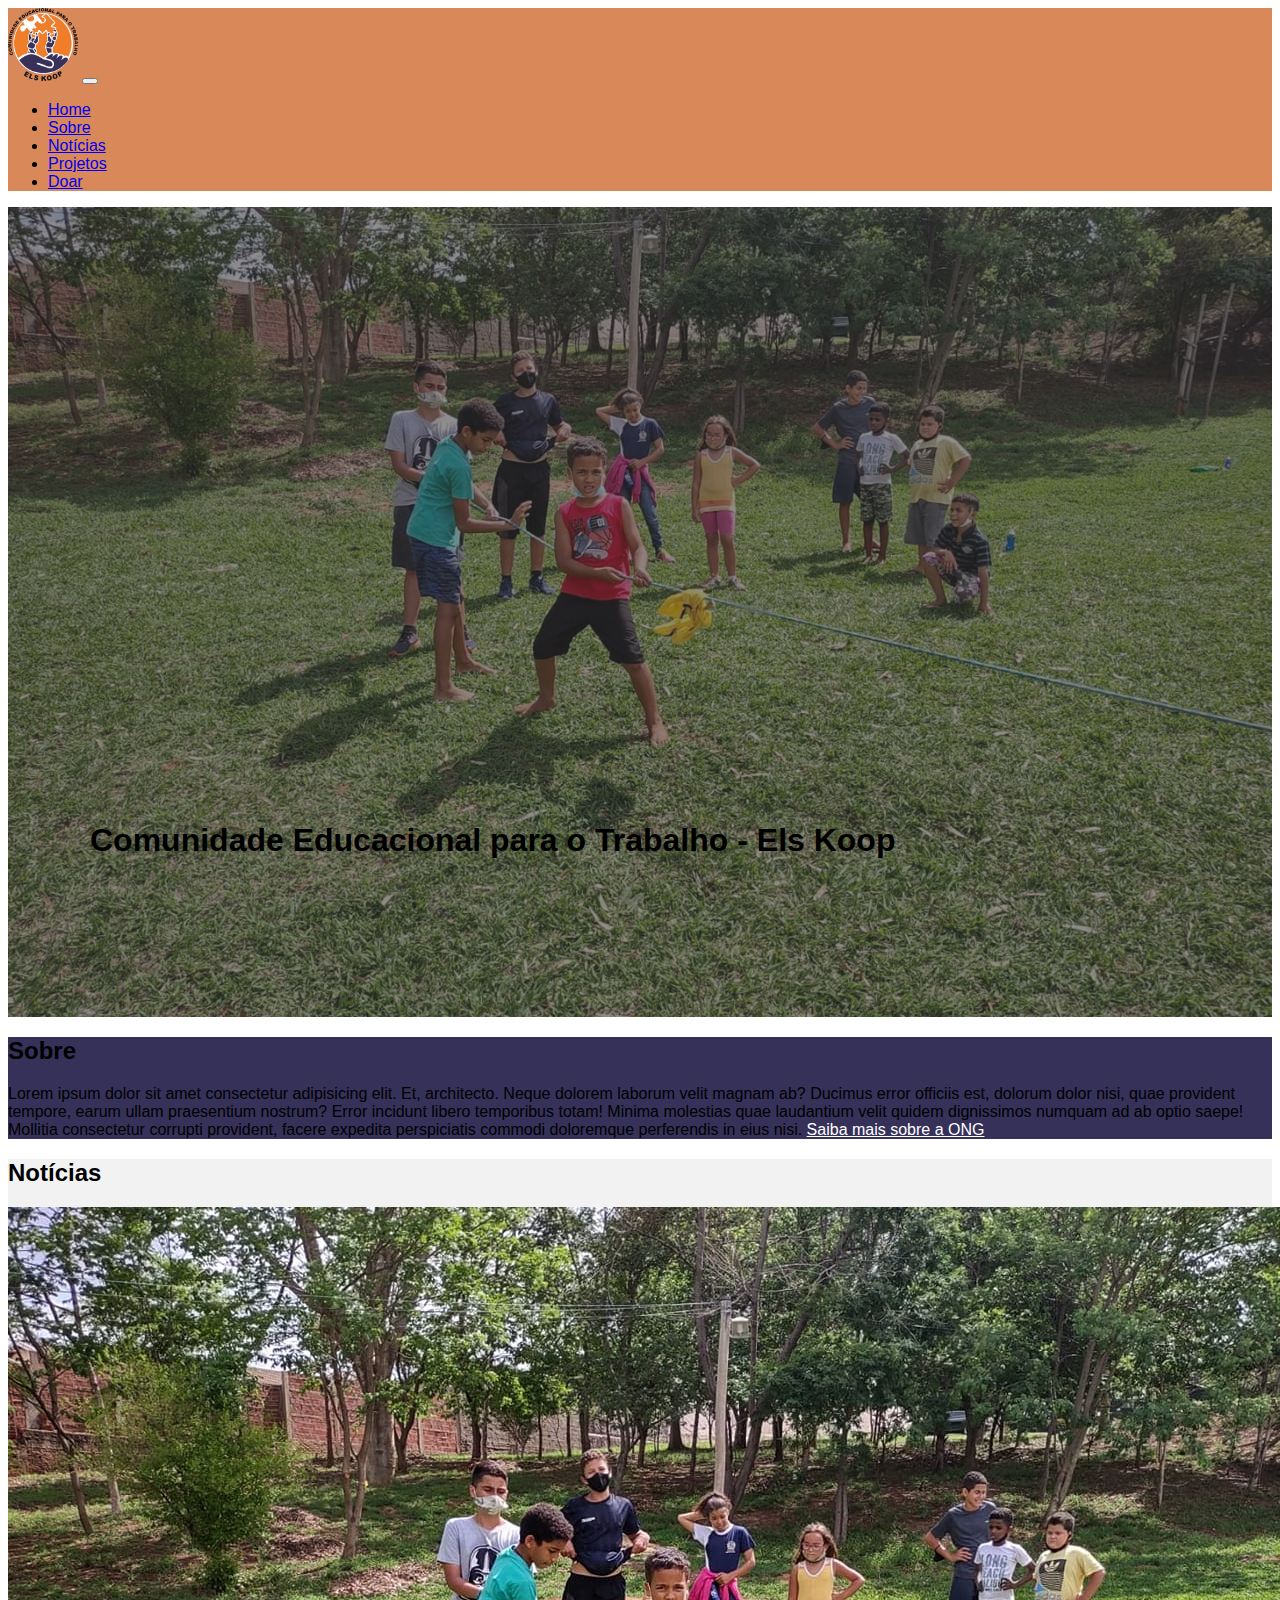
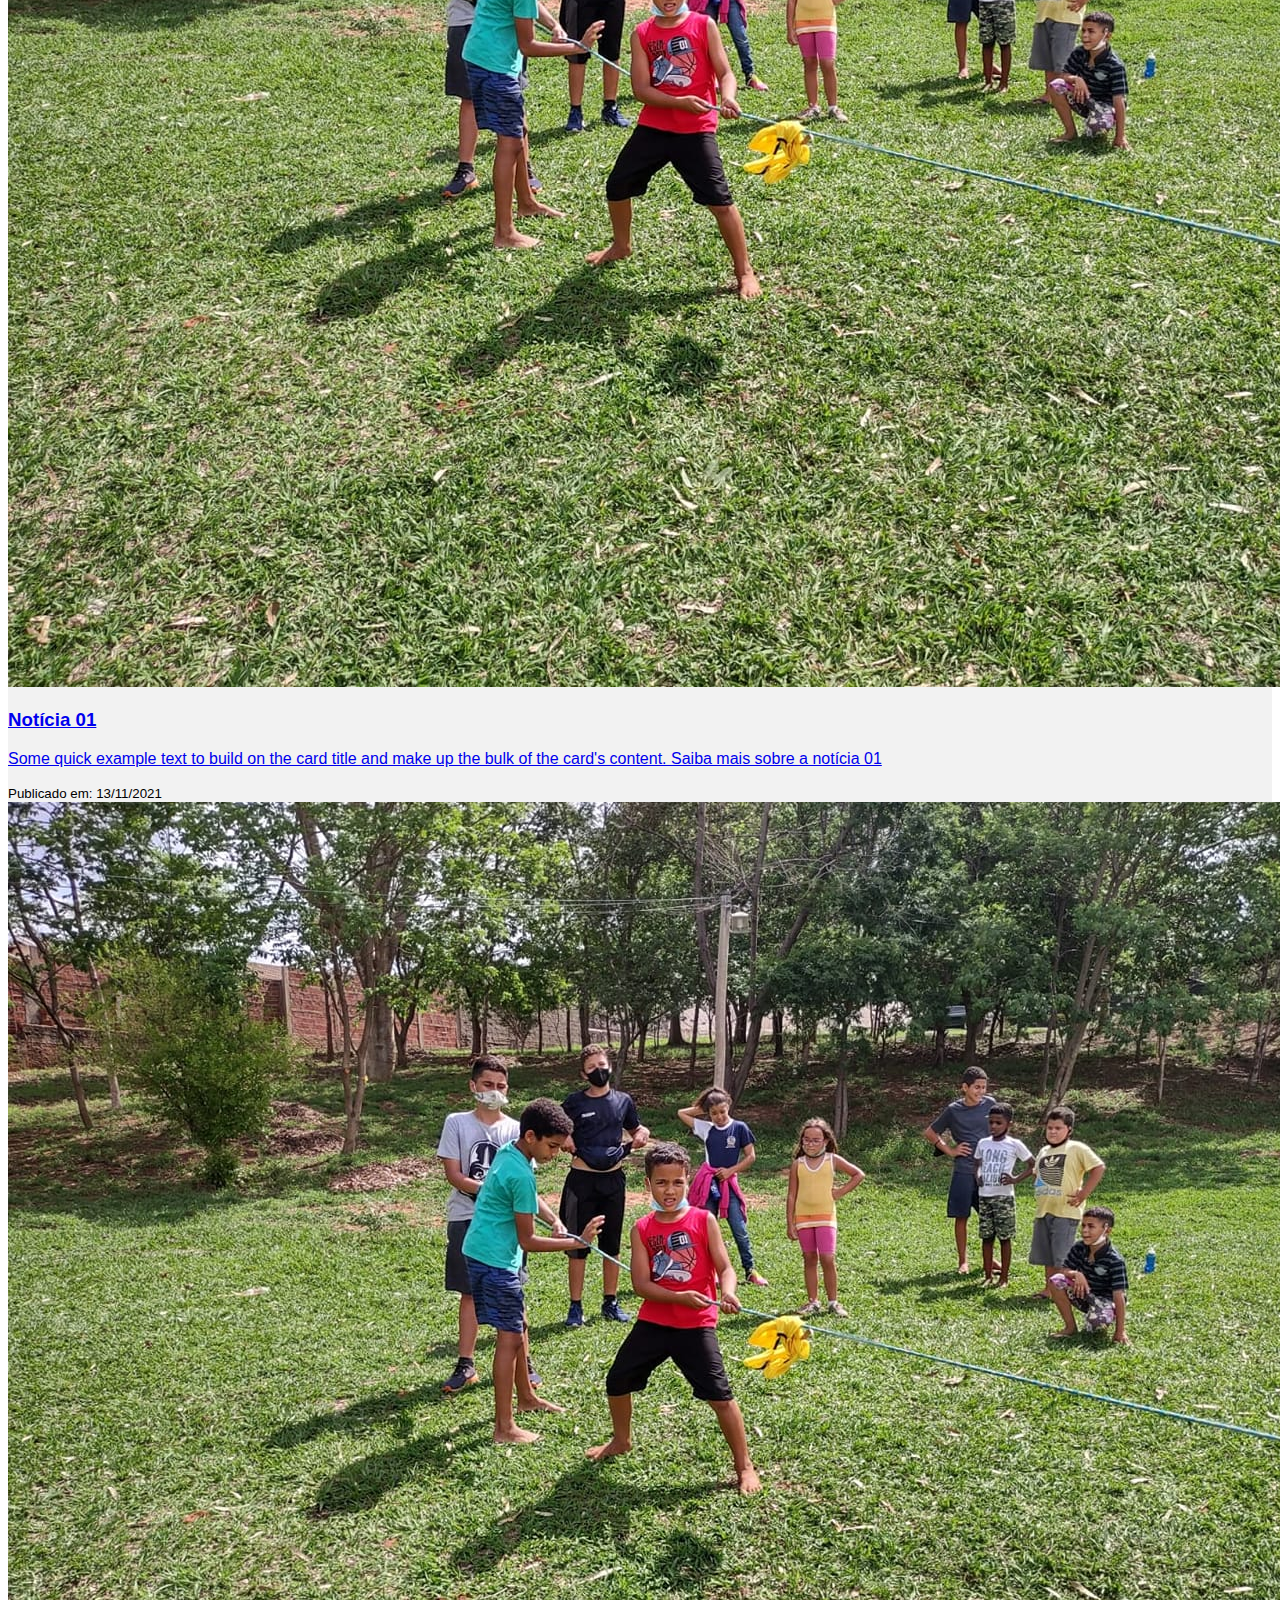
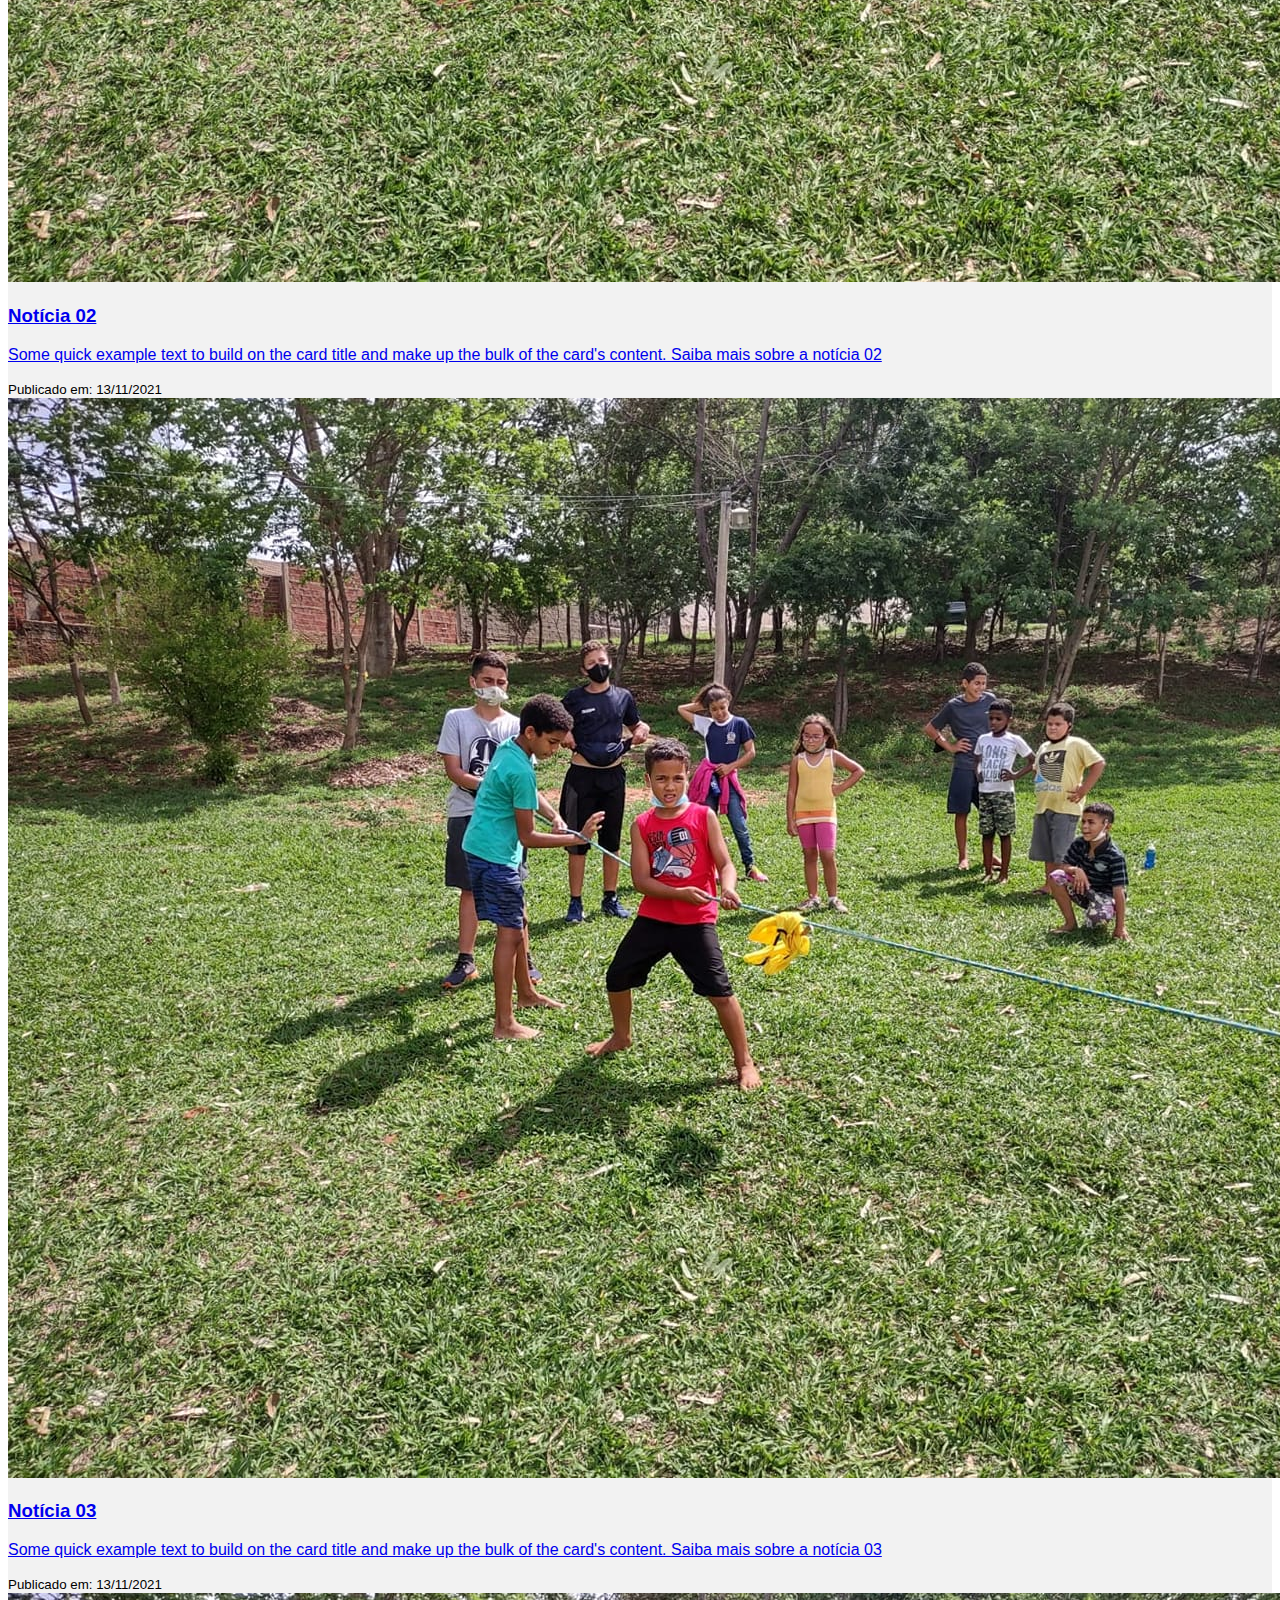
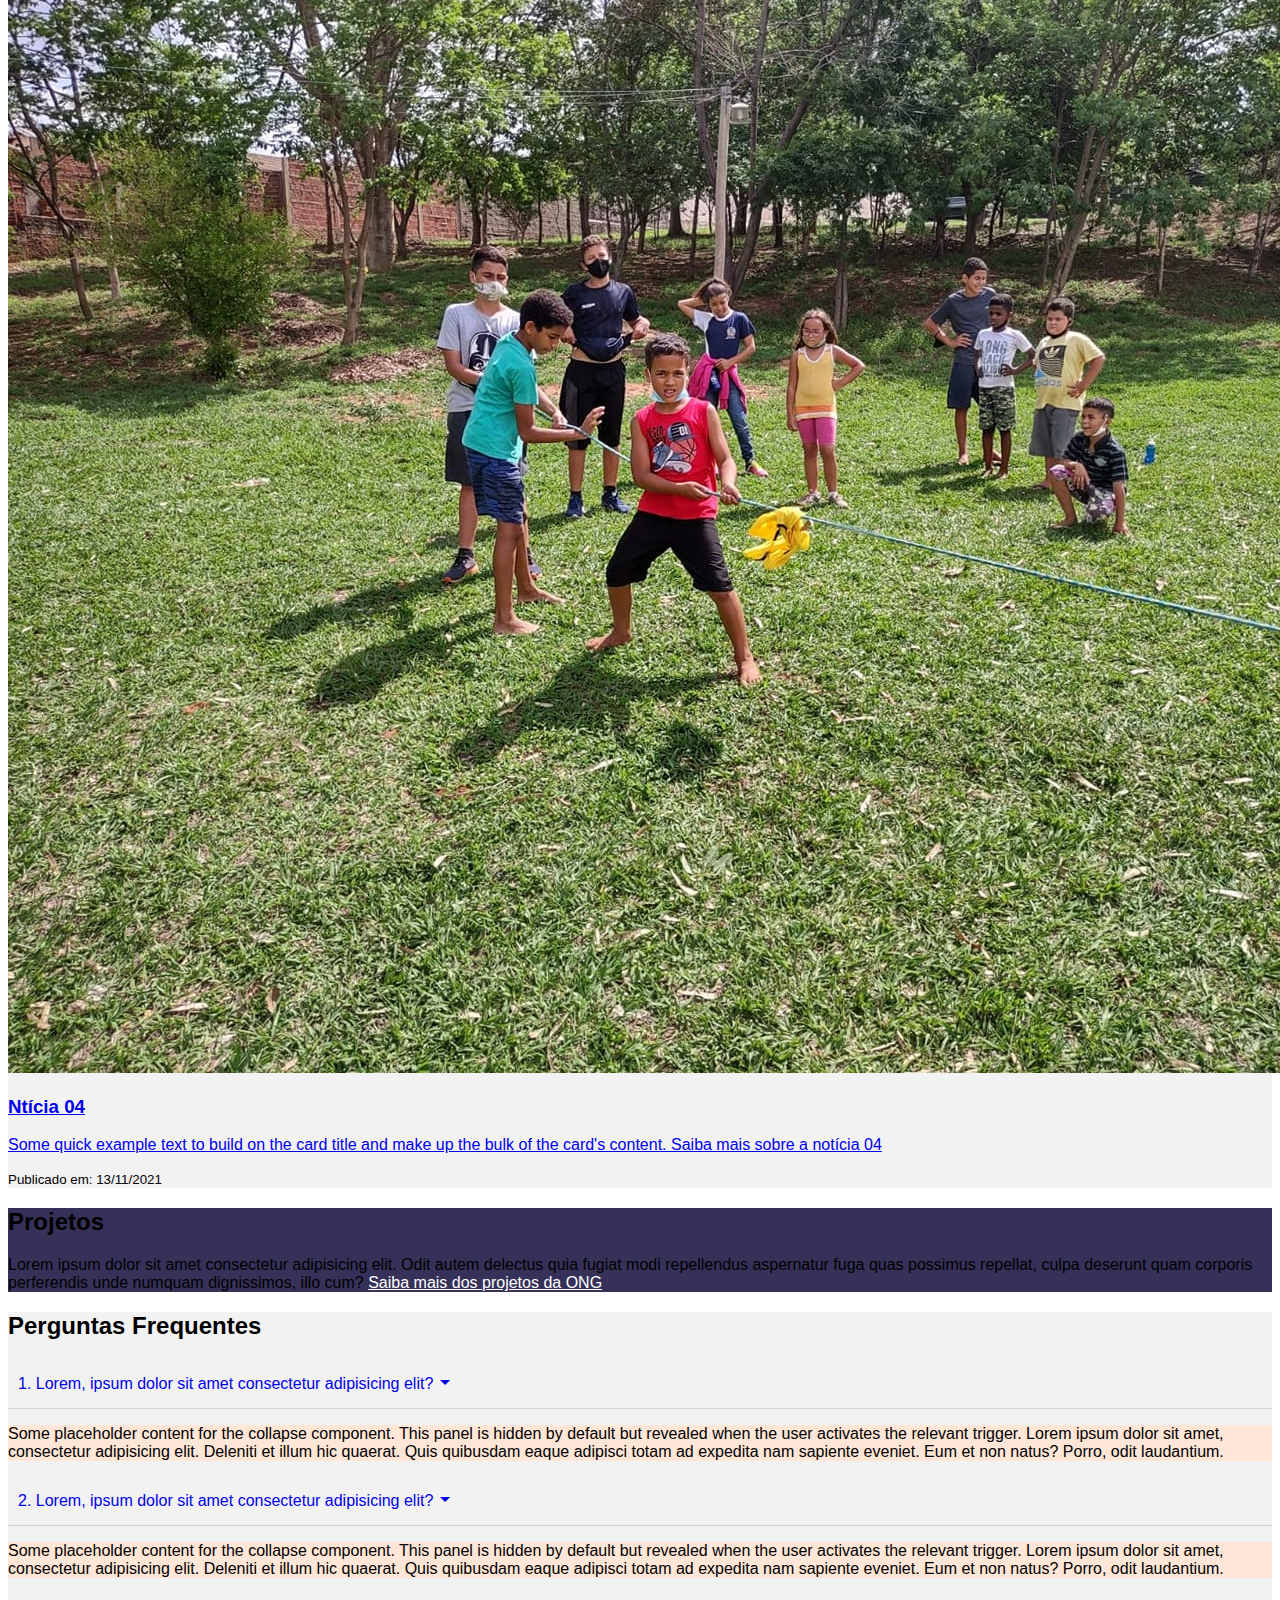
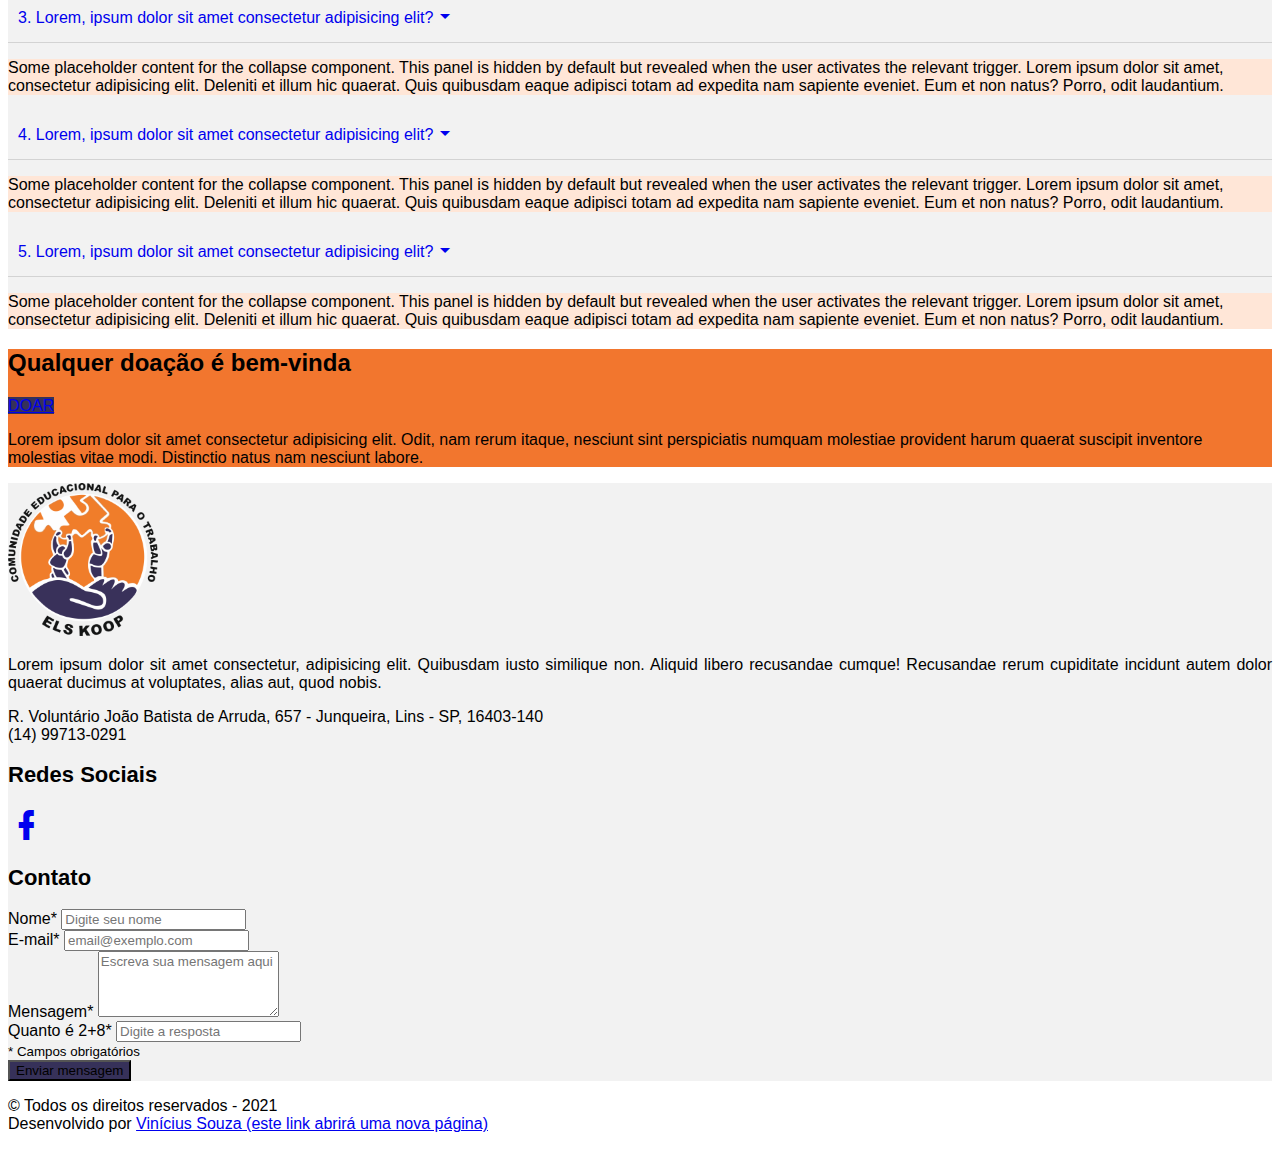
<file: index.html>
<!DOCTYPE html>
<html lang="pt-br">

<head>
    <meta charset="UTF-8">
    <meta http-equiv="X-UA-Compatible" content="IE=edge">
    <meta name="viewport" content="width=device-width, initial-scale=1.0">
    <title>Els Koop</title>
    <link rel="shortcut icon" href="img/logo.png" type="image/x-icon">
    <link href="https://cdn.jsdelivr.net/npm/bootstrap@5.1.3/dist/css/bootstrap.min.css" rel="stylesheet" integrity="sha384-1BmE4kWBq78iYhFldvKuhfTAU6auU8tT94WrHftjDbrCEXSU1oBoqyl2QvZ6jIW3" crossorigin="anonymous">
    <link rel="stylesheet" href="css/style.css">
    <link rel="stylesheet" href="MaterialDesign/css/materialdesignicons.css">
    <link rel="stylesheet" href="https://cdnjs.cloudflare.com/ajax/libs/animate.css/4.1.1/animate.min.css" />
</head>

<body>

    <header role="banner">
        <nav class="navbar navbar-expand-lg navbar-light bg-RosaVermelho animate__animated animate__fadeInTopLeft" role="navigation">
            <div class="container">
                <a class="navbar-brand" href="index.html"><img src="img/logo.png" width="70" height="73" class="d-inline-block align-text-top" alt="Logo da ONG Els Koop"></a>
                <button class="navbar-toggler" type="button" data-bs-toggle="collapse" data-bs-target="#navbarNav" aria-controls="navbarNav" aria-expanded="false" aria-label="Toggle navigation">
                    <span class="navbar-toggler-icon"></span>
                </button>
                <div class="collapse navbar-collapse justify-content-end" id="navbarNav">
                    <ul class="navbar-nav">
                        <li class="nav-item">
                            <a class="nav-link active" aria-current="page" href="index.html">Home</a>
                        </li>
                        <li class="nav-item">
                            <a class="nav-link" href="sobre.html">Sobre</a>
                        </li>
                        <li class="nav-item">
                            <a class="nav-link" href="noticias.html">Notícias</a>
                        </li>
                        <li class="nav-item">
                            <a class="nav-link" href="projetos.html">Projetos</a>
                        </li>
                        <li class="nav-item">
                            <a class="nav-link" href="doacao.html">Doar</a>
                        </li>
                    </ul>
                </div>
            </div>
        </nav>
    </header>

    <main>

        <section role="section" class="banner animate__animated animate__fadeInTopLeft">
            <div class="container-fluid">
                <div class="row">
                    <div class="col-12 m-0 p-0 imgBanner">
                        <div class="bg-pretoTransparente"></div>
                        <h1 class="textBanner p-4 text-center text-white">Comunidade Educacional para o Trabalho - Els Koop</h1>
                    </div>
                </div>
            </div>
        </section>

        <section role="section" class="sobre bg-AzulRoxo text-white p-4">
            <div class="container">
                <div class="row">
                    <div class="col-12">
                        <h2>Sobre</h2>
                        <p class="letrasFinas">Lorem ipsum dolor sit amet consectetur adipisicing elit. Et, architecto. Neque dolorem laborum velit magnam ab? Ducimus error officiis est, dolorum dolor nisi, quae provident tempore, earum ullam praesentium nostrum? Error incidunt
                            libero temporibus totam! Minima molestias quae laudantium velit quidem dignissimos numquam ad ab optio saepe! Mollitia consectetur corrupti provident, facere expedita perspiciatis commodi doloremque perferendis in eius nisi.
                            <a href="sobre.html" class="linkSaibaMais">Saiba mais sobre a ONG</a></p>
                    </div>
                </div>
            </div>
        </section>

        <section role="section" class="noticias p-4 bg-branco">
            <div class="container">
                <div class="row">
                    <div class="col-12">
                        <h2>Notícias</h2>
                    </div>
                </div>
                <div class="row justify-content-center">
                    <div class="col-12 col-sm-6 col-md-4 col-lg-3 mt-2">
                        <a href="noticia01.html" class="text-dark text-decoration-none">
                            <div class="card bg-branco">
                                <img src="img/foto-criancas-brincando-capa.jpg" class="card-img-top" alt="Crianças brincando em euma atividade desenvolvida pela ONG">
                                <div class="card-header">
                                    <h3 class="card-title">Notícia 01</h3>
                                </div>
                                <div class="card-body">
                                    <p class="card-text">Some quick example text to build on the card title and make up the bulk of the card's content. <a href="noticia01.html">Saiba mais sobre a notícia 01</a></p>
                                    <footer class="card-footer">
                                        <small>Publicado em: 13/11/2021</small>
                                    </footer>
                                </div>
                            </div>
                        </a>
                    </div>
                    <div class="col-12 col-sm-6 col-md-4 col-lg-3 mt-2">
                        <a href="noticia01.html" class="text-dark text-decoration-none">
                            <div class="card bg-branco">
                                <img src="img/foto-criancas-brincando-capa.jpg" class="card-img-top" alt="Crianças brincando em euma atividade desenvolvida pela ONG">
                                <div class="card-header">
                                    <h3 class="card-title">Notícia 02</h3>
                                </div>
                                <div class="card-body">
                                    <p class="card-text">Some quick example text to build on the card title and make up the bulk of the card's content. <a href="noticia01.html">Saiba mais sobre a notícia 02</a></p>
                                    <footer class="card-footer">
                                        <small>Publicado em: 13/11/2021</small>
                                    </footer>
                                </div>
                            </div>
                        </a>
                    </div>
                    <div class="col-12 col-sm-6 col-md-4 col-lg-3 mt-2">
                        <a href="noticia01.html" class="text-dark text-decoration-none">
                            <div class="card bg-branco">
                                <img src="img/foto-criancas-brincando-capa.jpg" class="card-img-top" alt="Crianças brincando em euma atividade desenvolvida pela ONG">
                                <div class="card-header">
                                    <h3 class="card-title">Notícia 03</h3>
                                </div>
                                <div class="card-body">
                                    <p class="card-text">Some quick example text to build on the card title and make up the bulk of the card's content. <a href="noticia01.html">Saiba mais sobre a notícia 03</a></p>
                                    <footer class="card-footer">
                                        <small>Publicado em: 13/11/2021</small>
                                    </footer>
                                </div>
                            </div>
                        </a>
                    </div>
                    <div class="col-12 col-sm-6 col-md-4 col-lg-3 mt-2 	d-md-none d-lg-block">
                        <a href="noticia01.html" class="text-dark text-decoration-none cardNoticias">
                            <div class="card bg-branco">
                                <img src="img/foto-criancas-brincando-capa.jpg" class="card-img-top" alt="Crianças brincando em euma atividade desenvolvida pela ONG">
                                <div class="card-header">
                                    <h3 class="card-title">Ntícia 04</h3>
                                </div>
                                <div class="card-body">
                                    <p class="card-text">Some quick example text to build on the card title and make up the bulk of the card's content. <a href="noticia01.html">Saiba mais sobre a notícia 04</a></p>
                                    <footer class="card-footer">
                                        <small>Publicado em: 13/11/2021</small>
                                    </footer>
                                </div>
                            </div>
                        </a>
                    </div>
                </div>
            </div>
        </section>

        <section role="section" class="projetos bg-AzulRoxo text-white p-4">
            <div class="container">
                <div class="row">
                    <div class="col-12">
                        <h2>Projetos</h2>
                        <p class="letrasFinas">Lorem ipsum dolor sit amet consectetur adipisicing elit. Odit autem delectus quia fugiat modi repellendus aspernatur fuga quas possimus repellat, culpa deserunt quam corporis perferendis unde numquam dignissimos, illo cum? <a href="projetos.html"
                                class="linkSaibaMais">Saiba mais dos projetos da ONG</a></p>
                    </div>
                </div>
            </div>
        </section>

        <section role="section" class="perguntasFrequentes bg-branco text-dark p-4">
            <div class="container">
                <div class="row">
                    <div class="col-12">
                        <h2>Perguntas Frequentes</h2>
                        <div class="perguntas">
                            <div class="perguntaUm">
                                <p>
                                    <div class="bgPergunta">
                                        <a class="text-black semSublinhado textoPergunta" data-bs-toggle="collapse" href="#perguntaUm" role="button" aria-expanded="false" aria-controls="perguntaUm">
                                            1. Lorem, ipsum dolor sit amet consectetur adipisicing elit? 
                                            <span class="mdi mdi-menu-down mdi-24px justify-content-end"></span>
                                        </a>
                                    </div>
                                </p>
                                <div class="collapse" id="perguntaUm">
                                    <div class="card card-body text-dark border-1 bg-laranjaClaro">
                                        Some placeholder content for the collapse component. This panel is hidden by default but revealed when the user activates the relevant trigger. Lorem ipsum dolor sit amet, consectetur adipisicing elit. Deleniti et illum hic quaerat. Quis quibusdam eaque
                                        adipisci totam ad expedita nam sapiente eveniet. Eum et non natus? Porro, odit laudantium.
                                    </div>
                                </div>
                            </div>
                            <div class="perguntaDois">
                                <p>
                                    <div class="bgPergunta">
                                        <a class="text-black semSublinhado textoPergunta" data-bs-toggle="collapse" href="#perguntaDois" role="button" aria-expanded="false" aria-controls="perguntaDois">
                                            2. Lorem, ipsum dolor sit amet consectetur adipisicing elit?
                                            <span class="mdi mdi-menu-down mdi-24px justify-content-end"></span>
                                        </a>
                                    </div>
                                </p>
                                <div class="collapse" id="perguntaDois">
                                    <div class="card card-body text-dark border-1 bg-laranjaClaro">
                                        Some placeholder content for the collapse component. This panel is hidden by default but revealed when the user activates the relevant trigger. Lorem ipsum dolor sit amet, consectetur adipisicing elit. Deleniti et illum hic quaerat. Quis quibusdam eaque
                                        adipisci totam ad expedita nam sapiente eveniet. Eum et non natus? Porro, odit laudantium.
                                    </div>
                                </div>
                            </div>
                            <div class="perguntaTres">
                                <p>
                                    <div class="bgPergunta">
                                        <a class="text-black semSublinhado textoPergunta" data-bs-toggle="collapse" href="#perguntaTres" role="button" aria-expanded="false" aria-controls="perguntaTres">
                                            3. Lorem, ipsum dolor sit amet consectetur adipisicing elit?
                                            <span class="mdi mdi-menu-down mdi-24px justify-content-end"></span>
                                        </a>
                                    </div>
                                </p>
                                <div class="collapse" id="perguntaTres">
                                    <div class="card card-body text-dark border-1 bg-laranjaClaro">
                                        Some placeholder content for the collapse component. This panel is hidden by default but revealed when the user activates the relevant trigger. Lorem ipsum dolor sit amet, consectetur adipisicing elit. Deleniti et illum hic quaerat. Quis quibusdam eaque
                                        adipisci totam ad expedita nam sapiente eveniet. Eum et non natus? Porro, odit laudantium.
                                    </div>
                                </div>
                            </div>
                            <div class="perguntaQuatro">
                                <p>
                                    <div class="bgPergunta">
                                        <a class="text-black semSublinhado textoPergunta" data-bs-toggle="collapse" href="#perguntaQuatro" role="button" aria-expanded="false" aria-controls="perguntaQuatro">
                                            4. Lorem, ipsum dolor sit amet consectetur adipisicing elit?
                                            <span class="mdi mdi-menu-down mdi-24px justify-content-end"></span>
                                        </a>
                                    </div>
                                </p>
                                <div class="collapse" id="perguntaQuatro">
                                    <div class="card card-body text-dark border-1 bg-laranjaClaro">
                                        Some placeholder content for the collapse component. This panel is hidden by default but revealed when the user activates the relevant trigger. Lorem ipsum dolor sit amet, consectetur adipisicing elit. Deleniti et illum hic quaerat. Quis quibusdam eaque
                                        adipisci totam ad expedita nam sapiente eveniet. Eum et non natus? Porro, odit laudantium.
                                    </div>
                                </div>
                            </div>
                            <div class="perguntaCinco">
                                <p>
                                    <div class="bgPergunta">
                                        <a class="text-black semSublinhado textoPergunta" data-bs-toggle="collapse" href="#perguntaCinco" role="button" aria-expanded="false" aria-controls="perguntaCinco">
                                            5. Lorem, ipsum dolor sit amet consectetur adipisicing elit?
                                            <span class="mdi mdi-menu-down mdi-24px justify-content-end"></span>
                                        </a>
                                    </div>
                                </p>
                                <div class="collapse" id="perguntaCinco">
                                    <div class="card card-body text-dark border-1 bg-laranjaClaro">
                                        Some placeholder content for the collapse component. This panel is hidden by default but revealed when the user activates the relevant trigger. Lorem ipsum dolor sit amet, consectetur adipisicing elit. Deleniti et illum hic quaerat. Quis quibusdam eaque
                                        adipisci totam ad expedita nam sapiente eveniet. Eum et non natus? Porro, odit laudantium.
                                    </div>
                                </div>
                            </div>
                        </div>
                    </div>
                </div>
            </div>
        </section>

        <section role="section" class="doacao p-4 bg-laranja">
            <div class="container">
                <div class="row align-items-center">
                    <div class="col-md-6 col-12 text-dark">
                        <h2>Qualquer doação é bem-vinda</h2>
                    </div>
                    <div class="col-md-6 col-12 text-center">
                        <a href="doacao.html" class="btn btn-lg bg-AzulRoxoHover text-white fw-bold p-3 m-3" style="width: 100%;">DOAR</a>
                    </div>
                    <div class="col-12 text-dark">
                        <p>Lorem ipsum dolor sit amet consectetur adipisicing elit. Odit, nam rerum itaque, nesciunt sint perspiciatis numquam molestiae provident harum quaerat suscipit inventore molestias vitae modi. Distinctio natus nam nesciunt labore.</p>
                    </div>
                </div>
            </div>
        </section>


    </main>

    <footer role="contentinfo">
        <div class="parteSuperior bg-branco p-4">
            <div class="container">
                <div class="row">
                    <div class="col-12 col-md-4 d-flex flex-column align-items-center text-justify">
                        <img src="img/logo.png" class="img-fluid text-center mb-2" width="150px" alt="Logo da ONG Els Koop">
                        <p>
                            Lorem ipsum dolor sit amet consectetur, adipisicing elit. Quibusdam iusto similique non. Aliquid libero recusandae cumque! Recusandae rerum cupiditate incidunt autem dolor quaerat ducimus at voluptates, alias aut, quod nobis.
                        </p>
                        <p class="mt-2">R. Voluntário João Batista de Arruda, 657 - Junqueira, Lins - SP, 16403-140 <br>(14) 99713-0291</p>
                    </div>
                    <div class="col-12 col-md-4">
                        <h2 class="bold text-center">Redes Sociais</h2>
                        <a href="#" class="text-black"><span class="mdi mdi-facebook mdi-36px text-primary"></span></a>
                    </div>
                    <div class="col-12 col-md-4">
                        <h2 class="bold text-center">Contato</h2>
                        <form id="contato">
                            <div>
                                <label for="nomeContato" class="form-label">Nome*</label>
                                <input type="text" name="nomeContato" id="nomeContato" placeholder="Digite seu nome" class="form-control" required>
                            </div>
                            <div>
                                <label for="emailContato" class="form-label">E-mail*</label>
                                <input type="email" name="emailContato" id="emailContato" class="form-control" placeholder="email@exemplo.com" required>
                            </div>
                            <div>
                                <label for="mensagemConatato" class="form-label">Mensagem*</label>
                                <textarea name="mensagemConatato" id="mensagemConatato" cols="20" rows="4" required class="form-control" placeholder="Escreva sua mensagem aqui"></textarea>
                            </div>
                            <div>
                                <label for="captcha" class="form-label" id="captchaLabel">Quanto é 2+8*</label>
                                <input type="text" name="captcha" id="captcha" placeholder="Digite a resposta" class="form-control" required>
                            </div>
                            <div class="col-12">
                                <small>* Campos obrigatórios</small>
                            </div>
                            <button class="btn bg-AzulRoxoHover mt-2 text-white" onclick="clickBtn(); return false">Enviar mensagem</button>

                        </form>
                    </div>
                </div>
            </div>
        </div>
        <div class="parteInferiori bg-white">
            <div class="container-fluid">
                <div class="row">
                    <div class="col-12 text-center">
                        <p>&copy; Todos os direitos reservados - 2021 <br>Desenvolvido por <a target="_blank" href="https://www.behance.net/vsouzadesigner" class="text-dark">Vinícius Souza (este link abrirá uma nova página)</a></p>
                    </div>
                </div>
            </div>
        </div>
    </footer>

    <script src="https://cdn.jsdelivr.net/npm/bootstrap@5.1.3/dist/js/bootstrap.bundle.min.js" integrity="sha384-ka7Sk0Gln4gmtz2MlQnikT1wXgYsOg+OMhuP+IlRH9sENBO0LRn5q+8nbTov4+1p" crossorigin="anonymous"></script>
    <script src="js.js" type="text/javascript"></script>
    <noscript>Seu navegador não tem suporte ou está desabilitado o JavaScript.</noscript>
</body>

</html>
</file>
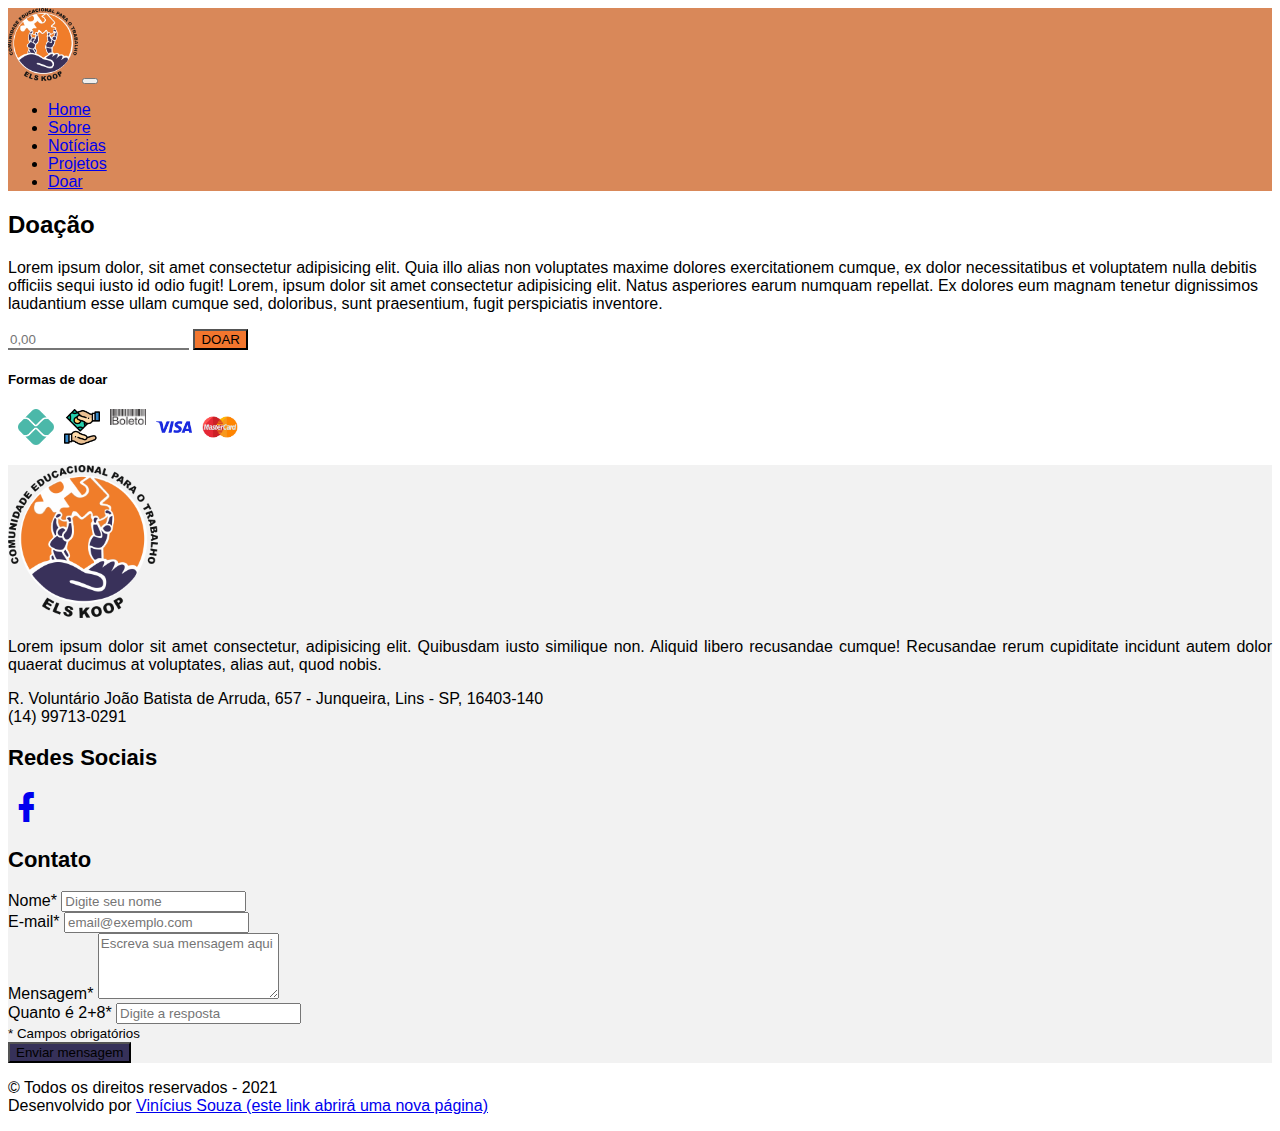
<file: doacao.html>
<!DOCTYPE html>
<html lang="pt-br">

<head>
    <meta charset="UTF-8">
    <meta http-equiv="X-UA-Compatible" content="IE=edge">
    <meta name="viewport" content="width=device-width, initial-scale=1.0">
    <title>Els Koop</title>
    <link rel="shortcut icon" href="img/logo.png" type="image/x-icon">
    <link href="https://cdn.jsdelivr.net/npm/bootstrap@5.1.3/dist/css/bootstrap.min.css" rel="stylesheet" integrity="sha384-1BmE4kWBq78iYhFldvKuhfTAU6auU8tT94WrHftjDbrCEXSU1oBoqyl2QvZ6jIW3" crossorigin="anonymous">
    <link rel="stylesheet" href="css/style.css">
    <link rel="stylesheet" href="MaterialDesign/css/materialdesignicons.css">
</head>

<body>

    <header role="banner">
        <nav class="navbar navbar-expand-lg navbar-light bg-RosaVermelho animate__animated animate__fadeInTopLeft" role="navigation">
            <div class="container">
                <a class="navbar-brand" href="index.html"><img src="img/logo.png" alt="Logo da ONG Els Koop" width="70" height="73" class="d-inline-block align-text-top"></a>
                <button class="navbar-toggler" type="button" data-bs-toggle="collapse" data-bs-target="#navbarNav" aria-controls="navbarNav" aria-expanded="false" aria-label="Toggle navigation">
                    <span class="navbar-toggler-icon"></span>
                </button>
                <div class="collapse navbar-collapse justify-content-end" id="navbarNav">
                    <ul class="navbar-nav">
                        <li class="nav-item">
                            <a class="nav-link" href="index.html">Home</a>
                        </li>
                        <li class="nav-item">
                            <a class="nav-link" href="sobre.html">Sobre</a>
                        </li>
                        <li class="nav-item">
                            <a class="nav-link" href="noticias.html">Notícias</a>
                        </li>
                        <li class="nav-item">
                            <a class="nav-link" href="projetos.html">Projetos</a>
                        </li>
                        <li class="nav-item">
                            <a class="nav-link active" aria-current="page" href="doacao.html">Doar</a>
                        </li>
                    </ul>
                </div>
            </div>
        </nav>
    </header>

    <main>
        <section role="section" class="doacao">
            <div class="container p-4">
                <div class="row">
                    <div class="col-12">
                        <h2>Doação</h2>
                    </div>
                    <div class="col-12 mt-2">
                        <p>Lorem ipsum dolor, sit amet consectetur adipisicing elit. Quia illo alias non voluptates maxime dolores exercitationem cumque, ex dolor necessitatibus et voluptatem nulla debitis officiis sequi iusto id odio fugit! Lorem, ipsum
                            dolor sit amet consectetur adipisicing elit. Natus asperiores earum numquam repellat. Ex dolores eum magnam tenetur dignissimos laudantium esse ullam cumque sed, doloribus, sunt praesentium, fugit perspiciatis inventore.</p>
                    </div>
                    <div class="col-12 col-md-6 mt-4">
                        <form action="">
                            <input type="text" placeholder="0,00" class="form-control">
                            <button class="btn btn-lg bg-Laranja mt-3 text-dark" style="text-transform: uppercase;">doar</button>
                        </form>
                    </div>
                    <div class="col-12 col-md-6 mt-4">
                        <h5>Formas de doar</h5>
                        <ul>
                            <li><img src="img/pix.png" class="img-fluid" alt="Pix" width="36px"></li>
                            <li><img src="img/dinheiro.png" class="img-fluid" alt="Dinehiro" width="36px"></li>
                            <li><img src="img/boleto-icon.png" class="img-fluid" alt="Boleto" width="36px"></li>
                            <li><img src="img/visa.png" class="img-fluid" alt="Cartão de crédito Visa" width="36px"></li>
                            <li><img src="img/mastercard.png" class="img-fluid" alt="Cartão de crédito Mastercard" width="36px"></li>
                        </ul>
                    </div>

                </div>
            </div>
        </section>
    </main>

    <footer role="contentinfo">
        <div class="parteSuperior bg-branco p-4">
            <div class="container">
                <div class="row">
                    <div class="col-12 col-md-4 d-flex flex-column align-items-center text-justify">
                        <img src="img/logo.png" class="img-fluid text-center mb-2" width="150px" alt="Logo da ONG Els Koop">
                        <p>
                            Lorem ipsum dolor sit amet consectetur, adipisicing elit. Quibusdam iusto similique non. Aliquid libero recusandae cumque! Recusandae rerum cupiditate incidunt autem dolor quaerat ducimus at voluptates, alias aut, quod nobis.
                        </p>
                        <p class="mt-2">R. Voluntário João Batista de Arruda, 657 - Junqueira, Lins - SP, 16403-140 <br>(14) 99713-0291</p>
                    </div>
                    <div class="col-12 col-md-4">
                        <h2 class="bold text-center">Redes Sociais</h2>
                        <a href="#" class="text-black"><span class="mdi mdi-facebook mdi-36px text-primary"></span></a>
                    </div>
                    <div class="col-12 col-md-4">
                        <h2 class="bold text-center">Contato</h2>
                        <form id="contato">
                            <div>
                                <label for="nomeContato" class="form-label">Nome*</label>
                                <input type="text" name="nomeContato" id="nomeContato" placeholder="Digite seu nome" class="form-control" required>
                            </div>
                            <div>
                                <label for="emailContato" class="form-label">E-mail*</label>
                                <input type="email" name="emailContato" id="emailContato" class="form-control" placeholder="email@exemplo.com" required>
                            </div>
                            <div>
                                <label for="mensagemConatato" class="form-label">Mensagem*</label>
                                <textarea name="mensagemConatato" id="mensagemConatato" cols="20" rows="4" required class="form-control" placeholder="Escreva sua mensagem aqui"></textarea>
                            </div>
                            <div>
                                <label for="captcha" class="form-label" id="captchaLabel">Quanto é 2+8*</label>
                                <input type="text" name="captcha" id="captcha" placeholder="Digite a resposta" class="form-control" required>
                            </div>
                            <div class="col-12">
                                <small>* Campos obrigatórios</small>
                            </div>
                            <button class="btn bg-AzulRoxoHover mt-2 text-white" onclick="clickBtn(); return false">Enviar mensagem</button>

                        </form>
                    </div>
                </div>
            </div>
        </div>
        <div class="parteInferiori bg-white">
            <div class="container-fluid">
                <div class="row">
                    <div class="col-12 text-center">
                        <p>&copy; Todos os direitos reservados - 2021 <br>Desenvolvido por <a target="_blank" href="https://www.behance.net/vsouzadesigner" class="text-dark">Vinícius Souza (este link abrirá uma nova página)</a></p>
                    </div>
                </div>
            </div>
        </div>
    </footer>

    <script src="https://cdn.jsdelivr.net/npm/bootstrap@5.1.3/dist/js/bootstrap.bundle.min.js" integrity="sha384-ka7Sk0Gln4gmtz2MlQnikT1wXgYsOg+OMhuP+IlRH9sENBO0LRn5q+8nbTov4+1p" crossorigin="anonymous"></script>
    <script src="js.js"></script>
    <noscript>Seu navegador não tem suporte ou está desabilitado o JavaScript.</noscript>
</body>

</html>
</file>
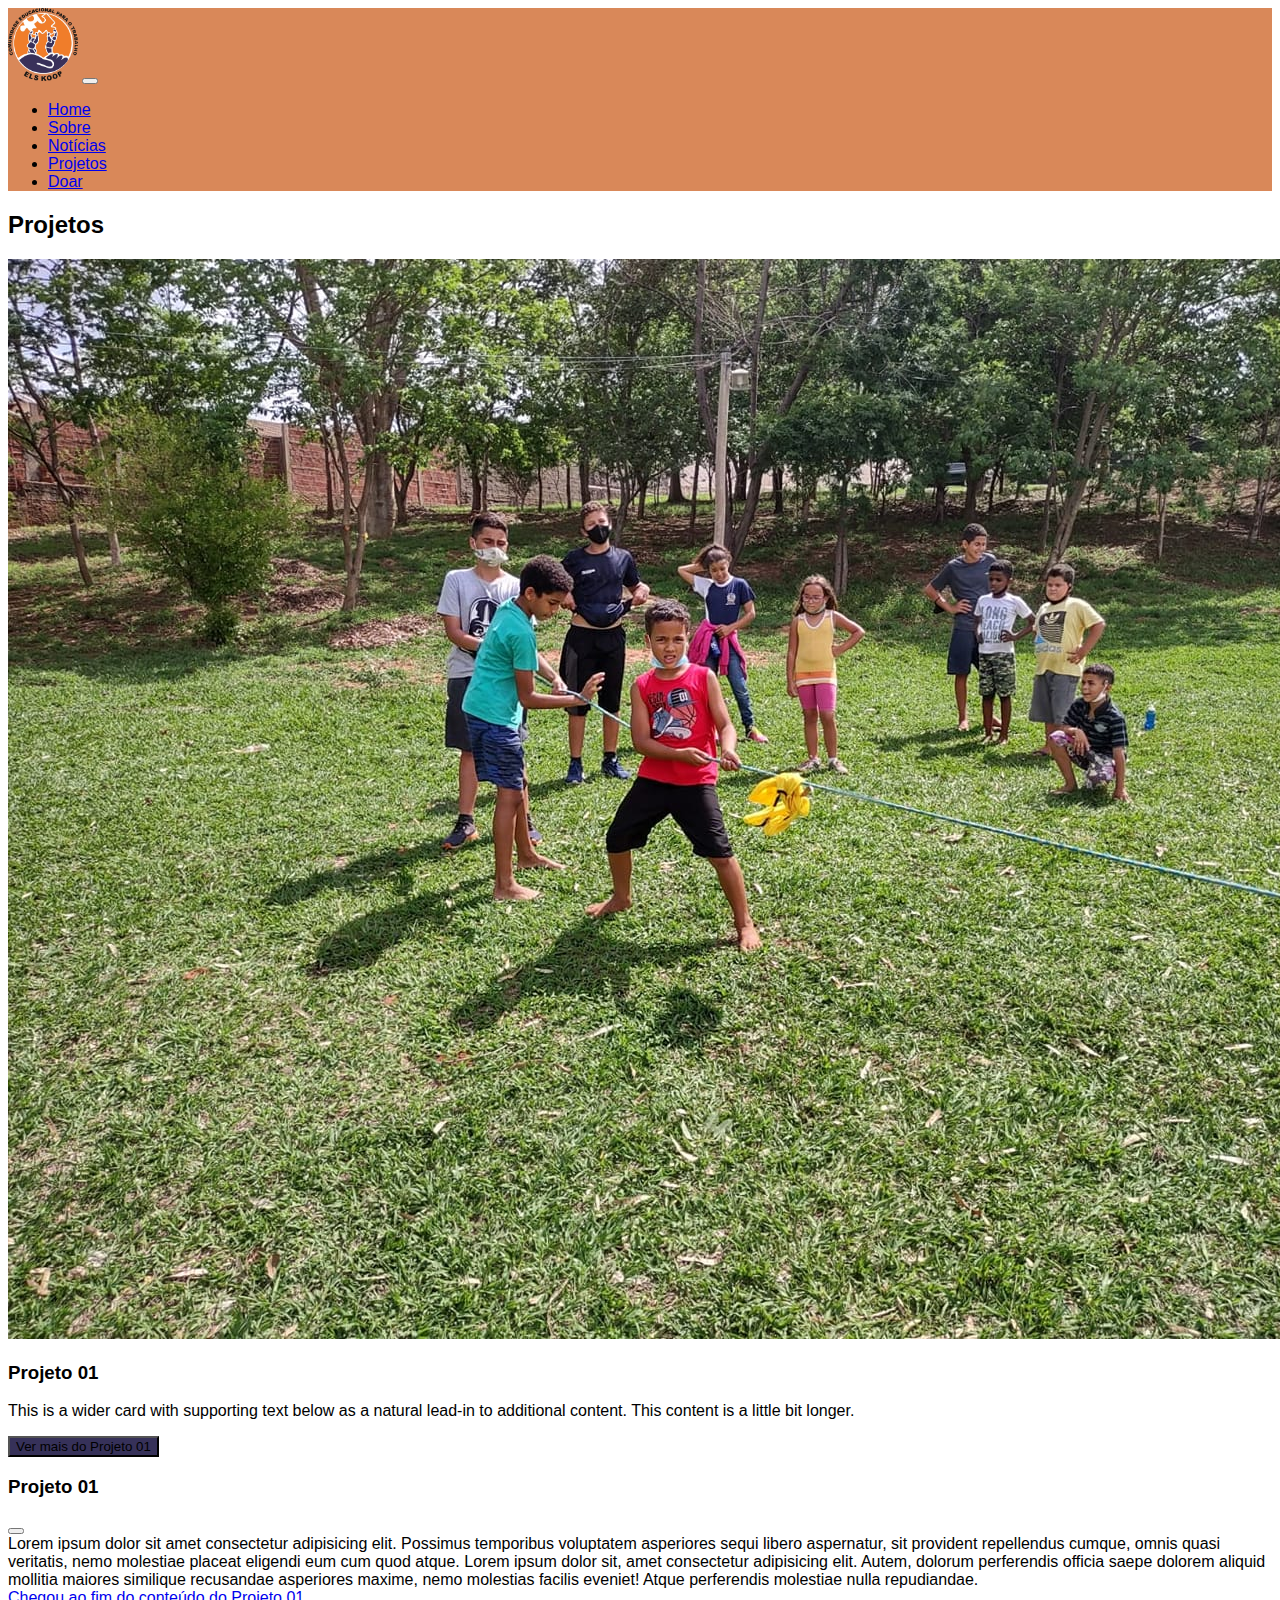
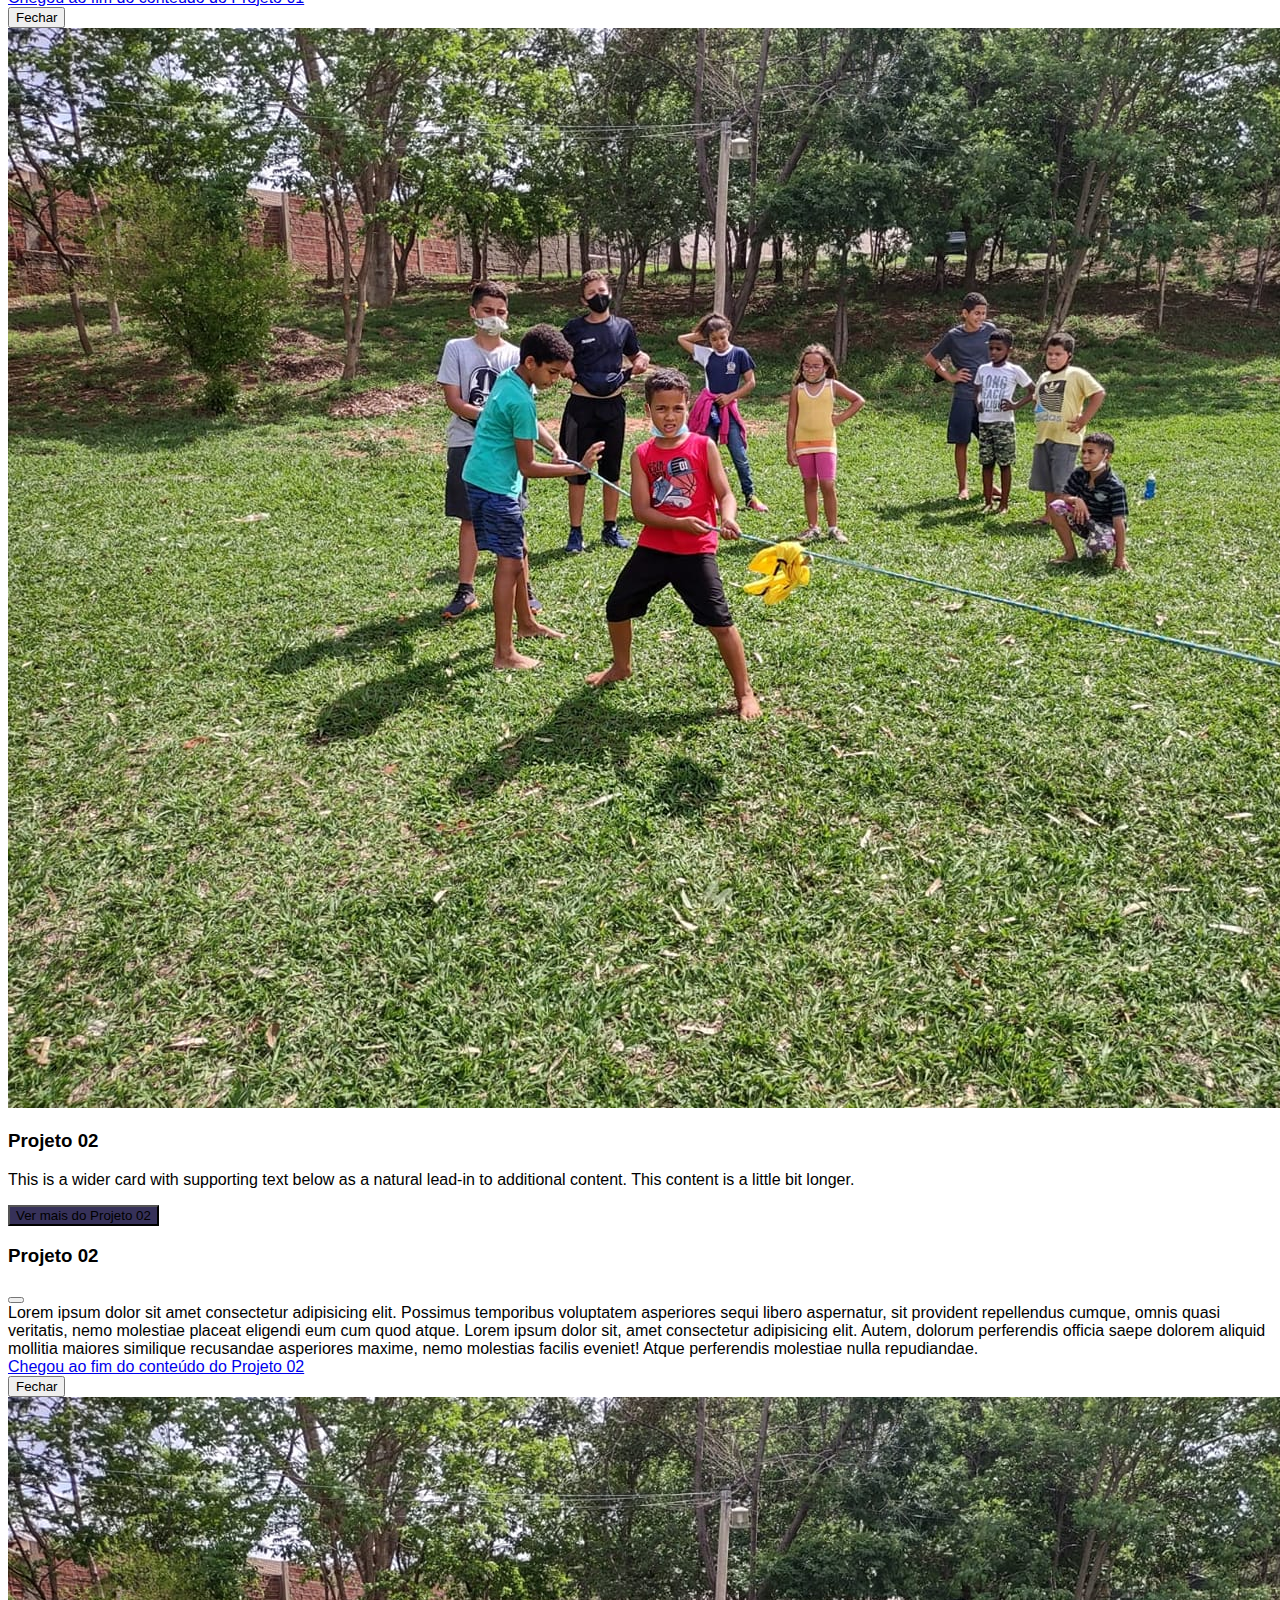
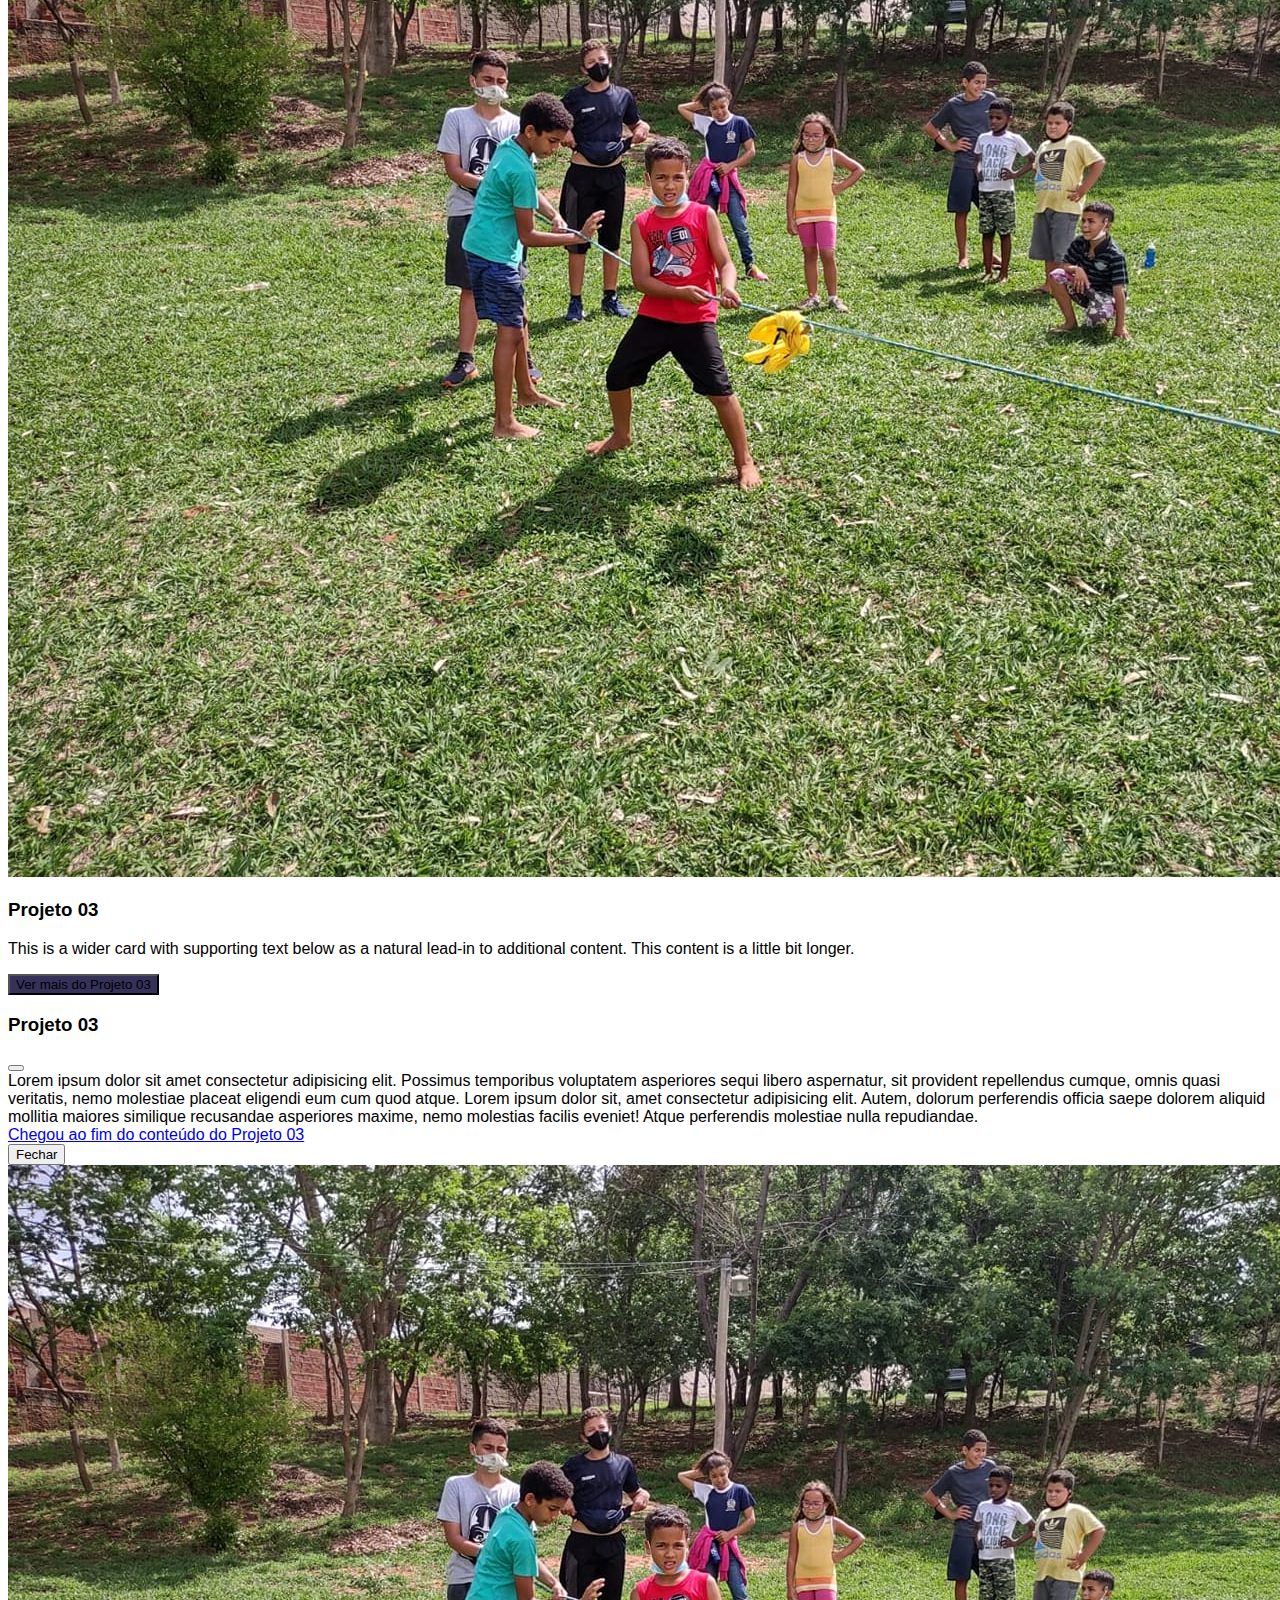
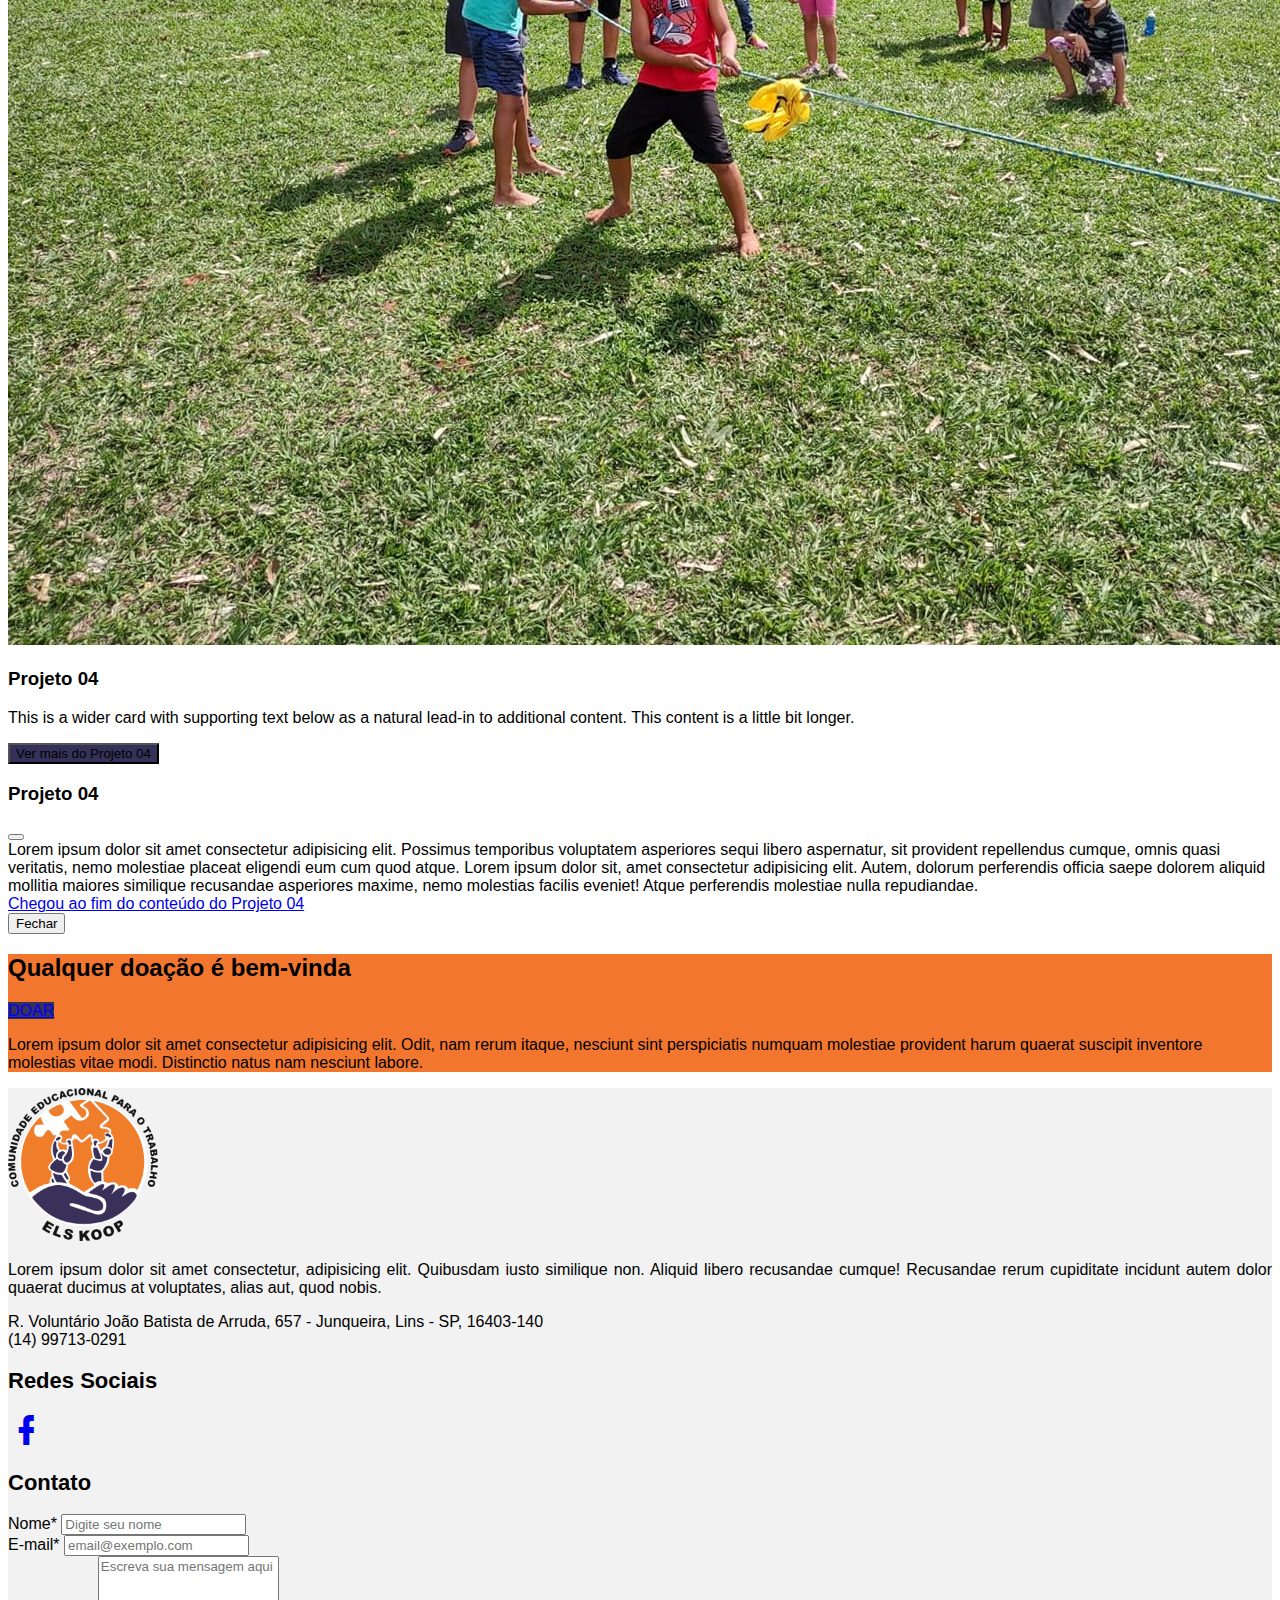
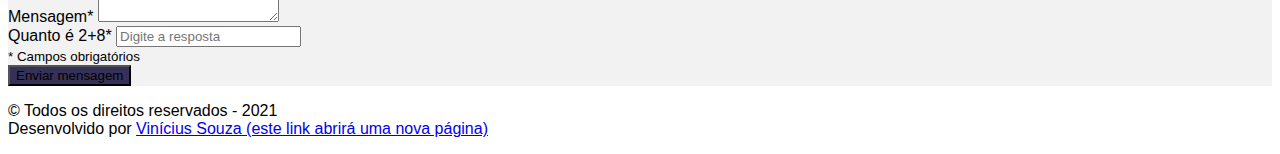
<file: projetos.html>
<!DOCTYPE html>
<html lang="pt-br">

<head>
    <meta charset="UTF-8">
    <meta http-equiv="X-UA-Compatible" content="IE=edge">
    <meta name="viewport" content="width=device-width, initial-scale=1.0">
    <title>Els Koop</title>
    <link rel="shortcut icon" href="img/logo.png" type="image/x-icon">
    <link href="https://cdn.jsdelivr.net/npm/bootstrap@5.1.3/dist/css/bootstrap.min.css" rel="stylesheet" integrity="sha384-1BmE4kWBq78iYhFldvKuhfTAU6auU8tT94WrHftjDbrCEXSU1oBoqyl2QvZ6jIW3" crossorigin="anonymous">
    <link rel="stylesheet" href="css/style.css">
    <link rel="stylesheet" href="MaterialDesign/css/materialdesignicons.css">
</head>

<body>
    <header role="banner">
        <nav class="navbar navbar-expand-lg navbar-light bg-RosaVermelho animate__animated animate__fadeInTopLeft" role="navigation">
            <div class="container">
                <a class="navbar-brand" href="index.html"><img src="img/logo.png" width="70" height="73" class="d-inline-block align-text-top" alt="Logo da ONG Els Koop"></a>
                <button class="navbar-toggler" type="button" data-bs-toggle="collapse" data-bs-target="#navbarNav" aria-controls="navbarNav" aria-expanded="false" aria-label="Toggle navigation">
                    <span class="navbar-toggler-icon"></span>
                </button>
                <div class="collapse navbar-collapse justify-content-end" id="navbarNav">
                    <ul class="navbar-nav">
                        <li class="nav-item">
                            <a class="nav-link" href="index.html">Home</a>
                        </li>
                        <li class="nav-item">
                            <a class="nav-link" href="sobre.html">Sobre</a>
                        </li>
                        <li class="nav-item">
                            <a class="nav-link" href="noticias.html">Notícias</a>
                        </li>
                        <li class="nav-item">
                            <a class="nav-link active" aria-current="page" href="projetos.html">Projetos</a>
                        </li>
                        <li class="nav-item">
                            <a class="nav-link" href="doacao.html">Doar</a>
                        </li>
                    </ul>
                </div>
            </div>
        </nav>
    </header>

    <main>
        <section role="section" class="projetos">

            <div class="p-4">
                <div class="container">
                    <div class="row">
                        <div class="col-12">
                            <h2>Projetos</h2>
                        </div>
                    </div>
                    <div class="row">
                        <div class="col-12 col-md-6">
                            <div class="card mb-3">
                                <div class="row g-0">
                                    <div class="col-md-4">
                                        <img src="img/foto-criancas-brincando-capa.jpg" class="img-fluid rounded-start" alt="Crianças brincando em euma atividade desenvolvida pela ONG">
                                    </div>
                                    <div class="col-md-8">
                                        <div class="card-body ">
                                            <h3 class="card-title">Projeto 01</h3>
                                            <p class="card-text">This is a wider card with supporting text below as a natural lead-in to additional content. This content is a little bit longer.</p>
                                            <button type="button" class="btn bg-AzulRoxo text-white" data-bs-toggle="modal" data-bs-target="#projeto01">
                                        Ver mais do Projeto 01
                                        </button>

                                            <!-- Modal -->
                                            <div class="modal fade" id="projeto01" tabindex="-1" aria-labelledby="projeto01Label" aria-hidden="true">
                                                <div class="modal-dialog">
                                                    <div class="modal-content">
                                                        <div class="modal-header">
                                                            <h3 class="modal-title" id="projeto01Label">Projeto 01</h3>
                                                            <button type="button" class="btn-close" data-bs-dismiss="modal" aria-label="Close"></button>
                                                        </div>
                                                        <div class="modal-body">
                                                            Lorem ipsum dolor sit amet consectetur adipisicing elit. Possimus temporibus voluptatem asperiores sequi libero aspernatur, sit provident repellendus cumque, omnis quasi veritatis, nemo molestiae placeat eligendi eum cum quod atque. Lorem ipsum dolor
                                                            sit, amet consectetur adipisicing elit. Autem, dolorum perferendis officia saepe dolorem aliquid mollitia maiores similique recusandae asperiores maxime, nemo molestias facilis eveniet! Atque
                                                            perferendis molestiae nulla repudiandae. </br>
                                                            <a href="#" data-bs-dismiss="modal">Chegou ao fim do conteúdo do Projeto 01</a>
                                                        </div>
                                                        <div class="modal-footer">
                                                            <button type="button" class="btn btn-danger" data-bs-dismiss="modal">Fechar</button>
                                                        </div>
                                                    </div>
                                                </div>
                                            </div>
                                        </div>
                                    </div>
                                </div>
                            </div>
                        </div>
                        <div class="col-12 col-md-6">
                            <div class="card mb-3 ">
                                <div class="row g-0">
                                    <div class="col-md-4">
                                        <img src="img/foto-criancas-brincando-capa.jpg" class="img-fluid rounded-start" alt="Crianças brincando em euma atividade desenvolvida pela ONG">
                                    </div>
                                    <div class="col-md-8">
                                        <div class="card-body ">
                                            <h3 class="card-title">Projeto 02</h3>
                                            <p class="card-text">This is a wider card with supporting text below as a natural lead-in to additional content. This content is a little bit longer.</p>
                                            <button type="button" class="btn bg-AzulRoxo text-white" data-bs-toggle="modal" data-bs-target="#projeto02">
                                        Ver mais do Projeto 02
                                        </button>

                                            <!-- Modal -->
                                            <div class="modal fade" id="projeto02" tabindex="-1" aria-labelledby="projeto02Label" aria-hidden="true">
                                                <div class="modal-dialog">
                                                    <div class="modal-content">
                                                        <div class="modal-header">
                                                            <h3 class="modal-title" id="projeto02Label">Projeto 02</h3>
                                                            <button type="button" class="btn-close" data-bs-dismiss="modal" aria-label="Close"></button>
                                                        </div>
                                                        <div class="modal-body">
                                                            Lorem ipsum dolor sit amet consectetur adipisicing elit. Possimus temporibus voluptatem asperiores sequi libero aspernatur, sit provident repellendus cumque, omnis quasi veritatis, nemo molestiae placeat eligendi eum cum quod atque. Lorem ipsum dolor
                                                            sit, amet consectetur adipisicing elit. Autem, dolorum perferendis officia saepe dolorem aliquid mollitia maiores similique recusandae asperiores maxime, nemo molestias facilis eveniet! Atque
                                                            perferendis molestiae nulla repudiandae. </br>
                                                            <a href="#" data-bs-dismiss="modal">Chegou ao fim do conteúdo do Projeto 02</a>
                                                        </div>
                                                        <div class="modal-footer">
                                                            <button type="button" class="btn btn-danger" data-bs-dismiss="modal">Fechar</button>
                                                        </div>
                                                    </div>
                                                </div>
                                            </div>
                                        </div>
                                    </div>
                                </div>
                            </div>
                        </div>
                        <div class="col-12 col-md-6">
                            <div class="card mb-3 ">
                                <div class="row g-0">
                                    <div class="col-md-4">
                                        <img src="img/foto-criancas-brincando-capa.jpg" class="img-fluid rounded-start" alt="Crianças brincando em euma atividade desenvolvida pela ONG">
                                    </div>
                                    <div class="col-md-8">
                                        <div class="card-body ">
                                            <h3 class="card-title">Projeto 03</h3>
                                            <p class="card-text">This is a wider card with supporting text below as a natural lead-in to additional content. This content is a little bit longer.</p>
                                            <button type="button" class="btn bg-AzulRoxo text-white" data-bs-toggle="modal" data-bs-target="#projeto03">
                                        Ver mais do Projeto 03
                                        </button>

                                            <!-- Modal -->
                                            <div class="modal fade" id="projeto03" tabindex="-1" aria-labelledby="projeto03Label" aria-hidden="true">
                                                <div class="modal-dialog">
                                                    <div class="modal-content">
                                                        <div class="modal-header">
                                                            <h3 class="modal-title" id="projeto03Label">Projeto 03</h3>
                                                            <button type="button" class="btn-close" data-bs-dismiss="modal" aria-label="Close"></button>
                                                        </div>
                                                        <div class="modal-body">
                                                            Lorem ipsum dolor sit amet consectetur adipisicing elit. Possimus temporibus voluptatem asperiores sequi libero aspernatur, sit provident repellendus cumque, omnis quasi veritatis, nemo molestiae placeat eligendi eum cum quod atque. Lorem ipsum dolor
                                                            sit, amet consectetur adipisicing elit. Autem, dolorum perferendis officia saepe dolorem aliquid mollitia maiores similique recusandae asperiores maxime, nemo molestias facilis eveniet! Atque
                                                            perferendis molestiae nulla repudiandae. </br>
                                                            <a href="#" data-bs-dismiss="modal">Chegou ao fim do conteúdo do Projeto 03</a>
                                                        </div>
                                                        <div class="modal-footer">
                                                            <button type="button" class="btn btn-danger" data-bs-dismiss="modal">Fechar</button>
                                                        </div>
                                                    </div>
                                                </div>
                                            </div>
                                        </div>
                                    </div>
                                </div>
                            </div>
                        </div>
                        <div class="col-12 col-md-6">
                            <div class="card mb-3 ">
                                <div class="row g-0">
                                    <div class="col-md-4">
                                        <img src="img/foto-criancas-brincando-capa.jpg" class="img-fluid rounded-start" alt="Crianças brincando em euma atividade desenvolvida pela ONG">

                                    </div>
                                    <div class="col-md-8">
                                        <div class="card-body ">
                                            <h3 class="card-title">Projeto 04</h3>
                                            <p class="card-text">This is a wider card with supporting text below as a natural lead-in to additional content. This content is a little bit longer.</p>
                                            <button type="button" class="btn bg-AzulRoxo text-white" data-bs-toggle="modal" data-bs-target="#projeto04">
                                        Ver mais do Projeto 04
                                        </button>

                                            <!-- Modal -->
                                            <div class="modal fade" id="projeto04" tabindex="-1" aria-labelledby="projeto04lLabel" aria-hidden="true">
                                                <div class="modal-dialog">
                                                    <div class="modal-content">
                                                        <div class="modal-header">
                                                            <h3 class="modal-title" id="projeto04lLabel">Projeto 04</h3>
                                                            <button type="button" class="btn-close" data-bs-dismiss="modal" aria-label="Close"></button>
                                                        </div>
                                                        <div class="modal-body">
                                                            Lorem ipsum dolor sit amet consectetur adipisicing elit. Possimus temporibus voluptatem asperiores sequi libero aspernatur, sit provident repellendus cumque, omnis quasi veritatis, nemo molestiae placeat eligendi eum cum quod atque. Lorem ipsum dolor
                                                            sit, amet consectetur adipisicing elit. Autem, dolorum perferendis officia saepe dolorem aliquid mollitia maiores similique recusandae asperiores maxime, nemo molestias facilis eveniet! Atque
                                                            perferendis molestiae nulla repudiandae. </br>
                                                            <a href="#" data-bs-dismiss="modal">Chegou ao fim do conteúdo do Projeto 04</a>
                                                        </div>
                                                        <div class="modal-footer">
                                                            <button type="button" class="btn btn-danger" data-bs-dismiss="modal">Fechar</button>
                                                        </div>
                                                    </div>
                                                </div>
                                            </div>
                                        </div>
                                    </div>
                                </div>
                            </div>
                        </div>
                    </div>
                </div>
            </div>
        </section>

        <section role="section" class="doacao p-4 bg-laranja">
            <div class="container">
                <div class="row align-items-center">
                    <div class="col-md-6 col-12 text-dark">
                        <h2>Qualquer doação é bem-vinda</h2>
                    </div>
                    <div class="col-md-6 col-12 text-center">
                        <a href="doacao.html" class="btn btn-lg bg-AzulRoxoHover text-white fw-bold p-3 m-3" style="width: 100%;">DOAR</a>
                    </div>
                    <div class="col-12 text-dark">
                        <p>Lorem ipsum dolor sit amet consectetur adipisicing elit. Odit, nam rerum itaque, nesciunt sint perspiciatis numquam molestiae provident harum quaerat suscipit inventore molestias vitae modi. Distinctio natus nam nesciunt labore.</p>
                    </div>
                </div>
            </div>
        </section>
    </main>

    <footer role="contentinfo">
        <div class="parteSuperior bg-branco p-4">
            <div class="container">
                <div class="row">
                    <div class="col-12 col-md-4 d-flex flex-column align-items-center text-justify">
                        <img src="img/logo.png" class="img-fluid text-center mb-2" width="150px" alt="Logo da ONG Els Koop">
                        <p>
                            Lorem ipsum dolor sit amet consectetur, adipisicing elit. Quibusdam iusto similique non. Aliquid libero recusandae cumque! Recusandae rerum cupiditate incidunt autem dolor quaerat ducimus at voluptates, alias aut, quod nobis.
                        </p>
                        <p class="mt-2">R. Voluntário João Batista de Arruda, 657 - Junqueira, Lins - SP, 16403-140 <br>(14) 99713-0291</p>
                    </div>
                    <div class="col-12 col-md-4">
                        <h2 class="bold text-center">Redes Sociais</h2>
                        <a href="#" class="text-black"><span class="mdi mdi-facebook mdi-36px text-primary"></span></a>
                    </div>
                    <div class="col-12 col-md-4">
                        <h2 class="bold text-center">Contato</h2>
                        <form id="contato">
                            <div>
                                <label for="nomeContato" class="form-label">Nome*</label>
                                <input type="text" name="nomeContato" id="nomeContato" placeholder="Digite seu nome" class="form-control" required>
                            </div>
                            <div>
                                <label for="emailContato" class="form-label">E-mail*</label>
                                <input type="email" name="emailContato" id="emailContato" class="form-control" placeholder="email@exemplo.com" required>
                            </div>
                            <div>
                                <label for="mensagemConatato" class="form-label">Mensagem*</label>
                                <textarea name="mensagemConatato" id="mensagemConatato" cols="20" rows="4" required class="form-control" placeholder="Escreva sua mensagem aqui"></textarea>
                            </div>
                            <div>
                                <label for="captcha" class="form-label" id="captchaLabel">Quanto é 2+8*</label>
                                <input type="text" name="captcha" id="captcha" placeholder="Digite a resposta" class="form-control" required>
                            </div>
                            <div class="col-12">
                                <small>* Campos obrigatórios</small>
                            </div>
                            <button class="btn bg-AzulRoxoHover mt-2 text-white" onclick="clickBtn(); return false">Enviar mensagem</button>

                        </form>
                    </div>
                </div>
            </div>
        </div>
        <div class="parteInferiori bg-white">
            <div class="container-fluid">
                <div class="row">
                    <div class="col-12 text-center">
                        <p>&copy; Todos os direitos reservados - 2021 <br>Desenvolvido por <a target="_blank" href="https://www.behance.net/vsouzadesigner" class="text-dark">Vinícius Souza (este link abrirá uma nova página)</a></p>
                    </div>
                </div>
            </div>
        </div>
    </footer>

    <script src="https://cdn.jsdelivr.net/npm/bootstrap@5.1.3/dist/js/bootstrap.bundle.min.js" integrity="sha384-ka7Sk0Gln4gmtz2MlQnikT1wXgYsOg+OMhuP+IlRH9sENBO0LRn5q+8nbTov4+1p" crossorigin="anonymous"></script>
    <script src="js.js"></script>
    <noscript>Seu navegador não tem suporte ou está desabilitado o JavaScript.</noscript>
</body>

</html>
</file>
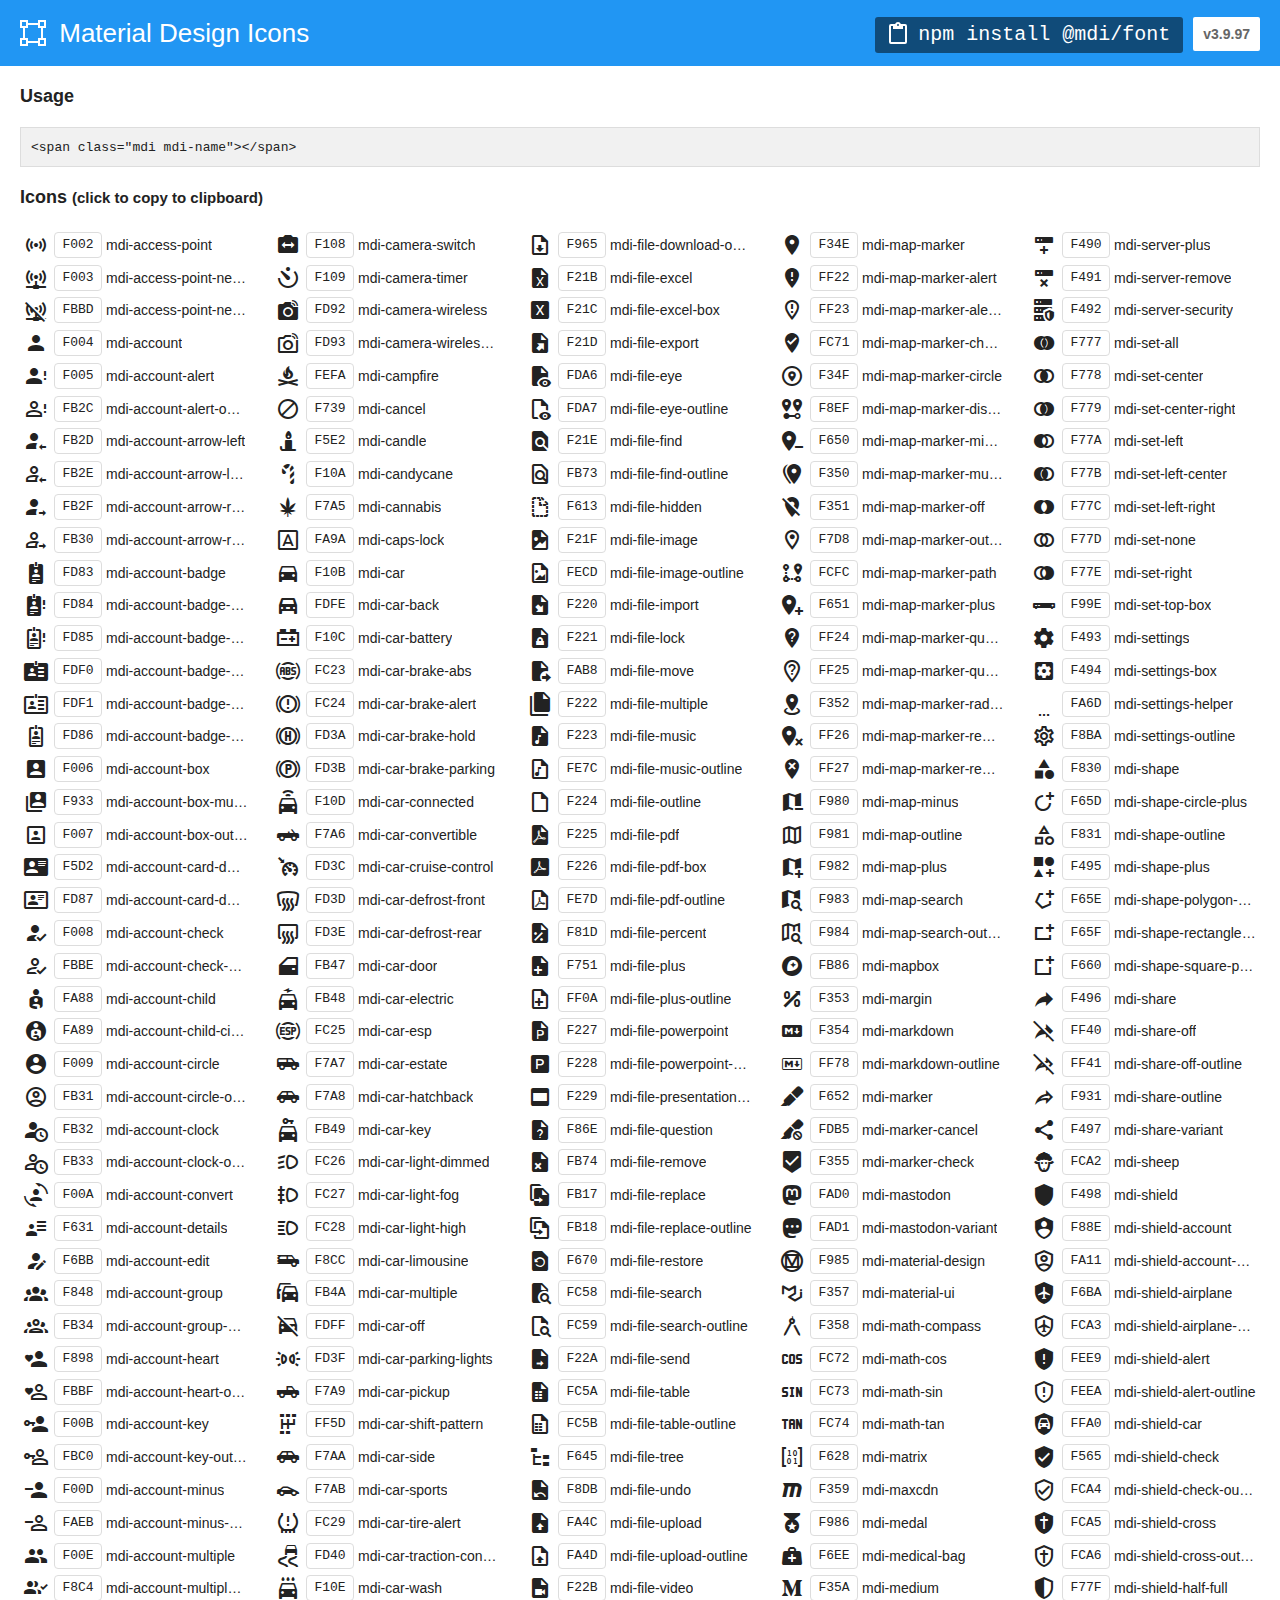
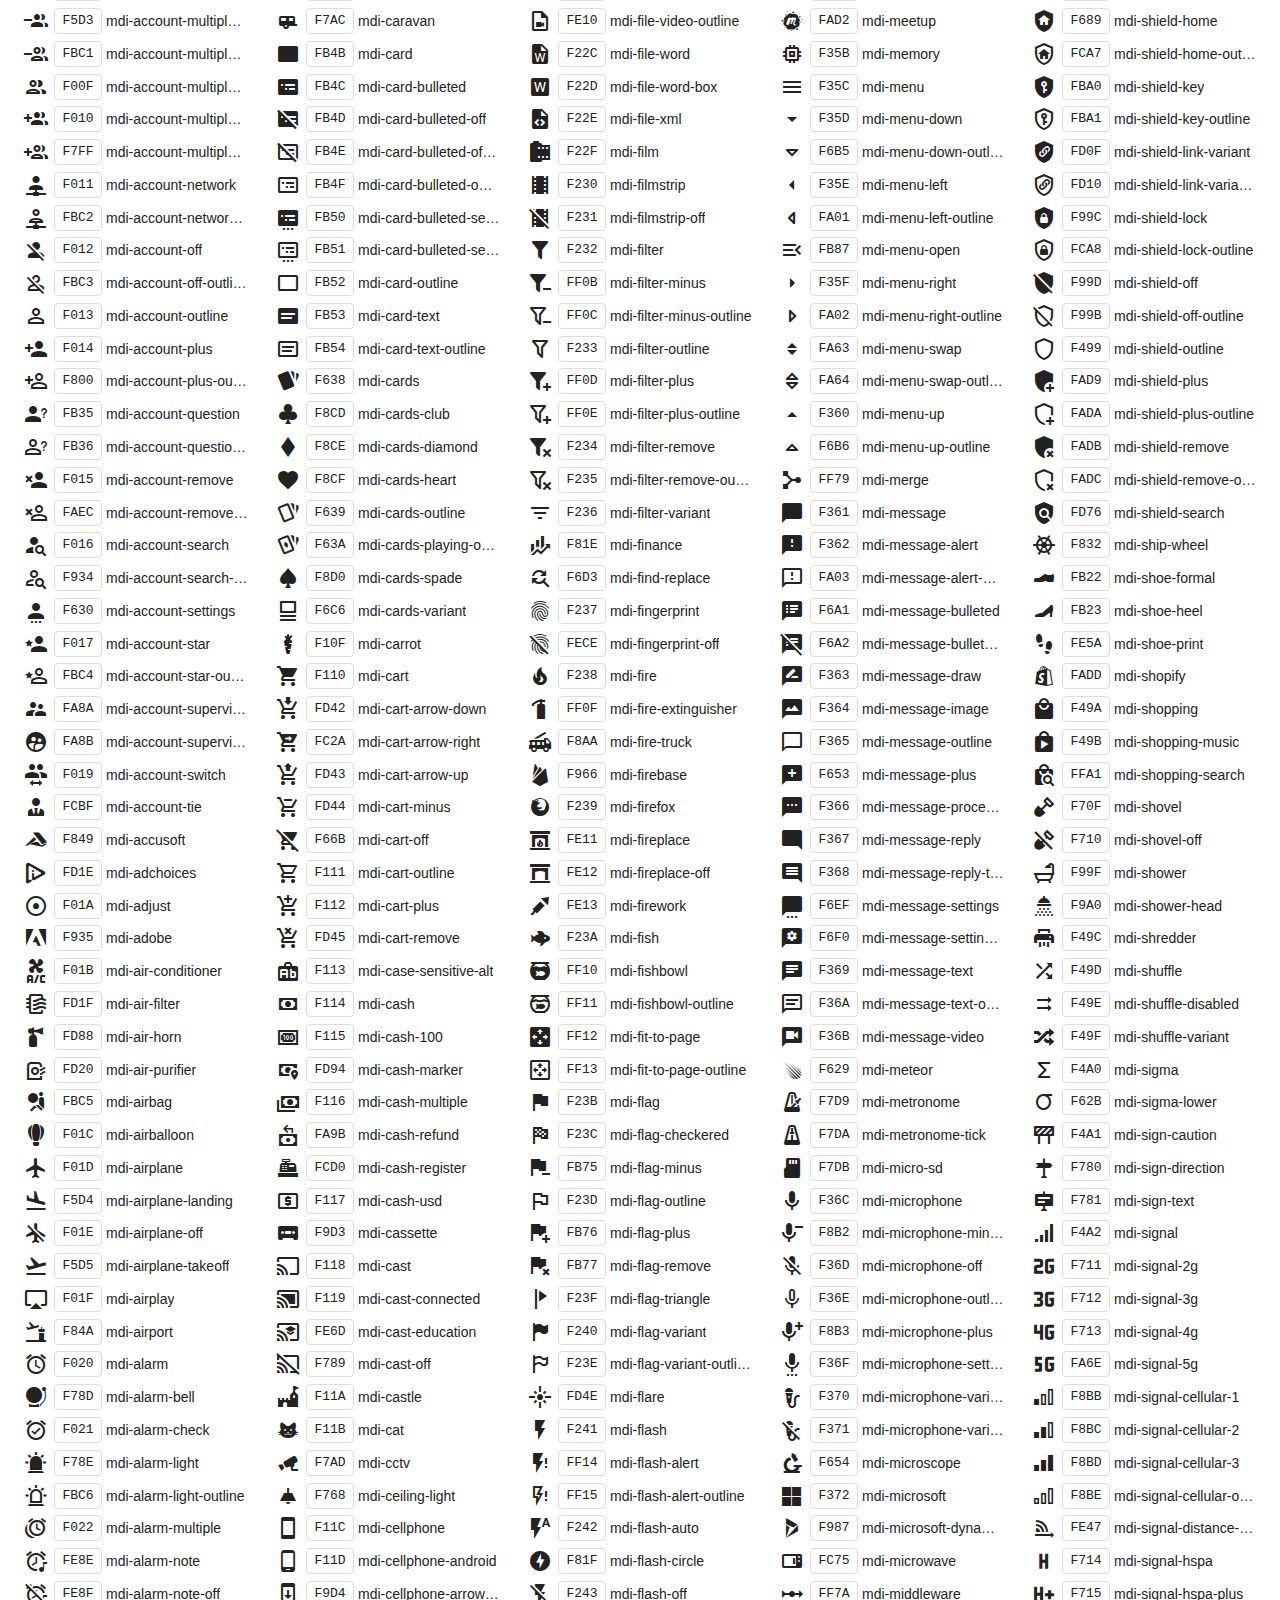
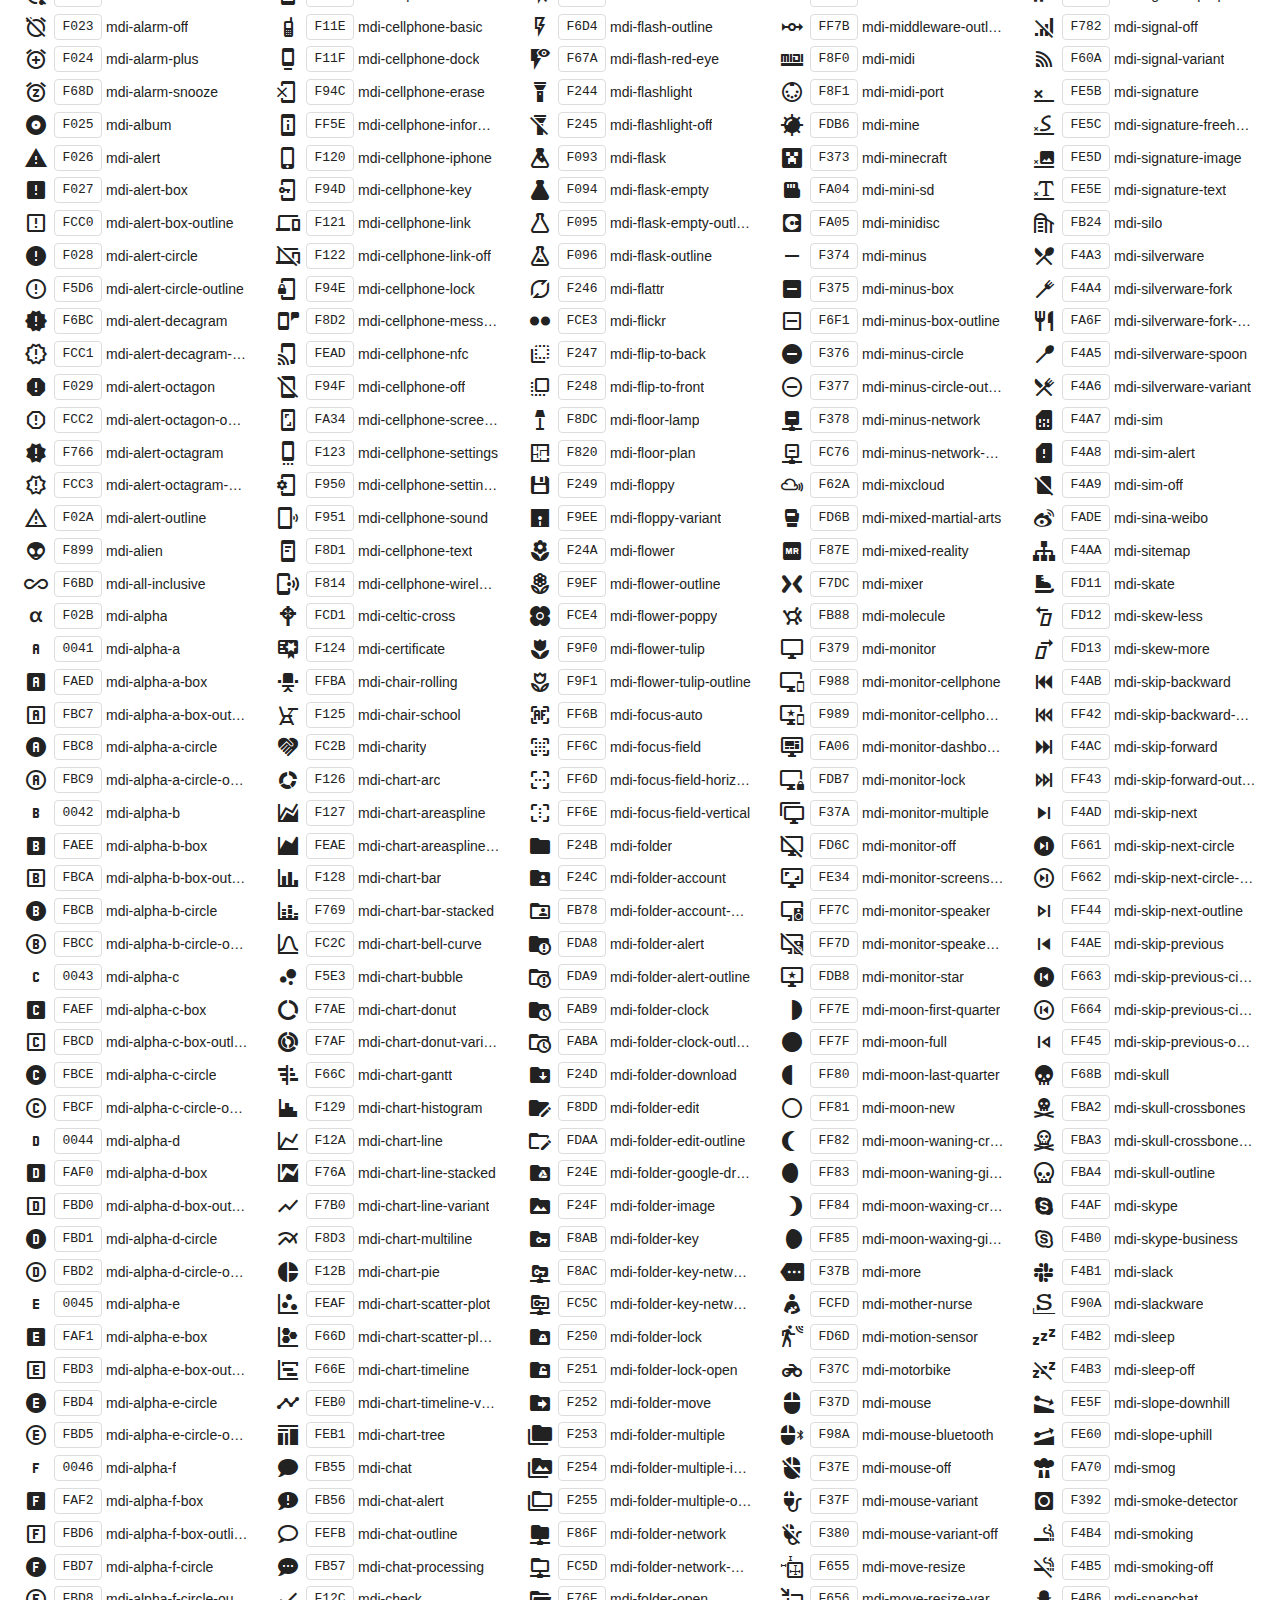
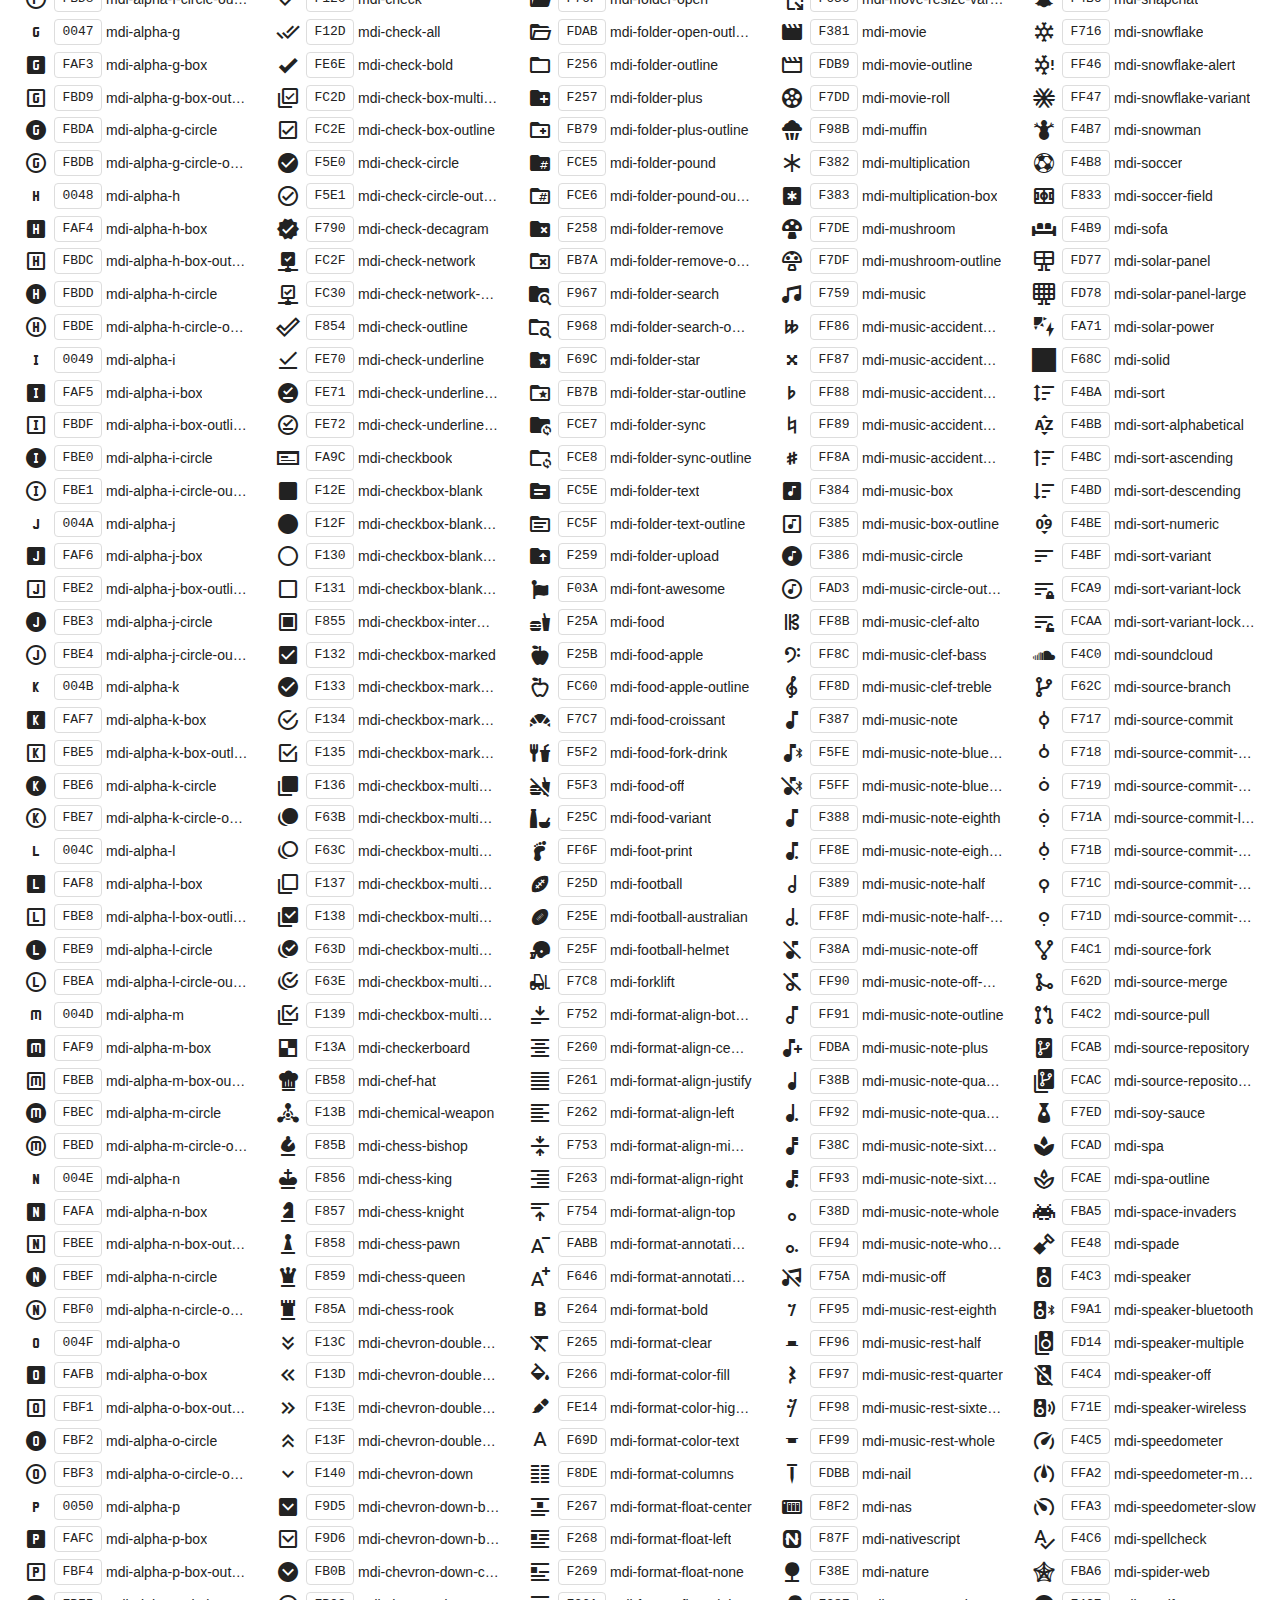
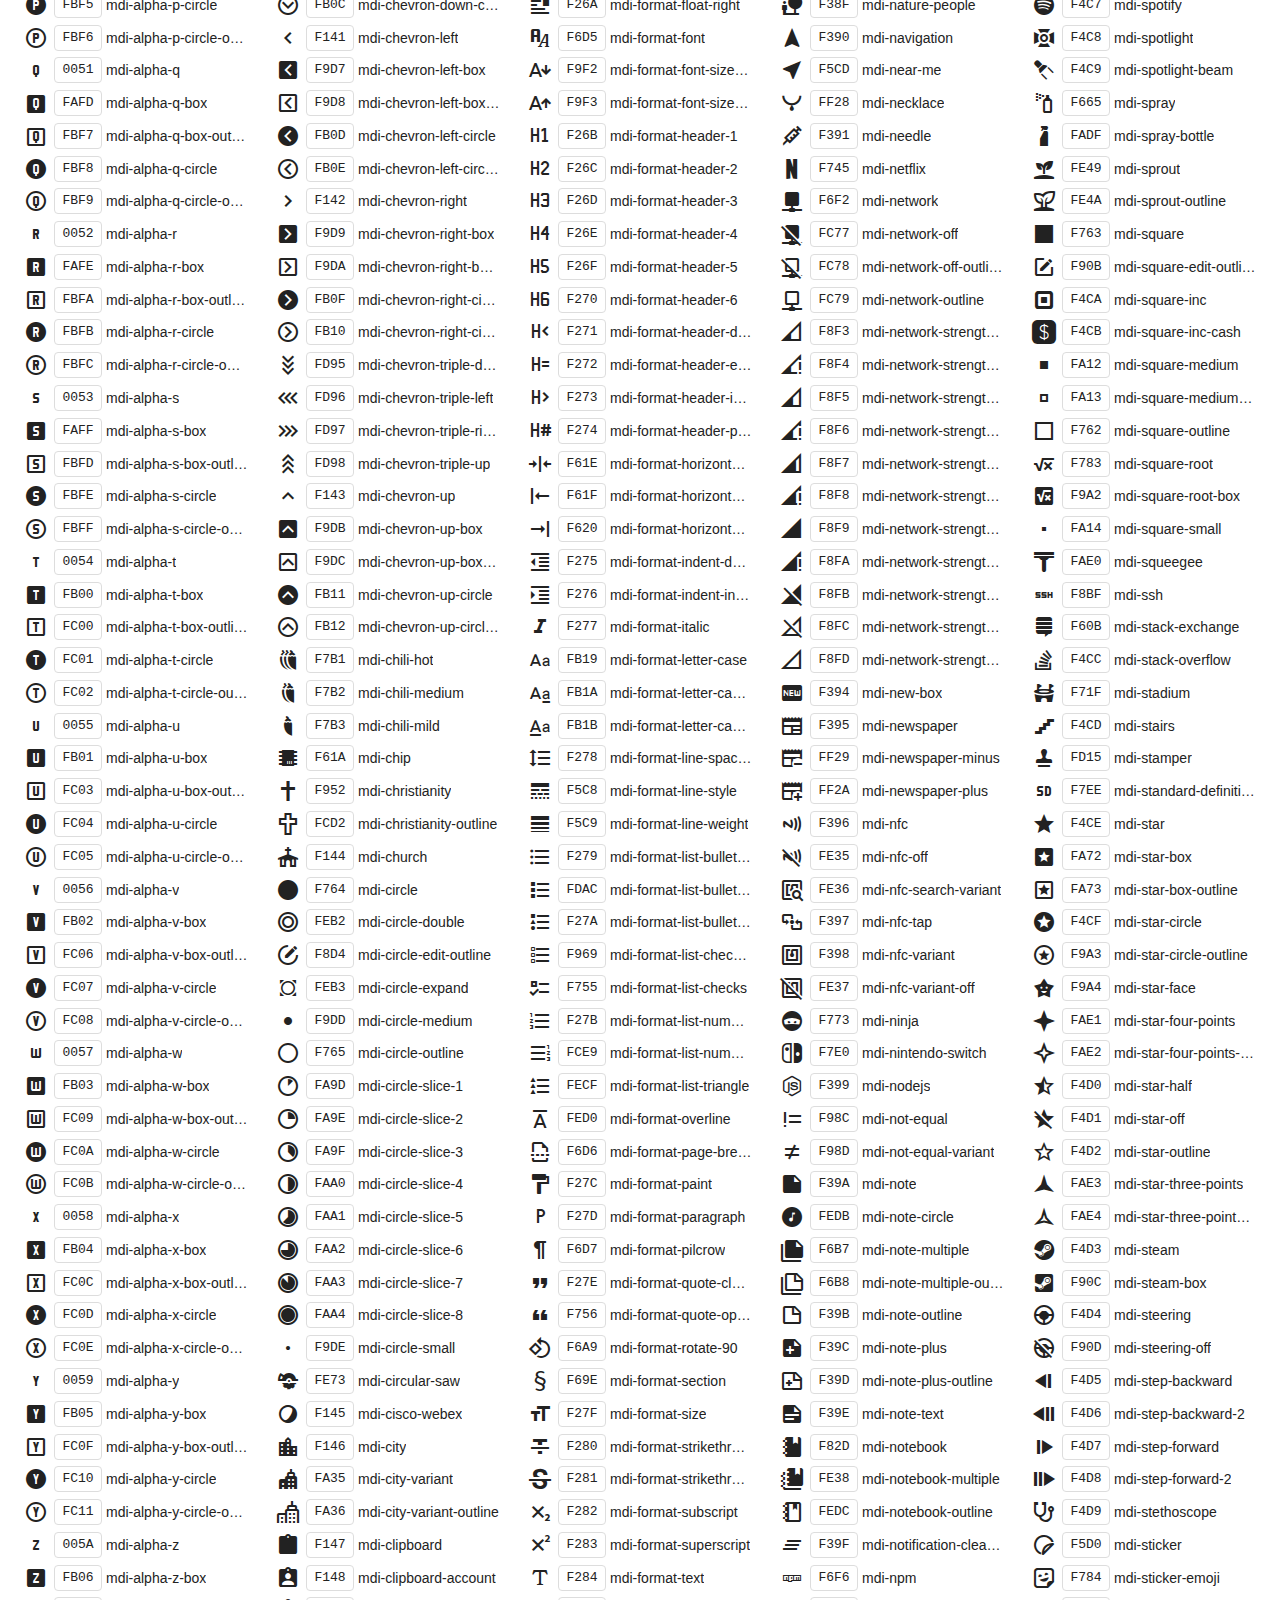
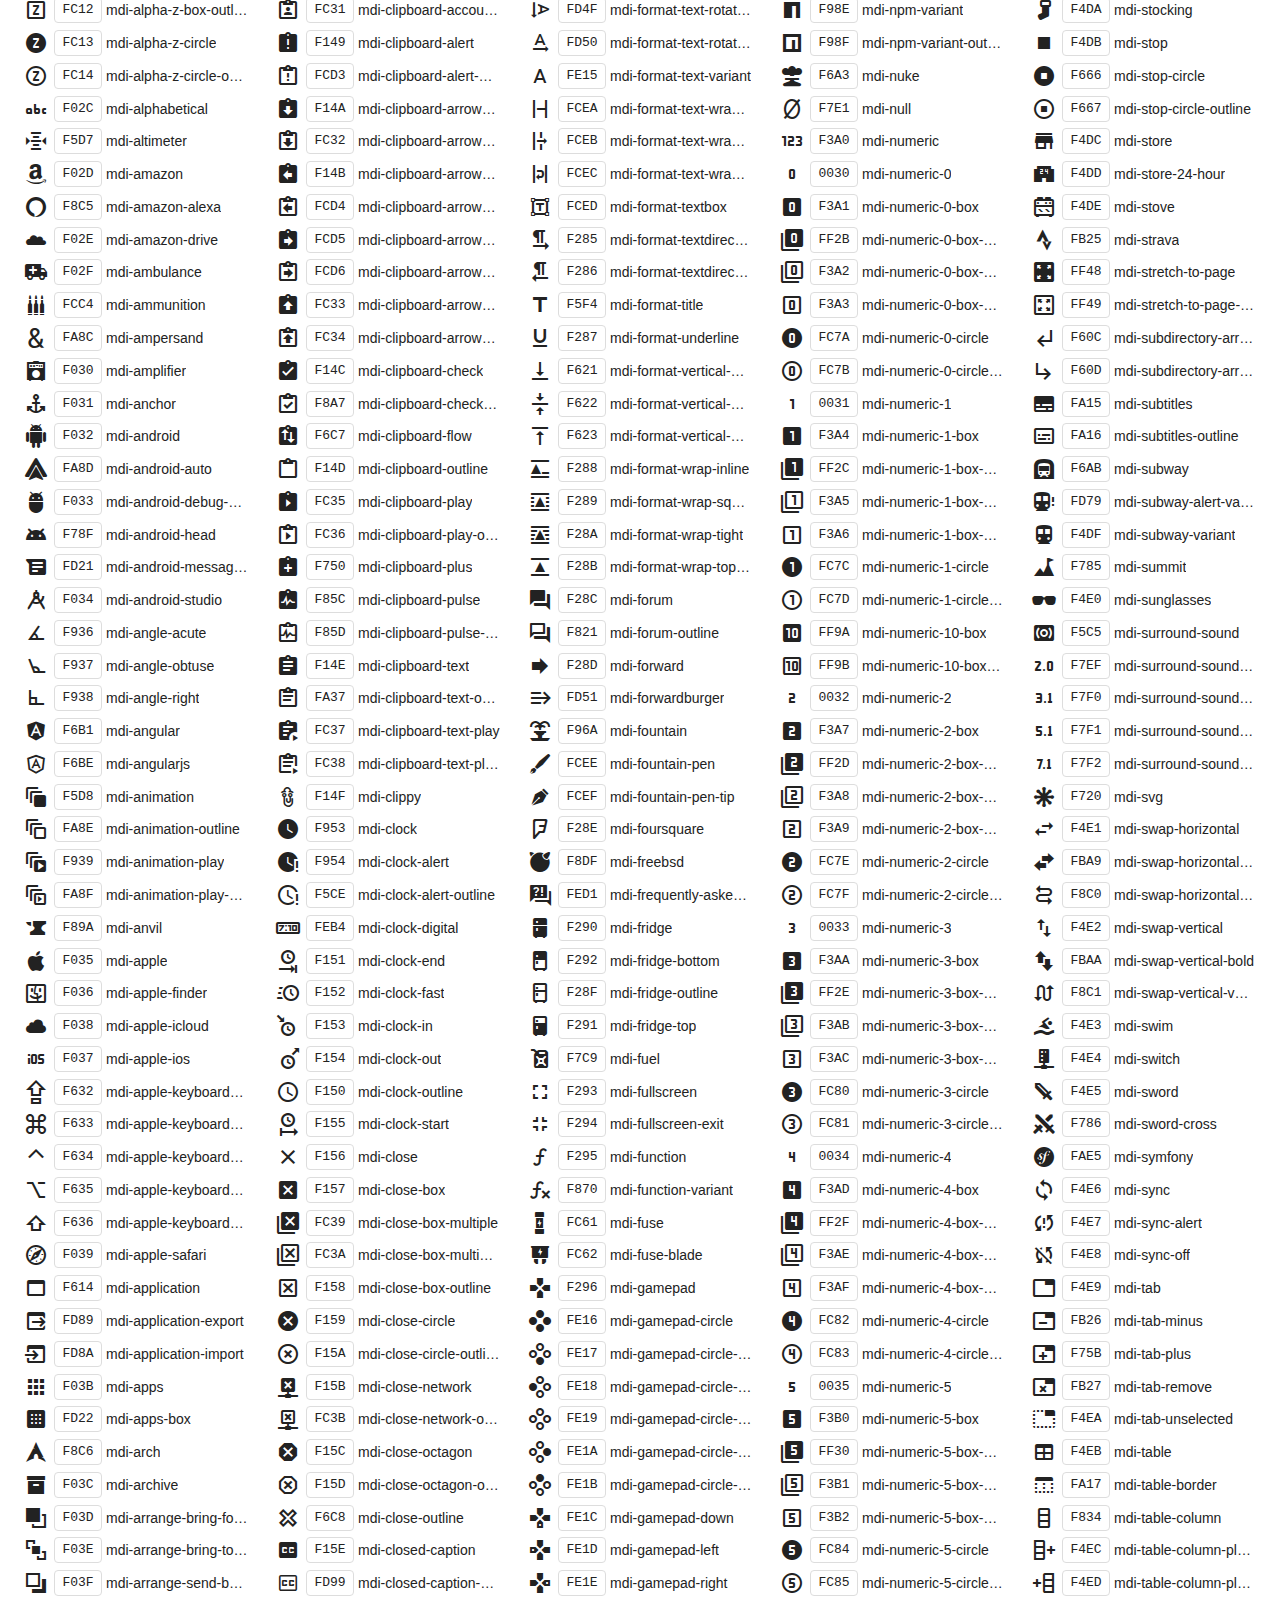
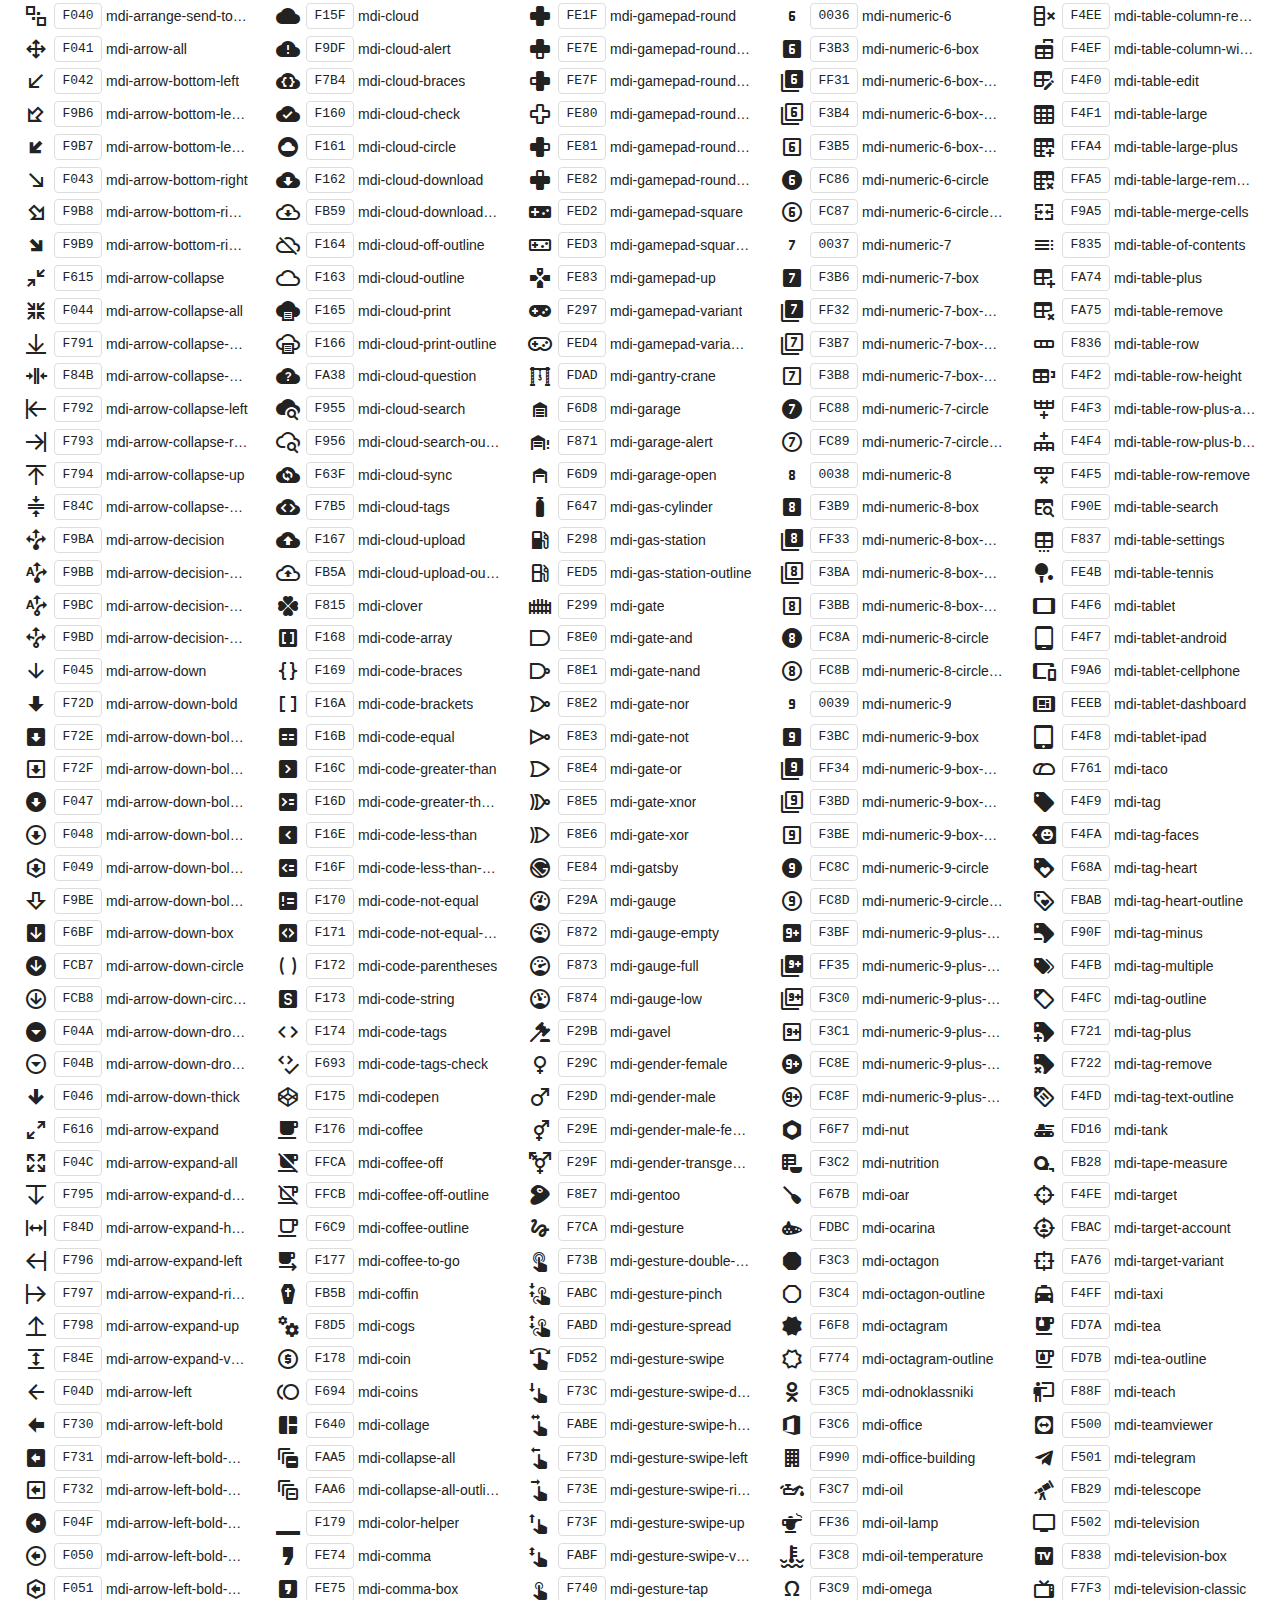
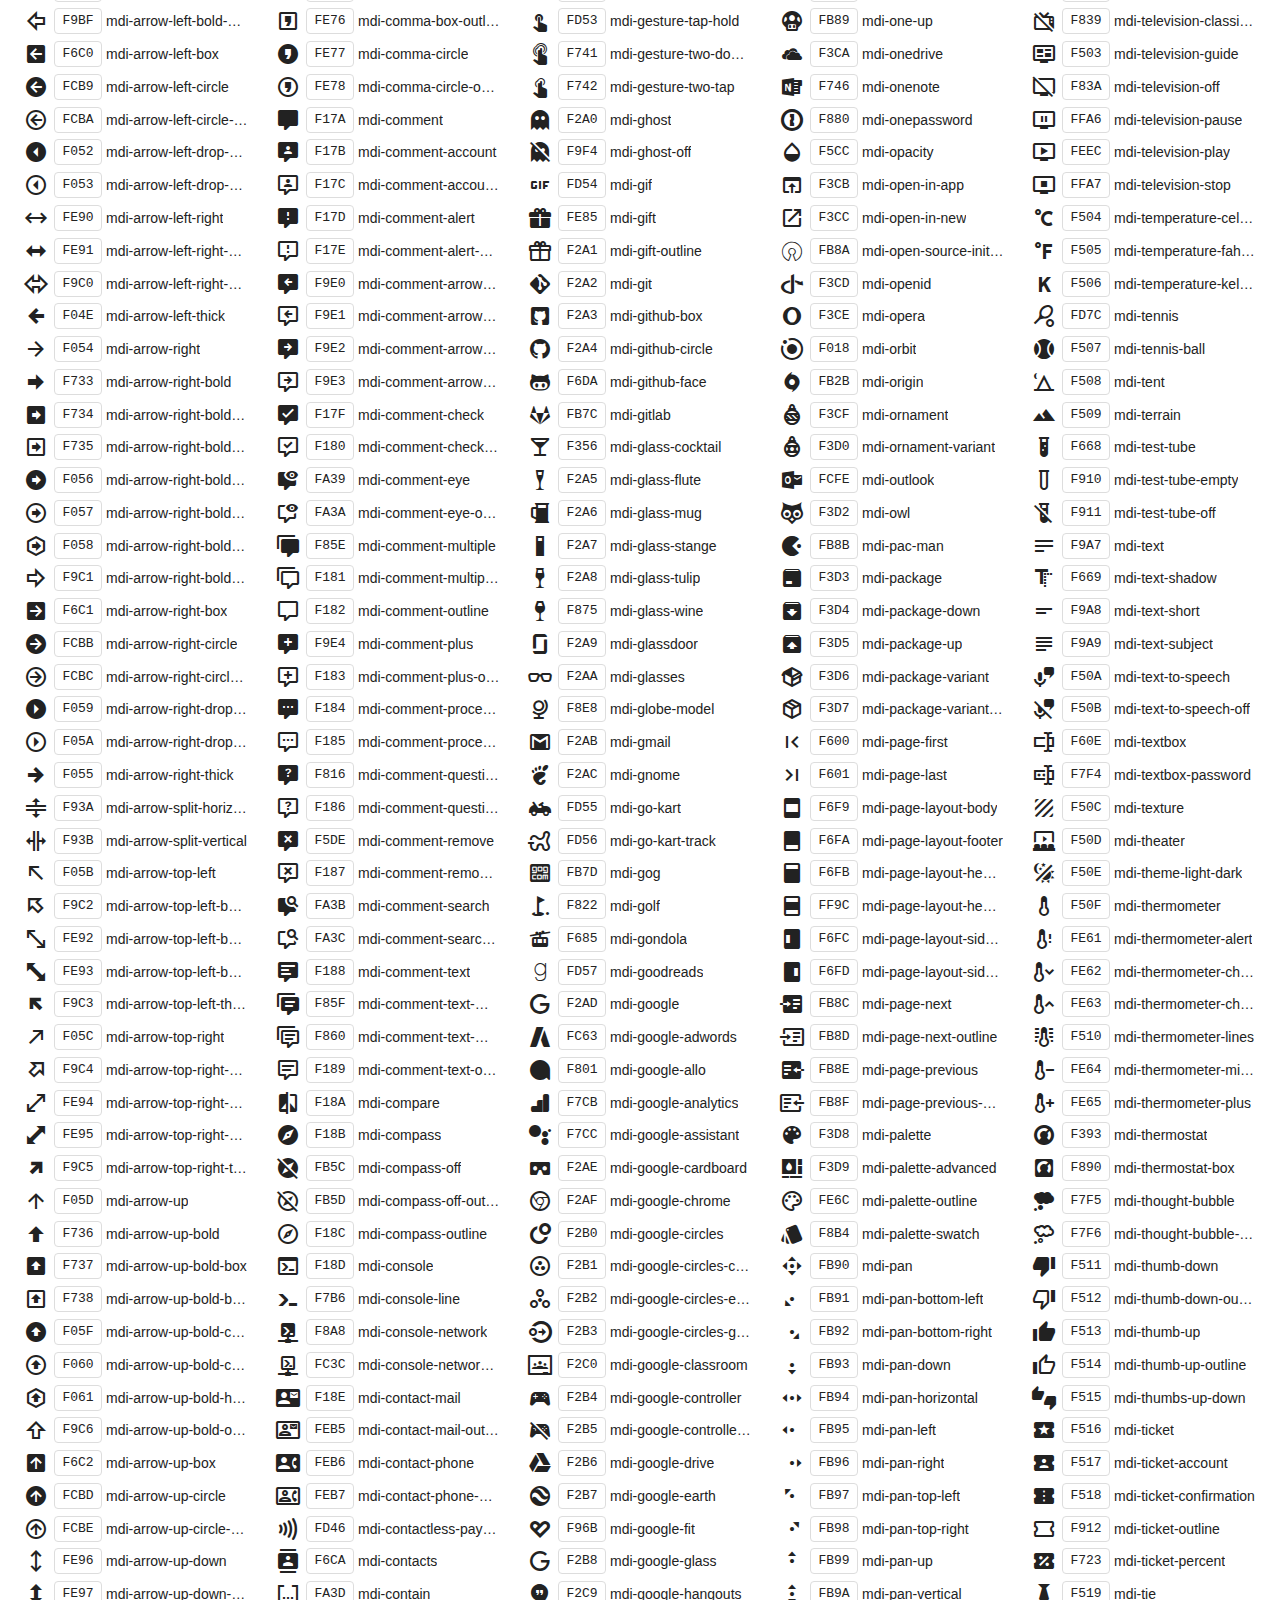
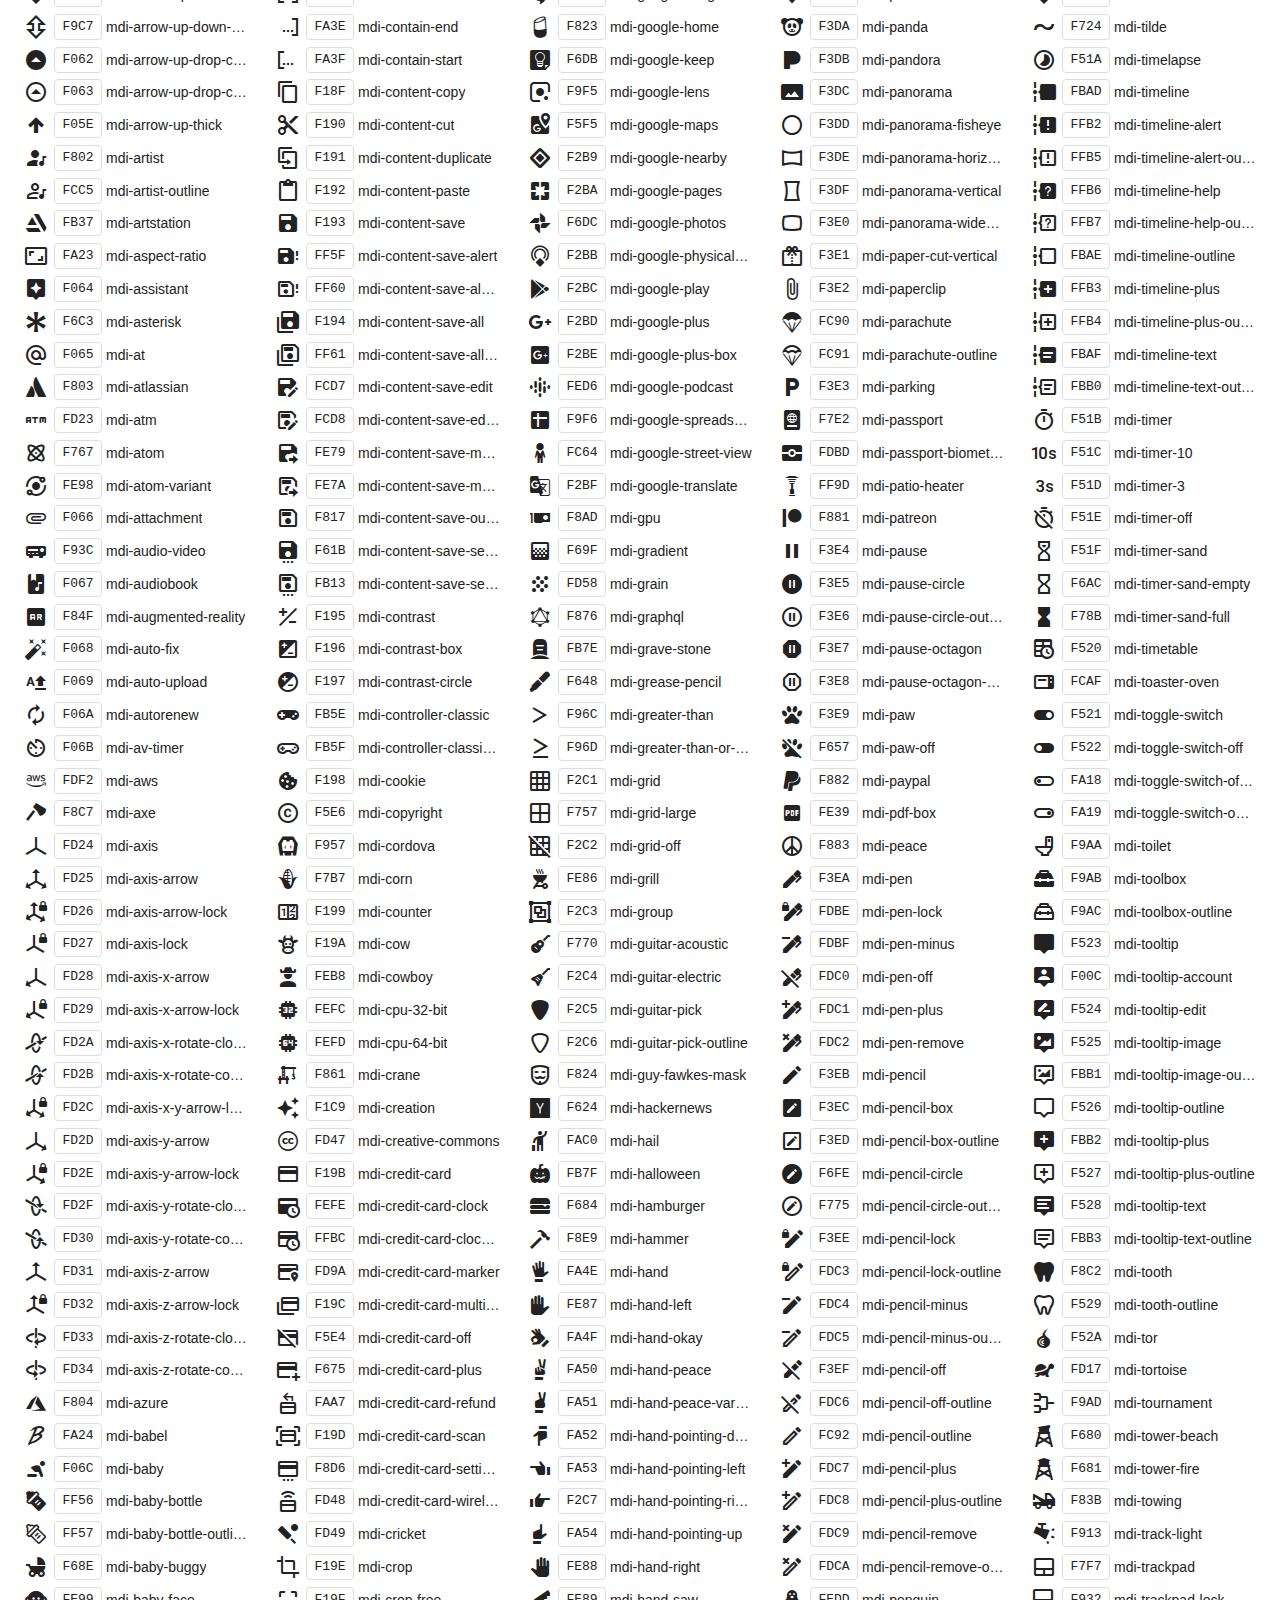
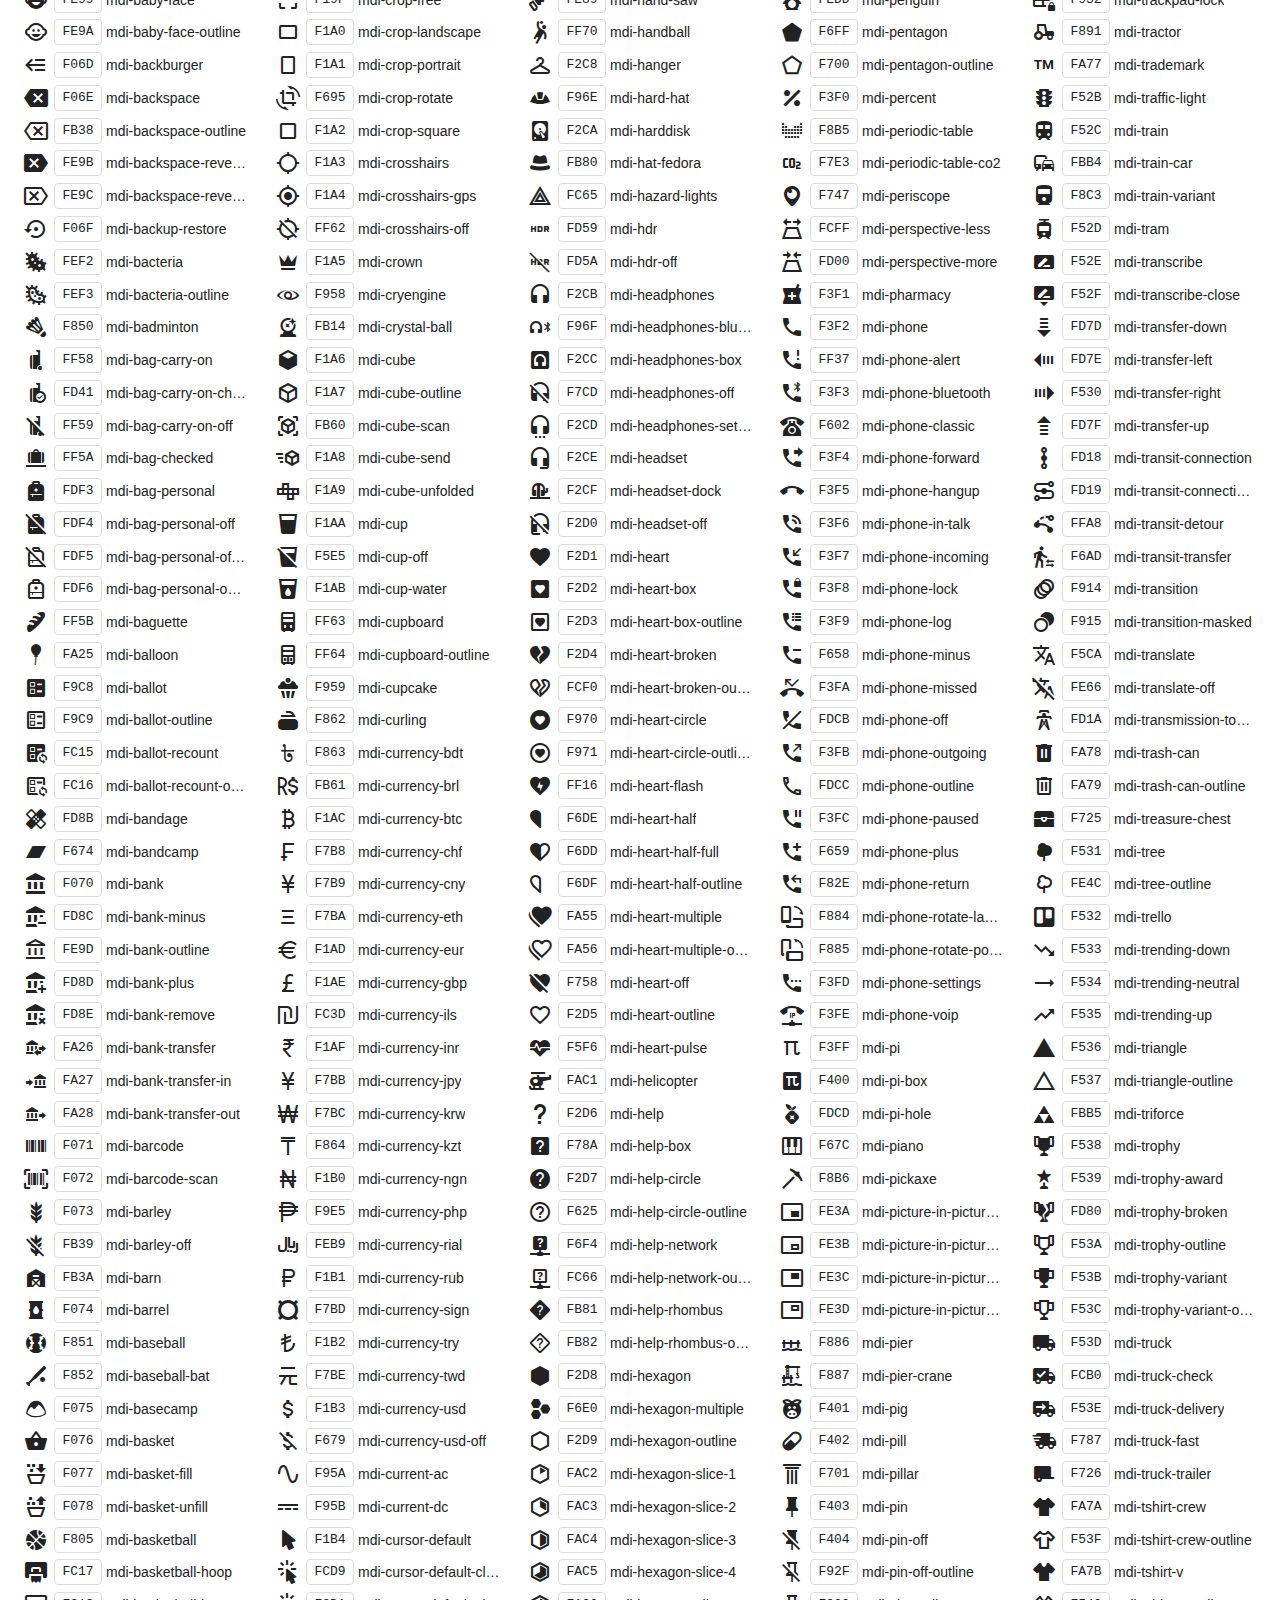
<file: MaterialDesign/preview.html>
﻿<!doctype html>
<html lang="en">
<head>
    <meta charset="utf-8" />
    <meta name="google" content="notranslate">
    <title>Material Design Icons</title>
    <style>
        * {
            margin: 0;
            padding: 0;
        }

        body {
            margin: 0;
            padding: 0;
            background: #fff;
            color: #222;
        }

        h1, h2, h3, p, div, footer {
            font-family: "Helvetica Neue", Arial, sans-serif;
        }

        h1 {
            padding: 20px 20px 16px 20px;
            font-size: 26px;
            line-height: 26px;
            font-weight: normal;
            color: #FFF;
            background-color: #2196F3;
        }

        h1 svg {
            vertical-align: middle;
            width: 26px;
            height: 26px;
            margin: 0 6px 4px 0;
        }

        h1 svg path {
            fill: #FFF;
        }

        h1 .version {
            font-size: 14px;
            background: #FFF;
            padding: 4px 10px;
            float: right;
            border-radius: 2px;
            margin: -3px 0 0 0;
            color: #666;
            font-weight: bold;
        }

        h1 .version::before {
            content: 'v';
        }

        h1 code {
            font-size: 20px;
            background: rgba(0,0,0,0.5);
            padding: 4px 12px;
            border-radius: 3px;
            float: right;
            margin: -3px 10px 0 0;
            border: 1px solid transparent;
            cursor: pointer;
        }

        h1 code:hover {
            border: 1px solid #FFF;
        }

        h1 code svg {
            width: 24px;
            height: 24px;
            margin: -1px -4px 0 -2px
        }

        h2 {
            font-size: 18px;
            padding: 20px;
        }

        h3 {
            font-size: 14px;
            padding: 10px 20px 0 20px;
            font-weight: bold;
        }

        p {
            padding: 10px 20px;
        }

        p code {
            display: inline-block;
            vertical-align: middle;
            background: #F1F1F1;
            padding: 3px 5px;
            border-radius: 3px;
            border: 1px solid #DDD;
        }

        p i.mdi {
            vertical-align: middle;
            border-radius: 4px;
            display: inline-block;
        }

        p i.mdi.dark-demo {
            background: #333;
        }

        p.note {
            color: #999;
            font-size: 14px;
            padding: 0 20px 5px 20px;
        }

        .icons {
            padding: 0 20px 10px 20px;
            -webkit-column-count: 5;
            -moz-column-count: 5;
            column-count: 5;
            -webkit-column-gap: 20px;
            -moz-column-gap: 20px;
            column-gap: 20px;
        }

        .icons div {
            line-height: 2em;
        }

        .icons div span {
            cursor: pointer;
            font-size: 14px;
            text-overflow: ellipsis;
            display: inline-block;
            max-width: calc(100% - 90px);
            overflow: hidden;
            vertical-align: middle;
            white-space: nowrap;
        }

        .icons div code:hover,
        .icons div span:hover,
        .icons div i:hover {
            color: #3c90be;
        }

        .icons div code:hover {
            border-color: #3c90be;
        }

        .icons div code {
            border: 1px solid #DDD;
            width: 46px;
            margin-left: 2px;
            margin-right: 4px;
            border-radius: 4px;
            display: inline-block;
            vertical-align: middle;
            text-align: center;
            line-height: 24px;
            cursor: pointer;
        }

        .icons div i {
            display: inline-block;
            width: 32px;
            height: 24px;
            text-align: center;
            vertical-align: middle;
            cursor: pointer;
            line-height: 24px;
        }

        .icons .mdi:before {
            font-size: 24px;
        }

        pre {
            margin: 0 20px;
            font-family: Consolas, monospace;
            padding: 10px;
            border: 1px solid #DDD;
            background: #F1F1F1;
        }

        div.copied {
            position: fixed;
            top: 100px;
            left: 50%;
            width: 200px;
            text-align: center;
            color: #3c763d;
            background-color: #dff0d8;
            border: 1px solid #d6e9c6;
            padding: 10px 15px;
            border-radius: 4px;
            margin-left: -100px;
            box-shadow: 0 0 10px rgba(0, 0, 0, 0.2);
        }

        footer {
            padding: 20px;
            color: #666;
            border-top: 1px solid #DDD;
            background: #F1F1F1;
        }

        footer a {
            color: #e91e63;
            text-decoration: none;
        }
    </style>
    <link href="css/materialdesignicons.min.css" media="all" rel="stylesheet" type="text/css" />
</head>
<body>
    <h1>
        <svg>
            <path d="M0,0H8V3H18V0H26V8H23V18H26V26H18V23H8V21H18V18H21V8H18V5H8V8H5V18H8V26H0V18H3V8H0V0M2,2V6H6V2H2M2,20V24H6V20H2M20,2V6H24V2H20M20,20V24H24V20H20Z"></path>
        </svg>
        Material Design Icons
        <span class="version">3.9.97</span>
        <code id="npm" title="Copy to Clipboard">
            <svg viewBox="0 0 24 24">
                <path d="M19,20H5V4H7V7H17V4H19M12,2A1,1 0 0,1 13,3A1,1 0 0,1 12,4A1,1 0 0,1 11,3A1,1 0 0,1 12,2M19,2H14.82C14.4,0.84 13.3,0 12,0C10.7,0 9.6,0.84 9.18,2H5A2,2 0 0,0 3,4V20A2,2 0 0,0 5,22H19A2,2 0 0,0 21,20V4A2,2 0 0,0 19,2Z" />
            </svg>
            npm install @mdi/font
        </code>
    </h1>

    <h2>Usage</h2>
    <pre><code>&lt;span class=&quot;mdi mdi-<span id="name">name</span>&quot;&gt;&lt;/span&gt;</code></pre>

    <h2>Icons <small>(click to copy to clipboard)</small></h2>
    <div class="icons" id="icons"></div>

    <h2>Extras</h2>

    <p>The helper CSS classes are listed below.</p>

    <h3>Size</h3>

    <p>
        <code>mdi-18px</code> <i class="mdi mdi-18px mdi-account"></i>
        <code>mdi-24px</code> <i class="mdi mdi-24px mdi-account"></i>
        <code>mdi-36px</code> <i class="mdi mdi-36px mdi-account"></i>
        <code>mdi-48px</code> <i class="mdi mdi-48px mdi-account"></i>
    </p>

    <h3>Rotate</h3>

    <p>
        <i class="mdi mdi-48px mdi-account"></i>
        <code>mdi-rotate-45</code> <i class="mdi mdi-48px mdi-rotate-45 mdi-account"></i>
        <code>mdi-rotate-90</code> <i class="mdi mdi-48px mdi-rotate-90 mdi-account"></i>
        <code>mdi-rotate-135</code> <i class="mdi mdi-48px mdi-rotate-135 mdi-account"></i>
        <code>mdi-rotate-180</code> <i class="mdi mdi-48px mdi-rotate-180 mdi-account"></i>
        <code>mdi-rotate-225</code> <i class="mdi mdi-48px mdi-rotate-225 mdi-account"></i>
        <code>mdi-rotate-270</code> <i class="mdi mdi-48px mdi-rotate-270 mdi-account"></i>
        <code>mdi-rotate-315</code> <i class="mdi mdi-48px mdi-rotate-315 mdi-account"></i>
    </p>

    <h3>Flip</h3>

    <p>
        <i class="mdi mdi-48px mdi-account-alert"></i>
        <code>mdi-flip-h</code> <i class="mdi mdi-48px mdi-flip-h mdi-account-alert"></i>
        <code>mdi-flip-v</code> <i class="mdi mdi-48px mdi-flip-v mdi-account-alert"></i>
    </p>

    <p class="note"><strong>Note:</strong> We do not include the ability to use <code>mdi-flip-*</code> and <code>mdi-rotate-*</code> at the same time.</p>

    <h3>Spin</h3>

    <p>
        <code>mdi-spin</code> <i class="mdi mdi-48px mdi-spin mdi-loading"></i>
        <code>mdi-spin</code> <i class="mdi mdi-48px mdi-spin mdi-star"></i>
    </p>

    <h3>Color</h3>

    <p style="padding-bottom:20px;">
        <code>mdi-light</code> <i class="mdi mdi-48px mdi-light mdi-account dark-demo"></i>
        <code>mdi-light mdi-inactive</code> <i class="mdi mdi-48px mdi-light mdi-inactive mdi-account dark-demo"></i>
        <code>mdi-dark</code> <i class="mdi mdi-48px mdi-dark mdi-account"></i>
        <code>mdi-dark mdi-inactive</code> <i class="mdi mdi-48px mdi-dark mdi-inactive mdi-account"></i>
    </p>

    <footer>
        Generated with <a href="https://npmjs.com/package/@mdi/font-build">@mdi/font-build</a> by <a href="http://MaterialDesignIcons.com/">MaterialDesignIcons.com</a>.
        <a href="https://www.npmjs.com/org/mdi" target="_blank">NPM @mdi Organization</a>.
    </footer>

    <script type="text/javascript">
        (function () {
            var icons = [{name:"access-point",hex:"F002"},{name:"access-point-network",hex:"F003"},{name:"access-point-network-off",hex:"FBBD"},{name:"account",hex:"F004"},{name:"account-alert",hex:"F005"},{name:"account-alert-outline",hex:"FB2C"},{name:"account-arrow-left",hex:"FB2D"},{name:"account-arrow-left-outline",hex:"FB2E"},{name:"account-arrow-right",hex:"FB2F"},{name:"account-arrow-right-outline",hex:"FB30"},{name:"account-badge",hex:"FD83"},{name:"account-badge-alert",hex:"FD84"},{name:"account-badge-alert-outline",hex:"FD85"},{name:"account-badge-horizontal",hex:"FDF0"},{name:"account-badge-horizontal-outline",hex:"FDF1"},{name:"account-badge-outline",hex:"FD86"},{name:"account-box",hex:"F006"},{name:"account-box-multiple",hex:"F933"},{name:"account-box-outline",hex:"F007"},{name:"account-card-details",hex:"F5D2"},{name:"account-card-details-outline",hex:"FD87"},{name:"account-check",hex:"F008"},{name:"account-check-outline",hex:"FBBE"},{name:"account-child",hex:"FA88"},{name:"account-child-circle",hex:"FA89"},{name:"account-circle",hex:"F009"},{name:"account-circle-outline",hex:"FB31"},{name:"account-clock",hex:"FB32"},{name:"account-clock-outline",hex:"FB33"},{name:"account-convert",hex:"F00A"},{name:"account-details",hex:"F631"},{name:"account-edit",hex:"F6BB"},{name:"account-group",hex:"F848"},{name:"account-group-outline",hex:"FB34"},{name:"account-heart",hex:"F898"},{name:"account-heart-outline",hex:"FBBF"},{name:"account-key",hex:"F00B"},{name:"account-key-outline",hex:"FBC0"},{name:"account-minus",hex:"F00D"},{name:"account-minus-outline",hex:"FAEB"},{name:"account-multiple",hex:"F00E"},{name:"account-multiple-check",hex:"F8C4"},{name:"account-multiple-minus",hex:"F5D3"},{name:"account-multiple-minus-outline",hex:"FBC1"},{name:"account-multiple-outline",hex:"F00F"},{name:"account-multiple-plus",hex:"F010"},{name:"account-multiple-plus-outline",hex:"F7FF"},{name:"account-network",hex:"F011"},{name:"account-network-outline",hex:"FBC2"},{name:"account-off",hex:"F012"},{name:"account-off-outline",hex:"FBC3"},{name:"account-outline",hex:"F013"},{name:"account-plus",hex:"F014"},{name:"account-plus-outline",hex:"F800"},{name:"account-question",hex:"FB35"},{name:"account-question-outline",hex:"FB36"},{name:"account-remove",hex:"F015"},{name:"account-remove-outline",hex:"FAEC"},{name:"account-search",hex:"F016"},{name:"account-search-outline",hex:"F934"},{name:"account-settings",hex:"F630"},{name:"account-star",hex:"F017"},{name:"account-star-outline",hex:"FBC4"},{name:"account-supervisor",hex:"FA8A"},{name:"account-supervisor-circle",hex:"FA8B"},{name:"account-switch",hex:"F019"},{name:"account-tie",hex:"FCBF"},{name:"accusoft",hex:"F849"},{name:"adchoices",hex:"FD1E"},{name:"adjust",hex:"F01A"},{name:"adobe",hex:"F935"},{name:"air-conditioner",hex:"F01B"},{name:"air-filter",hex:"FD1F"},{name:"air-horn",hex:"FD88"},{name:"air-purifier",hex:"FD20"},{name:"airbag",hex:"FBC5"},{name:"airballoon",hex:"F01C"},{name:"airplane",hex:"F01D"},{name:"airplane-landing",hex:"F5D4"},{name:"airplane-off",hex:"F01E"},{name:"airplane-takeoff",hex:"F5D5"},{name:"airplay",hex:"F01F"},{name:"airport",hex:"F84A"},{name:"alarm",hex:"F020"},{name:"alarm-bell",hex:"F78D"},{name:"alarm-check",hex:"F021"},{name:"alarm-light",hex:"F78E"},{name:"alarm-light-outline",hex:"FBC6"},{name:"alarm-multiple",hex:"F022"},{name:"alarm-note",hex:"FE8E"},{name:"alarm-note-off",hex:"FE8F"},{name:"alarm-off",hex:"F023"},{name:"alarm-plus",hex:"F024"},{name:"alarm-snooze",hex:"F68D"},{name:"album",hex:"F025"},{name:"alert",hex:"F026"},{name:"alert-box",hex:"F027"},{name:"alert-box-outline",hex:"FCC0"},{name:"alert-circle",hex:"F028"},{name:"alert-circle-outline",hex:"F5D6"},{name:"alert-decagram",hex:"F6BC"},{name:"alert-decagram-outline",hex:"FCC1"},{name:"alert-octagon",hex:"F029"},{name:"alert-octagon-outline",hex:"FCC2"},{name:"alert-octagram",hex:"F766"},{name:"alert-octagram-outline",hex:"FCC3"},{name:"alert-outline",hex:"F02A"},{name:"alien",hex:"F899"},{name:"all-inclusive",hex:"F6BD"},{name:"alpha",hex:"F02B"},{name:"alpha-a",hex:"0041"},{name:"alpha-a-box",hex:"FAED"},{name:"alpha-a-box-outline",hex:"FBC7"},{name:"alpha-a-circle",hex:"FBC8"},{name:"alpha-a-circle-outline",hex:"FBC9"},{name:"alpha-b",hex:"0042"},{name:"alpha-b-box",hex:"FAEE"},{name:"alpha-b-box-outline",hex:"FBCA"},{name:"alpha-b-circle",hex:"FBCB"},{name:"alpha-b-circle-outline",hex:"FBCC"},{name:"alpha-c",hex:"0043"},{name:"alpha-c-box",hex:"FAEF"},{name:"alpha-c-box-outline",hex:"FBCD"},{name:"alpha-c-circle",hex:"FBCE"},{name:"alpha-c-circle-outline",hex:"FBCF"},{name:"alpha-d",hex:"0044"},{name:"alpha-d-box",hex:"FAF0"},{name:"alpha-d-box-outline",hex:"FBD0"},{name:"alpha-d-circle",hex:"FBD1"},{name:"alpha-d-circle-outline",hex:"FBD2"},{name:"alpha-e",hex:"0045"},{name:"alpha-e-box",hex:"FAF1"},{name:"alpha-e-box-outline",hex:"FBD3"},{name:"alpha-e-circle",hex:"FBD4"},{name:"alpha-e-circle-outline",hex:"FBD5"},{name:"alpha-f",hex:"0046"},{name:"alpha-f-box",hex:"FAF2"},{name:"alpha-f-box-outline",hex:"FBD6"},{name:"alpha-f-circle",hex:"FBD7"},{name:"alpha-f-circle-outline",hex:"FBD8"},{name:"alpha-g",hex:"0047"},{name:"alpha-g-box",hex:"FAF3"},{name:"alpha-g-box-outline",hex:"FBD9"},{name:"alpha-g-circle",hex:"FBDA"},{name:"alpha-g-circle-outline",hex:"FBDB"},{name:"alpha-h",hex:"0048"},{name:"alpha-h-box",hex:"FAF4"},{name:"alpha-h-box-outline",hex:"FBDC"},{name:"alpha-h-circle",hex:"FBDD"},{name:"alpha-h-circle-outline",hex:"FBDE"},{name:"alpha-i",hex:"0049"},{name:"alpha-i-box",hex:"FAF5"},{name:"alpha-i-box-outline",hex:"FBDF"},{name:"alpha-i-circle",hex:"FBE0"},{name:"alpha-i-circle-outline",hex:"FBE1"},{name:"alpha-j",hex:"004A"},{name:"alpha-j-box",hex:"FAF6"},{name:"alpha-j-box-outline",hex:"FBE2"},{name:"alpha-j-circle",hex:"FBE3"},{name:"alpha-j-circle-outline",hex:"FBE4"},{name:"alpha-k",hex:"004B"},{name:"alpha-k-box",hex:"FAF7"},{name:"alpha-k-box-outline",hex:"FBE5"},{name:"alpha-k-circle",hex:"FBE6"},{name:"alpha-k-circle-outline",hex:"FBE7"},{name:"alpha-l",hex:"004C"},{name:"alpha-l-box",hex:"FAF8"},{name:"alpha-l-box-outline",hex:"FBE8"},{name:"alpha-l-circle",hex:"FBE9"},{name:"alpha-l-circle-outline",hex:"FBEA"},{name:"alpha-m",hex:"004D"},{name:"alpha-m-box",hex:"FAF9"},{name:"alpha-m-box-outline",hex:"FBEB"},{name:"alpha-m-circle",hex:"FBEC"},{name:"alpha-m-circle-outline",hex:"FBED"},{name:"alpha-n",hex:"004E"},{name:"alpha-n-box",hex:"FAFA"},{name:"alpha-n-box-outline",hex:"FBEE"},{name:"alpha-n-circle",hex:"FBEF"},{name:"alpha-n-circle-outline",hex:"FBF0"},{name:"alpha-o",hex:"004F"},{name:"alpha-o-box",hex:"FAFB"},{name:"alpha-o-box-outline",hex:"FBF1"},{name:"alpha-o-circle",hex:"FBF2"},{name:"alpha-o-circle-outline",hex:"FBF3"},{name:"alpha-p",hex:"0050"},{name:"alpha-p-box",hex:"FAFC"},{name:"alpha-p-box-outline",hex:"FBF4"},{name:"alpha-p-circle",hex:"FBF5"},{name:"alpha-p-circle-outline",hex:"FBF6"},{name:"alpha-q",hex:"0051"},{name:"alpha-q-box",hex:"FAFD"},{name:"alpha-q-box-outline",hex:"FBF7"},{name:"alpha-q-circle",hex:"FBF8"},{name:"alpha-q-circle-outline",hex:"FBF9"},{name:"alpha-r",hex:"0052"},{name:"alpha-r-box",hex:"FAFE"},{name:"alpha-r-box-outline",hex:"FBFA"},{name:"alpha-r-circle",hex:"FBFB"},{name:"alpha-r-circle-outline",hex:"FBFC"},{name:"alpha-s",hex:"0053"},{name:"alpha-s-box",hex:"FAFF"},{name:"alpha-s-box-outline",hex:"FBFD"},{name:"alpha-s-circle",hex:"FBFE"},{name:"alpha-s-circle-outline",hex:"FBFF"},{name:"alpha-t",hex:"0054"},{name:"alpha-t-box",hex:"FB00"},{name:"alpha-t-box-outline",hex:"FC00"},{name:"alpha-t-circle",hex:"FC01"},{name:"alpha-t-circle-outline",hex:"FC02"},{name:"alpha-u",hex:"0055"},{name:"alpha-u-box",hex:"FB01"},{name:"alpha-u-box-outline",hex:"FC03"},{name:"alpha-u-circle",hex:"FC04"},{name:"alpha-u-circle-outline",hex:"FC05"},{name:"alpha-v",hex:"0056"},{name:"alpha-v-box",hex:"FB02"},{name:"alpha-v-box-outline",hex:"FC06"},{name:"alpha-v-circle",hex:"FC07"},{name:"alpha-v-circle-outline",hex:"FC08"},{name:"alpha-w",hex:"0057"},{name:"alpha-w-box",hex:"FB03"},{name:"alpha-w-box-outline",hex:"FC09"},{name:"alpha-w-circle",hex:"FC0A"},{name:"alpha-w-circle-outline",hex:"FC0B"},{name:"alpha-x",hex:"0058"},{name:"alpha-x-box",hex:"FB04"},{name:"alpha-x-box-outline",hex:"FC0C"},{name:"alpha-x-circle",hex:"FC0D"},{name:"alpha-x-circle-outline",hex:"FC0E"},{name:"alpha-y",hex:"0059"},{name:"alpha-y-box",hex:"FB05"},{name:"alpha-y-box-outline",hex:"FC0F"},{name:"alpha-y-circle",hex:"FC10"},{name:"alpha-y-circle-outline",hex:"FC11"},{name:"alpha-z",hex:"005A"},{name:"alpha-z-box",hex:"FB06"},{name:"alpha-z-box-outline",hex:"FC12"},{name:"alpha-z-circle",hex:"FC13"},{name:"alpha-z-circle-outline",hex:"FC14"},{name:"alphabetical",hex:"F02C"},{name:"altimeter",hex:"F5D7"},{name:"amazon",hex:"F02D"},{name:"amazon-alexa",hex:"F8C5"},{name:"amazon-drive",hex:"F02E"},{name:"ambulance",hex:"F02F"},{name:"ammunition",hex:"FCC4"},{name:"ampersand",hex:"FA8C"},{name:"amplifier",hex:"F030"},{name:"anchor",hex:"F031"},{name:"android",hex:"F032"},{name:"android-auto",hex:"FA8D"},{name:"android-debug-bridge",hex:"F033"},{name:"android-head",hex:"F78F"},{name:"android-messages",hex:"FD21"},{name:"android-studio",hex:"F034"},{name:"angle-acute",hex:"F936"},{name:"angle-obtuse",hex:"F937"},{name:"angle-right",hex:"F938"},{name:"angular",hex:"F6B1"},{name:"angularjs",hex:"F6BE"},{name:"animation",hex:"F5D8"},{name:"animation-outline",hex:"FA8E"},{name:"animation-play",hex:"F939"},{name:"animation-play-outline",hex:"FA8F"},{name:"anvil",hex:"F89A"},{name:"apple",hex:"F035"},{name:"apple-finder",hex:"F036"},{name:"apple-icloud",hex:"F038"},{name:"apple-ios",hex:"F037"},{name:"apple-keyboard-caps",hex:"F632"},{name:"apple-keyboard-command",hex:"F633"},{name:"apple-keyboard-control",hex:"F634"},{name:"apple-keyboard-option",hex:"F635"},{name:"apple-keyboard-shift",hex:"F636"},{name:"apple-safari",hex:"F039"},{name:"application",hex:"F614"},{name:"application-export",hex:"FD89"},{name:"application-import",hex:"FD8A"},{name:"apps",hex:"F03B"},{name:"apps-box",hex:"FD22"},{name:"arch",hex:"F8C6"},{name:"archive",hex:"F03C"},{name:"arrange-bring-forward",hex:"F03D"},{name:"arrange-bring-to-front",hex:"F03E"},{name:"arrange-send-backward",hex:"F03F"},{name:"arrange-send-to-back",hex:"F040"},{name:"arrow-all",hex:"F041"},{name:"arrow-bottom-left",hex:"F042"},{name:"arrow-bottom-left-bold-outline",hex:"F9B6"},{name:"arrow-bottom-left-thick",hex:"F9B7"},{name:"arrow-bottom-right",hex:"F043"},{name:"arrow-bottom-right-bold-outline",hex:"F9B8"},{name:"arrow-bottom-right-thick",hex:"F9B9"},{name:"arrow-collapse",hex:"F615"},{name:"arrow-collapse-all",hex:"F044"},{name:"arrow-collapse-down",hex:"F791"},{name:"arrow-collapse-horizontal",hex:"F84B"},{name:"arrow-collapse-left",hex:"F792"},{name:"arrow-collapse-right",hex:"F793"},{name:"arrow-collapse-up",hex:"F794"},{name:"arrow-collapse-vertical",hex:"F84C"},{name:"arrow-decision",hex:"F9BA"},{name:"arrow-decision-auto",hex:"F9BB"},{name:"arrow-decision-auto-outline",hex:"F9BC"},{name:"arrow-decision-outline",hex:"F9BD"},{name:"arrow-down",hex:"F045"},{name:"arrow-down-bold",hex:"F72D"},{name:"arrow-down-bold-box",hex:"F72E"},{name:"arrow-down-bold-box-outline",hex:"F72F"},{name:"arrow-down-bold-circle",hex:"F047"},{name:"arrow-down-bold-circle-outline",hex:"F048"},{name:"arrow-down-bold-hexagon-outline",hex:"F049"},{name:"arrow-down-bold-outline",hex:"F9BE"},{name:"arrow-down-box",hex:"F6BF"},{name:"arrow-down-circle",hex:"FCB7"},{name:"arrow-down-circle-outline",hex:"FCB8"},{name:"arrow-down-drop-circle",hex:"F04A"},{name:"arrow-down-drop-circle-outline",hex:"F04B"},{name:"arrow-down-thick",hex:"F046"},{name:"arrow-expand",hex:"F616"},{name:"arrow-expand-all",hex:"F04C"},{name:"arrow-expand-down",hex:"F795"},{name:"arrow-expand-horizontal",hex:"F84D"},{name:"arrow-expand-left",hex:"F796"},{name:"arrow-expand-right",hex:"F797"},{name:"arrow-expand-up",hex:"F798"},{name:"arrow-expand-vertical",hex:"F84E"},{name:"arrow-left",hex:"F04D"},{name:"arrow-left-bold",hex:"F730"},{name:"arrow-left-bold-box",hex:"F731"},{name:"arrow-left-bold-box-outline",hex:"F732"},{name:"arrow-left-bold-circle",hex:"F04F"},{name:"arrow-left-bold-circle-outline",hex:"F050"},{name:"arrow-left-bold-hexagon-outline",hex:"F051"},{name:"arrow-left-bold-outline",hex:"F9BF"},{name:"arrow-left-box",hex:"F6C0"},{name:"arrow-left-circle",hex:"FCB9"},{name:"arrow-left-circle-outline",hex:"FCBA"},{name:"arrow-left-drop-circle",hex:"F052"},{name:"arrow-left-drop-circle-outline",hex:"F053"},{name:"arrow-left-right",hex:"FE90"},{name:"arrow-left-right-bold",hex:"FE91"},{name:"arrow-left-right-bold-outline",hex:"F9C0"},{name:"arrow-left-thick",hex:"F04E"},{name:"arrow-right",hex:"F054"},{name:"arrow-right-bold",hex:"F733"},{name:"arrow-right-bold-box",hex:"F734"},{name:"arrow-right-bold-box-outline",hex:"F735"},{name:"arrow-right-bold-circle",hex:"F056"},{name:"arrow-right-bold-circle-outline",hex:"F057"},{name:"arrow-right-bold-hexagon-outline",hex:"F058"},{name:"arrow-right-bold-outline",hex:"F9C1"},{name:"arrow-right-box",hex:"F6C1"},{name:"arrow-right-circle",hex:"FCBB"},{name:"arrow-right-circle-outline",hex:"FCBC"},{name:"arrow-right-drop-circle",hex:"F059"},{name:"arrow-right-drop-circle-outline",hex:"F05A"},{name:"arrow-right-thick",hex:"F055"},{name:"arrow-split-horizontal",hex:"F93A"},{name:"arrow-split-vertical",hex:"F93B"},{name:"arrow-top-left",hex:"F05B"},{name:"arrow-top-left-bold-outline",hex:"F9C2"},{name:"arrow-top-left-bottom-right",hex:"FE92"},{name:"arrow-top-left-bottom-right-bold",hex:"FE93"},{name:"arrow-top-left-thick",hex:"F9C3"},{name:"arrow-top-right",hex:"F05C"},{name:"arrow-top-right-bold-outline",hex:"F9C4"},{name:"arrow-top-right-bottom-left",hex:"FE94"},{name:"arrow-top-right-bottom-left-bold",hex:"FE95"},{name:"arrow-top-right-thick",hex:"F9C5"},{name:"arrow-up",hex:"F05D"},{name:"arrow-up-bold",hex:"F736"},{name:"arrow-up-bold-box",hex:"F737"},{name:"arrow-up-bold-box-outline",hex:"F738"},{name:"arrow-up-bold-circle",hex:"F05F"},{name:"arrow-up-bold-circle-outline",hex:"F060"},{name:"arrow-up-bold-hexagon-outline",hex:"F061"},{name:"arrow-up-bold-outline",hex:"F9C6"},{name:"arrow-up-box",hex:"F6C2"},{name:"arrow-up-circle",hex:"FCBD"},{name:"arrow-up-circle-outline",hex:"FCBE"},{name:"arrow-up-down",hex:"FE96"},{name:"arrow-up-down-bold",hex:"FE97"},{name:"arrow-up-down-bold-outline",hex:"F9C7"},{name:"arrow-up-drop-circle",hex:"F062"},{name:"arrow-up-drop-circle-outline",hex:"F063"},{name:"arrow-up-thick",hex:"F05E"},{name:"artist",hex:"F802"},{name:"artist-outline",hex:"FCC5"},{name:"artstation",hex:"FB37"},{name:"aspect-ratio",hex:"FA23"},{name:"assistant",hex:"F064"},{name:"asterisk",hex:"F6C3"},{name:"at",hex:"F065"},{name:"atlassian",hex:"F803"},{name:"atm",hex:"FD23"},{name:"atom",hex:"F767"},{name:"atom-variant",hex:"FE98"},{name:"attachment",hex:"F066"},{name:"audio-video",hex:"F93C"},{name:"audiobook",hex:"F067"},{name:"augmented-reality",hex:"F84F"},{name:"auto-fix",hex:"F068"},{name:"auto-upload",hex:"F069"},{name:"autorenew",hex:"F06A"},{name:"av-timer",hex:"F06B"},{name:"aws",hex:"FDF2"},{name:"axe",hex:"F8C7"},{name:"axis",hex:"FD24"},{name:"axis-arrow",hex:"FD25"},{name:"axis-arrow-lock",hex:"FD26"},{name:"axis-lock",hex:"FD27"},{name:"axis-x-arrow",hex:"FD28"},{name:"axis-x-arrow-lock",hex:"FD29"},{name:"axis-x-rotate-clockwise",hex:"FD2A"},{name:"axis-x-rotate-counterclockwise",hex:"FD2B"},{name:"axis-x-y-arrow-lock",hex:"FD2C"},{name:"axis-y-arrow",hex:"FD2D"},{name:"axis-y-arrow-lock",hex:"FD2E"},{name:"axis-y-rotate-clockwise",hex:"FD2F"},{name:"axis-y-rotate-counterclockwise",hex:"FD30"},{name:"axis-z-arrow",hex:"FD31"},{name:"axis-z-arrow-lock",hex:"FD32"},{name:"axis-z-rotate-clockwise",hex:"FD33"},{name:"axis-z-rotate-counterclockwise",hex:"FD34"},{name:"azure",hex:"F804"},{name:"babel",hex:"FA24"},{name:"baby",hex:"F06C"},{name:"baby-bottle",hex:"FF56"},{name:"baby-bottle-outline",hex:"FF57"},{name:"baby-buggy",hex:"F68E"},{name:"baby-face",hex:"FE99"},{name:"baby-face-outline",hex:"FE9A"},{name:"backburger",hex:"F06D"},{name:"backspace",hex:"F06E"},{name:"backspace-outline",hex:"FB38"},{name:"backspace-reverse",hex:"FE9B"},{name:"backspace-reverse-outline",hex:"FE9C"},{name:"backup-restore",hex:"F06F"},{name:"bacteria",hex:"FEF2"},{name:"bacteria-outline",hex:"FEF3"},{name:"badminton",hex:"F850"},{name:"bag-carry-on",hex:"FF58"},{name:"bag-carry-on-check",hex:"FD41"},{name:"bag-carry-on-off",hex:"FF59"},{name:"bag-checked",hex:"FF5A"},{name:"bag-personal",hex:"FDF3"},{name:"bag-personal-off",hex:"FDF4"},{name:"bag-personal-off-outline",hex:"FDF5"},{name:"bag-personal-outline",hex:"FDF6"},{name:"baguette",hex:"FF5B"},{name:"balloon",hex:"FA25"},{name:"ballot",hex:"F9C8"},{name:"ballot-outline",hex:"F9C9"},{name:"ballot-recount",hex:"FC15"},{name:"ballot-recount-outline",hex:"FC16"},{name:"bandage",hex:"FD8B"},{name:"bandcamp",hex:"F674"},{name:"bank",hex:"F070"},{name:"bank-minus",hex:"FD8C"},{name:"bank-outline",hex:"FE9D"},{name:"bank-plus",hex:"FD8D"},{name:"bank-remove",hex:"FD8E"},{name:"bank-transfer",hex:"FA26"},{name:"bank-transfer-in",hex:"FA27"},{name:"bank-transfer-out",hex:"FA28"},{name:"barcode",hex:"F071"},{name:"barcode-scan",hex:"F072"},{name:"barley",hex:"F073"},{name:"barley-off",hex:"FB39"},{name:"barn",hex:"FB3A"},{name:"barrel",hex:"F074"},{name:"baseball",hex:"F851"},{name:"baseball-bat",hex:"F852"},{name:"basecamp",hex:"F075"},{name:"basket",hex:"F076"},{name:"basket-fill",hex:"F077"},{name:"basket-unfill",hex:"F078"},{name:"basketball",hex:"F805"},{name:"basketball-hoop",hex:"FC17"},{name:"basketball-hoop-outline",hex:"FC18"},{name:"bat",hex:"FB3B"},{name:"battery",hex:"F079"},{name:"battery-10",hex:"F07A"},{name:"battery-10-bluetooth",hex:"F93D"},{name:"battery-20",hex:"F07B"},{name:"battery-20-bluetooth",hex:"F93E"},{name:"battery-30",hex:"F07C"},{name:"battery-30-bluetooth",hex:"F93F"},{name:"battery-40",hex:"F07D"},{name:"battery-40-bluetooth",hex:"F940"},{name:"battery-50",hex:"F07E"},{name:"battery-50-bluetooth",hex:"F941"},{name:"battery-60",hex:"F07F"},{name:"battery-60-bluetooth",hex:"F942"},{name:"battery-70",hex:"F080"},{name:"battery-70-bluetooth",hex:"F943"},{name:"battery-80",hex:"F081"},{name:"battery-80-bluetooth",hex:"F944"},{name:"battery-90",hex:"F082"},{name:"battery-90-bluetooth",hex:"F945"},{name:"battery-alert",hex:"F083"},{name:"battery-alert-bluetooth",hex:"F946"},{name:"battery-bluetooth",hex:"F947"},{name:"battery-bluetooth-variant",hex:"F948"},{name:"battery-charging",hex:"F084"},{name:"battery-charging-10",hex:"F89B"},{name:"battery-charging-100",hex:"F085"},{name:"battery-charging-20",hex:"F086"},{name:"battery-charging-30",hex:"F087"},{name:"battery-charging-40",hex:"F088"},{name:"battery-charging-50",hex:"F89C"},{name:"battery-charging-60",hex:"F089"},{name:"battery-charging-70",hex:"F89D"},{name:"battery-charging-80",hex:"F08A"},{name:"battery-charging-90",hex:"F08B"},{name:"battery-charging-outline",hex:"F89E"},{name:"battery-charging-wireless",hex:"F806"},{name:"battery-charging-wireless-10",hex:"F807"},{name:"battery-charging-wireless-20",hex:"F808"},{name:"battery-charging-wireless-30",hex:"F809"},{name:"battery-charging-wireless-40",hex:"F80A"},{name:"battery-charging-wireless-50",hex:"F80B"},{name:"battery-charging-wireless-60",hex:"F80C"},{name:"battery-charging-wireless-70",hex:"F80D"},{name:"battery-charging-wireless-80",hex:"F80E"},{name:"battery-charging-wireless-90",hex:"F80F"},{name:"battery-charging-wireless-alert",hex:"F810"},{name:"battery-charging-wireless-outline",hex:"F811"},{name:"battery-minus",hex:"F08C"},{name:"battery-negative",hex:"F08D"},{name:"battery-outline",hex:"F08E"},{name:"battery-plus",hex:"F08F"},{name:"battery-positive",hex:"F090"},{name:"battery-unknown",hex:"F091"},{name:"battery-unknown-bluetooth",hex:"F949"},{name:"battlenet",hex:"FB3C"},{name:"beach",hex:"F092"},{name:"beaker",hex:"FCC6"},{name:"beaker-outline",hex:"F68F"},{name:"beats",hex:"F097"},{name:"bed-empty",hex:"F89F"},{name:"beer",hex:"F098"},{name:"behance",hex:"F099"},{name:"bell",hex:"F09A"},{name:"bell-alert",hex:"FD35"},{name:"bell-alert-outline",hex:"FE9E"},{name:"bell-circle",hex:"FD36"},{name:"bell-circle-outline",hex:"FD37"},{name:"bell-off",hex:"F09B"},{name:"bell-off-outline",hex:"FA90"},{name:"bell-outline",hex:"F09C"},{name:"bell-plus",hex:"F09D"},{name:"bell-plus-outline",hex:"FA91"},{name:"bell-ring",hex:"F09E"},{name:"bell-ring-outline",hex:"F09F"},{name:"bell-sleep",hex:"F0A0"},{name:"bell-sleep-outline",hex:"FA92"},{name:"beta",hex:"F0A1"},{name:"betamax",hex:"F9CA"},{name:"biathlon",hex:"FDF7"},{name:"bible",hex:"F0A2"},{name:"bike",hex:"F0A3"},{name:"billiards",hex:"FB3D"},{name:"billiards-rack",hex:"FB3E"},{name:"bing",hex:"F0A4"},{name:"binoculars",hex:"F0A5"},{name:"bio",hex:"F0A6"},{name:"biohazard",hex:"F0A7"},{name:"bitbucket",hex:"F0A8"},{name:"bitcoin",hex:"F812"},{name:"black-mesa",hex:"F0A9"},{name:"blackberry",hex:"F0AA"},{name:"blender",hex:"FCC7"},{name:"blender-software",hex:"F0AB"},{name:"blinds",hex:"F0AC"},{name:"block-helper",hex:"F0AD"},{name:"blogger",hex:"F0AE"},{name:"blood-bag",hex:"FCC8"},{name:"bluetooth",hex:"F0AF"},{name:"bluetooth-audio",hex:"F0B0"},{name:"bluetooth-connect",hex:"F0B1"},{name:"bluetooth-off",hex:"F0B2"},{name:"bluetooth-settings",hex:"F0B3"},{name:"bluetooth-transfer",hex:"F0B4"},{name:"blur",hex:"F0B5"},{name:"blur-linear",hex:"F0B6"},{name:"blur-off",hex:"F0B7"},{name:"blur-radial",hex:"F0B8"},{name:"bolnisi-cross",hex:"FCC9"},{name:"bolt",hex:"FD8F"},{name:"bomb",hex:"F690"},{name:"bomb-off",hex:"F6C4"},{name:"bone",hex:"F0B9"},{name:"book",hex:"F0BA"},{name:"book-lock",hex:"F799"},{name:"book-lock-open",hex:"F79A"},{name:"book-minus",hex:"F5D9"},{name:"book-minus-multiple",hex:"FA93"},{name:"book-multiple",hex:"F0BB"},{name:"book-open",hex:"F0BD"},{name:"book-open-outline",hex:"FB3F"},{name:"book-open-page-variant",hex:"F5DA"},{name:"book-open-variant",hex:"F0BE"},{name:"book-outline",hex:"FB40"},{name:"book-play",hex:"FE9F"},{name:"book-play-outline",hex:"FEA0"},{name:"book-plus",hex:"F5DB"},{name:"book-plus-multiple",hex:"FA94"},{name:"book-remove",hex:"FA96"},{name:"book-remove-multiple",hex:"FA95"},{name:"book-search",hex:"FEA1"},{name:"book-search-outline",hex:"FEA2"},{name:"book-variant",hex:"F0BF"},{name:"book-variant-multiple",hex:"F0BC"},{name:"bookmark",hex:"F0C0"},{name:"bookmark-check",hex:"F0C1"},{name:"bookmark-minus",hex:"F9CB"},{name:"bookmark-minus-outline",hex:"F9CC"},{name:"bookmark-multiple",hex:"FDF8"},{name:"bookmark-multiple-outline",hex:"FDF9"},{name:"bookmark-music",hex:"F0C2"},{name:"bookmark-off",hex:"F9CD"},{name:"bookmark-off-outline",hex:"F9CE"},{name:"bookmark-outline",hex:"F0C3"},{name:"bookmark-plus",hex:"F0C5"},{name:"bookmark-plus-outline",hex:"F0C4"},{name:"bookmark-remove",hex:"F0C6"},{name:"boom-gate",hex:"FEA3"},{name:"boom-gate-alert",hex:"FEA4"},{name:"boom-gate-alert-outline",hex:"FEA5"},{name:"boom-gate-down",hex:"FEA6"},{name:"boom-gate-down-outline",hex:"FEA7"},{name:"boom-gate-outline",hex:"FEA8"},{name:"boom-gate-up",hex:"FEA9"},{name:"boom-gate-up-outline",hex:"FEAA"},{name:"boombox",hex:"F5DC"},{name:"bootstrap",hex:"F6C5"},{name:"border-all",hex:"F0C7"},{name:"border-all-variant",hex:"F8A0"},{name:"border-bottom",hex:"F0C8"},{name:"border-bottom-variant",hex:"F8A1"},{name:"border-color",hex:"F0C9"},{name:"border-horizontal",hex:"F0CA"},{name:"border-inside",hex:"F0CB"},{name:"border-left",hex:"F0CC"},{name:"border-left-variant",hex:"F8A2"},{name:"border-none",hex:"F0CD"},{name:"border-none-variant",hex:"F8A3"},{name:"border-outside",hex:"F0CE"},{name:"border-right",hex:"F0CF"},{name:"border-right-variant",hex:"F8A4"},{name:"border-style",hex:"F0D0"},{name:"border-top",hex:"F0D1"},{name:"border-top-variant",hex:"F8A5"},{name:"border-vertical",hex:"F0D2"},{name:"bottle-wine",hex:"F853"},{name:"bow-tie",hex:"F677"},{name:"bowl",hex:"F617"},{name:"bowling",hex:"F0D3"},{name:"box",hex:"F0D4"},{name:"box-cutter",hex:"F0D5"},{name:"box-shadow",hex:"F637"},{name:"boxing-glove",hex:"FB41"},{name:"braille",hex:"F9CF"},{name:"brain",hex:"F9D0"},{name:"bread-slice",hex:"FCCA"},{name:"bread-slice-outline",hex:"FCCB"},{name:"bridge",hex:"F618"},{name:"briefcase",hex:"F0D6"},{name:"briefcase-account",hex:"FCCC"},{name:"briefcase-account-outline",hex:"FCCD"},{name:"briefcase-check",hex:"F0D7"},{name:"briefcase-download",hex:"F0D8"},{name:"briefcase-download-outline",hex:"FC19"},{name:"briefcase-edit",hex:"FA97"},{name:"briefcase-edit-outline",hex:"FC1A"},{name:"briefcase-minus",hex:"FA29"},{name:"briefcase-minus-outline",hex:"FC1B"},{name:"briefcase-outline",hex:"F813"},{name:"briefcase-plus",hex:"FA2A"},{name:"briefcase-plus-outline",hex:"FC1C"},{name:"briefcase-remove",hex:"FA2B"},{name:"briefcase-remove-outline",hex:"FC1D"},{name:"briefcase-search",hex:"FA2C"},{name:"briefcase-search-outline",hex:"FC1E"},{name:"briefcase-upload",hex:"F0D9"},{name:"briefcase-upload-outline",hex:"FC1F"},{name:"brightness-1",hex:"F0DA"},{name:"brightness-2",hex:"F0DB"},{name:"brightness-3",hex:"F0DC"},{name:"brightness-4",hex:"F0DD"},{name:"brightness-5",hex:"F0DE"},{name:"brightness-6",hex:"F0DF"},{name:"brightness-7",hex:"F0E0"},{name:"brightness-auto",hex:"F0E1"},{name:"brightness-percent",hex:"FCCE"},{name:"broom",hex:"F0E2"},{name:"brush",hex:"F0E3"},{name:"buddhism",hex:"F94A"},{name:"buffer",hex:"F619"},{name:"bug",hex:"F0E4"},{name:"bug-check",hex:"FA2D"},{name:"bug-check-outline",hex:"FA2E"},{name:"bug-outline",hex:"FA2F"},{name:"bugle",hex:"FD90"},{name:"bulldozer",hex:"FB07"},{name:"bullet",hex:"FCCF"},{name:"bulletin-board",hex:"F0E5"},{name:"bullhorn",hex:"F0E6"},{name:"bullhorn-outline",hex:"FB08"},{name:"bullseye",hex:"F5DD"},{name:"bullseye-arrow",hex:"F8C8"},{name:"bus",hex:"F0E7"},{name:"bus-alert",hex:"FA98"},{name:"bus-articulated-end",hex:"F79B"},{name:"bus-articulated-front",hex:"F79C"},{name:"bus-clock",hex:"F8C9"},{name:"bus-double-decker",hex:"F79D"},{name:"bus-multiple",hex:"FF5C"},{name:"bus-school",hex:"F79E"},{name:"bus-side",hex:"F79F"},{name:"cached",hex:"F0E8"},{name:"cactus",hex:"FD91"},{name:"cake",hex:"F0E9"},{name:"cake-layered",hex:"F0EA"},{name:"cake-variant",hex:"F0EB"},{name:"calculator",hex:"F0EC"},{name:"calculator-variant",hex:"FA99"},{name:"calendar",hex:"F0ED"},{name:"calendar-account",hex:"FEF4"},{name:"calendar-account-outline",hex:"FEF5"},{name:"calendar-alert",hex:"FA30"},{name:"calendar-blank",hex:"F0EE"},{name:"calendar-blank-outline",hex:"FB42"},{name:"calendar-check",hex:"F0EF"},{name:"calendar-check-outline",hex:"FC20"},{name:"calendar-clock",hex:"F0F0"},{name:"calendar-edit",hex:"F8A6"},{name:"calendar-export",hex:"FB09"},{name:"calendar-heart",hex:"F9D1"},{name:"calendar-import",hex:"FB0A"},{name:"calendar-minus",hex:"FD38"},{name:"calendar-month",hex:"FDFA"},{name:"calendar-month-outline",hex:"FDFB"},{name:"calendar-multiple",hex:"F0F1"},{name:"calendar-multiple-check",hex:"F0F2"},{name:"calendar-multiselect",hex:"FA31"},{name:"calendar-outline",hex:"FB43"},{name:"calendar-plus",hex:"F0F3"},{name:"calendar-question",hex:"F691"},{name:"calendar-range",hex:"F678"},{name:"calendar-range-outline",hex:"FB44"},{name:"calendar-remove",hex:"F0F4"},{name:"calendar-remove-outline",hex:"FC21"},{name:"calendar-repeat",hex:"FEAB"},{name:"calendar-repeat-outline",hex:"FEAC"},{name:"calendar-search",hex:"F94B"},{name:"calendar-star",hex:"F9D2"},{name:"calendar-text",hex:"F0F5"},{name:"calendar-text-outline",hex:"FC22"},{name:"calendar-today",hex:"F0F6"},{name:"calendar-week",hex:"FA32"},{name:"calendar-week-begin",hex:"FA33"},{name:"calendar-weekend",hex:"FEF6"},{name:"calendar-weekend-outline",hex:"FEF7"},{name:"call-made",hex:"F0F7"},{name:"call-merge",hex:"F0F8"},{name:"call-missed",hex:"F0F9"},{name:"call-received",hex:"F0FA"},{name:"call-split",hex:"F0FB"},{name:"camcorder",hex:"F0FC"},{name:"camcorder-box",hex:"F0FD"},{name:"camcorder-box-off",hex:"F0FE"},{name:"camcorder-off",hex:"F0FF"},{name:"camera",hex:"F100"},{name:"camera-account",hex:"F8CA"},{name:"camera-burst",hex:"F692"},{name:"camera-control",hex:"FB45"},{name:"camera-enhance",hex:"F101"},{name:"camera-enhance-outline",hex:"FB46"},{name:"camera-front",hex:"F102"},{name:"camera-front-variant",hex:"F103"},{name:"camera-gopro",hex:"F7A0"},{name:"camera-image",hex:"F8CB"},{name:"camera-iris",hex:"F104"},{name:"camera-metering-center",hex:"F7A1"},{name:"camera-metering-matrix",hex:"F7A2"},{name:"camera-metering-partial",hex:"F7A3"},{name:"camera-metering-spot",hex:"F7A4"},{name:"camera-off",hex:"F5DF"},{name:"camera-outline",hex:"FD39"},{name:"camera-party-mode",hex:"F105"},{name:"camera-plus",hex:"FEF8"},{name:"camera-plus-outline",hex:"FEF9"},{name:"camera-rear",hex:"F106"},{name:"camera-rear-variant",hex:"F107"},{name:"camera-retake",hex:"FDFC"},{name:"camera-retake-outline",hex:"FDFD"},{name:"camera-switch",hex:"F108"},{name:"camera-timer",hex:"F109"},{name:"camera-wireless",hex:"FD92"},{name:"camera-wireless-outline",hex:"FD93"},{name:"campfire",hex:"FEFA"},{name:"cancel",hex:"F739"},{name:"candle",hex:"F5E2"},{name:"candycane",hex:"F10A"},{name:"cannabis",hex:"F7A5"},{name:"caps-lock",hex:"FA9A"},{name:"car",hex:"F10B"},{name:"car-back",hex:"FDFE"},{name:"car-battery",hex:"F10C"},{name:"car-brake-abs",hex:"FC23"},{name:"car-brake-alert",hex:"FC24"},{name:"car-brake-hold",hex:"FD3A"},{name:"car-brake-parking",hex:"FD3B"},{name:"car-connected",hex:"F10D"},{name:"car-convertible",hex:"F7A6"},{name:"car-cruise-control",hex:"FD3C"},{name:"car-defrost-front",hex:"FD3D"},{name:"car-defrost-rear",hex:"FD3E"},{name:"car-door",hex:"FB47"},{name:"car-electric",hex:"FB48"},{name:"car-esp",hex:"FC25"},{name:"car-estate",hex:"F7A7"},{name:"car-hatchback",hex:"F7A8"},{name:"car-key",hex:"FB49"},{name:"car-light-dimmed",hex:"FC26"},{name:"car-light-fog",hex:"FC27"},{name:"car-light-high",hex:"FC28"},{name:"car-limousine",hex:"F8CC"},{name:"car-multiple",hex:"FB4A"},{name:"car-off",hex:"FDFF"},{name:"car-parking-lights",hex:"FD3F"},{name:"car-pickup",hex:"F7A9"},{name:"car-shift-pattern",hex:"FF5D"},{name:"car-side",hex:"F7AA"},{name:"car-sports",hex:"F7AB"},{name:"car-tire-alert",hex:"FC29"},{name:"car-traction-control",hex:"FD40"},{name:"car-wash",hex:"F10E"},{name:"caravan",hex:"F7AC"},{name:"card",hex:"FB4B"},{name:"card-bulleted",hex:"FB4C"},{name:"card-bulleted-off",hex:"FB4D"},{name:"card-bulleted-off-outline",hex:"FB4E"},{name:"card-bulleted-outline",hex:"FB4F"},{name:"card-bulleted-settings",hex:"FB50"},{name:"card-bulleted-settings-outline",hex:"FB51"},{name:"card-outline",hex:"FB52"},{name:"card-text",hex:"FB53"},{name:"card-text-outline",hex:"FB54"},{name:"cards",hex:"F638"},{name:"cards-club",hex:"F8CD"},{name:"cards-diamond",hex:"F8CE"},{name:"cards-heart",hex:"F8CF"},{name:"cards-outline",hex:"F639"},{name:"cards-playing-outline",hex:"F63A"},{name:"cards-spade",hex:"F8D0"},{name:"cards-variant",hex:"F6C6"},{name:"carrot",hex:"F10F"},{name:"cart",hex:"F110"},{name:"cart-arrow-down",hex:"FD42"},{name:"cart-arrow-right",hex:"FC2A"},{name:"cart-arrow-up",hex:"FD43"},{name:"cart-minus",hex:"FD44"},{name:"cart-off",hex:"F66B"},{name:"cart-outline",hex:"F111"},{name:"cart-plus",hex:"F112"},{name:"cart-remove",hex:"FD45"},{name:"case-sensitive-alt",hex:"F113"},{name:"cash",hex:"F114"},{name:"cash-100",hex:"F115"},{name:"cash-marker",hex:"FD94"},{name:"cash-multiple",hex:"F116"},{name:"cash-refund",hex:"FA9B"},{name:"cash-register",hex:"FCD0"},{name:"cash-usd",hex:"F117"},{name:"cassette",hex:"F9D3"},{name:"cast",hex:"F118"},{name:"cast-connected",hex:"F119"},{name:"cast-education",hex:"FE6D"},{name:"cast-off",hex:"F789"},{name:"castle",hex:"F11A"},{name:"cat",hex:"F11B"},{name:"cctv",hex:"F7AD"},{name:"ceiling-light",hex:"F768"},{name:"cellphone",hex:"F11C"},{name:"cellphone-android",hex:"F11D"},{name:"cellphone-arrow-down",hex:"F9D4"},{name:"cellphone-basic",hex:"F11E"},{name:"cellphone-dock",hex:"F11F"},{name:"cellphone-erase",hex:"F94C"},{name:"cellphone-information",hex:"FF5E"},{name:"cellphone-iphone",hex:"F120"},{name:"cellphone-key",hex:"F94D"},{name:"cellphone-link",hex:"F121"},{name:"cellphone-link-off",hex:"F122"},{name:"cellphone-lock",hex:"F94E"},{name:"cellphone-message",hex:"F8D2"},{name:"cellphone-nfc",hex:"FEAD"},{name:"cellphone-off",hex:"F94F"},{name:"cellphone-screenshot",hex:"FA34"},{name:"cellphone-settings",hex:"F123"},{name:"cellphone-settings-variant",hex:"F950"},{name:"cellphone-sound",hex:"F951"},{name:"cellphone-text",hex:"F8D1"},{name:"cellphone-wireless",hex:"F814"},{name:"celtic-cross",hex:"FCD1"},{name:"certificate",hex:"F124"},{name:"chair-rolling",hex:"FFBA"},{name:"chair-school",hex:"F125"},{name:"charity",hex:"FC2B"},{name:"chart-arc",hex:"F126"},{name:"chart-areaspline",hex:"F127"},{name:"chart-areaspline-variant",hex:"FEAE"},{name:"chart-bar",hex:"F128"},{name:"chart-bar-stacked",hex:"F769"},{name:"chart-bell-curve",hex:"FC2C"},{name:"chart-bubble",hex:"F5E3"},{name:"chart-donut",hex:"F7AE"},{name:"chart-donut-variant",hex:"F7AF"},{name:"chart-gantt",hex:"F66C"},{name:"chart-histogram",hex:"F129"},{name:"chart-line",hex:"F12A"},{name:"chart-line-stacked",hex:"F76A"},{name:"chart-line-variant",hex:"F7B0"},{name:"chart-multiline",hex:"F8D3"},{name:"chart-pie",hex:"F12B"},{name:"chart-scatter-plot",hex:"FEAF"},{name:"chart-scatter-plot-hexbin",hex:"F66D"},{name:"chart-timeline",hex:"F66E"},{name:"chart-timeline-variant",hex:"FEB0"},{name:"chart-tree",hex:"FEB1"},{name:"chat",hex:"FB55"},{name:"chat-alert",hex:"FB56"},{name:"chat-outline",hex:"FEFB"},{name:"chat-processing",hex:"FB57"},{name:"check",hex:"F12C"},{name:"check-all",hex:"F12D"},{name:"check-bold",hex:"FE6E"},{name:"check-box-multiple-outline",hex:"FC2D"},{name:"check-box-outline",hex:"FC2E"},{name:"check-circle",hex:"F5E0"},{name:"check-circle-outline",hex:"F5E1"},{name:"check-decagram",hex:"F790"},{name:"check-network",hex:"FC2F"},{name:"check-network-outline",hex:"FC30"},{name:"check-outline",hex:"F854"},{name:"check-underline",hex:"FE70"},{name:"check-underline-circle",hex:"FE71"},{name:"check-underline-circle-outline",hex:"FE72"},{name:"checkbook",hex:"FA9C"},{name:"checkbox-blank",hex:"F12E"},{name:"checkbox-blank-circle",hex:"F12F"},{name:"checkbox-blank-circle-outline",hex:"F130"},{name:"checkbox-blank-outline",hex:"F131"},{name:"checkbox-intermediate",hex:"F855"},{name:"checkbox-marked",hex:"F132"},{name:"checkbox-marked-circle",hex:"F133"},{name:"checkbox-marked-circle-outline",hex:"F134"},{name:"checkbox-marked-outline",hex:"F135"},{name:"checkbox-multiple-blank",hex:"F136"},{name:"checkbox-multiple-blank-circle",hex:"F63B"},{name:"checkbox-multiple-blank-circle-outline",hex:"F63C"},{name:"checkbox-multiple-blank-outline",hex:"F137"},{name:"checkbox-multiple-marked",hex:"F138"},{name:"checkbox-multiple-marked-circle",hex:"F63D"},{name:"checkbox-multiple-marked-circle-outline",hex:"F63E"},{name:"checkbox-multiple-marked-outline",hex:"F139"},{name:"checkerboard",hex:"F13A"},{name:"chef-hat",hex:"FB58"},{name:"chemical-weapon",hex:"F13B"},{name:"chess-bishop",hex:"F85B"},{name:"chess-king",hex:"F856"},{name:"chess-knight",hex:"F857"},{name:"chess-pawn",hex:"F858"},{name:"chess-queen",hex:"F859"},{name:"chess-rook",hex:"F85A"},{name:"chevron-double-down",hex:"F13C"},{name:"chevron-double-left",hex:"F13D"},{name:"chevron-double-right",hex:"F13E"},{name:"chevron-double-up",hex:"F13F"},{name:"chevron-down",hex:"F140"},{name:"chevron-down-box",hex:"F9D5"},{name:"chevron-down-box-outline",hex:"F9D6"},{name:"chevron-down-circle",hex:"FB0B"},{name:"chevron-down-circle-outline",hex:"FB0C"},{name:"chevron-left",hex:"F141"},{name:"chevron-left-box",hex:"F9D7"},{name:"chevron-left-box-outline",hex:"F9D8"},{name:"chevron-left-circle",hex:"FB0D"},{name:"chevron-left-circle-outline",hex:"FB0E"},{name:"chevron-right",hex:"F142"},{name:"chevron-right-box",hex:"F9D9"},{name:"chevron-right-box-outline",hex:"F9DA"},{name:"chevron-right-circle",hex:"FB0F"},{name:"chevron-right-circle-outline",hex:"FB10"},{name:"chevron-triple-down",hex:"FD95"},{name:"chevron-triple-left",hex:"FD96"},{name:"chevron-triple-right",hex:"FD97"},{name:"chevron-triple-up",hex:"FD98"},{name:"chevron-up",hex:"F143"},{name:"chevron-up-box",hex:"F9DB"},{name:"chevron-up-box-outline",hex:"F9DC"},{name:"chevron-up-circle",hex:"FB11"},{name:"chevron-up-circle-outline",hex:"FB12"},{name:"chili-hot",hex:"F7B1"},{name:"chili-medium",hex:"F7B2"},{name:"chili-mild",hex:"F7B3"},{name:"chip",hex:"F61A"},{name:"christianity",hex:"F952"},{name:"christianity-outline",hex:"FCD2"},{name:"church",hex:"F144"},{name:"circle",hex:"F764"},{name:"circle-double",hex:"FEB2"},{name:"circle-edit-outline",hex:"F8D4"},{name:"circle-expand",hex:"FEB3"},{name:"circle-medium",hex:"F9DD"},{name:"circle-outline",hex:"F765"},{name:"circle-slice-1",hex:"FA9D"},{name:"circle-slice-2",hex:"FA9E"},{name:"circle-slice-3",hex:"FA9F"},{name:"circle-slice-4",hex:"FAA0"},{name:"circle-slice-5",hex:"FAA1"},{name:"circle-slice-6",hex:"FAA2"},{name:"circle-slice-7",hex:"FAA3"},{name:"circle-slice-8",hex:"FAA4"},{name:"circle-small",hex:"F9DE"},{name:"circular-saw",hex:"FE73"},{name:"cisco-webex",hex:"F145"},{name:"city",hex:"F146"},{name:"city-variant",hex:"FA35"},{name:"city-variant-outline",hex:"FA36"},{name:"clipboard",hex:"F147"},{name:"clipboard-account",hex:"F148"},{name:"clipboard-account-outline",hex:"FC31"},{name:"clipboard-alert",hex:"F149"},{name:"clipboard-alert-outline",hex:"FCD3"},{name:"clipboard-arrow-down",hex:"F14A"},{name:"clipboard-arrow-down-outline",hex:"FC32"},{name:"clipboard-arrow-left",hex:"F14B"},{name:"clipboard-arrow-left-outline",hex:"FCD4"},{name:"clipboard-arrow-right",hex:"FCD5"},{name:"clipboard-arrow-right-outline",hex:"FCD6"},{name:"clipboard-arrow-up",hex:"FC33"},{name:"clipboard-arrow-up-outline",hex:"FC34"},{name:"clipboard-check",hex:"F14C"},{name:"clipboard-check-outline",hex:"F8A7"},{name:"clipboard-flow",hex:"F6C7"},{name:"clipboard-outline",hex:"F14D"},{name:"clipboard-play",hex:"FC35"},{name:"clipboard-play-outline",hex:"FC36"},{name:"clipboard-plus",hex:"F750"},{name:"clipboard-pulse",hex:"F85C"},{name:"clipboard-pulse-outline",hex:"F85D"},{name:"clipboard-text",hex:"F14E"},{name:"clipboard-text-outline",hex:"FA37"},{name:"clipboard-text-play",hex:"FC37"},{name:"clipboard-text-play-outline",hex:"FC38"},{name:"clippy",hex:"F14F"},{name:"clock",hex:"F953"},{name:"clock-alert",hex:"F954"},{name:"clock-alert-outline",hex:"F5CE"},{name:"clock-digital",hex:"FEB4"},{name:"clock-end",hex:"F151"},{name:"clock-fast",hex:"F152"},{name:"clock-in",hex:"F153"},{name:"clock-out",hex:"F154"},{name:"clock-outline",hex:"F150"},{name:"clock-start",hex:"F155"},{name:"close",hex:"F156"},{name:"close-box",hex:"F157"},{name:"close-box-multiple",hex:"FC39"},{name:"close-box-multiple-outline",hex:"FC3A"},{name:"close-box-outline",hex:"F158"},{name:"close-circle",hex:"F159"},{name:"close-circle-outline",hex:"F15A"},{name:"close-network",hex:"F15B"},{name:"close-network-outline",hex:"FC3B"},{name:"close-octagon",hex:"F15C"},{name:"close-octagon-outline",hex:"F15D"},{name:"close-outline",hex:"F6C8"},{name:"closed-caption",hex:"F15E"},{name:"closed-caption-outline",hex:"FD99"},{name:"cloud",hex:"F15F"},{name:"cloud-alert",hex:"F9DF"},{name:"cloud-braces",hex:"F7B4"},{name:"cloud-check",hex:"F160"},{name:"cloud-circle",hex:"F161"},{name:"cloud-download",hex:"F162"},{name:"cloud-download-outline",hex:"FB59"},{name:"cloud-off-outline",hex:"F164"},{name:"cloud-outline",hex:"F163"},{name:"cloud-print",hex:"F165"},{name:"cloud-print-outline",hex:"F166"},{name:"cloud-question",hex:"FA38"},{name:"cloud-search",hex:"F955"},{name:"cloud-search-outline",hex:"F956"},{name:"cloud-sync",hex:"F63F"},{name:"cloud-tags",hex:"F7B5"},{name:"cloud-upload",hex:"F167"},{name:"cloud-upload-outline",hex:"FB5A"},{name:"clover",hex:"F815"},{name:"code-array",hex:"F168"},{name:"code-braces",hex:"F169"},{name:"code-brackets",hex:"F16A"},{name:"code-equal",hex:"F16B"},{name:"code-greater-than",hex:"F16C"},{name:"code-greater-than-or-equal",hex:"F16D"},{name:"code-less-than",hex:"F16E"},{name:"code-less-than-or-equal",hex:"F16F"},{name:"code-not-equal",hex:"F170"},{name:"code-not-equal-variant",hex:"F171"},{name:"code-parentheses",hex:"F172"},{name:"code-string",hex:"F173"},{name:"code-tags",hex:"F174"},{name:"code-tags-check",hex:"F693"},{name:"codepen",hex:"F175"},{name:"coffee",hex:"F176"},{name:"coffee-off",hex:"FFCA"},{name:"coffee-off-outline",hex:"FFCB"},{name:"coffee-outline",hex:"F6C9"},{name:"coffee-to-go",hex:"F177"},{name:"coffin",hex:"FB5B"},{name:"cogs",hex:"F8D5"},{name:"coin",hex:"F178"},{name:"coins",hex:"F694"},{name:"collage",hex:"F640"},{name:"collapse-all",hex:"FAA5"},{name:"collapse-all-outline",hex:"FAA6"},{name:"color-helper",hex:"F179"},{name:"comma",hex:"FE74"},{name:"comma-box",hex:"FE75"},{name:"comma-box-outline",hex:"FE76"},{name:"comma-circle",hex:"FE77"},{name:"comma-circle-outline",hex:"FE78"},{name:"comment",hex:"F17A"},{name:"comment-account",hex:"F17B"},{name:"comment-account-outline",hex:"F17C"},{name:"comment-alert",hex:"F17D"},{name:"comment-alert-outline",hex:"F17E"},{name:"comment-arrow-left",hex:"F9E0"},{name:"comment-arrow-left-outline",hex:"F9E1"},{name:"comment-arrow-right",hex:"F9E2"},{name:"comment-arrow-right-outline",hex:"F9E3"},{name:"comment-check",hex:"F17F"},{name:"comment-check-outline",hex:"F180"},{name:"comment-eye",hex:"FA39"},{name:"comment-eye-outline",hex:"FA3A"},{name:"comment-multiple",hex:"F85E"},{name:"comment-multiple-outline",hex:"F181"},{name:"comment-outline",hex:"F182"},{name:"comment-plus",hex:"F9E4"},{name:"comment-plus-outline",hex:"F183"},{name:"comment-processing",hex:"F184"},{name:"comment-processing-outline",hex:"F185"},{name:"comment-question",hex:"F816"},{name:"comment-question-outline",hex:"F186"},{name:"comment-remove",hex:"F5DE"},{name:"comment-remove-outline",hex:"F187"},{name:"comment-search",hex:"FA3B"},{name:"comment-search-outline",hex:"FA3C"},{name:"comment-text",hex:"F188"},{name:"comment-text-multiple",hex:"F85F"},{name:"comment-text-multiple-outline",hex:"F860"},{name:"comment-text-outline",hex:"F189"},{name:"compare",hex:"F18A"},{name:"compass",hex:"F18B"},{name:"compass-off",hex:"FB5C"},{name:"compass-off-outline",hex:"FB5D"},{name:"compass-outline",hex:"F18C"},{name:"console",hex:"F18D"},{name:"console-line",hex:"F7B6"},{name:"console-network",hex:"F8A8"},{name:"console-network-outline",hex:"FC3C"},{name:"contact-mail",hex:"F18E"},{name:"contact-mail-outline",hex:"FEB5"},{name:"contact-phone",hex:"FEB6"},{name:"contact-phone-outline",hex:"FEB7"},{name:"contactless-payment",hex:"FD46"},{name:"contacts",hex:"F6CA"},{name:"contain",hex:"FA3D"},{name:"contain-end",hex:"FA3E"},{name:"contain-start",hex:"FA3F"},{name:"content-copy",hex:"F18F"},{name:"content-cut",hex:"F190"},{name:"content-duplicate",hex:"F191"},{name:"content-paste",hex:"F192"},{name:"content-save",hex:"F193"},{name:"content-save-alert",hex:"FF5F"},{name:"content-save-alert-outline",hex:"FF60"},{name:"content-save-all",hex:"F194"},{name:"content-save-all-outline",hex:"FF61"},{name:"content-save-edit",hex:"FCD7"},{name:"content-save-edit-outline",hex:"FCD8"},{name:"content-save-move",hex:"FE79"},{name:"content-save-move-outline",hex:"FE7A"},{name:"content-save-outline",hex:"F817"},{name:"content-save-settings",hex:"F61B"},{name:"content-save-settings-outline",hex:"FB13"},{name:"contrast",hex:"F195"},{name:"contrast-box",hex:"F196"},{name:"contrast-circle",hex:"F197"},{name:"controller-classic",hex:"FB5E"},{name:"controller-classic-outline",hex:"FB5F"},{name:"cookie",hex:"F198"},{name:"copyright",hex:"F5E6"},{name:"cordova",hex:"F957"},{name:"corn",hex:"F7B7"},{name:"counter",hex:"F199"},{name:"cow",hex:"F19A"},{name:"cowboy",hex:"FEB8"},{name:"cpu-32-bit",hex:"FEFC"},{name:"cpu-64-bit",hex:"FEFD"},{name:"crane",hex:"F861"},{name:"creation",hex:"F1C9"},{name:"creative-commons",hex:"FD47"},{name:"credit-card",hex:"F19B"},{name:"credit-card-clock",hex:"FEFE"},{name:"credit-card-clock-outline",hex:"FFBC"},{name:"credit-card-marker",hex:"FD9A"},{name:"credit-card-multiple",hex:"F19C"},{name:"credit-card-off",hex:"F5E4"},{name:"credit-card-plus",hex:"F675"},{name:"credit-card-refund",hex:"FAA7"},{name:"credit-card-scan",hex:"F19D"},{name:"credit-card-settings",hex:"F8D6"},{name:"credit-card-wireless",hex:"FD48"},{name:"cricket",hex:"FD49"},{name:"crop",hex:"F19E"},{name:"crop-free",hex:"F19F"},{name:"crop-landscape",hex:"F1A0"},{name:"crop-portrait",hex:"F1A1"},{name:"crop-rotate",hex:"F695"},{name:"crop-square",hex:"F1A2"},{name:"crosshairs",hex:"F1A3"},{name:"crosshairs-gps",hex:"F1A4"},{name:"crosshairs-off",hex:"FF62"},{name:"crown",hex:"F1A5"},{name:"cryengine",hex:"F958"},{name:"crystal-ball",hex:"FB14"},{name:"cube",hex:"F1A6"},{name:"cube-outline",hex:"F1A7"},{name:"cube-scan",hex:"FB60"},{name:"cube-send",hex:"F1A8"},{name:"cube-unfolded",hex:"F1A9"},{name:"cup",hex:"F1AA"},{name:"cup-off",hex:"F5E5"},{name:"cup-water",hex:"F1AB"},{name:"cupboard",hex:"FF63"},{name:"cupboard-outline",hex:"FF64"},{name:"cupcake",hex:"F959"},{name:"curling",hex:"F862"},{name:"currency-bdt",hex:"F863"},{name:"currency-brl",hex:"FB61"},{name:"currency-btc",hex:"F1AC"},{name:"currency-chf",hex:"F7B8"},{name:"currency-cny",hex:"F7B9"},{name:"currency-eth",hex:"F7BA"},{name:"currency-eur",hex:"F1AD"},{name:"currency-gbp",hex:"F1AE"},{name:"currency-ils",hex:"FC3D"},{name:"currency-inr",hex:"F1AF"},{name:"currency-jpy",hex:"F7BB"},{name:"currency-krw",hex:"F7BC"},{name:"currency-kzt",hex:"F864"},{name:"currency-ngn",hex:"F1B0"},{name:"currency-php",hex:"F9E5"},{name:"currency-rial",hex:"FEB9"},{name:"currency-rub",hex:"F1B1"},{name:"currency-sign",hex:"F7BD"},{name:"currency-try",hex:"F1B2"},{name:"currency-twd",hex:"F7BE"},{name:"currency-usd",hex:"F1B3"},{name:"currency-usd-off",hex:"F679"},{name:"current-ac",hex:"F95A"},{name:"current-dc",hex:"F95B"},{name:"cursor-default",hex:"F1B4"},{name:"cursor-default-click",hex:"FCD9"},{name:"cursor-default-click-outline",hex:"FCDA"},{name:"cursor-default-outline",hex:"F1B5"},{name:"cursor-move",hex:"F1B6"},{name:"cursor-pointer",hex:"F1B7"},{name:"cursor-text",hex:"F5E7"},{name:"database",hex:"F1B8"},{name:"database-check",hex:"FAA8"},{name:"database-edit",hex:"FB62"},{name:"database-export",hex:"F95D"},{name:"database-import",hex:"F95C"},{name:"database-lock",hex:"FAA9"},{name:"database-minus",hex:"F1B9"},{name:"database-plus",hex:"F1BA"},{name:"database-refresh",hex:"FCDB"},{name:"database-remove",hex:"FCDC"},{name:"database-search",hex:"F865"},{name:"database-settings",hex:"FCDD"},{name:"death-star",hex:"F8D7"},{name:"death-star-variant",hex:"F8D8"},{name:"deathly-hallows",hex:"FB63"},{name:"debian",hex:"F8D9"},{name:"debug-step-into",hex:"F1BB"},{name:"debug-step-out",hex:"F1BC"},{name:"debug-step-over",hex:"F1BD"},{name:"decagram",hex:"F76B"},{name:"decagram-outline",hex:"F76C"},{name:"decimal-decrease",hex:"F1BE"},{name:"decimal-increase",hex:"F1BF"},{name:"delete",hex:"F1C0"},{name:"delete-circle",hex:"F682"},{name:"delete-circle-outline",hex:"FB64"},{name:"delete-empty",hex:"F6CB"},{name:"delete-empty-outline",hex:"FEBA"},{name:"delete-forever",hex:"F5E8"},{name:"delete-forever-outline",hex:"FB65"},{name:"delete-outline",hex:"F9E6"},{name:"delete-restore",hex:"F818"},{name:"delete-sweep",hex:"F5E9"},{name:"delete-sweep-outline",hex:"FC3E"},{name:"delete-variant",hex:"F1C1"},{name:"delta",hex:"F1C2"},{name:"desk-lamp",hex:"F95E"},{name:"deskphone",hex:"F1C3"},{name:"desktop-classic",hex:"F7BF"},{name:"desktop-mac",hex:"F1C4"},{name:"desktop-mac-dashboard",hex:"F9E7"},{name:"desktop-tower",hex:"F1C5"},{name:"desktop-tower-monitor",hex:"FAAA"},{name:"details",hex:"F1C6"},{name:"dev-to",hex:"FD4A"},{name:"developer-board",hex:"F696"},{name:"deviantart",hex:"F1C7"},{name:"dialpad",hex:"F61C"},{name:"diameter",hex:"FC3F"},{name:"diameter-outline",hex:"FC40"},{name:"diameter-variant",hex:"FC41"},{name:"diamond",hex:"FB66"},{name:"diamond-outline",hex:"FB67"},{name:"diamond-stone",hex:"F1C8"},{name:"dice-1",hex:"F1CA"},{name:"dice-2",hex:"F1CB"},{name:"dice-3",hex:"F1CC"},{name:"dice-4",hex:"F1CD"},{name:"dice-5",hex:"F1CE"},{name:"dice-6",hex:"F1CF"},{name:"dice-d10",hex:"F76E"},{name:"dice-d12",hex:"F866"},{name:"dice-d20",hex:"F5EA"},{name:"dice-d4",hex:"F5EB"},{name:"dice-d6",hex:"F5EC"},{name:"dice-d8",hex:"F5ED"},{name:"dice-multiple",hex:"F76D"},{name:"dictionary",hex:"F61D"},{name:"dip-switch",hex:"F7C0"},{name:"directions",hex:"F1D0"},{name:"directions-fork",hex:"F641"},{name:"disc",hex:"F5EE"},{name:"disc-alert",hex:"F1D1"},{name:"disc-player",hex:"F95F"},{name:"discord",hex:"F66F"},{name:"dishwasher",hex:"FAAB"},{name:"disqus",hex:"F1D2"},{name:"disqus-outline",hex:"F1D3"},{name:"diving-flippers",hex:"FD9B"},{name:"diving-helmet",hex:"FD9C"},{name:"diving-scuba",hex:"FD9D"},{name:"diving-scuba-flag",hex:"FD9E"},{name:"diving-scuba-tank",hex:"FD9F"},{name:"diving-scuba-tank-multiple",hex:"FDA0"},{name:"diving-snorkel",hex:"FDA1"},{name:"division",hex:"F1D4"},{name:"division-box",hex:"F1D5"},{name:"dlna",hex:"FA40"},{name:"dna",hex:"F683"},{name:"dns",hex:"F1D6"},{name:"dns-outline",hex:"FB68"},{name:"do-not-disturb",hex:"F697"},{name:"do-not-disturb-off",hex:"F698"},{name:"docker",hex:"F867"},{name:"doctor",hex:"FA41"},{name:"dog",hex:"FA42"},{name:"dog-service",hex:"FAAC"},{name:"dog-side",hex:"FA43"},{name:"dolby",hex:"F6B2"},{name:"dolly",hex:"FEBB"},{name:"domain",hex:"F1D7"},{name:"domain-off",hex:"FD4B"},{name:"donkey",hex:"F7C1"},{name:"door",hex:"F819"},{name:"door-closed",hex:"F81A"},{name:"door-open",hex:"F81B"},{name:"doorbell-video",hex:"F868"},{name:"dot-net",hex:"FAAD"},{name:"dots-horizontal",hex:"F1D8"},{name:"dots-horizontal-circle",hex:"F7C2"},{name:"dots-horizontal-circle-outline",hex:"FB69"},{name:"dots-vertical",hex:"F1D9"},{name:"dots-vertical-circle",hex:"F7C3"},{name:"dots-vertical-circle-outline",hex:"FB6A"},{name:"douban",hex:"F699"},{name:"download",hex:"F1DA"},{name:"download-multiple",hex:"F9E8"},{name:"download-network",hex:"F6F3"},{name:"download-network-outline",hex:"FC42"},{name:"download-outline",hex:"FB6B"},{name:"drag",hex:"F1DB"},{name:"drag-horizontal",hex:"F1DC"},{name:"drag-variant",hex:"FB6C"},{name:"drag-vertical",hex:"F1DD"},{name:"drama-masks",hex:"FCDE"},{name:"draw",hex:"FF66"},{name:"drawing",hex:"F1DE"},{name:"drawing-box",hex:"F1DF"},{name:"dresser",hex:"FF67"},{name:"dresser-outline",hex:"FF68"},{name:"dribbble",hex:"F1E0"},{name:"dribbble-box",hex:"F1E1"},{name:"drone",hex:"F1E2"},{name:"dropbox",hex:"F1E3"},{name:"drupal",hex:"F1E4"},{name:"duck",hex:"F1E5"},{name:"dumbbell",hex:"F1E6"},{name:"dump-truck",hex:"FC43"},{name:"ear-hearing",hex:"F7C4"},{name:"ear-hearing-off",hex:"FA44"},{name:"earth",hex:"F1E7"},{name:"earth-box",hex:"F6CC"},{name:"earth-box-off",hex:"F6CD"},{name:"earth-off",hex:"F1E8"},{name:"edge",hex:"F1E9"},{name:"egg",hex:"FAAE"},{name:"egg-easter",hex:"FAAF"},{name:"eight-track",hex:"F9E9"},{name:"eject",hex:"F1EA"},{name:"eject-outline",hex:"FB6D"},{name:"electric-switch",hex:"FEBC"},{name:"elephant",hex:"F7C5"},{name:"elevation-decline",hex:"F1EB"},{name:"elevation-rise",hex:"F1EC"},{name:"elevator",hex:"F1ED"},{name:"ellipse",hex:"FEBD"},{name:"ellipse-outline",hex:"FEBE"},{name:"email",hex:"F1EE"},{name:"email-alert",hex:"F6CE"},{name:"email-box",hex:"FCDF"},{name:"email-check",hex:"FAB0"},{name:"email-check-outline",hex:"FAB1"},{name:"email-edit",hex:"FF00"},{name:"email-edit-outline",hex:"FF01"},{name:"email-lock",hex:"F1F1"},{name:"email-mark-as-unread",hex:"FB6E"},{name:"email-minus",hex:"FF02"},{name:"email-minus-outline",hex:"FF03"},{name:"email-multiple",hex:"FF04"},{name:"email-multiple-outline",hex:"FF05"},{name:"email-open",hex:"F1EF"},{name:"email-open-multiple",hex:"FF06"},{name:"email-open-multiple-outline",hex:"FF07"},{name:"email-open-outline",hex:"F5EF"},{name:"email-outline",hex:"F1F0"},{name:"email-plus",hex:"F9EA"},{name:"email-plus-outline",hex:"F9EB"},{name:"email-search",hex:"F960"},{name:"email-search-outline",hex:"F961"},{name:"email-variant",hex:"F5F0"},{name:"ember",hex:"FB15"},{name:"emby",hex:"F6B3"},{name:"emoticon",hex:"FC44"},{name:"emoticon-angry",hex:"FC45"},{name:"emoticon-angry-outline",hex:"FC46"},{name:"emoticon-cool",hex:"FC47"},{name:"emoticon-cool-outline",hex:"F1F3"},{name:"emoticon-cry",hex:"FC48"},{name:"emoticon-cry-outline",hex:"FC49"},{name:"emoticon-dead",hex:"FC4A"},{name:"emoticon-dead-outline",hex:"F69A"},{name:"emoticon-devil",hex:"FC4B"},{name:"emoticon-devil-outline",hex:"F1F4"},{name:"emoticon-excited",hex:"FC4C"},{name:"emoticon-excited-outline",hex:"F69B"},{name:"emoticon-frown",hex:"FF69"},{name:"emoticon-frown-outline",hex:"FF6A"},{name:"emoticon-happy",hex:"FC4D"},{name:"emoticon-happy-outline",hex:"F1F5"},{name:"emoticon-kiss",hex:"FC4E"},{name:"emoticon-kiss-outline",hex:"FC4F"},{name:"emoticon-neutral",hex:"FC50"},{name:"emoticon-neutral-outline",hex:"F1F6"},{name:"emoticon-outline",hex:"F1F2"},{name:"emoticon-poop",hex:"F1F7"},{name:"emoticon-poop-outline",hex:"FC51"},{name:"emoticon-sad",hex:"FC52"},{name:"emoticon-sad-outline",hex:"F1F8"},{name:"emoticon-tongue",hex:"F1F9"},{name:"emoticon-tongue-outline",hex:"FC53"},{name:"emoticon-wink",hex:"FC54"},{name:"emoticon-wink-outline",hex:"FC55"},{name:"engine",hex:"F1FA"},{name:"engine-off",hex:"FA45"},{name:"engine-off-outline",hex:"FA46"},{name:"engine-outline",hex:"F1FB"},{name:"equal",hex:"F1FC"},{name:"equal-box",hex:"F1FD"},{name:"equalizer",hex:"FEBF"},{name:"equalizer-outline",hex:"FEC0"},{name:"eraser",hex:"F1FE"},{name:"eraser-variant",hex:"F642"},{name:"escalator",hex:"F1FF"},{name:"eslint",hex:"FC56"},{name:"et",hex:"FAB2"},{name:"ethereum",hex:"F869"},{name:"ethernet",hex:"F200"},{name:"ethernet-cable",hex:"F201"},{name:"ethernet-cable-off",hex:"F202"},{name:"etsy",hex:"F203"},{name:"ev-station",hex:"F5F1"},{name:"eventbrite",hex:"F7C6"},{name:"evernote",hex:"F204"},{name:"exclamation",hex:"F205"},{name:"exit-run",hex:"FA47"},{name:"exit-to-app",hex:"F206"},{name:"expand-all",hex:"FAB3"},{name:"expand-all-outline",hex:"FAB4"},{name:"exponent",hex:"F962"},{name:"exponent-box",hex:"F963"},{name:"export",hex:"F207"},{name:"export-variant",hex:"FB6F"},{name:"eye",hex:"F208"},{name:"eye-check",hex:"FCE0"},{name:"eye-check-outline",hex:"FCE1"},{name:"eye-circle",hex:"FB70"},{name:"eye-circle-outline",hex:"FB71"},{name:"eye-off",hex:"F209"},{name:"eye-off-outline",hex:"F6D0"},{name:"eye-outline",hex:"F6CF"},{name:"eye-plus",hex:"F86A"},{name:"eye-plus-outline",hex:"F86B"},{name:"eye-settings",hex:"F86C"},{name:"eye-settings-outline",hex:"F86D"},{name:"eyedropper",hex:"F20A"},{name:"eyedropper-variant",hex:"F20B"},{name:"face",hex:"F643"},{name:"face-agent",hex:"FD4C"},{name:"face-outline",hex:"FB72"},{name:"face-profile",hex:"F644"},{name:"face-recognition",hex:"FC57"},{name:"facebook",hex:"F20C"},{name:"facebook-box",hex:"F20D"},{name:"facebook-messenger",hex:"F20E"},{name:"facebook-workplace",hex:"FB16"},{name:"factory",hex:"F20F"},{name:"fan",hex:"F210"},{name:"fan-off",hex:"F81C"},{name:"fast-forward",hex:"F211"},{name:"fast-forward-10",hex:"FD4D"},{name:"fast-forward-30",hex:"FCE2"},{name:"fast-forward-outline",hex:"F6D1"},{name:"fax",hex:"F212"},{name:"feather",hex:"F6D2"},{name:"feature-search",hex:"FA48"},{name:"feature-search-outline",hex:"FA49"},{name:"fedora",hex:"F8DA"},{name:"ferris-wheel",hex:"FEC1"},{name:"ferry",hex:"F213"},{name:"file",hex:"F214"},{name:"file-account",hex:"F73A"},{name:"file-alert",hex:"FA4A"},{name:"file-alert-outline",hex:"FA4B"},{name:"file-cabinet",hex:"FAB5"},{name:"file-cad",hex:"FF08"},{name:"file-cad-box",hex:"FF09"},{name:"file-cancel",hex:"FDA2"},{name:"file-cancel-outline",hex:"FDA3"},{name:"file-chart",hex:"F215"},{name:"file-check",hex:"F216"},{name:"file-check-outline",hex:"FE7B"},{name:"file-cloud",hex:"F217"},{name:"file-compare",hex:"F8A9"},{name:"file-delimited",hex:"F218"},{name:"file-delimited-outline",hex:"FEC2"},{name:"file-document",hex:"F219"},{name:"file-document-box",hex:"F21A"},{name:"file-document-box-check",hex:"FEC3"},{name:"file-document-box-check-outline",hex:"FEC4"},{name:"file-document-box-minus",hex:"FEC5"},{name:"file-document-box-minus-outline",hex:"FEC6"},{name:"file-document-box-multiple",hex:"FAB6"},{name:"file-document-box-multiple-outline",hex:"FAB7"},{name:"file-document-box-outline",hex:"F9EC"},{name:"file-document-box-plus",hex:"FEC7"},{name:"file-document-box-plus-outline",hex:"FEC8"},{name:"file-document-box-remove",hex:"FEC9"},{name:"file-document-box-remove-outline",hex:"FECA"},{name:"file-document-box-search",hex:"FECB"},{name:"file-document-box-search-outline",hex:"FECC"},{name:"file-document-edit",hex:"FDA4"},{name:"file-document-edit-outline",hex:"FDA5"},{name:"file-document-outline",hex:"F9ED"},{name:"file-download",hex:"F964"},{name:"file-download-outline",hex:"F965"},{name:"file-excel",hex:"F21B"},{name:"file-excel-box",hex:"F21C"},{name:"file-export",hex:"F21D"},{name:"file-eye",hex:"FDA6"},{name:"file-eye-outline",hex:"FDA7"},{name:"file-find",hex:"F21E"},{name:"file-find-outline",hex:"FB73"},{name:"file-hidden",hex:"F613"},{name:"file-image",hex:"F21F"},{name:"file-image-outline",hex:"FECD"},{name:"file-import",hex:"F220"},{name:"file-lock",hex:"F221"},{name:"file-move",hex:"FAB8"},{name:"file-multiple",hex:"F222"},{name:"file-music",hex:"F223"},{name:"file-music-outline",hex:"FE7C"},{name:"file-outline",hex:"F224"},{name:"file-pdf",hex:"F225"},{name:"file-pdf-box",hex:"F226"},{name:"file-pdf-outline",hex:"FE7D"},{name:"file-percent",hex:"F81D"},{name:"file-plus",hex:"F751"},{name:"file-plus-outline",hex:"FF0A"},{name:"file-powerpoint",hex:"F227"},{name:"file-powerpoint-box",hex:"F228"},{name:"file-presentation-box",hex:"F229"},{name:"file-question",hex:"F86E"},{name:"file-remove",hex:"FB74"},{name:"file-replace",hex:"FB17"},{name:"file-replace-outline",hex:"FB18"},{name:"file-restore",hex:"F670"},{name:"file-search",hex:"FC58"},{name:"file-search-outline",hex:"FC59"},{name:"file-send",hex:"F22A"},{name:"file-table",hex:"FC5A"},{name:"file-table-outline",hex:"FC5B"},{name:"file-tree",hex:"F645"},{name:"file-undo",hex:"F8DB"},{name:"file-upload",hex:"FA4C"},{name:"file-upload-outline",hex:"FA4D"},{name:"file-video",hex:"F22B"},{name:"file-video-outline",hex:"FE10"},{name:"file-word",hex:"F22C"},{name:"file-word-box",hex:"F22D"},{name:"file-xml",hex:"F22E"},{name:"film",hex:"F22F"},{name:"filmstrip",hex:"F230"},{name:"filmstrip-off",hex:"F231"},{name:"filter",hex:"F232"},{name:"filter-minus",hex:"FF0B"},{name:"filter-minus-outline",hex:"FF0C"},{name:"filter-outline",hex:"F233"},{name:"filter-plus",hex:"FF0D"},{name:"filter-plus-outline",hex:"FF0E"},{name:"filter-remove",hex:"F234"},{name:"filter-remove-outline",hex:"F235"},{name:"filter-variant",hex:"F236"},{name:"finance",hex:"F81E"},{name:"find-replace",hex:"F6D3"},{name:"fingerprint",hex:"F237"},{name:"fingerprint-off",hex:"FECE"},{name:"fire",hex:"F238"},{name:"fire-extinguisher",hex:"FF0F"},{name:"fire-truck",hex:"F8AA"},{name:"firebase",hex:"F966"},{name:"firefox",hex:"F239"},{name:"fireplace",hex:"FE11"},{name:"fireplace-off",hex:"FE12"},{name:"firework",hex:"FE13"},{name:"fish",hex:"F23A"},{name:"fishbowl",hex:"FF10"},{name:"fishbowl-outline",hex:"FF11"},{name:"fit-to-page",hex:"FF12"},{name:"fit-to-page-outline",hex:"FF13"},{name:"flag",hex:"F23B"},{name:"flag-checkered",hex:"F23C"},{name:"flag-minus",hex:"FB75"},{name:"flag-outline",hex:"F23D"},{name:"flag-plus",hex:"FB76"},{name:"flag-remove",hex:"FB77"},{name:"flag-triangle",hex:"F23F"},{name:"flag-variant",hex:"F240"},{name:"flag-variant-outline",hex:"F23E"},{name:"flare",hex:"FD4E"},{name:"flash",hex:"F241"},{name:"flash-alert",hex:"FF14"},{name:"flash-alert-outline",hex:"FF15"},{name:"flash-auto",hex:"F242"},{name:"flash-circle",hex:"F81F"},{name:"flash-off",hex:"F243"},{name:"flash-outline",hex:"F6D4"},{name:"flash-red-eye",hex:"F67A"},{name:"flashlight",hex:"F244"},{name:"flashlight-off",hex:"F245"},{name:"flask",hex:"F093"},{name:"flask-empty",hex:"F094"},{name:"flask-empty-outline",hex:"F095"},{name:"flask-outline",hex:"F096"},{name:"flattr",hex:"F246"},{name:"flickr",hex:"FCE3"},{name:"flip-to-back",hex:"F247"},{name:"flip-to-front",hex:"F248"},{name:"floor-lamp",hex:"F8DC"},{name:"floor-plan",hex:"F820"},{name:"floppy",hex:"F249"},{name:"floppy-variant",hex:"F9EE"},{name:"flower",hex:"F24A"},{name:"flower-outline",hex:"F9EF"},{name:"flower-poppy",hex:"FCE4"},{name:"flower-tulip",hex:"F9F0"},{name:"flower-tulip-outline",hex:"F9F1"},{name:"focus-auto",hex:"FF6B"},{name:"focus-field",hex:"FF6C"},{name:"focus-field-horizontal",hex:"FF6D"},{name:"focus-field-vertical",hex:"FF6E"},{name:"folder",hex:"F24B"},{name:"folder-account",hex:"F24C"},{name:"folder-account-outline",hex:"FB78"},{name:"folder-alert",hex:"FDA8"},{name:"folder-alert-outline",hex:"FDA9"},{name:"folder-clock",hex:"FAB9"},{name:"folder-clock-outline",hex:"FABA"},{name:"folder-download",hex:"F24D"},{name:"folder-edit",hex:"F8DD"},{name:"folder-edit-outline",hex:"FDAA"},{name:"folder-google-drive",hex:"F24E"},{name:"folder-image",hex:"F24F"},{name:"folder-key",hex:"F8AB"},{name:"folder-key-network",hex:"F8AC"},{name:"folder-key-network-outline",hex:"FC5C"},{name:"folder-lock",hex:"F250"},{name:"folder-lock-open",hex:"F251"},{name:"folder-move",hex:"F252"},{name:"folder-multiple",hex:"F253"},{name:"folder-multiple-image",hex:"F254"},{name:"folder-multiple-outline",hex:"F255"},{name:"folder-network",hex:"F86F"},{name:"folder-network-outline",hex:"FC5D"},{name:"folder-open",hex:"F76F"},{name:"folder-open-outline",hex:"FDAB"},{name:"folder-outline",hex:"F256"},{name:"folder-plus",hex:"F257"},{name:"folder-plus-outline",hex:"FB79"},{name:"folder-pound",hex:"FCE5"},{name:"folder-pound-outline",hex:"FCE6"},{name:"folder-remove",hex:"F258"},{name:"folder-remove-outline",hex:"FB7A"},{name:"folder-search",hex:"F967"},{name:"folder-search-outline",hex:"F968"},{name:"folder-star",hex:"F69C"},{name:"folder-star-outline",hex:"FB7B"},{name:"folder-sync",hex:"FCE7"},{name:"folder-sync-outline",hex:"FCE8"},{name:"folder-text",hex:"FC5E"},{name:"folder-text-outline",hex:"FC5F"},{name:"folder-upload",hex:"F259"},{name:"font-awesome",hex:"F03A"},{name:"food",hex:"F25A"},{name:"food-apple",hex:"F25B"},{name:"food-apple-outline",hex:"FC60"},{name:"food-croissant",hex:"F7C7"},{name:"food-fork-drink",hex:"F5F2"},{name:"food-off",hex:"F5F3"},{name:"food-variant",hex:"F25C"},{name:"foot-print",hex:"FF6F"},{name:"football",hex:"F25D"},{name:"football-australian",hex:"F25E"},{name:"football-helmet",hex:"F25F"},{name:"forklift",hex:"F7C8"},{name:"format-align-bottom",hex:"F752"},{name:"format-align-center",hex:"F260"},{name:"format-align-justify",hex:"F261"},{name:"format-align-left",hex:"F262"},{name:"format-align-middle",hex:"F753"},{name:"format-align-right",hex:"F263"},{name:"format-align-top",hex:"F754"},{name:"format-annotation-minus",hex:"FABB"},{name:"format-annotation-plus",hex:"F646"},{name:"format-bold",hex:"F264"},{name:"format-clear",hex:"F265"},{name:"format-color-fill",hex:"F266"},{name:"format-color-highlight",hex:"FE14"},{name:"format-color-text",hex:"F69D"},{name:"format-columns",hex:"F8DE"},{name:"format-float-center",hex:"F267"},{name:"format-float-left",hex:"F268"},{name:"format-float-none",hex:"F269"},{name:"format-float-right",hex:"F26A"},{name:"format-font",hex:"F6D5"},{name:"format-font-size-decrease",hex:"F9F2"},{name:"format-font-size-increase",hex:"F9F3"},{name:"format-header-1",hex:"F26B"},{name:"format-header-2",hex:"F26C"},{name:"format-header-3",hex:"F26D"},{name:"format-header-4",hex:"F26E"},{name:"format-header-5",hex:"F26F"},{name:"format-header-6",hex:"F270"},{name:"format-header-decrease",hex:"F271"},{name:"format-header-equal",hex:"F272"},{name:"format-header-increase",hex:"F273"},{name:"format-header-pound",hex:"F274"},{name:"format-horizontal-align-center",hex:"F61E"},{name:"format-horizontal-align-left",hex:"F61F"},{name:"format-horizontal-align-right",hex:"F620"},{name:"format-indent-decrease",hex:"F275"},{name:"format-indent-increase",hex:"F276"},{name:"format-italic",hex:"F277"},{name:"format-letter-case",hex:"FB19"},{name:"format-letter-case-lower",hex:"FB1A"},{name:"format-letter-case-upper",hex:"FB1B"},{name:"format-line-spacing",hex:"F278"},{name:"format-line-style",hex:"F5C8"},{name:"format-line-weight",hex:"F5C9"},{name:"format-list-bulleted",hex:"F279"},{name:"format-list-bulleted-square",hex:"FDAC"},{name:"format-list-bulleted-type",hex:"F27A"},{name:"format-list-checkbox",hex:"F969"},{name:"format-list-checks",hex:"F755"},{name:"format-list-numbered",hex:"F27B"},{name:"format-list-numbered-rtl",hex:"FCE9"},{name:"format-list-triangle",hex:"FECF"},{name:"format-overline",hex:"FED0"},{name:"format-page-break",hex:"F6D6"},{name:"format-paint",hex:"F27C"},{name:"format-paragraph",hex:"F27D"},{name:"format-pilcrow",hex:"F6D7"},{name:"format-quote-close",hex:"F27E"},{name:"format-quote-open",hex:"F756"},{name:"format-rotate-90",hex:"F6A9"},{name:"format-section",hex:"F69E"},{name:"format-size",hex:"F27F"},{name:"format-strikethrough",hex:"F280"},{name:"format-strikethrough-variant",hex:"F281"},{name:"format-subscript",hex:"F282"},{name:"format-superscript",hex:"F283"},{name:"format-text",hex:"F284"},{name:"format-text-rotation-down",hex:"FD4F"},{name:"format-text-rotation-none",hex:"FD50"},{name:"format-text-variant",hex:"FE15"},{name:"format-text-wrapping-clip",hex:"FCEA"},{name:"format-text-wrapping-overflow",hex:"FCEB"},{name:"format-text-wrapping-wrap",hex:"FCEC"},{name:"format-textbox",hex:"FCED"},{name:"format-textdirection-l-to-r",hex:"F285"},{name:"format-textdirection-r-to-l",hex:"F286"},{name:"format-title",hex:"F5F4"},{name:"format-underline",hex:"F287"},{name:"format-vertical-align-bottom",hex:"F621"},{name:"format-vertical-align-center",hex:"F622"},{name:"format-vertical-align-top",hex:"F623"},{name:"format-wrap-inline",hex:"F288"},{name:"format-wrap-square",hex:"F289"},{name:"format-wrap-tight",hex:"F28A"},{name:"format-wrap-top-bottom",hex:"F28B"},{name:"forum",hex:"F28C"},{name:"forum-outline",hex:"F821"},{name:"forward",hex:"F28D"},{name:"forwardburger",hex:"FD51"},{name:"fountain",hex:"F96A"},{name:"fountain-pen",hex:"FCEE"},{name:"fountain-pen-tip",hex:"FCEF"},{name:"foursquare",hex:"F28E"},{name:"freebsd",hex:"F8DF"},{name:"frequently-asked-questions",hex:"FED1"},{name:"fridge",hex:"F290"},{name:"fridge-bottom",hex:"F292"},{name:"fridge-outline",hex:"F28F"},{name:"fridge-top",hex:"F291"},{name:"fuel",hex:"F7C9"},{name:"fullscreen",hex:"F293"},{name:"fullscreen-exit",hex:"F294"},{name:"function",hex:"F295"},{name:"function-variant",hex:"F870"},{name:"fuse",hex:"FC61"},{name:"fuse-blade",hex:"FC62"},{name:"gamepad",hex:"F296"},{name:"gamepad-circle",hex:"FE16"},{name:"gamepad-circle-down",hex:"FE17"},{name:"gamepad-circle-left",hex:"FE18"},{name:"gamepad-circle-outline",hex:"FE19"},{name:"gamepad-circle-right",hex:"FE1A"},{name:"gamepad-circle-up",hex:"FE1B"},{name:"gamepad-down",hex:"FE1C"},{name:"gamepad-left",hex:"FE1D"},{name:"gamepad-right",hex:"FE1E"},{name:"gamepad-round",hex:"FE1F"},{name:"gamepad-round-down",hex:"FE7E"},{name:"gamepad-round-left",hex:"FE7F"},{name:"gamepad-round-outline",hex:"FE80"},{name:"gamepad-round-right",hex:"FE81"},{name:"gamepad-round-up",hex:"FE82"},{name:"gamepad-square",hex:"FED2"},{name:"gamepad-square-outline",hex:"FED3"},{name:"gamepad-up",hex:"FE83"},{name:"gamepad-variant",hex:"F297"},{name:"gamepad-variant-outline",hex:"FED4"},{name:"gantry-crane",hex:"FDAD"},{name:"garage",hex:"F6D8"},{name:"garage-alert",hex:"F871"},{name:"garage-open",hex:"F6D9"},{name:"gas-cylinder",hex:"F647"},{name:"gas-station",hex:"F298"},{name:"gas-station-outline",hex:"FED5"},{name:"gate",hex:"F299"},{name:"gate-and",hex:"F8E0"},{name:"gate-nand",hex:"F8E1"},{name:"gate-nor",hex:"F8E2"},{name:"gate-not",hex:"F8E3"},{name:"gate-or",hex:"F8E4"},{name:"gate-xnor",hex:"F8E5"},{name:"gate-xor",hex:"F8E6"},{name:"gatsby",hex:"FE84"},{name:"gauge",hex:"F29A"},{name:"gauge-empty",hex:"F872"},{name:"gauge-full",hex:"F873"},{name:"gauge-low",hex:"F874"},{name:"gavel",hex:"F29B"},{name:"gender-female",hex:"F29C"},{name:"gender-male",hex:"F29D"},{name:"gender-male-female",hex:"F29E"},{name:"gender-transgender",hex:"F29F"},{name:"gentoo",hex:"F8E7"},{name:"gesture",hex:"F7CA"},{name:"gesture-double-tap",hex:"F73B"},{name:"gesture-pinch",hex:"FABC"},{name:"gesture-spread",hex:"FABD"},{name:"gesture-swipe",hex:"FD52"},{name:"gesture-swipe-down",hex:"F73C"},{name:"gesture-swipe-horizontal",hex:"FABE"},{name:"gesture-swipe-left",hex:"F73D"},{name:"gesture-swipe-right",hex:"F73E"},{name:"gesture-swipe-up",hex:"F73F"},{name:"gesture-swipe-vertical",hex:"FABF"},{name:"gesture-tap",hex:"F740"},{name:"gesture-tap-hold",hex:"FD53"},{name:"gesture-two-double-tap",hex:"F741"},{name:"gesture-two-tap",hex:"F742"},{name:"ghost",hex:"F2A0"},{name:"ghost-off",hex:"F9F4"},{name:"gif",hex:"FD54"},{name:"gift",hex:"FE85"},{name:"gift-outline",hex:"F2A1"},{name:"git",hex:"F2A2"},{name:"github-box",hex:"F2A3"},{name:"github-circle",hex:"F2A4"},{name:"github-face",hex:"F6DA"},{name:"gitlab",hex:"FB7C"},{name:"glass-cocktail",hex:"F356"},{name:"glass-flute",hex:"F2A5"},{name:"glass-mug",hex:"F2A6"},{name:"glass-stange",hex:"F2A7"},{name:"glass-tulip",hex:"F2A8"},{name:"glass-wine",hex:"F875"},{name:"glassdoor",hex:"F2A9"},{name:"glasses",hex:"F2AA"},{name:"globe-model",hex:"F8E8"},{name:"gmail",hex:"F2AB"},{name:"gnome",hex:"F2AC"},{name:"go-kart",hex:"FD55"},{name:"go-kart-track",hex:"FD56"},{name:"gog",hex:"FB7D"},{name:"golf",hex:"F822"},{name:"gondola",hex:"F685"},{name:"goodreads",hex:"FD57"},{name:"google",hex:"F2AD"},{name:"google-adwords",hex:"FC63"},{name:"google-allo",hex:"F801"},{name:"google-analytics",hex:"F7CB"},{name:"google-assistant",hex:"F7CC"},{name:"google-cardboard",hex:"F2AE"},{name:"google-chrome",hex:"F2AF"},{name:"google-circles",hex:"F2B0"},{name:"google-circles-communities",hex:"F2B1"},{name:"google-circles-extended",hex:"F2B2"},{name:"google-circles-group",hex:"F2B3"},{name:"google-classroom",hex:"F2C0"},{name:"google-controller",hex:"F2B4"},{name:"google-controller-off",hex:"F2B5"},{name:"google-drive",hex:"F2B6"},{name:"google-earth",hex:"F2B7"},{name:"google-fit",hex:"F96B"},{name:"google-glass",hex:"F2B8"},{name:"google-hangouts",hex:"F2C9"},{name:"google-home",hex:"F823"},{name:"google-keep",hex:"F6DB"},{name:"google-lens",hex:"F9F5"},{name:"google-maps",hex:"F5F5"},{name:"google-nearby",hex:"F2B9"},{name:"google-pages",hex:"F2BA"},{name:"google-photos",hex:"F6DC"},{name:"google-physical-web",hex:"F2BB"},{name:"google-play",hex:"F2BC"},{name:"google-plus",hex:"F2BD"},{name:"google-plus-box",hex:"F2BE"},{name:"google-podcast",hex:"FED6"},{name:"google-spreadsheet",hex:"F9F6"},{name:"google-street-view",hex:"FC64"},{name:"google-translate",hex:"F2BF"},{name:"gpu",hex:"F8AD"},{name:"gradient",hex:"F69F"},{name:"grain",hex:"FD58"},{name:"graphql",hex:"F876"},{name:"grave-stone",hex:"FB7E"},{name:"grease-pencil",hex:"F648"},{name:"greater-than",hex:"F96C"},{name:"greater-than-or-equal",hex:"F96D"},{name:"grid",hex:"F2C1"},{name:"grid-large",hex:"F757"},{name:"grid-off",hex:"F2C2"},{name:"grill",hex:"FE86"},{name:"group",hex:"F2C3"},{name:"guitar-acoustic",hex:"F770"},{name:"guitar-electric",hex:"F2C4"},{name:"guitar-pick",hex:"F2C5"},{name:"guitar-pick-outline",hex:"F2C6"},{name:"guy-fawkes-mask",hex:"F824"},{name:"hackernews",hex:"F624"},{name:"hail",hex:"FAC0"},{name:"halloween",hex:"FB7F"},{name:"hamburger",hex:"F684"},{name:"hammer",hex:"F8E9"},{name:"hand",hex:"FA4E"},{name:"hand-left",hex:"FE87"},{name:"hand-okay",hex:"FA4F"},{name:"hand-peace",hex:"FA50"},{name:"hand-peace-variant",hex:"FA51"},{name:"hand-pointing-down",hex:"FA52"},{name:"hand-pointing-left",hex:"FA53"},{name:"hand-pointing-right",hex:"F2C7"},{name:"hand-pointing-up",hex:"FA54"},{name:"hand-right",hex:"FE88"},{name:"hand-saw",hex:"FE89"},{name:"handball",hex:"FF70"},{name:"hanger",hex:"F2C8"},{name:"hard-hat",hex:"F96E"},{name:"harddisk",hex:"F2CA"},{name:"hat-fedora",hex:"FB80"},{name:"hazard-lights",hex:"FC65"},{name:"hdr",hex:"FD59"},{name:"hdr-off",hex:"FD5A"},{name:"headphones",hex:"F2CB"},{name:"headphones-bluetooth",hex:"F96F"},{name:"headphones-box",hex:"F2CC"},{name:"headphones-off",hex:"F7CD"},{name:"headphones-settings",hex:"F2CD"},{name:"headset",hex:"F2CE"},{name:"headset-dock",hex:"F2CF"},{name:"headset-off",hex:"F2D0"},{name:"heart",hex:"F2D1"},{name:"heart-box",hex:"F2D2"},{name:"heart-box-outline",hex:"F2D3"},{name:"heart-broken",hex:"F2D4"},{name:"heart-broken-outline",hex:"FCF0"},{name:"heart-circle",hex:"F970"},{name:"heart-circle-outline",hex:"F971"},{name:"heart-flash",hex:"FF16"},{name:"heart-half",hex:"F6DE"},{name:"heart-half-full",hex:"F6DD"},{name:"heart-half-outline",hex:"F6DF"},{name:"heart-multiple",hex:"FA55"},{name:"heart-multiple-outline",hex:"FA56"},{name:"heart-off",hex:"F758"},{name:"heart-outline",hex:"F2D5"},{name:"heart-pulse",hex:"F5F6"},{name:"helicopter",hex:"FAC1"},{name:"help",hex:"F2D6"},{name:"help-box",hex:"F78A"},{name:"help-circle",hex:"F2D7"},{name:"help-circle-outline",hex:"F625"},{name:"help-network",hex:"F6F4"},{name:"help-network-outline",hex:"FC66"},{name:"help-rhombus",hex:"FB81"},{name:"help-rhombus-outline",hex:"FB82"},{name:"hexagon",hex:"F2D8"},{name:"hexagon-multiple",hex:"F6E0"},{name:"hexagon-outline",hex:"F2D9"},{name:"hexagon-slice-1",hex:"FAC2"},{name:"hexagon-slice-2",hex:"FAC3"},{name:"hexagon-slice-3",hex:"FAC4"},{name:"hexagon-slice-4",hex:"FAC5"},{name:"hexagon-slice-5",hex:"FAC6"},{name:"hexagon-slice-6",hex:"FAC7"},{name:"hexagram",hex:"FAC8"},{name:"hexagram-outline",hex:"FAC9"},{name:"high-definition",hex:"F7CE"},{name:"high-definition-box",hex:"F877"},{name:"highway",hex:"F5F7"},{name:"hiking",hex:"FD5B"},{name:"hinduism",hex:"F972"},{name:"history",hex:"F2DA"},{name:"hockey-puck",hex:"F878"},{name:"hockey-sticks",hex:"F879"},{name:"hololens",hex:"F2DB"},{name:"home",hex:"F2DC"},{name:"home-account",hex:"F825"},{name:"home-alert",hex:"F87A"},{name:"home-analytics",hex:"FED7"},{name:"home-assistant",hex:"F7CF"},{name:"home-automation",hex:"F7D0"},{name:"home-circle",hex:"F7D1"},{name:"home-city",hex:"FCF1"},{name:"home-city-outline",hex:"FCF2"},{name:"home-currency-usd",hex:"F8AE"},{name:"home-export-outline",hex:"FFB8"},{name:"home-flood",hex:"FF17"},{name:"home-floor-0",hex:"FDAE"},{name:"home-floor-1",hex:"FD5C"},{name:"home-floor-2",hex:"FD5D"},{name:"home-floor-3",hex:"FD5E"},{name:"home-floor-a",hex:"FD5F"},{name:"home-floor-b",hex:"FD60"},{name:"home-floor-g",hex:"FD61"},{name:"home-floor-l",hex:"FD62"},{name:"home-floor-negative-1",hex:"FDAF"},{name:"home-group",hex:"FDB0"},{name:"home-heart",hex:"F826"},{name:"home-import-outline",hex:"FFB9"},{name:"home-lock",hex:"F8EA"},{name:"home-lock-open",hex:"F8EB"},{name:"home-map-marker",hex:"F5F8"},{name:"home-minus",hex:"F973"},{name:"home-modern",hex:"F2DD"},{name:"home-outline",hex:"F6A0"},{name:"home-plus",hex:"F974"},{name:"home-thermometer",hex:"FF71"},{name:"home-thermometer-outline",hex:"FF72"},{name:"home-variant",hex:"F2DE"},{name:"home-variant-outline",hex:"FB83"},{name:"hook",hex:"F6E1"},{name:"hook-off",hex:"F6E2"},{name:"hops",hex:"F2DF"},{name:"horseshoe",hex:"FA57"},{name:"hospital",hex:"F2E0"},{name:"hospital-building",hex:"F2E1"},{name:"hospital-marker",hex:"F2E2"},{name:"hot-tub",hex:"F827"},{name:"hotel",hex:"F2E3"},{name:"houzz",hex:"F2E4"},{name:"houzz-box",hex:"F2E5"},{name:"hubspot",hex:"FCF3"},{name:"hulu",hex:"F828"},{name:"human",hex:"F2E6"},{name:"human-child",hex:"F2E7"},{name:"human-female",hex:"F649"},{name:"human-female-boy",hex:"FA58"},{name:"human-female-female",hex:"FA59"},{name:"human-female-girl",hex:"FA5A"},{name:"human-greeting",hex:"F64A"},{name:"human-handsdown",hex:"F64B"},{name:"human-handsup",hex:"F64C"},{name:"human-male",hex:"F64D"},{name:"human-male-boy",hex:"FA5B"},{name:"human-male-female",hex:"F2E8"},{name:"human-male-girl",hex:"FA5C"},{name:"human-male-height",hex:"FF18"},{name:"human-male-height-variant",hex:"FF19"},{name:"human-male-male",hex:"FA5D"},{name:"human-pregnant",hex:"F5CF"},{name:"humble-bundle",hex:"F743"},{name:"ice-cream",hex:"F829"},{name:"ice-pop",hex:"FF1A"},{name:"identifier",hex:"FF1B"},{name:"iframe",hex:"FC67"},{name:"iframe-outline",hex:"FC68"},{name:"image",hex:"F2E9"},{name:"image-album",hex:"F2EA"},{name:"image-area",hex:"F2EB"},{name:"image-area-close",hex:"F2EC"},{name:"image-broken",hex:"F2ED"},{name:"image-broken-variant",hex:"F2EE"},{name:"image-filter",hex:"F2EF"},{name:"image-filter-black-white",hex:"F2F0"},{name:"image-filter-center-focus",hex:"F2F1"},{name:"image-filter-center-focus-strong",hex:"FF1C"},{name:"image-filter-center-focus-strong-outline",hex:"FF1D"},{name:"image-filter-center-focus-weak",hex:"F2F2"},{name:"image-filter-drama",hex:"F2F3"},{name:"image-filter-frames",hex:"F2F4"},{name:"image-filter-hdr",hex:"F2F5"},{name:"image-filter-none",hex:"F2F6"},{name:"image-filter-tilt-shift",hex:"F2F7"},{name:"image-filter-vintage",hex:"F2F8"},{name:"image-frame",hex:"FE8A"},{name:"image-move",hex:"F9F7"},{name:"image-multiple",hex:"F2F9"},{name:"image-off",hex:"F82A"},{name:"image-outline",hex:"F975"},{name:"image-plus",hex:"F87B"},{name:"image-search",hex:"F976"},{name:"image-search-outline",hex:"F977"},{name:"image-size-select-actual",hex:"FC69"},{name:"image-size-select-large",hex:"FC6A"},{name:"image-size-select-small",hex:"FC6B"},{name:"import",hex:"F2FA"},{name:"inbox",hex:"F686"},{name:"inbox-arrow-down",hex:"F2FB"},{name:"inbox-arrow-up",hex:"F3D1"},{name:"inbox-multiple",hex:"F8AF"},{name:"inbox-multiple-outline",hex:"FB84"},{name:"incognito",hex:"F5F9"},{name:"infinity",hex:"F6E3"},{name:"information",hex:"F2FC"},{name:"information-outline",hex:"F2FD"},{name:"information-variant",hex:"F64E"},{name:"instagram",hex:"F2FE"},{name:"instapaper",hex:"F2FF"},{name:"internet-explorer",hex:"F300"},{name:"invert-colors",hex:"F301"},{name:"invert-colors-off",hex:"FE8B"},{name:"ip",hex:"FA5E"},{name:"ip-network",hex:"FA5F"},{name:"ip-network-outline",hex:"FC6C"},{name:"ipod",hex:"FC6D"},{name:"islam",hex:"F978"},{name:"itunes",hex:"F676"},{name:"jabber",hex:"FDB1"},{name:"jeepney",hex:"F302"},{name:"jellyfish",hex:"FF1E"},{name:"jellyfish-outline",hex:"FF1F"},{name:"jira",hex:"F303"},{name:"jquery",hex:"F87C"},{name:"jsfiddle",hex:"F304"},{name:"json",hex:"F626"},{name:"judaism",hex:"F979"},{name:"kabaddi",hex:"FD63"},{name:"karate",hex:"F82B"},{name:"keg",hex:"F305"},{name:"kettle",hex:"F5FA"},{name:"kettle-outline",hex:"FF73"},{name:"key",hex:"F306"},{name:"key-change",hex:"F307"},{name:"key-minus",hex:"F308"},{name:"key-outline",hex:"FDB2"},{name:"key-plus",hex:"F309"},{name:"key-remove",hex:"F30A"},{name:"key-variant",hex:"F30B"},{name:"keyboard",hex:"F30C"},{name:"keyboard-backspace",hex:"F30D"},{name:"keyboard-caps",hex:"F30E"},{name:"keyboard-close",hex:"F30F"},{name:"keyboard-off",hex:"F310"},{name:"keyboard-off-outline",hex:"FE8C"},{name:"keyboard-outline",hex:"F97A"},{name:"keyboard-return",hex:"F311"},{name:"keyboard-settings",hex:"F9F8"},{name:"keyboard-settings-outline",hex:"F9F9"},{name:"keyboard-tab",hex:"F312"},{name:"keyboard-variant",hex:"F313"},{name:"kickstarter",hex:"F744"},{name:"knife",hex:"F9FA"},{name:"knife-military",hex:"F9FB"},{name:"kodi",hex:"F314"},{name:"label",hex:"F315"},{name:"label-off",hex:"FACA"},{name:"label-off-outline",hex:"FACB"},{name:"label-outline",hex:"F316"},{name:"label-variant",hex:"FACC"},{name:"label-variant-outline",hex:"FACD"},{name:"ladybug",hex:"F82C"},{name:"lambda",hex:"F627"},{name:"lamp",hex:"F6B4"},{name:"lan",hex:"F317"},{name:"lan-connect",hex:"F318"},{name:"lan-disconnect",hex:"F319"},{name:"lan-pending",hex:"F31A"},{name:"language-c",hex:"F671"},{name:"language-cpp",hex:"F672"},{name:"language-csharp",hex:"F31B"},{name:"language-css3",hex:"F31C"},{name:"language-go",hex:"F7D2"},{name:"language-haskell",hex:"FC6E"},{name:"language-html5",hex:"F31D"},{name:"language-java",hex:"FB1C"},{name:"language-javascript",hex:"F31E"},{name:"language-lua",hex:"F8B0"},{name:"language-php",hex:"F31F"},{name:"language-python",hex:"F320"},{name:"language-python-text",hex:"F321"},{name:"language-r",hex:"F7D3"},{name:"language-ruby-on-rails",hex:"FACE"},{name:"language-swift",hex:"F6E4"},{name:"language-typescript",hex:"F6E5"},{name:"laptop",hex:"F322"},{name:"laptop-chromebook",hex:"F323"},{name:"laptop-mac",hex:"F324"},{name:"laptop-off",hex:"F6E6"},{name:"laptop-windows",hex:"F325"},{name:"laravel",hex:"FACF"},{name:"lasso",hex:"FF20"},{name:"lastfm",hex:"F326"},{name:"lastpass",hex:"F446"},{name:"latitude",hex:"FF74"},{name:"launch",hex:"F327"},{name:"lava-lamp",hex:"F7D4"},{name:"layers",hex:"F328"},{name:"layers-minus",hex:"FE8D"},{name:"layers-off",hex:"F329"},{name:"layers-off-outline",hex:"F9FC"},{name:"layers-outline",hex:"F9FD"},{name:"layers-plus",hex:"FE30"},{name:"layers-remove",hex:"FE31"},{name:"layers-triple",hex:"FF75"},{name:"layers-triple-outline",hex:"FF76"},{name:"lead-pencil",hex:"F64F"},{name:"leaf",hex:"F32A"},{name:"leaf-maple",hex:"FC6F"},{name:"leak",hex:"FDB3"},{name:"leak-off",hex:"FDB4"},{name:"led-off",hex:"F32B"},{name:"led-on",hex:"F32C"},{name:"led-outline",hex:"F32D"},{name:"led-strip",hex:"F7D5"},{name:"led-variant-off",hex:"F32E"},{name:"led-variant-on",hex:"F32F"},{name:"led-variant-outline",hex:"F330"},{name:"less-than",hex:"F97B"},{name:"less-than-or-equal",hex:"F97C"},{name:"library",hex:"F331"},{name:"library-books",hex:"F332"},{name:"library-movie",hex:"FCF4"},{name:"library-music",hex:"F333"},{name:"library-music-outline",hex:"FF21"},{name:"library-plus",hex:"F334"},{name:"library-shelves",hex:"FB85"},{name:"library-video",hex:"FCF5"},{name:"lifebuoy",hex:"F87D"},{name:"light-switch",hex:"F97D"},{name:"lightbulb",hex:"F335"},{name:"lightbulb-off",hex:"FE32"},{name:"lightbulb-off-outline",hex:"FE33"},{name:"lightbulb-on",hex:"F6E7"},{name:"lightbulb-on-outline",hex:"F6E8"},{name:"lightbulb-outline",hex:"F336"},{name:"lighthouse",hex:"F9FE"},{name:"lighthouse-on",hex:"F9FF"},{name:"link",hex:"F337"},{name:"link-box",hex:"FCF6"},{name:"link-box-outline",hex:"FCF7"},{name:"link-box-variant",hex:"FCF8"},{name:"link-box-variant-outline",hex:"FCF9"},{name:"link-off",hex:"F338"},{name:"link-plus",hex:"FC70"},{name:"link-variant",hex:"F339"},{name:"link-variant-off",hex:"F33A"},{name:"linkedin",hex:"F33B"},{name:"linkedin-box",hex:"F33C"},{name:"linux",hex:"F33D"},{name:"linux-mint",hex:"F8EC"},{name:"litecoin",hex:"FA60"},{name:"loading",hex:"F771"},{name:"lock",hex:"F33E"},{name:"lock-alert",hex:"F8ED"},{name:"lock-clock",hex:"F97E"},{name:"lock-open",hex:"F33F"},{name:"lock-open-outline",hex:"F340"},{name:"lock-outline",hex:"F341"},{name:"lock-pattern",hex:"F6E9"},{name:"lock-plus",hex:"F5FB"},{name:"lock-question",hex:"F8EE"},{name:"lock-reset",hex:"F772"},{name:"lock-smart",hex:"F8B1"},{name:"locker",hex:"F7D6"},{name:"locker-multiple",hex:"F7D7"},{name:"login",hex:"F342"},{name:"login-variant",hex:"F5FC"},{name:"logout",hex:"F343"},{name:"logout-variant",hex:"F5FD"},{name:"longitude",hex:"FF77"},{name:"looks",hex:"F344"},{name:"loop",hex:"F6EA"},{name:"loupe",hex:"F345"},{name:"lumx",hex:"F346"},{name:"lyft",hex:"FB1D"},{name:"magnet",hex:"F347"},{name:"magnet-on",hex:"F348"},{name:"magnify",hex:"F349"},{name:"magnify-close",hex:"F97F"},{name:"magnify-minus",hex:"F34A"},{name:"magnify-minus-cursor",hex:"FA61"},{name:"magnify-minus-outline",hex:"F6EB"},{name:"magnify-plus",hex:"F34B"},{name:"magnify-plus-cursor",hex:"FA62"},{name:"magnify-plus-outline",hex:"F6EC"},{name:"mail",hex:"FED8"},{name:"mail-ru",hex:"F34C"},{name:"mailbox",hex:"F6ED"},{name:"mailbox-open",hex:"FD64"},{name:"mailbox-open-outline",hex:"FD65"},{name:"mailbox-open-up",hex:"FD66"},{name:"mailbox-open-up-outline",hex:"FD67"},{name:"mailbox-outline",hex:"FD68"},{name:"mailbox-up",hex:"FD69"},{name:"mailbox-up-outline",hex:"FD6A"},{name:"map",hex:"F34D"},{name:"map-check",hex:"FED9"},{name:"map-check-outline",hex:"FEDA"},{name:"map-clock",hex:"FCFA"},{name:"map-clock-outline",hex:"FCFB"},{name:"map-legend",hex:"FA00"},{name:"map-marker",hex:"F34E"},{name:"map-marker-alert",hex:"FF22"},{name:"map-marker-alert-outline",hex:"FF23"},{name:"map-marker-check",hex:"FC71"},{name:"map-marker-circle",hex:"F34F"},{name:"map-marker-distance",hex:"F8EF"},{name:"map-marker-minus",hex:"F650"},{name:"map-marker-multiple",hex:"F350"},{name:"map-marker-off",hex:"F351"},{name:"map-marker-outline",hex:"F7D8"},{name:"map-marker-path",hex:"FCFC"},{name:"map-marker-plus",hex:"F651"},{name:"map-marker-question",hex:"FF24"},{name:"map-marker-question-outline",hex:"FF25"},{name:"map-marker-radius",hex:"F352"},{name:"map-marker-remove",hex:"FF26"},{name:"map-marker-remove-variant",hex:"FF27"},{name:"map-minus",hex:"F980"},{name:"map-outline",hex:"F981"},{name:"map-plus",hex:"F982"},{name:"map-search",hex:"F983"},{name:"map-search-outline",hex:"F984"},{name:"mapbox",hex:"FB86"},{name:"margin",hex:"F353"},{name:"markdown",hex:"F354"},{name:"markdown-outline",hex:"FF78"},{name:"marker",hex:"F652"},{name:"marker-cancel",hex:"FDB5"},{name:"marker-check",hex:"F355"},{name:"mastodon",hex:"FAD0"},{name:"mastodon-variant",hex:"FAD1"},{name:"material-design",hex:"F985"},{name:"material-ui",hex:"F357"},{name:"math-compass",hex:"F358"},{name:"math-cos",hex:"FC72"},{name:"math-sin",hex:"FC73"},{name:"math-tan",hex:"FC74"},{name:"matrix",hex:"F628"},{name:"maxcdn",hex:"F359"},{name:"medal",hex:"F986"},{name:"medical-bag",hex:"F6EE"},{name:"medium",hex:"F35A"},{name:"meetup",hex:"FAD2"},{name:"memory",hex:"F35B"},{name:"menu",hex:"F35C"},{name:"menu-down",hex:"F35D"},{name:"menu-down-outline",hex:"F6B5"},{name:"menu-left",hex:"F35E"},{name:"menu-left-outline",hex:"FA01"},{name:"menu-open",hex:"FB87"},{name:"menu-right",hex:"F35F"},{name:"menu-right-outline",hex:"FA02"},{name:"menu-swap",hex:"FA63"},{name:"menu-swap-outline",hex:"FA64"},{name:"menu-up",hex:"F360"},{name:"menu-up-outline",hex:"F6B6"},{name:"merge",hex:"FF79"},{name:"message",hex:"F361"},{name:"message-alert",hex:"F362"},{name:"message-alert-outline",hex:"FA03"},{name:"message-bulleted",hex:"F6A1"},{name:"message-bulleted-off",hex:"F6A2"},{name:"message-draw",hex:"F363"},{name:"message-image",hex:"F364"},{name:"message-outline",hex:"F365"},{name:"message-plus",hex:"F653"},{name:"message-processing",hex:"F366"},{name:"message-reply",hex:"F367"},{name:"message-reply-text",hex:"F368"},{name:"message-settings",hex:"F6EF"},{name:"message-settings-variant",hex:"F6F0"},{name:"message-text",hex:"F369"},{name:"message-text-outline",hex:"F36A"},{name:"message-video",hex:"F36B"},{name:"meteor",hex:"F629"},{name:"metronome",hex:"F7D9"},{name:"metronome-tick",hex:"F7DA"},{name:"micro-sd",hex:"F7DB"},{name:"microphone",hex:"F36C"},{name:"microphone-minus",hex:"F8B2"},{name:"microphone-off",hex:"F36D"},{name:"microphone-outline",hex:"F36E"},{name:"microphone-plus",hex:"F8B3"},{name:"microphone-settings",hex:"F36F"},{name:"microphone-variant",hex:"F370"},{name:"microphone-variant-off",hex:"F371"},{name:"microscope",hex:"F654"},{name:"microsoft",hex:"F372"},{name:"microsoft-dynamics",hex:"F987"},{name:"microwave",hex:"FC75"},{name:"middleware",hex:"FF7A"},{name:"middleware-outline",hex:"FF7B"},{name:"midi",hex:"F8F0"},{name:"midi-port",hex:"F8F1"},{name:"mine",hex:"FDB6"},{name:"minecraft",hex:"F373"},{name:"mini-sd",hex:"FA04"},{name:"minidisc",hex:"FA05"},{name:"minus",hex:"F374"},{name:"minus-box",hex:"F375"},{name:"minus-box-outline",hex:"F6F1"},{name:"minus-circle",hex:"F376"},{name:"minus-circle-outline",hex:"F377"},{name:"minus-network",hex:"F378"},{name:"minus-network-outline",hex:"FC76"},{name:"mixcloud",hex:"F62A"},{name:"mixed-martial-arts",hex:"FD6B"},{name:"mixed-reality",hex:"F87E"},{name:"mixer",hex:"F7DC"},{name:"molecule",hex:"FB88"},{name:"monitor",hex:"F379"},{name:"monitor-cellphone",hex:"F988"},{name:"monitor-cellphone-star",hex:"F989"},{name:"monitor-dashboard",hex:"FA06"},{name:"monitor-lock",hex:"FDB7"},{name:"monitor-multiple",hex:"F37A"},{name:"monitor-off",hex:"FD6C"},{name:"monitor-screenshot",hex:"FE34"},{name:"monitor-speaker",hex:"FF7C"},{name:"monitor-speaker-off",hex:"FF7D"},{name:"monitor-star",hex:"FDB8"},{name:"moon-first-quarter",hex:"FF7E"},{name:"moon-full",hex:"FF7F"},{name:"moon-last-quarter",hex:"FF80"},{name:"moon-new",hex:"FF81"},{name:"moon-waning-crescent",hex:"FF82"},{name:"moon-waning-gibbous",hex:"FF83"},{name:"moon-waxing-crescent",hex:"FF84"},{name:"moon-waxing-gibbous",hex:"FF85"},{name:"more",hex:"F37B"},{name:"mother-nurse",hex:"FCFD"},{name:"motion-sensor",hex:"FD6D"},{name:"motorbike",hex:"F37C"},{name:"mouse",hex:"F37D"},{name:"mouse-bluetooth",hex:"F98A"},{name:"mouse-off",hex:"F37E"},{name:"mouse-variant",hex:"F37F"},{name:"mouse-variant-off",hex:"F380"},{name:"move-resize",hex:"F655"},{name:"move-resize-variant",hex:"F656"},{name:"movie",hex:"F381"},{name:"movie-outline",hex:"FDB9"},{name:"movie-roll",hex:"F7DD"},{name:"muffin",hex:"F98B"},{name:"multiplication",hex:"F382"},{name:"multiplication-box",hex:"F383"},{name:"mushroom",hex:"F7DE"},{name:"mushroom-outline",hex:"F7DF"},{name:"music",hex:"F759"},{name:"music-accidental-double-flat",hex:"FF86"},{name:"music-accidental-double-sharp",hex:"FF87"},{name:"music-accidental-flat",hex:"FF88"},{name:"music-accidental-natural",hex:"FF89"},{name:"music-accidental-sharp",hex:"FF8A"},{name:"music-box",hex:"F384"},{name:"music-box-outline",hex:"F385"},{name:"music-circle",hex:"F386"},{name:"music-circle-outline",hex:"FAD3"},{name:"music-clef-alto",hex:"FF8B"},{name:"music-clef-bass",hex:"FF8C"},{name:"music-clef-treble",hex:"FF8D"},{name:"music-note",hex:"F387"},{name:"music-note-bluetooth",hex:"F5FE"},{name:"music-note-bluetooth-off",hex:"F5FF"},{name:"music-note-eighth",hex:"F388"},{name:"music-note-eighth-dotted",hex:"FF8E"},{name:"music-note-half",hex:"F389"},{name:"music-note-half-dotted",hex:"FF8F"},{name:"music-note-off",hex:"F38A"},{name:"music-note-off-outline",hex:"FF90"},{name:"music-note-outline",hex:"FF91"},{name:"music-note-plus",hex:"FDBA"},{name:"music-note-quarter",hex:"F38B"},{name:"music-note-quarter-dotted",hex:"FF92"},{name:"music-note-sixteenth",hex:"F38C"},{name:"music-note-sixteenth-dotted",hex:"FF93"},{name:"music-note-whole",hex:"F38D"},{name:"music-note-whole-dotted",hex:"FF94"},{name:"music-off",hex:"F75A"},{name:"music-rest-eighth",hex:"FF95"},{name:"music-rest-half",hex:"FF96"},{name:"music-rest-quarter",hex:"FF97"},{name:"music-rest-sixteenth",hex:"FF98"},{name:"music-rest-whole",hex:"FF99"},{name:"nail",hex:"FDBB"},{name:"nas",hex:"F8F2"},{name:"nativescript",hex:"F87F"},{name:"nature",hex:"F38E"},{name:"nature-people",hex:"F38F"},{name:"navigation",hex:"F390"},{name:"near-me",hex:"F5CD"},{name:"necklace",hex:"FF28"},{name:"needle",hex:"F391"},{name:"netflix",hex:"F745"},{name:"network",hex:"F6F2"},{name:"network-off",hex:"FC77"},{name:"network-off-outline",hex:"FC78"},{name:"network-outline",hex:"FC79"},{name:"network-strength-1",hex:"F8F3"},{name:"network-strength-1-alert",hex:"F8F4"},{name:"network-strength-2",hex:"F8F5"},{name:"network-strength-2-alert",hex:"F8F6"},{name:"network-strength-3",hex:"F8F7"},{name:"network-strength-3-alert",hex:"F8F8"},{name:"network-strength-4",hex:"F8F9"},{name:"network-strength-4-alert",hex:"F8FA"},{name:"network-strength-off",hex:"F8FB"},{name:"network-strength-off-outline",hex:"F8FC"},{name:"network-strength-outline",hex:"F8FD"},{name:"new-box",hex:"F394"},{name:"newspaper",hex:"F395"},{name:"newspaper-minus",hex:"FF29"},{name:"newspaper-plus",hex:"FF2A"},{name:"nfc",hex:"F396"},{name:"nfc-off",hex:"FE35"},{name:"nfc-search-variant",hex:"FE36"},{name:"nfc-tap",hex:"F397"},{name:"nfc-variant",hex:"F398"},{name:"nfc-variant-off",hex:"FE37"},{name:"ninja",hex:"F773"},{name:"nintendo-switch",hex:"F7E0"},{name:"nodejs",hex:"F399"},{name:"not-equal",hex:"F98C"},{name:"not-equal-variant",hex:"F98D"},{name:"note",hex:"F39A"},{name:"note-circle",hex:"FEDB"},{name:"note-multiple",hex:"F6B7"},{name:"note-multiple-outline",hex:"F6B8"},{name:"note-outline",hex:"F39B"},{name:"note-plus",hex:"F39C"},{name:"note-plus-outline",hex:"F39D"},{name:"note-text",hex:"F39E"},{name:"notebook",hex:"F82D"},{name:"notebook-multiple",hex:"FE38"},{name:"notebook-outline",hex:"FEDC"},{name:"notification-clear-all",hex:"F39F"},{name:"npm",hex:"F6F6"},{name:"npm-variant",hex:"F98E"},{name:"npm-variant-outline",hex:"F98F"},{name:"nuke",hex:"F6A3"},{name:"null",hex:"F7E1"},{name:"numeric",hex:"F3A0"},{name:"numeric-0",hex:"0030"},{name:"numeric-0-box",hex:"F3A1"},{name:"numeric-0-box-multiple",hex:"FF2B"},{name:"numeric-0-box-multiple-outline",hex:"F3A2"},{name:"numeric-0-box-outline",hex:"F3A3"},{name:"numeric-0-circle",hex:"FC7A"},{name:"numeric-0-circle-outline",hex:"FC7B"},{name:"numeric-1",hex:"0031"},{name:"numeric-1-box",hex:"F3A4"},{name:"numeric-1-box-multiple",hex:"FF2C"},{name:"numeric-1-box-multiple-outline",hex:"F3A5"},{name:"numeric-1-box-outline",hex:"F3A6"},{name:"numeric-1-circle",hex:"FC7C"},{name:"numeric-1-circle-outline",hex:"FC7D"},{name:"numeric-10-box",hex:"FF9A"},{name:"numeric-10-box-outline",hex:"FF9B"},{name:"numeric-2",hex:"0032"},{name:"numeric-2-box",hex:"F3A7"},{name:"numeric-2-box-multiple",hex:"FF2D"},{name:"numeric-2-box-multiple-outline",hex:"F3A8"},{name:"numeric-2-box-outline",hex:"F3A9"},{name:"numeric-2-circle",hex:"FC7E"},{name:"numeric-2-circle-outline",hex:"FC7F"},{name:"numeric-3",hex:"0033"},{name:"numeric-3-box",hex:"F3AA"},{name:"numeric-3-box-multiple",hex:"FF2E"},{name:"numeric-3-box-multiple-outline",hex:"F3AB"},{name:"numeric-3-box-outline",hex:"F3AC"},{name:"numeric-3-circle",hex:"FC80"},{name:"numeric-3-circle-outline",hex:"FC81"},{name:"numeric-4",hex:"0034"},{name:"numeric-4-box",hex:"F3AD"},{name:"numeric-4-box-multiple",hex:"FF2F"},{name:"numeric-4-box-multiple-outline",hex:"F3AE"},{name:"numeric-4-box-outline",hex:"F3AF"},{name:"numeric-4-circle",hex:"FC82"},{name:"numeric-4-circle-outline",hex:"FC83"},{name:"numeric-5",hex:"0035"},{name:"numeric-5-box",hex:"F3B0"},{name:"numeric-5-box-multiple",hex:"FF30"},{name:"numeric-5-box-multiple-outline",hex:"F3B1"},{name:"numeric-5-box-outline",hex:"F3B2"},{name:"numeric-5-circle",hex:"FC84"},{name:"numeric-5-circle-outline",hex:"FC85"},{name:"numeric-6",hex:"0036"},{name:"numeric-6-box",hex:"F3B3"},{name:"numeric-6-box-multiple",hex:"FF31"},{name:"numeric-6-box-multiple-outline",hex:"F3B4"},{name:"numeric-6-box-outline",hex:"F3B5"},{name:"numeric-6-circle",hex:"FC86"},{name:"numeric-6-circle-outline",hex:"FC87"},{name:"numeric-7",hex:"0037"},{name:"numeric-7-box",hex:"F3B6"},{name:"numeric-7-box-multiple",hex:"FF32"},{name:"numeric-7-box-multiple-outline",hex:"F3B7"},{name:"numeric-7-box-outline",hex:"F3B8"},{name:"numeric-7-circle",hex:"FC88"},{name:"numeric-7-circle-outline",hex:"FC89"},{name:"numeric-8",hex:"0038"},{name:"numeric-8-box",hex:"F3B9"},{name:"numeric-8-box-multiple",hex:"FF33"},{name:"numeric-8-box-multiple-outline",hex:"F3BA"},{name:"numeric-8-box-outline",hex:"F3BB"},{name:"numeric-8-circle",hex:"FC8A"},{name:"numeric-8-circle-outline",hex:"FC8B"},{name:"numeric-9",hex:"0039"},{name:"numeric-9-box",hex:"F3BC"},{name:"numeric-9-box-multiple",hex:"FF34"},{name:"numeric-9-box-multiple-outline",hex:"F3BD"},{name:"numeric-9-box-outline",hex:"F3BE"},{name:"numeric-9-circle",hex:"FC8C"},{name:"numeric-9-circle-outline",hex:"FC8D"},{name:"numeric-9-plus-box",hex:"F3BF"},{name:"numeric-9-plus-box-multiple",hex:"FF35"},{name:"numeric-9-plus-box-multiple-outline",hex:"F3C0"},{name:"numeric-9-plus-box-outline",hex:"F3C1"},{name:"numeric-9-plus-circle",hex:"FC8E"},{name:"numeric-9-plus-circle-outline",hex:"FC8F"},{name:"nut",hex:"F6F7"},{name:"nutrition",hex:"F3C2"},{name:"oar",hex:"F67B"},{name:"ocarina",hex:"FDBC"},{name:"octagon",hex:"F3C3"},{name:"octagon-outline",hex:"F3C4"},{name:"octagram",hex:"F6F8"},{name:"octagram-outline",hex:"F774"},{name:"odnoklassniki",hex:"F3C5"},{name:"office",hex:"F3C6"},{name:"office-building",hex:"F990"},{name:"oil",hex:"F3C7"},{name:"oil-lamp",hex:"FF36"},{name:"oil-temperature",hex:"F3C8"},{name:"omega",hex:"F3C9"},{name:"one-up",hex:"FB89"},{name:"onedrive",hex:"F3CA"},{name:"onenote",hex:"F746"},{name:"onepassword",hex:"F880"},{name:"opacity",hex:"F5CC"},{name:"open-in-app",hex:"F3CB"},{name:"open-in-new",hex:"F3CC"},{name:"open-source-initiative",hex:"FB8A"},{name:"openid",hex:"F3CD"},{name:"opera",hex:"F3CE"},{name:"orbit",hex:"F018"},{name:"origin",hex:"FB2B"},{name:"ornament",hex:"F3CF"},{name:"ornament-variant",hex:"F3D0"},{name:"outlook",hex:"FCFE"},{name:"owl",hex:"F3D2"},{name:"pac-man",hex:"FB8B"},{name:"package",hex:"F3D3"},{name:"package-down",hex:"F3D4"},{name:"package-up",hex:"F3D5"},{name:"package-variant",hex:"F3D6"},{name:"package-variant-closed",hex:"F3D7"},{name:"page-first",hex:"F600"},{name:"page-last",hex:"F601"},{name:"page-layout-body",hex:"F6F9"},{name:"page-layout-footer",hex:"F6FA"},{name:"page-layout-header",hex:"F6FB"},{name:"page-layout-header-footer",hex:"FF9C"},{name:"page-layout-sidebar-left",hex:"F6FC"},{name:"page-layout-sidebar-right",hex:"F6FD"},{name:"page-next",hex:"FB8C"},{name:"page-next-outline",hex:"FB8D"},{name:"page-previous",hex:"FB8E"},{name:"page-previous-outline",hex:"FB8F"},{name:"palette",hex:"F3D8"},{name:"palette-advanced",hex:"F3D9"},{name:"palette-outline",hex:"FE6C"},{name:"palette-swatch",hex:"F8B4"},{name:"pan",hex:"FB90"},{name:"pan-bottom-left",hex:"FB91"},{name:"pan-bottom-right",hex:"FB92"},{name:"pan-down",hex:"FB93"},{name:"pan-horizontal",hex:"FB94"},{name:"pan-left",hex:"FB95"},{name:"pan-right",hex:"FB96"},{name:"pan-top-left",hex:"FB97"},{name:"pan-top-right",hex:"FB98"},{name:"pan-up",hex:"FB99"},{name:"pan-vertical",hex:"FB9A"},{name:"panda",hex:"F3DA"},{name:"pandora",hex:"F3DB"},{name:"panorama",hex:"F3DC"},{name:"panorama-fisheye",hex:"F3DD"},{name:"panorama-horizontal",hex:"F3DE"},{name:"panorama-vertical",hex:"F3DF"},{name:"panorama-wide-angle",hex:"F3E0"},{name:"paper-cut-vertical",hex:"F3E1"},{name:"paperclip",hex:"F3E2"},{name:"parachute",hex:"FC90"},{name:"parachute-outline",hex:"FC91"},{name:"parking",hex:"F3E3"},{name:"passport",hex:"F7E2"},{name:"passport-biometric",hex:"FDBD"},{name:"patio-heater",hex:"FF9D"},{name:"patreon",hex:"F881"},{name:"pause",hex:"F3E4"},{name:"pause-circle",hex:"F3E5"},{name:"pause-circle-outline",hex:"F3E6"},{name:"pause-octagon",hex:"F3E7"},{name:"pause-octagon-outline",hex:"F3E8"},{name:"paw",hex:"F3E9"},{name:"paw-off",hex:"F657"},{name:"paypal",hex:"F882"},{name:"pdf-box",hex:"FE39"},{name:"peace",hex:"F883"},{name:"pen",hex:"F3EA"},{name:"pen-lock",hex:"FDBE"},{name:"pen-minus",hex:"FDBF"},{name:"pen-off",hex:"FDC0"},{name:"pen-plus",hex:"FDC1"},{name:"pen-remove",hex:"FDC2"},{name:"pencil",hex:"F3EB"},{name:"pencil-box",hex:"F3EC"},{name:"pencil-box-outline",hex:"F3ED"},{name:"pencil-circle",hex:"F6FE"},{name:"pencil-circle-outline",hex:"F775"},{name:"pencil-lock",hex:"F3EE"},{name:"pencil-lock-outline",hex:"FDC3"},{name:"pencil-minus",hex:"FDC4"},{name:"pencil-minus-outline",hex:"FDC5"},{name:"pencil-off",hex:"F3EF"},{name:"pencil-off-outline",hex:"FDC6"},{name:"pencil-outline",hex:"FC92"},{name:"pencil-plus",hex:"FDC7"},{name:"pencil-plus-outline",hex:"FDC8"},{name:"pencil-remove",hex:"FDC9"},{name:"pencil-remove-outline",hex:"FDCA"},{name:"penguin",hex:"FEDD"},{name:"pentagon",hex:"F6FF"},{name:"pentagon-outline",hex:"F700"},{name:"percent",hex:"F3F0"},{name:"periodic-table",hex:"F8B5"},{name:"periodic-table-co2",hex:"F7E3"},{name:"periscope",hex:"F747"},{name:"perspective-less",hex:"FCFF"},{name:"perspective-more",hex:"FD00"},{name:"pharmacy",hex:"F3F1"},{name:"phone",hex:"F3F2"},{name:"phone-alert",hex:"FF37"},{name:"phone-bluetooth",hex:"F3F3"},{name:"phone-classic",hex:"F602"},{name:"phone-forward",hex:"F3F4"},{name:"phone-hangup",hex:"F3F5"},{name:"phone-in-talk",hex:"F3F6"},{name:"phone-incoming",hex:"F3F7"},{name:"phone-lock",hex:"F3F8"},{name:"phone-log",hex:"F3F9"},{name:"phone-minus",hex:"F658"},{name:"phone-missed",hex:"F3FA"},{name:"phone-off",hex:"FDCB"},{name:"phone-outgoing",hex:"F3FB"},{name:"phone-outline",hex:"FDCC"},{name:"phone-paused",hex:"F3FC"},{name:"phone-plus",hex:"F659"},{name:"phone-return",hex:"F82E"},{name:"phone-rotate-landscape",hex:"F884"},{name:"phone-rotate-portrait",hex:"F885"},{name:"phone-settings",hex:"F3FD"},{name:"phone-voip",hex:"F3FE"},{name:"pi",hex:"F3FF"},{name:"pi-box",hex:"F400"},{name:"pi-hole",hex:"FDCD"},{name:"piano",hex:"F67C"},{name:"pickaxe",hex:"F8B6"},{name:"picture-in-picture-bottom-right",hex:"FE3A"},{name:"picture-in-picture-bottom-right-outline",hex:"FE3B"},{name:"picture-in-picture-top-right",hex:"FE3C"},{name:"picture-in-picture-top-right-outline",hex:"FE3D"},{name:"pier",hex:"F886"},{name:"pier-crane",hex:"F887"},{name:"pig",hex:"F401"},{name:"pill",hex:"F402"},{name:"pillar",hex:"F701"},{name:"pin",hex:"F403"},{name:"pin-off",hex:"F404"},{name:"pin-off-outline",hex:"F92F"},{name:"pin-outline",hex:"F930"},{name:"pine-tree",hex:"F405"},{name:"pine-tree-box",hex:"F406"},{name:"pinterest",hex:"F407"},{name:"pinterest-box",hex:"F408"},{name:"pinwheel",hex:"FAD4"},{name:"pinwheel-outline",hex:"FAD5"},{name:"pipe",hex:"F7E4"},{name:"pipe-disconnected",hex:"F7E5"},{name:"pipe-leak",hex:"F888"},{name:"pirate",hex:"FA07"},{name:"pistol",hex:"F702"},{name:"piston",hex:"F889"},{name:"pizza",hex:"F409"},{name:"play",hex:"F40A"},{name:"play-box-outline",hex:"F40B"},{name:"play-circle",hex:"F40C"},{name:"play-circle-outline",hex:"F40D"},{name:"play-network",hex:"F88A"},{name:"play-network-outline",hex:"FC93"},{name:"play-outline",hex:"FF38"},{name:"play-pause",hex:"F40E"},{name:"play-protected-content",hex:"F40F"},{name:"play-speed",hex:"F8FE"},{name:"playlist-check",hex:"F5C7"},{name:"playlist-edit",hex:"F8FF"},{name:"playlist-minus",hex:"F410"},{name:"playlist-music",hex:"FC94"},{name:"playlist-music-outline",hex:"FC95"},{name:"playlist-play",hex:"F411"},{name:"playlist-plus",hex:"F412"},{name:"playlist-remove",hex:"F413"},{name:"playlist-star",hex:"FDCE"},{name:"playstation",hex:"F414"},{name:"plex",hex:"F6B9"},{name:"plus",hex:"F415"},{name:"plus-box",hex:"F416"},{name:"plus-box-outline",hex:"F703"},{name:"plus-circle",hex:"F417"},{name:"plus-circle-multiple-outline",hex:"F418"},{name:"plus-circle-outline",hex:"F419"},{name:"plus-minus",hex:"F991"},{name:"plus-minus-box",hex:"F992"},{name:"plus-network",hex:"F41A"},{name:"plus-network-outline",hex:"FC96"},{name:"plus-one",hex:"F41B"},{name:"plus-outline",hex:"F704"},{name:"pocket",hex:"F41C"},{name:"podcast",hex:"F993"},{name:"podium",hex:"FD01"},{name:"podium-bronze",hex:"FD02"},{name:"podium-gold",hex:"FD03"},{name:"podium-silver",hex:"FD04"},{name:"point-of-sale",hex:"FD6E"},{name:"pokeball",hex:"F41D"},{name:"pokemon-go",hex:"FA08"},{name:"poker-chip",hex:"F82F"},{name:"polaroid",hex:"F41E"},{name:"poll",hex:"F41F"},{name:"poll-box",hex:"F420"},{name:"polymer",hex:"F421"},{name:"pool",hex:"F606"},{name:"popcorn",hex:"F422"},{name:"postage-stamp",hex:"FC97"},{name:"pot",hex:"F65A"},{name:"pot-mix",hex:"F65B"},{name:"pound",hex:"F423"},{name:"pound-box",hex:"F424"},{name:"power",hex:"F425"},{name:"power-cycle",hex:"F900"},{name:"power-off",hex:"F901"},{name:"power-on",hex:"F902"},{name:"power-plug",hex:"F6A4"},{name:"power-plug-off",hex:"F6A5"},{name:"power-settings",hex:"F426"},{name:"power-sleep",hex:"F903"},{name:"power-socket",hex:"F427"},{name:"power-socket-au",hex:"F904"},{name:"power-socket-eu",hex:"F7E6"},{name:"power-socket-uk",hex:"F7E7"},{name:"power-socket-us",hex:"F7E8"},{name:"power-standby",hex:"F905"},{name:"powershell",hex:"FA09"},{name:"prescription",hex:"F705"},{name:"presentation",hex:"F428"},{name:"presentation-play",hex:"F429"},{name:"printer",hex:"F42A"},{name:"printer-3d",hex:"F42B"},{name:"printer-3d-nozzle",hex:"FE3E"},{name:"printer-3d-nozzle-outline",hex:"FE3F"},{name:"printer-alert",hex:"F42C"},{name:"printer-off",hex:"FE40"},{name:"printer-settings",hex:"F706"},{name:"printer-wireless",hex:"FA0A"},{name:"priority-high",hex:"F603"},{name:"priority-low",hex:"F604"},{name:"professional-hexagon",hex:"F42D"},{name:"progress-alert",hex:"FC98"},{name:"progress-check",hex:"F994"},{name:"progress-clock",hex:"F995"},{name:"progress-download",hex:"F996"},{name:"progress-upload",hex:"F997"},{name:"progress-wrench",hex:"FC99"},{name:"projector",hex:"F42E"},{name:"projector-screen",hex:"F42F"},{name:"publish",hex:"F6A6"},{name:"pulse",hex:"F430"},{name:"pumpkin",hex:"FB9B"},{name:"purse",hex:"FF39"},{name:"purse-outline",hex:"FF3A"},{name:"puzzle",hex:"F431"},{name:"puzzle-outline",hex:"FA65"},{name:"qi",hex:"F998"},{name:"qqchat",hex:"F605"},{name:"qrcode",hex:"F432"},{name:"qrcode-edit",hex:"F8B7"},{name:"qrcode-scan",hex:"F433"},{name:"quadcopter",hex:"F434"},{name:"quality-high",hex:"F435"},{name:"quality-low",hex:"FA0B"},{name:"quality-medium",hex:"FA0C"},{name:"quicktime",hex:"F436"},{name:"quora",hex:"FD05"},{name:"rabbit",hex:"F906"},{name:"racing-helmet",hex:"FD6F"},{name:"racquetball",hex:"FD70"},{name:"radar",hex:"F437"},{name:"radiator",hex:"F438"},{name:"radiator-disabled",hex:"FAD6"},{name:"radiator-off",hex:"FAD7"},{name:"radio",hex:"F439"},{name:"radio-am",hex:"FC9A"},{name:"radio-fm",hex:"FC9B"},{name:"radio-handheld",hex:"F43A"},{name:"radio-tower",hex:"F43B"},{name:"radioactive",hex:"F43C"},{name:"radioactive-off",hex:"FEDE"},{name:"radiobox-blank",hex:"F43D"},{name:"radiobox-marked",hex:"F43E"},{name:"radius",hex:"FC9C"},{name:"radius-outline",hex:"FC9D"},{name:"railroad-light",hex:"FF3B"},{name:"raspberry-pi",hex:"F43F"},{name:"ray-end",hex:"F440"},{name:"ray-end-arrow",hex:"F441"},{name:"ray-start",hex:"F442"},{name:"ray-start-arrow",hex:"F443"},{name:"ray-start-end",hex:"F444"},{name:"ray-vertex",hex:"F445"},{name:"react",hex:"F707"},{name:"read",hex:"F447"},{name:"receipt",hex:"F449"},{name:"record",hex:"F44A"},{name:"record-circle",hex:"FEDF"},{name:"record-circle-outline",hex:"FEE0"},{name:"record-player",hex:"F999"},{name:"record-rec",hex:"F44B"},{name:"rectangle",hex:"FE41"},{name:"rectangle-outline",hex:"FE42"},{name:"recycle",hex:"F44C"},{name:"reddit",hex:"F44D"},{name:"redo",hex:"F44E"},{name:"redo-variant",hex:"F44F"},{name:"reflect-horizontal",hex:"FA0D"},{name:"reflect-vertical",hex:"FA0E"},{name:"refresh",hex:"F450"},{name:"regex",hex:"F451"},{name:"registered-trademark",hex:"FA66"},{name:"relative-scale",hex:"F452"},{name:"reload",hex:"F453"},{name:"reminder",hex:"F88B"},{name:"remote",hex:"F454"},{name:"remote-desktop",hex:"F8B8"},{name:"remote-off",hex:"FEE1"},{name:"remote-tv",hex:"FEE2"},{name:"remote-tv-off",hex:"FEE3"},{name:"rename-box",hex:"F455"},{name:"reorder-horizontal",hex:"F687"},{name:"reorder-vertical",hex:"F688"},{name:"repeat",hex:"F456"},{name:"repeat-off",hex:"F457"},{name:"repeat-once",hex:"F458"},{name:"replay",hex:"F459"},{name:"reply",hex:"F45A"},{name:"reply-all",hex:"F45B"},{name:"reply-all-outline",hex:"FF3C"},{name:"reply-outline",hex:"FF3D"},{name:"reproduction",hex:"F45C"},{name:"resistor",hex:"FB1F"},{name:"resistor-nodes",hex:"FB20"},{name:"resize",hex:"FA67"},{name:"resize-bottom-right",hex:"F45D"},{name:"responsive",hex:"F45E"},{name:"restart",hex:"F708"},{name:"restart-off",hex:"FD71"},{name:"restore",hex:"F99A"},{name:"restore-clock",hex:"F6A7"},{name:"rewind",hex:"F45F"},{name:"rewind-10",hex:"FD06"},{name:"rewind-30",hex:"FD72"},{name:"rewind-outline",hex:"F709"},{name:"rhombus",hex:"F70A"},{name:"rhombus-medium",hex:"FA0F"},{name:"rhombus-outline",hex:"F70B"},{name:"rhombus-split",hex:"FA10"},{name:"ribbon",hex:"F460"},{name:"rice",hex:"F7E9"},{name:"ring",hex:"F7EA"},{name:"rivet",hex:"FE43"},{name:"road",hex:"F461"},{name:"road-variant",hex:"F462"},{name:"robot",hex:"F6A8"},{name:"robot-industrial",hex:"FB21"},{name:"robot-vacuum",hex:"F70C"},{name:"robot-vacuum-variant",hex:"F907"},{name:"rocket",hex:"F463"},{name:"roller-skate",hex:"FD07"},{name:"rollerblade",hex:"FD08"},{name:"rollupjs",hex:"FB9C"},{name:"room-service",hex:"F88C"},{name:"room-service-outline",hex:"FD73"},{name:"rotate-3d",hex:"FEE4"},{name:"rotate-3d-variant",hex:"F464"},{name:"rotate-left",hex:"F465"},{name:"rotate-left-variant",hex:"F466"},{name:"rotate-orbit",hex:"FD74"},{name:"rotate-right",hex:"F467"},{name:"rotate-right-variant",hex:"F468"},{name:"rounded-corner",hex:"F607"},{name:"router-wireless",hex:"F469"},{name:"router-wireless-settings",hex:"FA68"},{name:"routes",hex:"F46A"},{name:"rowing",hex:"F608"},{name:"rss",hex:"F46B"},{name:"rss-box",hex:"F46C"},{name:"rss-off",hex:"FF3E"},{name:"ruby",hex:"FD09"},{name:"rugby",hex:"FD75"},{name:"ruler",hex:"F46D"},{name:"ruler-square",hex:"FC9E"},{name:"run",hex:"F70D"},{name:"run-fast",hex:"F46E"},{name:"sack",hex:"FD0A"},{name:"sack-percent",hex:"FD0B"},{name:"safe",hex:"FA69"},{name:"safety-goggles",hex:"FD0C"},{name:"sailing",hex:"FEE5"},{name:"sale",hex:"F46F"},{name:"salesforce",hex:"F88D"},{name:"sass",hex:"F7EB"},{name:"satellite",hex:"F470"},{name:"satellite-uplink",hex:"F908"},{name:"satellite-variant",hex:"F471"},{name:"sausage",hex:"F8B9"},{name:"saw-blade",hex:"FE44"},{name:"saxophone",hex:"F609"},{name:"scale",hex:"F472"},{name:"scale-balance",hex:"F5D1"},{name:"scale-bathroom",hex:"F473"},{name:"scanner",hex:"F6AA"},{name:"scanner-off",hex:"F909"},{name:"scatter-plot",hex:"FEE6"},{name:"scatter-plot-outline",hex:"FEE7"},{name:"school",hex:"F474"},{name:"scissors-cutting",hex:"FA6A"},{name:"screen-rotation",hex:"F475"},{name:"screen-rotation-lock",hex:"F476"},{name:"screw-flat-top",hex:"FDCF"},{name:"screw-lag",hex:"FE54"},{name:"screw-machine-flat-top",hex:"FE55"},{name:"screw-machine-round-top",hex:"FE56"},{name:"screw-round-top",hex:"FE57"},{name:"screwdriver",hex:"F477"},{name:"script",hex:"FB9D"},{name:"script-outline",hex:"F478"},{name:"script-text",hex:"FB9E"},{name:"script-text-outline",hex:"FB9F"},{name:"sd",hex:"F479"},{name:"seal",hex:"F47A"},{name:"search-web",hex:"F70E"},{name:"seat",hex:"FC9F"},{name:"seat-flat",hex:"F47B"},{name:"seat-flat-angled",hex:"F47C"},{name:"seat-individual-suite",hex:"F47D"},{name:"seat-legroom-extra",hex:"F47E"},{name:"seat-legroom-normal",hex:"F47F"},{name:"seat-legroom-reduced",hex:"F480"},{name:"seat-outline",hex:"FCA0"},{name:"seat-recline-extra",hex:"F481"},{name:"seat-recline-normal",hex:"F482"},{name:"seatbelt",hex:"FCA1"},{name:"security",hex:"F483"},{name:"security-network",hex:"F484"},{name:"seed",hex:"FE45"},{name:"seed-outline",hex:"FE46"},{name:"segment",hex:"FEE8"},{name:"select",hex:"F485"},{name:"select-all",hex:"F486"},{name:"select-color",hex:"FD0D"},{name:"select-compare",hex:"FAD8"},{name:"select-drag",hex:"FA6B"},{name:"select-group",hex:"FF9F"},{name:"select-inverse",hex:"F487"},{name:"select-off",hex:"F488"},{name:"selection",hex:"F489"},{name:"selection-drag",hex:"FA6C"},{name:"selection-ellipse",hex:"FD0E"},{name:"selection-ellipse-arrow-inside",hex:"FF3F"},{name:"selection-off",hex:"F776"},{name:"send",hex:"F48A"},{name:"send-circle",hex:"FE58"},{name:"send-circle-outline",hex:"FE59"},{name:"send-lock",hex:"F7EC"},{name:"serial-port",hex:"F65C"},{name:"server",hex:"F48B"},{name:"server-minus",hex:"F48C"},{name:"server-network",hex:"F48D"},{name:"server-network-off",hex:"F48E"},{name:"server-off",hex:"F48F"},{name:"server-plus",hex:"F490"},{name:"server-remove",hex:"F491"},{name:"server-security",hex:"F492"},{name:"set-all",hex:"F777"},{name:"set-center",hex:"F778"},{name:"set-center-right",hex:"F779"},{name:"set-left",hex:"F77A"},{name:"set-left-center",hex:"F77B"},{name:"set-left-right",hex:"F77C"},{name:"set-none",hex:"F77D"},{name:"set-right",hex:"F77E"},{name:"set-top-box",hex:"F99E"},{name:"settings",hex:"F493"},{name:"settings-box",hex:"F494"},{name:"settings-helper",hex:"FA6D"},{name:"settings-outline",hex:"F8BA"},{name:"shape",hex:"F830"},{name:"shape-circle-plus",hex:"F65D"},{name:"shape-outline",hex:"F831"},{name:"shape-plus",hex:"F495"},{name:"shape-polygon-plus",hex:"F65E"},{name:"shape-rectangle-plus",hex:"F65F"},{name:"shape-square-plus",hex:"F660"},{name:"share",hex:"F496"},{name:"share-off",hex:"FF40"},{name:"share-off-outline",hex:"FF41"},{name:"share-outline",hex:"F931"},{name:"share-variant",hex:"F497"},{name:"sheep",hex:"FCA2"},{name:"shield",hex:"F498"},{name:"shield-account",hex:"F88E"},{name:"shield-account-outline",hex:"FA11"},{name:"shield-airplane",hex:"F6BA"},{name:"shield-airplane-outline",hex:"FCA3"},{name:"shield-alert",hex:"FEE9"},{name:"shield-alert-outline",hex:"FEEA"},{name:"shield-car",hex:"FFA0"},{name:"shield-check",hex:"F565"},{name:"shield-check-outline",hex:"FCA4"},{name:"shield-cross",hex:"FCA5"},{name:"shield-cross-outline",hex:"FCA6"},{name:"shield-half-full",hex:"F77F"},{name:"shield-home",hex:"F689"},{name:"shield-home-outline",hex:"FCA7"},{name:"shield-key",hex:"FBA0"},{name:"shield-key-outline",hex:"FBA1"},{name:"shield-link-variant",hex:"FD0F"},{name:"shield-link-variant-outline",hex:"FD10"},{name:"shield-lock",hex:"F99C"},{name:"shield-lock-outline",hex:"FCA8"},{name:"shield-off",hex:"F99D"},{name:"shield-off-outline",hex:"F99B"},{name:"shield-outline",hex:"F499"},{name:"shield-plus",hex:"FAD9"},{name:"shield-plus-outline",hex:"FADA"},{name:"shield-remove",hex:"FADB"},{name:"shield-remove-outline",hex:"FADC"},{name:"shield-search",hex:"FD76"},{name:"ship-wheel",hex:"F832"},{name:"shoe-formal",hex:"FB22"},{name:"shoe-heel",hex:"FB23"},{name:"shoe-print",hex:"FE5A"},{name:"shopify",hex:"FADD"},{name:"shopping",hex:"F49A"},{name:"shopping-music",hex:"F49B"},{name:"shopping-search",hex:"FFA1"},{name:"shovel",hex:"F70F"},{name:"shovel-off",hex:"F710"},{name:"shower",hex:"F99F"},{name:"shower-head",hex:"F9A0"},{name:"shredder",hex:"F49C"},{name:"shuffle",hex:"F49D"},{name:"shuffle-disabled",hex:"F49E"},{name:"shuffle-variant",hex:"F49F"},{name:"sigma",hex:"F4A0"},{name:"sigma-lower",hex:"F62B"},{name:"sign-caution",hex:"F4A1"},{name:"sign-direction",hex:"F780"},{name:"sign-text",hex:"F781"},{name:"signal",hex:"F4A2"},{name:"signal-2g",hex:"F711"},{name:"signal-3g",hex:"F712"},{name:"signal-4g",hex:"F713"},{name:"signal-5g",hex:"FA6E"},{name:"signal-cellular-1",hex:"F8BB"},{name:"signal-cellular-2",hex:"F8BC"},{name:"signal-cellular-3",hex:"F8BD"},{name:"signal-cellular-outline",hex:"F8BE"},{name:"signal-distance-variant",hex:"FE47"},{name:"signal-hspa",hex:"F714"},{name:"signal-hspa-plus",hex:"F715"},{name:"signal-off",hex:"F782"},{name:"signal-variant",hex:"F60A"},{name:"signature",hex:"FE5B"},{name:"signature-freehand",hex:"FE5C"},{name:"signature-image",hex:"FE5D"},{name:"signature-text",hex:"FE5E"},{name:"silo",hex:"FB24"},{name:"silverware",hex:"F4A3"},{name:"silverware-fork",hex:"F4A4"},{name:"silverware-fork-knife",hex:"FA6F"},{name:"silverware-spoon",hex:"F4A5"},{name:"silverware-variant",hex:"F4A6"},{name:"sim",hex:"F4A7"},{name:"sim-alert",hex:"F4A8"},{name:"sim-off",hex:"F4A9"},{name:"sina-weibo",hex:"FADE"},{name:"sitemap",hex:"F4AA"},{name:"skate",hex:"FD11"},{name:"skew-less",hex:"FD12"},{name:"skew-more",hex:"FD13"},{name:"skip-backward",hex:"F4AB"},{name:"skip-backward-outline",hex:"FF42"},{name:"skip-forward",hex:"F4AC"},{name:"skip-forward-outline",hex:"FF43"},{name:"skip-next",hex:"F4AD"},{name:"skip-next-circle",hex:"F661"},{name:"skip-next-circle-outline",hex:"F662"},{name:"skip-next-outline",hex:"FF44"},{name:"skip-previous",hex:"F4AE"},{name:"skip-previous-circle",hex:"F663"},{name:"skip-previous-circle-outline",hex:"F664"},{name:"skip-previous-outline",hex:"FF45"},{name:"skull",hex:"F68B"},{name:"skull-crossbones",hex:"FBA2"},{name:"skull-crossbones-outline",hex:"FBA3"},{name:"skull-outline",hex:"FBA4"},{name:"skype",hex:"F4AF"},{name:"skype-business",hex:"F4B0"},{name:"slack",hex:"F4B1"},{name:"slackware",hex:"F90A"},{name:"sleep",hex:"F4B2"},{name:"sleep-off",hex:"F4B3"},{name:"slope-downhill",hex:"FE5F"},{name:"slope-uphill",hex:"FE60"},{name:"smog",hex:"FA70"},{name:"smoke-detector",hex:"F392"},{name:"smoking",hex:"F4B4"},{name:"smoking-off",hex:"F4B5"},{name:"snapchat",hex:"F4B6"},{name:"snowflake",hex:"F716"},{name:"snowflake-alert",hex:"FF46"},{name:"snowflake-variant",hex:"FF47"},{name:"snowman",hex:"F4B7"},{name:"soccer",hex:"F4B8"},{name:"soccer-field",hex:"F833"},{name:"sofa",hex:"F4B9"},{name:"solar-panel",hex:"FD77"},{name:"solar-panel-large",hex:"FD78"},{name:"solar-power",hex:"FA71"},{name:"solid",hex:"F68C"},{name:"sort",hex:"F4BA"},{name:"sort-alphabetical",hex:"F4BB"},{name:"sort-ascending",hex:"F4BC"},{name:"sort-descending",hex:"F4BD"},{name:"sort-numeric",hex:"F4BE"},{name:"sort-variant",hex:"F4BF"},{name:"sort-variant-lock",hex:"FCA9"},{name:"sort-variant-lock-open",hex:"FCAA"},{name:"soundcloud",hex:"F4C0"},{name:"source-branch",hex:"F62C"},{name:"source-commit",hex:"F717"},{name:"source-commit-end",hex:"F718"},{name:"source-commit-end-local",hex:"F719"},{name:"source-commit-local",hex:"F71A"},{name:"source-commit-next-local",hex:"F71B"},{name:"source-commit-start",hex:"F71C"},{name:"source-commit-start-next-local",hex:"F71D"},{name:"source-fork",hex:"F4C1"},{name:"source-merge",hex:"F62D"},{name:"source-pull",hex:"F4C2"},{name:"source-repository",hex:"FCAB"},{name:"source-repository-multiple",hex:"FCAC"},{name:"soy-sauce",hex:"F7ED"},{name:"spa",hex:"FCAD"},{name:"spa-outline",hex:"FCAE"},{name:"space-invaders",hex:"FBA5"},{name:"spade",hex:"FE48"},{name:"speaker",hex:"F4C3"},{name:"speaker-bluetooth",hex:"F9A1"},{name:"speaker-multiple",hex:"FD14"},{name:"speaker-off",hex:"F4C4"},{name:"speaker-wireless",hex:"F71E"},{name:"speedometer",hex:"F4C5"},{name:"speedometer-medium",hex:"FFA2"},{name:"speedometer-slow",hex:"FFA3"},{name:"spellcheck",hex:"F4C6"},{name:"spider-web",hex:"FBA6"},{name:"spotify",hex:"F4C7"},{name:"spotlight",hex:"F4C8"},{name:"spotlight-beam",hex:"F4C9"},{name:"spray",hex:"F665"},{name:"spray-bottle",hex:"FADF"},{name:"sprout",hex:"FE49"},{name:"sprout-outline",hex:"FE4A"},{name:"square",hex:"F763"},{name:"square-edit-outline",hex:"F90B"},{name:"square-inc",hex:"F4CA"},{name:"square-inc-cash",hex:"F4CB"},{name:"square-medium",hex:"FA12"},{name:"square-medium-outline",hex:"FA13"},{name:"square-outline",hex:"F762"},{name:"square-root",hex:"F783"},{name:"square-root-box",hex:"F9A2"},{name:"square-small",hex:"FA14"},{name:"squeegee",hex:"FAE0"},{name:"ssh",hex:"F8BF"},{name:"stack-exchange",hex:"F60B"},{name:"stack-overflow",hex:"F4CC"},{name:"stadium",hex:"F71F"},{name:"stairs",hex:"F4CD"},{name:"stamper",hex:"FD15"},{name:"standard-definition",hex:"F7EE"},{name:"star",hex:"F4CE"},{name:"star-box",hex:"FA72"},{name:"star-box-outline",hex:"FA73"},{name:"star-circle",hex:"F4CF"},{name:"star-circle-outline",hex:"F9A3"},{name:"star-face",hex:"F9A4"},{name:"star-four-points",hex:"FAE1"},{name:"star-four-points-outline",hex:"FAE2"},{name:"star-half",hex:"F4D0"},{name:"star-off",hex:"F4D1"},{name:"star-outline",hex:"F4D2"},{name:"star-three-points",hex:"FAE3"},{name:"star-three-points-outline",hex:"FAE4"},{name:"steam",hex:"F4D3"},{name:"steam-box",hex:"F90C"},{name:"steering",hex:"F4D4"},{name:"steering-off",hex:"F90D"},{name:"step-backward",hex:"F4D5"},{name:"step-backward-2",hex:"F4D6"},{name:"step-forward",hex:"F4D7"},{name:"step-forward-2",hex:"F4D8"},{name:"stethoscope",hex:"F4D9"},{name:"sticker",hex:"F5D0"},{name:"sticker-emoji",hex:"F784"},{name:"stocking",hex:"F4DA"},{name:"stop",hex:"F4DB"},{name:"stop-circle",hex:"F666"},{name:"stop-circle-outline",hex:"F667"},{name:"store",hex:"F4DC"},{name:"store-24-hour",hex:"F4DD"},{name:"stove",hex:"F4DE"},{name:"strava",hex:"FB25"},{name:"stretch-to-page",hex:"FF48"},{name:"stretch-to-page-outline",hex:"FF49"},{name:"subdirectory-arrow-left",hex:"F60C"},{name:"subdirectory-arrow-right",hex:"F60D"},{name:"subtitles",hex:"FA15"},{name:"subtitles-outline",hex:"FA16"},{name:"subway",hex:"F6AB"},{name:"subway-alert-variant",hex:"FD79"},{name:"subway-variant",hex:"F4DF"},{name:"summit",hex:"F785"},{name:"sunglasses",hex:"F4E0"},{name:"surround-sound",hex:"F5C5"},{name:"surround-sound-2-0",hex:"F7EF"},{name:"surround-sound-3-1",hex:"F7F0"},{name:"surround-sound-5-1",hex:"F7F1"},{name:"surround-sound-7-1",hex:"F7F2"},{name:"svg",hex:"F720"},{name:"swap-horizontal",hex:"F4E1"},{name:"swap-horizontal-bold",hex:"FBA9"},{name:"swap-horizontal-variant",hex:"F8C0"},{name:"swap-vertical",hex:"F4E2"},{name:"swap-vertical-bold",hex:"FBAA"},{name:"swap-vertical-variant",hex:"F8C1"},{name:"swim",hex:"F4E3"},{name:"switch",hex:"F4E4"},{name:"sword",hex:"F4E5"},{name:"sword-cross",hex:"F786"},{name:"symfony",hex:"FAE5"},{name:"sync",hex:"F4E6"},{name:"sync-alert",hex:"F4E7"},{name:"sync-off",hex:"F4E8"},{name:"tab",hex:"F4E9"},{name:"tab-minus",hex:"FB26"},{name:"tab-plus",hex:"F75B"},{name:"tab-remove",hex:"FB27"},{name:"tab-unselected",hex:"F4EA"},{name:"table",hex:"F4EB"},{name:"table-border",hex:"FA17"},{name:"table-column",hex:"F834"},{name:"table-column-plus-after",hex:"F4EC"},{name:"table-column-plus-before",hex:"F4ED"},{name:"table-column-remove",hex:"F4EE"},{name:"table-column-width",hex:"F4EF"},{name:"table-edit",hex:"F4F0"},{name:"table-large",hex:"F4F1"},{name:"table-large-plus",hex:"FFA4"},{name:"table-large-remove",hex:"FFA5"},{name:"table-merge-cells",hex:"F9A5"},{name:"table-of-contents",hex:"F835"},{name:"table-plus",hex:"FA74"},{name:"table-remove",hex:"FA75"},{name:"table-row",hex:"F836"},{name:"table-row-height",hex:"F4F2"},{name:"table-row-plus-after",hex:"F4F3"},{name:"table-row-plus-before",hex:"F4F4"},{name:"table-row-remove",hex:"F4F5"},{name:"table-search",hex:"F90E"},{name:"table-settings",hex:"F837"},{name:"table-tennis",hex:"FE4B"},{name:"tablet",hex:"F4F6"},{name:"tablet-android",hex:"F4F7"},{name:"tablet-cellphone",hex:"F9A6"},{name:"tablet-dashboard",hex:"FEEB"},{name:"tablet-ipad",hex:"F4F8"},{name:"taco",hex:"F761"},{name:"tag",hex:"F4F9"},{name:"tag-faces",hex:"F4FA"},{name:"tag-heart",hex:"F68A"},{name:"tag-heart-outline",hex:"FBAB"},{name:"tag-minus",hex:"F90F"},{name:"tag-multiple",hex:"F4FB"},{name:"tag-outline",hex:"F4FC"},{name:"tag-plus",hex:"F721"},{name:"tag-remove",hex:"F722"},{name:"tag-text-outline",hex:"F4FD"},{name:"tank",hex:"FD16"},{name:"tape-measure",hex:"FB28"},{name:"target",hex:"F4FE"},{name:"target-account",hex:"FBAC"},{name:"target-variant",hex:"FA76"},{name:"taxi",hex:"F4FF"},{name:"tea",hex:"FD7A"},{name:"tea-outline",hex:"FD7B"},{name:"teach",hex:"F88F"},{name:"teamviewer",hex:"F500"},{name:"telegram",hex:"F501"},{name:"telescope",hex:"FB29"},{name:"television",hex:"F502"},{name:"television-box",hex:"F838"},{name:"television-classic",hex:"F7F3"},{name:"television-classic-off",hex:"F839"},{name:"television-guide",hex:"F503"},{name:"television-off",hex:"F83A"},{name:"television-pause",hex:"FFA6"},{name:"television-play",hex:"FEEC"},{name:"television-stop",hex:"FFA7"},{name:"temperature-celsius",hex:"F504"},{name:"temperature-fahrenheit",hex:"F505"},{name:"temperature-kelvin",hex:"F506"},{name:"tennis",hex:"FD7C"},{name:"tennis-ball",hex:"F507"},{name:"tent",hex:"F508"},{name:"terrain",hex:"F509"},{name:"test-tube",hex:"F668"},{name:"test-tube-empty",hex:"F910"},{name:"test-tube-off",hex:"F911"},{name:"text",hex:"F9A7"},{name:"text-shadow",hex:"F669"},{name:"text-short",hex:"F9A8"},{name:"text-subject",hex:"F9A9"},{name:"text-to-speech",hex:"F50A"},{name:"text-to-speech-off",hex:"F50B"},{name:"textbox",hex:"F60E"},{name:"textbox-password",hex:"F7F4"},{name:"texture",hex:"F50C"},{name:"theater",hex:"F50D"},{name:"theme-light-dark",hex:"F50E"},{name:"thermometer",hex:"F50F"},{name:"thermometer-alert",hex:"FE61"},{name:"thermometer-chevron-down",hex:"FE62"},{name:"thermometer-chevron-up",hex:"FE63"},{name:"thermometer-lines",hex:"F510"},{name:"thermometer-minus",hex:"FE64"},{name:"thermometer-plus",hex:"FE65"},{name:"thermostat",hex:"F393"},{name:"thermostat-box",hex:"F890"},{name:"thought-bubble",hex:"F7F5"},{name:"thought-bubble-outline",hex:"F7F6"},{name:"thumb-down",hex:"F511"},{name:"thumb-down-outline",hex:"F512"},{name:"thumb-up",hex:"F513"},{name:"thumb-up-outline",hex:"F514"},{name:"thumbs-up-down",hex:"F515"},{name:"ticket",hex:"F516"},{name:"ticket-account",hex:"F517"},{name:"ticket-confirmation",hex:"F518"},{name:"ticket-outline",hex:"F912"},{name:"ticket-percent",hex:"F723"},{name:"tie",hex:"F519"},{name:"tilde",hex:"F724"},{name:"timelapse",hex:"F51A"},{name:"timeline",hex:"FBAD"},{name:"timeline-alert",hex:"FFB2"},{name:"timeline-alert-outline",hex:"FFB5"},{name:"timeline-help",hex:"FFB6"},{name:"timeline-help-outline",hex:"FFB7"},{name:"timeline-outline",hex:"FBAE"},{name:"timeline-plus",hex:"FFB3"},{name:"timeline-plus-outline",hex:"FFB4"},{name:"timeline-text",hex:"FBAF"},{name:"timeline-text-outline",hex:"FBB0"},{name:"timer",hex:"F51B"},{name:"timer-10",hex:"F51C"},{name:"timer-3",hex:"F51D"},{name:"timer-off",hex:"F51E"},{name:"timer-sand",hex:"F51F"},{name:"timer-sand-empty",hex:"F6AC"},{name:"timer-sand-full",hex:"F78B"},{name:"timetable",hex:"F520"},{name:"toaster-oven",hex:"FCAF"},{name:"toggle-switch",hex:"F521"},{name:"toggle-switch-off",hex:"F522"},{name:"toggle-switch-off-outline",hex:"FA18"},{name:"toggle-switch-outline",hex:"FA19"},{name:"toilet",hex:"F9AA"},{name:"toolbox",hex:"F9AB"},{name:"toolbox-outline",hex:"F9AC"},{name:"tooltip",hex:"F523"},{name:"tooltip-account",hex:"F00C"},{name:"tooltip-edit",hex:"F524"},{name:"tooltip-image",hex:"F525"},{name:"tooltip-image-outline",hex:"FBB1"},{name:"tooltip-outline",hex:"F526"},{name:"tooltip-plus",hex:"FBB2"},{name:"tooltip-plus-outline",hex:"F527"},{name:"tooltip-text",hex:"F528"},{name:"tooltip-text-outline",hex:"FBB3"},{name:"tooth",hex:"F8C2"},{name:"tooth-outline",hex:"F529"},{name:"tor",hex:"F52A"},{name:"tortoise",hex:"FD17"},{name:"tournament",hex:"F9AD"},{name:"tower-beach",hex:"F680"},{name:"tower-fire",hex:"F681"},{name:"towing",hex:"F83B"},{name:"track-light",hex:"F913"},{name:"trackpad",hex:"F7F7"},{name:"trackpad-lock",hex:"F932"},{name:"tractor",hex:"F891"},{name:"trademark",hex:"FA77"},{name:"traffic-light",hex:"F52B"},{name:"train",hex:"F52C"},{name:"train-car",hex:"FBB4"},{name:"train-variant",hex:"F8C3"},{name:"tram",hex:"F52D"},{name:"transcribe",hex:"F52E"},{name:"transcribe-close",hex:"F52F"},{name:"transfer-down",hex:"FD7D"},{name:"transfer-left",hex:"FD7E"},{name:"transfer-right",hex:"F530"},{name:"transfer-up",hex:"FD7F"},{name:"transit-connection",hex:"FD18"},{name:"transit-connection-variant",hex:"FD19"},{name:"transit-detour",hex:"FFA8"},{name:"transit-transfer",hex:"F6AD"},{name:"transition",hex:"F914"},{name:"transition-masked",hex:"F915"},{name:"translate",hex:"F5CA"},{name:"translate-off",hex:"FE66"},{name:"transmission-tower",hex:"FD1A"},{name:"trash-can",hex:"FA78"},{name:"trash-can-outline",hex:"FA79"},{name:"treasure-chest",hex:"F725"},{name:"tree",hex:"F531"},{name:"tree-outline",hex:"FE4C"},{name:"trello",hex:"F532"},{name:"trending-down",hex:"F533"},{name:"trending-neutral",hex:"F534"},{name:"trending-up",hex:"F535"},{name:"triangle",hex:"F536"},{name:"triangle-outline",hex:"F537"},{name:"triforce",hex:"FBB5"},{name:"trophy",hex:"F538"},{name:"trophy-award",hex:"F539"},{name:"trophy-broken",hex:"FD80"},{name:"trophy-outline",hex:"F53A"},{name:"trophy-variant",hex:"F53B"},{name:"trophy-variant-outline",hex:"F53C"},{name:"truck",hex:"F53D"},{name:"truck-check",hex:"FCB0"},{name:"truck-delivery",hex:"F53E"},{name:"truck-fast",hex:"F787"},{name:"truck-trailer",hex:"F726"},{name:"tshirt-crew",hex:"FA7A"},{name:"tshirt-crew-outline",hex:"F53F"},{name:"tshirt-v",hex:"FA7B"},{name:"tshirt-v-outline",hex:"F540"},{name:"tumble-dryer",hex:"F916"},{name:"tumblr",hex:"F541"},{name:"tumblr-box",hex:"F917"},{name:"tumblr-reblog",hex:"F542"},{name:"tune",hex:"F62E"},{name:"tune-vertical",hex:"F66A"},{name:"turnstile",hex:"FCB1"},{name:"turnstile-outline",hex:"FCB2"},{name:"turtle",hex:"FCB3"},{name:"twitch",hex:"F543"},{name:"twitter",hex:"F544"},{name:"twitter-box",hex:"F545"},{name:"twitter-circle",hex:"F546"},{name:"twitter-retweet",hex:"F547"},{name:"two-factor-authentication",hex:"F9AE"},{name:"typewriter",hex:"FF4A"},{name:"uber",hex:"F748"},{name:"ubisoft",hex:"FBB6"},{name:"ubuntu",hex:"F548"},{name:"ultra-high-definition",hex:"F7F8"},{name:"umbraco",hex:"F549"},{name:"umbrella",hex:"F54A"},{name:"umbrella-closed",hex:"F9AF"},{name:"umbrella-outline",hex:"F54B"},{name:"undo",hex:"F54C"},{name:"undo-variant",hex:"F54D"},{name:"unfold-less-horizontal",hex:"F54E"},{name:"unfold-less-vertical",hex:"F75F"},{name:"unfold-more-horizontal",hex:"F54F"},{name:"unfold-more-vertical",hex:"F760"},{name:"ungroup",hex:"F550"},{name:"unicode",hex:"FEED"},{name:"unity",hex:"F6AE"},{name:"unreal",hex:"F9B0"},{name:"untappd",hex:"F551"},{name:"update",hex:"F6AF"},{name:"upload",hex:"F552"},{name:"upload-multiple",hex:"F83C"},{name:"upload-network",hex:"F6F5"},{name:"upload-network-outline",hex:"FCB4"},{name:"upload-outline",hex:"FE67"},{name:"usb",hex:"F553"},{name:"van-passenger",hex:"F7F9"},{name:"van-utility",hex:"F7FA"},{name:"vanish",hex:"F7FB"},{name:"variable",hex:"FAE6"},{name:"vector-arrange-above",hex:"F554"},{name:"vector-arrange-below",hex:"F555"},{name:"vector-bezier",hex:"FAE7"},{name:"vector-circle",hex:"F556"},{name:"vector-circle-variant",hex:"F557"},{name:"vector-combine",hex:"F558"},{name:"vector-curve",hex:"F559"},{name:"vector-difference",hex:"F55A"},{name:"vector-difference-ab",hex:"F55B"},{name:"vector-difference-ba",hex:"F55C"},{name:"vector-ellipse",hex:"F892"},{name:"vector-intersection",hex:"F55D"},{name:"vector-line",hex:"F55E"},{name:"vector-point",hex:"F55F"},{name:"vector-polygon",hex:"F560"},{name:"vector-polyline",hex:"F561"},{name:"vector-radius",hex:"F749"},{name:"vector-rectangle",hex:"F5C6"},{name:"vector-selection",hex:"F562"},{name:"vector-square",hex:"F001"},{name:"vector-triangle",hex:"F563"},{name:"vector-union",hex:"F564"},{name:"venmo",hex:"F578"},{name:"vhs",hex:"FA1A"},{name:"vibrate",hex:"F566"},{name:"vibrate-off",hex:"FCB5"},{name:"video",hex:"F567"},{name:"video-3d",hex:"F7FC"},{name:"video-3d-variant",hex:"FEEE"},{name:"video-4k-box",hex:"F83D"},{name:"video-account",hex:"F918"},{name:"video-image",hex:"F919"},{name:"video-input-antenna",hex:"F83E"},{name:"video-input-component",hex:"F83F"},{name:"video-input-hdmi",hex:"F840"},{name:"video-input-scart",hex:"FFA9"},{name:"video-input-svideo",hex:"F841"},{name:"video-minus",hex:"F9B1"},{name:"video-off",hex:"F568"},{name:"video-off-outline",hex:"FBB7"},{name:"video-outline",hex:"FBB8"},{name:"video-plus",hex:"F9B2"},{name:"video-stabilization",hex:"F91A"},{name:"video-switch",hex:"F569"},{name:"video-vintage",hex:"FA1B"},{name:"video-wireless",hex:"FEEF"},{name:"video-wireless-outline",hex:"FEF0"},{name:"view-agenda",hex:"F56A"},{name:"view-array",hex:"F56B"},{name:"view-carousel",hex:"F56C"},{name:"view-column",hex:"F56D"},{name:"view-comfy",hex:"FE4D"},{name:"view-compact",hex:"FE4E"},{name:"view-compact-outline",hex:"FE4F"},{name:"view-dashboard",hex:"F56E"},{name:"view-dashboard-outline",hex:"FA1C"},{name:"view-dashboard-variant",hex:"F842"},{name:"view-day",hex:"F56F"},{name:"view-grid",hex:"F570"},{name:"view-grid-plus",hex:"FFAA"},{name:"view-headline",hex:"F571"},{name:"view-list",hex:"F572"},{name:"view-module",hex:"F573"},{name:"view-parallel",hex:"F727"},{name:"view-quilt",hex:"F574"},{name:"view-sequential",hex:"F728"},{name:"view-split-horizontal",hex:"FBA7"},{name:"view-split-vertical",hex:"FBA8"},{name:"view-stream",hex:"F575"},{name:"view-week",hex:"F576"},{name:"vimeo",hex:"F577"},{name:"violin",hex:"F60F"},{name:"virtual-reality",hex:"F893"},{name:"visual-studio",hex:"F610"},{name:"visual-studio-code",hex:"FA1D"},{name:"vk",hex:"F579"},{name:"vk-box",hex:"F57A"},{name:"vk-circle",hex:"F57B"},{name:"vlc",hex:"F57C"},{name:"voice",hex:"F5CB"},{name:"voice-off",hex:"FEF1"},{name:"voicemail",hex:"F57D"},{name:"volleyball",hex:"F9B3"},{name:"volume-high",hex:"F57E"},{name:"volume-low",hex:"F57F"},{name:"volume-medium",hex:"F580"},{name:"volume-minus",hex:"F75D"},{name:"volume-mute",hex:"F75E"},{name:"volume-off",hex:"F581"},{name:"volume-plus",hex:"F75C"},{name:"volume-variant-off",hex:"FE68"},{name:"vote",hex:"FA1E"},{name:"vote-outline",hex:"FA1F"},{name:"vpn",hex:"F582"},{name:"vuejs",hex:"F843"},{name:"vuetify",hex:"FE50"},{name:"walk",hex:"F583"},{name:"wall",hex:"F7FD"},{name:"wall-sconce",hex:"F91B"},{name:"wall-sconce-flat",hex:"F91C"},{name:"wall-sconce-variant",hex:"F91D"},{name:"wallet",hex:"F584"},{name:"wallet-giftcard",hex:"F585"},{name:"wallet-membership",hex:"F586"},{name:"wallet-outline",hex:"FBB9"},{name:"wallet-plus",hex:"FFAB"},{name:"wallet-plus-outline",hex:"FFAC"},{name:"wallet-travel",hex:"F587"},{name:"wallpaper",hex:"FE69"},{name:"wan",hex:"F588"},{name:"wardrobe",hex:"FFAD"},{name:"wardrobe-outline",hex:"FFAE"},{name:"warehouse",hex:"FFBB"},{name:"washing-machine",hex:"F729"},{name:"watch",hex:"F589"},{name:"watch-export",hex:"F58A"},{name:"watch-export-variant",hex:"F894"},{name:"watch-import",hex:"F58B"},{name:"watch-import-variant",hex:"F895"},{name:"watch-variant",hex:"F896"},{name:"watch-vibrate",hex:"F6B0"},{name:"watch-vibrate-off",hex:"FCB6"},{name:"water",hex:"F58C"},{name:"water-boiler",hex:"FFAF"},{name:"water-off",hex:"F58D"},{name:"water-outline",hex:"FE6A"},{name:"water-percent",hex:"F58E"},{name:"water-pump",hex:"F58F"},{name:"water-pump-off",hex:"FFB0"},{name:"watermark",hex:"F612"},{name:"wave",hex:"FF4B"},{name:"waves",hex:"F78C"},{name:"waze",hex:"FBBA"},{name:"weather-cloudy",hex:"F590"},{name:"weather-cloudy-alert",hex:"FF4C"},{name:"weather-cloudy-arrow-right",hex:"FE51"},{name:"weather-fog",hex:"F591"},{name:"weather-hail",hex:"F592"},{name:"weather-hazy",hex:"FF4D"},{name:"weather-hurricane",hex:"F897"},{name:"weather-lightning",hex:"F593"},{name:"weather-lightning-rainy",hex:"F67D"},{name:"weather-night",hex:"F594"},{name:"weather-night-partly-cloudy",hex:"FF4E"},{name:"weather-partly-cloudy",hex:"F595"},{name:"weather-partly-lightning",hex:"FF4F"},{name:"weather-partly-rainy",hex:"FF50"},{name:"weather-partly-snowy",hex:"FF51"},{name:"weather-partly-snowy-rainy",hex:"FF52"},{name:"weather-pouring",hex:"F596"},{name:"weather-rainy",hex:"F597"},{name:"weather-snowy",hex:"F598"},{name:"weather-snowy-heavy",hex:"FF53"},{name:"weather-snowy-rainy",hex:"F67E"},{name:"weather-sunny",hex:"F599"},{name:"weather-sunny-alert",hex:"FF54"},{name:"weather-sunset",hex:"F59A"},{name:"weather-sunset-down",hex:"F59B"},{name:"weather-sunset-up",hex:"F59C"},{name:"weather-tornado",hex:"FF55"},{name:"weather-windy",hex:"F59D"},{name:"weather-windy-variant",hex:"F59E"},{name:"web",hex:"F59F"},{name:"web-box",hex:"FFB1"},{name:"webcam",hex:"F5A0"},{name:"webhook",hex:"F62F"},{name:"webpack",hex:"F72A"},{name:"wechat",hex:"F611"},{name:"weight",hex:"F5A1"},{name:"weight-gram",hex:"FD1B"},{name:"weight-kilogram",hex:"F5A2"},{name:"weight-pound",hex:"F9B4"},{name:"whatsapp",hex:"F5A3"},{name:"wheelchair-accessibility",hex:"F5A4"},{name:"whistle",hex:"F9B5"},{name:"white-balance-auto",hex:"F5A5"},{name:"white-balance-incandescent",hex:"F5A6"},{name:"white-balance-iridescent",hex:"F5A7"},{name:"white-balance-sunny",hex:"F5A8"},{name:"widgets",hex:"F72B"},{name:"wifi",hex:"F5A9"},{name:"wifi-off",hex:"F5AA"},{name:"wifi-star",hex:"FE6B"},{name:"wifi-strength-1",hex:"F91E"},{name:"wifi-strength-1-alert",hex:"F91F"},{name:"wifi-strength-1-lock",hex:"F920"},{name:"wifi-strength-2",hex:"F921"},{name:"wifi-strength-2-alert",hex:"F922"},{name:"wifi-strength-2-lock",hex:"F923"},{name:"wifi-strength-3",hex:"F924"},{name:"wifi-strength-3-alert",hex:"F925"},{name:"wifi-strength-3-lock",hex:"F926"},{name:"wifi-strength-4",hex:"F927"},{name:"wifi-strength-4-alert",hex:"F928"},{name:"wifi-strength-4-lock",hex:"F929"},{name:"wifi-strength-alert-outline",hex:"F92A"},{name:"wifi-strength-lock-outline",hex:"F92B"},{name:"wifi-strength-off",hex:"F92C"},{name:"wifi-strength-off-outline",hex:"F92D"},{name:"wifi-strength-outline",hex:"F92E"},{name:"wii",hex:"F5AB"},{name:"wiiu",hex:"F72C"},{name:"wikipedia",hex:"F5AC"},{name:"wind-turbine",hex:"FD81"},{name:"window-close",hex:"F5AD"},{name:"window-closed",hex:"F5AE"},{name:"window-maximize",hex:"F5AF"},{name:"window-minimize",hex:"F5B0"},{name:"window-open",hex:"F5B1"},{name:"window-restore",hex:"F5B2"},{name:"windows",hex:"F5B3"},{name:"windows-classic",hex:"FA20"},{name:"wiper",hex:"FAE8"},{name:"wiper-wash",hex:"FD82"},{name:"wordpress",hex:"F5B4"},{name:"worker",hex:"F5B5"},{name:"wrap",hex:"F5B6"},{name:"wrap-disabled",hex:"FBBB"},{name:"wrench",hex:"F5B7"},{name:"wrench-outline",hex:"FBBC"},{name:"wunderlist",hex:"F5B8"},{name:"xamarin",hex:"F844"},{name:"xamarin-outline",hex:"F845"},{name:"xaml",hex:"F673"},{name:"xbox",hex:"F5B9"},{name:"xbox-controller",hex:"F5BA"},{name:"xbox-controller-battery-alert",hex:"F74A"},{name:"xbox-controller-battery-charging",hex:"FA21"},{name:"xbox-controller-battery-empty",hex:"F74B"},{name:"xbox-controller-battery-full",hex:"F74C"},{name:"xbox-controller-battery-low",hex:"F74D"},{name:"xbox-controller-battery-medium",hex:"F74E"},{name:"xbox-controller-battery-unknown",hex:"F74F"},{name:"xbox-controller-menu",hex:"FE52"},{name:"xbox-controller-off",hex:"F5BB"},{name:"xbox-controller-view",hex:"FE53"},{name:"xda",hex:"F5BC"},{name:"xing",hex:"F5BD"},{name:"xing-box",hex:"F5BE"},{name:"xing-circle",hex:"F5BF"},{name:"xml",hex:"F5C0"},{name:"xmpp",hex:"F7FE"},{name:"yahoo",hex:"FB2A"},{name:"yammer",hex:"F788"},{name:"yeast",hex:"F5C1"},{name:"yelp",hex:"F5C2"},{name:"yin-yang",hex:"F67F"},{name:"youtube",hex:"F5C3"},{name:"youtube-creator-studio",hex:"F846"},{name:"youtube-gaming",hex:"F847"},{name:"youtube-subscription",hex:"FD1C"},{name:"youtube-tv",hex:"F448"},{name:"z-wave",hex:"FAE9"},{name:"zend",hex:"FAEA"},{name:"zigbee",hex:"FD1D"},{name:"zip-box",hex:"F5C4"},{name:"zip-disk",hex:"FA22"},{name:"zodiac-aquarius",hex:"FA7C"},{name:"zodiac-aries",hex:"FA7D"},{name:"zodiac-cancer",hex:"FA7E"},{name:"zodiac-capricorn",hex:"FA7F"},{name:"zodiac-gemini",hex:"FA80"},{name:"zodiac-leo",hex:"FA81"},{name:"zodiac-libra",hex:"FA82"},{name:"zodiac-pisces",hex:"FA83"},{name:"zodiac-sagittarius",hex:"FA84"},{name:"zodiac-scorpio",hex:"FA85"},{name:"zodiac-taurus",hex:"FA86"},{name:"zodiac-virgo",hex:"FA87"}];
            icons.push({ "name": "blank", "hex": "f68c" });
            var copyText = function (text) {
                var copyFrom = document.createElement('textarea');
                copyFrom.setAttribute("style", "position:fixed;opacity:0;top:100px;left:100px;");
                copyFrom.value = text;
                document.body.appendChild(copyFrom);
                copyFrom.select();
                document.execCommand('copy');
                var copied = document.createElement('div');
                copied.setAttribute('class', 'copied');
                copied.appendChild(document.createTextNode('Copied to Clipboard'));
                document.body.appendChild(copied);
                setTimeout(function () {
                    document.body.removeChild(copyFrom);
                    document.body.removeChild(copied);
                }, 1500);
            };
            for (var j = 0; j < icons.length; j++) {
                var div = document.createElement('div'),
                    i = document.createElement('i');
                i.className = 'mdi mdi-' + icons[j].name;
                div.appendChild(i);
                var code = document.createElement('code');
                code.appendChild(document.createTextNode(icons[j].hex));
                div.appendChild(code);
                var span = document.createElement('span');
                span.appendChild(document.createTextNode('mdi-' + icons[j].name));
                div.appendChild(span);
                span.onclick = (function (icon) {
                    return function () {
                        document.getElementById('name').innerHTML = icon.name;
                    };
                })(icons[j]);
                i.onmouseup = (function (icon) {
                    return function () {
                        copyText(String.fromCharCode(parseInt(icon.hex, 16)));
                    };
                })(icons[j]);
                code.onmouseup = (function (icon) {
                    return function () {
                        copyText(icon.hex);
                    };
                })(icons[j]);
                span.onmouseup = (function (icon) {
                    return function () {
                        copyText('mdi-' + icon.name);
                    };
                })(icons[j]);
                document.getElementById('icons').appendChild(div);
            }
            document.getElementById('npm').addEventListener('click', function () {
                copyText('npm install {{package_npm_font}}');
            });
        })();
    </script>

</body>
</html>
</file>
<file: css/style.css>
* {
    font-family: -apple-system, BlinkMacSystemFont, 'Segoe UI', Roboto, Oxygen, Ubuntu, Cantarell, 'Open Sans', 'Helvetica Neue', sans-serif;
}

.bg-RosaVermelho {
    background-color: #D98859;
}

.bg-RosaVermelhoTransaparente {
    background-color: #d98859cf;
}

.bg-AzulRoxo {
    background-color: #363159;
}

.bg-laranjaClaro {
    background-color: #ffe6d7;
}

.bg-AzulRoxoHover {
    background-color: #363159;
}

.bg-AzulRoxoHover:hover {
    background-color: #372c85;
}

.bg-branco {
    background-color: #F2F2F2;
}

.bg-Laranja {
    background-color: #F2762E;
}

.bg-Laranja:hover {
    background-color: #F2762Ecc;
}

.bg-laranja {
    background-color: #F2762E;
}

.bg-pretoTransparente {
    background-color: #3333338c;
    width: 100%;
}

.letrasFinas {
    font-weight: 100;
}

.linkSaibaMais {
    color: white;
}

.linkSaibaMais:hover {
    color: #e5e5e5;
}

.bgPergunta {
    padding: 10px;
    border-bottom: 1px solid rgba(0, 0, 0, .125);
}

.semSublinhado {
    text-decoration: none;
}

.imgBanner {
    background-image: url(../img/foto-criancas-brincando-capa.jpg);
    background-position: center;
    height: 90vh;
    display: flex;
    background-repeat: no-repeat;
    background-size: cover;
}

.textBanner {
    bottom: 20px;
    position: absolute;
    right: 10vh;
    left: 10vh
}

.noticias .card:hover {
    transform: scale(1, 1);
    /* background:white; */
    box-shadow: 2px 2px 10px rgba(0, 0, 0, .5);
}

.card-header {
    background-color: #F2F2F2 !important;
    border-bottom: none;
}

.card-footer {
    background-color: #F2F2F2 !important;
    border-top: none;
}

.imgSobre {
    /* The image used */
    /* background-image: url("../img/foto-criancas-brincando-capa.jpg"); */
    /* Set a specific height */
    min-height: 60vh;
    /* Create the parallax scrolling effect */
    /* background-attachment: fixed; */
    background-position: center;
    background-repeat: no-repeat;
    background-size: cover;
    padding: 0px !important;
    margin: 0px !important;
}

.textoPergunta {
    display: flex;
    align-items: center;
}

.listNoticias .card {
    border-top: 0;
    border-right: 0;
    border-left: 0;
    color: black;
}

.listNoticias a {
    text-decoration: none;
}

.page-link {
    color: black;
}

a.page-link.active {
    background-color: #363159;
    color: white;
}

.page-link:hover {
    background-color: #36315945;
    color: black;
}

h4 {
    font-weight: normal;
    font-size: large;
}

.corpoNoticia {
    text-align: justify;
}

figcaption {
    font-style: italic;
    font-size: small;
}

.doacao ul {
    display: flex;
    list-style: none;
    flex-direction: row;
    align-items: flex-start;
    padding-left: 0;
}

.doacao ul img {
    margin-left: 10px;
}

.doacao .form-control {
    border-left: 0px;
    border-right: 0px;
    border-top: 0px;
}

.doacao .form-control:focus {
    border: 0px 0px 1px 0px #ced4da;
    box-shadow: none;
}

.text-justify {
    text-align: justify;
}

.bold {
    font-weight: bold;
}

.mdi-facebook:hover {
    color: #372c85;
}

footer h2 {
    font-size: 22px;
}

.disclaimer {
    position: relative!important;
}
</file>
<file: MaterialDesign/css/materialdesignicons.css>
/* MaterialDesignIcons.com */
@font-face {
  font-family: "Material Design Icons";
  src: url("../fonts/materialdesignicons-webfont.eot?v=3.9.97");
  src: url("../fonts/materialdesignicons-webfont.eot?#iefix&v=3.9.97") format("embedded-opentype"), url("../fonts/materialdesignicons-webfont.woff2?v=3.9.97") format("woff2"), url("../fonts/materialdesignicons-webfont.woff?v=3.9.97") format("woff"), url("../fonts/materialdesignicons-webfont.ttf?v=3.9.97") format("truetype");
  font-weight: normal;
  font-style: normal;
}

.mdi:before,
.mdi-set {
  display: inline-block;
  font: normal normal normal 24px/1 "Material Design Icons";
  font-size: inherit;
  text-rendering: auto;
  line-height: inherit;
  -webkit-font-smoothing: antialiased;
  -moz-osx-font-smoothing: grayscale;
}

.mdi-access-point::before {
  content: "\F002";
}

.mdi-access-point-network::before {
  content: "\F003";
}

.mdi-access-point-network-off::before {
  content: "\FBBD";
}

.mdi-account::before {
  content: "\F004";
}

.mdi-account-alert::before {
  content: "\F005";
}

.mdi-account-alert-outline::before {
  content: "\FB2C";
}

.mdi-account-arrow-left::before {
  content: "\FB2D";
}

.mdi-account-arrow-left-outline::before {
  content: "\FB2E";
}

.mdi-account-arrow-right::before {
  content: "\FB2F";
}

.mdi-account-arrow-right-outline::before {
  content: "\FB30";
}

.mdi-account-badge::before {
  content: "\FD83";
}

.mdi-account-badge-alert::before {
  content: "\FD84";
}

.mdi-account-badge-alert-outline::before {
  content: "\FD85";
}

.mdi-account-badge-horizontal::before {
  content: "\FDF0";
}

.mdi-account-badge-horizontal-outline::before {
  content: "\FDF1";
}

.mdi-account-badge-outline::before {
  content: "\FD86";
}

.mdi-account-box::before {
  content: "\F006";
}

.mdi-account-box-multiple::before {
  content: "\F933";
}

.mdi-account-box-outline::before {
  content: "\F007";
}

.mdi-account-card-details::before {
  content: "\F5D2";
}

.mdi-account-card-details-outline::before {
  content: "\FD87";
}

.mdi-account-check::before {
  content: "\F008";
}

.mdi-account-check-outline::before {
  content: "\FBBE";
}

.mdi-account-child::before {
  content: "\FA88";
}

.mdi-account-child-circle::before {
  content: "\FA89";
}

.mdi-account-circle::before {
  content: "\F009";
}

.mdi-account-circle-outline::before {
  content: "\FB31";
}

.mdi-account-clock::before {
  content: "\FB32";
}

.mdi-account-clock-outline::before {
  content: "\FB33";
}

.mdi-account-convert::before {
  content: "\F00A";
}

.mdi-account-details::before {
  content: "\F631";
}

.mdi-account-edit::before {
  content: "\F6BB";
}

.mdi-account-group::before {
  content: "\F848";
}

.mdi-account-group-outline::before {
  content: "\FB34";
}

.mdi-account-heart::before {
  content: "\F898";
}

.mdi-account-heart-outline::before {
  content: "\FBBF";
}

.mdi-account-key::before {
  content: "\F00B";
}

.mdi-account-key-outline::before {
  content: "\FBC0";
}

.mdi-account-minus::before {
  content: "\F00D";
}

.mdi-account-minus-outline::before {
  content: "\FAEB";
}

.mdi-account-multiple::before {
  content: "\F00E";
}

.mdi-account-multiple-check::before {
  content: "\F8C4";
}

.mdi-account-multiple-minus::before {
  content: "\F5D3";
}

.mdi-account-multiple-minus-outline::before {
  content: "\FBC1";
}

.mdi-account-multiple-outline::before {
  content: "\F00F";
}

.mdi-account-multiple-plus::before {
  content: "\F010";
}

.mdi-account-multiple-plus-outline::before {
  content: "\F7FF";
}

.mdi-account-network::before {
  content: "\F011";
}

.mdi-account-network-outline::before {
  content: "\FBC2";
}

.mdi-account-off::before {
  content: "\F012";
}

.mdi-account-off-outline::before {
  content: "\FBC3";
}

.mdi-account-outline::before {
  content: "\F013";
}

.mdi-account-plus::before {
  content: "\F014";
}

.mdi-account-plus-outline::before {
  content: "\F800";
}

.mdi-account-question::before {
  content: "\FB35";
}

.mdi-account-question-outline::before {
  content: "\FB36";
}

.mdi-account-remove::before {
  content: "\F015";
}

.mdi-account-remove-outline::before {
  content: "\FAEC";
}

.mdi-account-search::before {
  content: "\F016";
}

.mdi-account-search-outline::before {
  content: "\F934";
}

.mdi-account-settings::before {
  content: "\F630";
}

.mdi-account-star::before {
  content: "\F017";
}

.mdi-account-star-outline::before {
  content: "\FBC4";
}

.mdi-account-supervisor::before {
  content: "\FA8A";
}

.mdi-account-supervisor-circle::before {
  content: "\FA8B";
}

.mdi-account-switch::before {
  content: "\F019";
}

.mdi-account-tie::before {
  content: "\FCBF";
}

.mdi-accusoft::before {
  content: "\F849";
}

.mdi-adchoices::before {
  content: "\FD1E";
}

.mdi-adjust::before {
  content: "\F01A";
}

.mdi-adobe::before {
  content: "\F935";
}

.mdi-air-conditioner::before {
  content: "\F01B";
}

.mdi-air-filter::before {
  content: "\FD1F";
}

.mdi-air-horn::before {
  content: "\FD88";
}

.mdi-air-purifier::before {
  content: "\FD20";
}

.mdi-airbag::before {
  content: "\FBC5";
}

.mdi-airballoon::before {
  content: "\F01C";
}

.mdi-airplane::before {
  content: "\F01D";
}

.mdi-airplane-landing::before {
  content: "\F5D4";
}

.mdi-airplane-off::before {
  content: "\F01E";
}

.mdi-airplane-takeoff::before {
  content: "\F5D5";
}

.mdi-airplay::before {
  content: "\F01F";
}

.mdi-airport::before {
  content: "\F84A";
}

.mdi-alarm::before {
  content: "\F020";
}

.mdi-alarm-bell::before {
  content: "\F78D";
}

.mdi-alarm-check::before {
  content: "\F021";
}

.mdi-alarm-light::before {
  content: "\F78E";
}

.mdi-alarm-light-outline::before {
  content: "\FBC6";
}

.mdi-alarm-multiple::before {
  content: "\F022";
}

.mdi-alarm-note::before {
  content: "\FE8E";
}

.mdi-alarm-note-off::before {
  content: "\FE8F";
}

.mdi-alarm-off::before {
  content: "\F023";
}

.mdi-alarm-plus::before {
  content: "\F024";
}

.mdi-alarm-snooze::before {
  content: "\F68D";
}

.mdi-album::before {
  content: "\F025";
}

.mdi-alert::before {
  content: "\F026";
}

.mdi-alert-box::before {
  content: "\F027";
}

.mdi-alert-box-outline::before {
  content: "\FCC0";
}

.mdi-alert-circle::before {
  content: "\F028";
}

.mdi-alert-circle-outline::before {
  content: "\F5D6";
}

.mdi-alert-decagram::before {
  content: "\F6BC";
}

.mdi-alert-decagram-outline::before {
  content: "\FCC1";
}

.mdi-alert-octagon::before {
  content: "\F029";
}

.mdi-alert-octagon-outline::before {
  content: "\FCC2";
}

.mdi-alert-octagram::before {
  content: "\F766";
}

.mdi-alert-octagram-outline::before {
  content: "\FCC3";
}

.mdi-alert-outline::before {
  content: "\F02A";
}

.mdi-alien::before {
  content: "\F899";
}

.mdi-all-inclusive::before {
  content: "\F6BD";
}

.mdi-alpha::before {
  content: "\F02B";
}

.mdi-alpha-a::before {
  content: "\41";
}

.mdi-alpha-a-box::before {
  content: "\FAED";
}

.mdi-alpha-a-box-outline::before {
  content: "\FBC7";
}

.mdi-alpha-a-circle::before {
  content: "\FBC8";
}

.mdi-alpha-a-circle-outline::before {
  content: "\FBC9";
}

.mdi-alpha-b::before {
  content: "\42";
}

.mdi-alpha-b-box::before {
  content: "\FAEE";
}

.mdi-alpha-b-box-outline::before {
  content: "\FBCA";
}

.mdi-alpha-b-circle::before {
  content: "\FBCB";
}

.mdi-alpha-b-circle-outline::before {
  content: "\FBCC";
}

.mdi-alpha-c::before {
  content: "\43";
}

.mdi-alpha-c-box::before {
  content: "\FAEF";
}

.mdi-alpha-c-box-outline::before {
  content: "\FBCD";
}

.mdi-alpha-c-circle::before {
  content: "\FBCE";
}

.mdi-alpha-c-circle-outline::before {
  content: "\FBCF";
}

.mdi-alpha-d::before {
  content: "\44";
}

.mdi-alpha-d-box::before {
  content: "\FAF0";
}

.mdi-alpha-d-box-outline::before {
  content: "\FBD0";
}

.mdi-alpha-d-circle::before {
  content: "\FBD1";
}

.mdi-alpha-d-circle-outline::before {
  content: "\FBD2";
}

.mdi-alpha-e::before {
  content: "\45";
}

.mdi-alpha-e-box::before {
  content: "\FAF1";
}

.mdi-alpha-e-box-outline::before {
  content: "\FBD3";
}

.mdi-alpha-e-circle::before {
  content: "\FBD4";
}

.mdi-alpha-e-circle-outline::before {
  content: "\FBD5";
}

.mdi-alpha-f::before {
  content: "\46";
}

.mdi-alpha-f-box::before {
  content: "\FAF2";
}

.mdi-alpha-f-box-outline::before {
  content: "\FBD6";
}

.mdi-alpha-f-circle::before {
  content: "\FBD7";
}

.mdi-alpha-f-circle-outline::before {
  content: "\FBD8";
}

.mdi-alpha-g::before {
  content: "\47";
}

.mdi-alpha-g-box::before {
  content: "\FAF3";
}

.mdi-alpha-g-box-outline::before {
  content: "\FBD9";
}

.mdi-alpha-g-circle::before {
  content: "\FBDA";
}

.mdi-alpha-g-circle-outline::before {
  content: "\FBDB";
}

.mdi-alpha-h::before {
  content: "\48";
}

.mdi-alpha-h-box::before {
  content: "\FAF4";
}

.mdi-alpha-h-box-outline::before {
  content: "\FBDC";
}

.mdi-alpha-h-circle::before {
  content: "\FBDD";
}

.mdi-alpha-h-circle-outline::before {
  content: "\FBDE";
}

.mdi-alpha-i::before {
  content: "\49";
}

.mdi-alpha-i-box::before {
  content: "\FAF5";
}

.mdi-alpha-i-box-outline::before {
  content: "\FBDF";
}

.mdi-alpha-i-circle::before {
  content: "\FBE0";
}

.mdi-alpha-i-circle-outline::before {
  content: "\FBE1";
}

.mdi-alpha-j::before {
  content: "\4A";
}

.mdi-alpha-j-box::before {
  content: "\FAF6";
}

.mdi-alpha-j-box-outline::before {
  content: "\FBE2";
}

.mdi-alpha-j-circle::before {
  content: "\FBE3";
}

.mdi-alpha-j-circle-outline::before {
  content: "\FBE4";
}

.mdi-alpha-k::before {
  content: "\4B";
}

.mdi-alpha-k-box::before {
  content: "\FAF7";
}

.mdi-alpha-k-box-outline::before {
  content: "\FBE5";
}

.mdi-alpha-k-circle::before {
  content: "\FBE6";
}

.mdi-alpha-k-circle-outline::before {
  content: "\FBE7";
}

.mdi-alpha-l::before {
  content: "\4C";
}

.mdi-alpha-l-box::before {
  content: "\FAF8";
}

.mdi-alpha-l-box-outline::before {
  content: "\FBE8";
}

.mdi-alpha-l-circle::before {
  content: "\FBE9";
}

.mdi-alpha-l-circle-outline::before {
  content: "\FBEA";
}

.mdi-alpha-m::before {
  content: "\4D";
}

.mdi-alpha-m-box::before {
  content: "\FAF9";
}

.mdi-alpha-m-box-outline::before {
  content: "\FBEB";
}

.mdi-alpha-m-circle::before {
  content: "\FBEC";
}

.mdi-alpha-m-circle-outline::before {
  content: "\FBED";
}

.mdi-alpha-n::before {
  content: "\4E";
}

.mdi-alpha-n-box::before {
  content: "\FAFA";
}

.mdi-alpha-n-box-outline::before {
  content: "\FBEE";
}

.mdi-alpha-n-circle::before {
  content: "\FBEF";
}

.mdi-alpha-n-circle-outline::before {
  content: "\FBF0";
}

.mdi-alpha-o::before {
  content: "\4F";
}

.mdi-alpha-o-box::before {
  content: "\FAFB";
}

.mdi-alpha-o-box-outline::before {
  content: "\FBF1";
}

.mdi-alpha-o-circle::before {
  content: "\FBF2";
}

.mdi-alpha-o-circle-outline::before {
  content: "\FBF3";
}

.mdi-alpha-p::before {
  content: "\50";
}

.mdi-alpha-p-box::before {
  content: "\FAFC";
}

.mdi-alpha-p-box-outline::before {
  content: "\FBF4";
}

.mdi-alpha-p-circle::before {
  content: "\FBF5";
}

.mdi-alpha-p-circle-outline::before {
  content: "\FBF6";
}

.mdi-alpha-q::before {
  content: "\51";
}

.mdi-alpha-q-box::before {
  content: "\FAFD";
}

.mdi-alpha-q-box-outline::before {
  content: "\FBF7";
}

.mdi-alpha-q-circle::before {
  content: "\FBF8";
}

.mdi-alpha-q-circle-outline::before {
  content: "\FBF9";
}

.mdi-alpha-r::before {
  content: "\52";
}

.mdi-alpha-r-box::before {
  content: "\FAFE";
}

.mdi-alpha-r-box-outline::before {
  content: "\FBFA";
}

.mdi-alpha-r-circle::before {
  content: "\FBFB";
}

.mdi-alpha-r-circle-outline::before {
  content: "\FBFC";
}

.mdi-alpha-s::before {
  content: "\53";
}

.mdi-alpha-s-box::before {
  content: "\FAFF";
}

.mdi-alpha-s-box-outline::before {
  content: "\FBFD";
}

.mdi-alpha-s-circle::before {
  content: "\FBFE";
}

.mdi-alpha-s-circle-outline::before {
  content: "\FBFF";
}

.mdi-alpha-t::before {
  content: "\54";
}

.mdi-alpha-t-box::before {
  content: "\FB00";
}

.mdi-alpha-t-box-outline::before {
  content: "\FC00";
}

.mdi-alpha-t-circle::before {
  content: "\FC01";
}

.mdi-alpha-t-circle-outline::before {
  content: "\FC02";
}

.mdi-alpha-u::before {
  content: "\55";
}

.mdi-alpha-u-box::before {
  content: "\FB01";
}

.mdi-alpha-u-box-outline::before {
  content: "\FC03";
}

.mdi-alpha-u-circle::before {
  content: "\FC04";
}

.mdi-alpha-u-circle-outline::before {
  content: "\FC05";
}

.mdi-alpha-v::before {
  content: "\56";
}

.mdi-alpha-v-box::before {
  content: "\FB02";
}

.mdi-alpha-v-box-outline::before {
  content: "\FC06";
}

.mdi-alpha-v-circle::before {
  content: "\FC07";
}

.mdi-alpha-v-circle-outline::before {
  content: "\FC08";
}

.mdi-alpha-w::before {
  content: "\57";
}

.mdi-alpha-w-box::before {
  content: "\FB03";
}

.mdi-alpha-w-box-outline::before {
  content: "\FC09";
}

.mdi-alpha-w-circle::before {
  content: "\FC0A";
}

.mdi-alpha-w-circle-outline::before {
  content: "\FC0B";
}

.mdi-alpha-x::before {
  content: "\58";
}

.mdi-alpha-x-box::before {
  content: "\FB04";
}

.mdi-alpha-x-box-outline::before {
  content: "\FC0C";
}

.mdi-alpha-x-circle::before {
  content: "\FC0D";
}

.mdi-alpha-x-circle-outline::before {
  content: "\FC0E";
}

.mdi-alpha-y::before {
  content: "\59";
}

.mdi-alpha-y-box::before {
  content: "\FB05";
}

.mdi-alpha-y-box-outline::before {
  content: "\FC0F";
}

.mdi-alpha-y-circle::before {
  content: "\FC10";
}

.mdi-alpha-y-circle-outline::before {
  content: "\FC11";
}

.mdi-alpha-z::before {
  content: "\5A";
}

.mdi-alpha-z-box::before {
  content: "\FB06";
}

.mdi-alpha-z-box-outline::before {
  content: "\FC12";
}

.mdi-alpha-z-circle::before {
  content: "\FC13";
}

.mdi-alpha-z-circle-outline::before {
  content: "\FC14";
}

.mdi-alphabetical::before {
  content: "\F02C";
}

.mdi-altimeter::before {
  content: "\F5D7";
}

.mdi-amazon::before {
  content: "\F02D";
}

.mdi-amazon-alexa::before {
  content: "\F8C5";
}

.mdi-amazon-drive::before {
  content: "\F02E";
}

.mdi-ambulance::before {
  content: "\F02F";
}

.mdi-ammunition::before {
  content: "\FCC4";
}

.mdi-ampersand::before {
  content: "\FA8C";
}

.mdi-amplifier::before {
  content: "\F030";
}

.mdi-anchor::before {
  content: "\F031";
}

.mdi-android::before {
  content: "\F032";
}

.mdi-android-auto::before {
  content: "\FA8D";
}

.mdi-android-debug-bridge::before {
  content: "\F033";
}

.mdi-android-head::before {
  content: "\F78F";
}

.mdi-android-messages::before {
  content: "\FD21";
}

.mdi-android-studio::before {
  content: "\F034";
}

.mdi-angle-acute::before {
  content: "\F936";
}

.mdi-angle-obtuse::before {
  content: "\F937";
}

.mdi-angle-right::before {
  content: "\F938";
}

.mdi-angular::before {
  content: "\F6B1";
}

.mdi-angularjs::before {
  content: "\F6BE";
}

.mdi-animation::before {
  content: "\F5D8";
}

.mdi-animation-outline::before {
  content: "\FA8E";
}

.mdi-animation-play::before {
  content: "\F939";
}

.mdi-animation-play-outline::before {
  content: "\FA8F";
}

.mdi-anvil::before {
  content: "\F89A";
}

.mdi-apple::before {
  content: "\F035";
}

.mdi-apple-finder::before {
  content: "\F036";
}

.mdi-apple-icloud::before {
  content: "\F038";
}

.mdi-apple-ios::before {
  content: "\F037";
}

.mdi-apple-keyboard-caps::before {
  content: "\F632";
}

.mdi-apple-keyboard-command::before {
  content: "\F633";
}

.mdi-apple-keyboard-control::before {
  content: "\F634";
}

.mdi-apple-keyboard-option::before {
  content: "\F635";
}

.mdi-apple-keyboard-shift::before {
  content: "\F636";
}

.mdi-apple-safari::before {
  content: "\F039";
}

.mdi-application::before {
  content: "\F614";
}

.mdi-application-export::before {
  content: "\FD89";
}

.mdi-application-import::before {
  content: "\FD8A";
}

.mdi-apps::before {
  content: "\F03B";
}

.mdi-apps-box::before {
  content: "\FD22";
}

.mdi-arch::before {
  content: "\F8C6";
}

.mdi-archive::before {
  content: "\F03C";
}

.mdi-arrange-bring-forward::before {
  content: "\F03D";
}

.mdi-arrange-bring-to-front::before {
  content: "\F03E";
}

.mdi-arrange-send-backward::before {
  content: "\F03F";
}

.mdi-arrange-send-to-back::before {
  content: "\F040";
}

.mdi-arrow-all::before {
  content: "\F041";
}

.mdi-arrow-bottom-left::before {
  content: "\F042";
}

.mdi-arrow-bottom-left-bold-outline::before {
  content: "\F9B6";
}

.mdi-arrow-bottom-left-thick::before {
  content: "\F9B7";
}

.mdi-arrow-bottom-right::before {
  content: "\F043";
}

.mdi-arrow-bottom-right-bold-outline::before {
  content: "\F9B8";
}

.mdi-arrow-bottom-right-thick::before {
  content: "\F9B9";
}

.mdi-arrow-collapse::before {
  content: "\F615";
}

.mdi-arrow-collapse-all::before {
  content: "\F044";
}

.mdi-arrow-collapse-down::before {
  content: "\F791";
}

.mdi-arrow-collapse-horizontal::before {
  content: "\F84B";
}

.mdi-arrow-collapse-left::before {
  content: "\F792";
}

.mdi-arrow-collapse-right::before {
  content: "\F793";
}

.mdi-arrow-collapse-up::before {
  content: "\F794";
}

.mdi-arrow-collapse-vertical::before {
  content: "\F84C";
}

.mdi-arrow-decision::before {
  content: "\F9BA";
}

.mdi-arrow-decision-auto::before {
  content: "\F9BB";
}

.mdi-arrow-decision-auto-outline::before {
  content: "\F9BC";
}

.mdi-arrow-decision-outline::before {
  content: "\F9BD";
}

.mdi-arrow-down::before {
  content: "\F045";
}

.mdi-arrow-down-bold::before {
  content: "\F72D";
}

.mdi-arrow-down-bold-box::before {
  content: "\F72E";
}

.mdi-arrow-down-bold-box-outline::before {
  content: "\F72F";
}

.mdi-arrow-down-bold-circle::before {
  content: "\F047";
}

.mdi-arrow-down-bold-circle-outline::before {
  content: "\F048";
}

.mdi-arrow-down-bold-hexagon-outline::before {
  content: "\F049";
}

.mdi-arrow-down-bold-outline::before {
  content: "\F9BE";
}

.mdi-arrow-down-box::before {
  content: "\F6BF";
}

.mdi-arrow-down-circle::before {
  content: "\FCB7";
}

.mdi-arrow-down-circle-outline::before {
  content: "\FCB8";
}

.mdi-arrow-down-drop-circle::before {
  content: "\F04A";
}

.mdi-arrow-down-drop-circle-outline::before {
  content: "\F04B";
}

.mdi-arrow-down-thick::before {
  content: "\F046";
}

.mdi-arrow-expand::before {
  content: "\F616";
}

.mdi-arrow-expand-all::before {
  content: "\F04C";
}

.mdi-arrow-expand-down::before {
  content: "\F795";
}

.mdi-arrow-expand-horizontal::before {
  content: "\F84D";
}

.mdi-arrow-expand-left::before {
  content: "\F796";
}

.mdi-arrow-expand-right::before {
  content: "\F797";
}

.mdi-arrow-expand-up::before {
  content: "\F798";
}

.mdi-arrow-expand-vertical::before {
  content: "\F84E";
}

.mdi-arrow-left::before {
  content: "\F04D";
}

.mdi-arrow-left-bold::before {
  content: "\F730";
}

.mdi-arrow-left-bold-box::before {
  content: "\F731";
}

.mdi-arrow-left-bold-box-outline::before {
  content: "\F732";
}

.mdi-arrow-left-bold-circle::before {
  content: "\F04F";
}

.mdi-arrow-left-bold-circle-outline::before {
  content: "\F050";
}

.mdi-arrow-left-bold-hexagon-outline::before {
  content: "\F051";
}

.mdi-arrow-left-bold-outline::before {
  content: "\F9BF";
}

.mdi-arrow-left-box::before {
  content: "\F6C0";
}

.mdi-arrow-left-circle::before {
  content: "\FCB9";
}

.mdi-arrow-left-circle-outline::before {
  content: "\FCBA";
}

.mdi-arrow-left-drop-circle::before {
  content: "\F052";
}

.mdi-arrow-left-drop-circle-outline::before {
  content: "\F053";
}

.mdi-arrow-left-right::before {
  content: "\FE90";
}

.mdi-arrow-left-right-bold::before {
  content: "\FE91";
}

.mdi-arrow-left-right-bold-outline::before {
  content: "\F9C0";
}

.mdi-arrow-left-thick::before {
  content: "\F04E";
}

.mdi-arrow-right::before {
  content: "\F054";
}

.mdi-arrow-right-bold::before {
  content: "\F733";
}

.mdi-arrow-right-bold-box::before {
  content: "\F734";
}

.mdi-arrow-right-bold-box-outline::before {
  content: "\F735";
}

.mdi-arrow-right-bold-circle::before {
  content: "\F056";
}

.mdi-arrow-right-bold-circle-outline::before {
  content: "\F057";
}

.mdi-arrow-right-bold-hexagon-outline::before {
  content: "\F058";
}

.mdi-arrow-right-bold-outline::before {
  content: "\F9C1";
}

.mdi-arrow-right-box::before {
  content: "\F6C1";
}

.mdi-arrow-right-circle::before {
  content: "\FCBB";
}

.mdi-arrow-right-circle-outline::before {
  content: "\FCBC";
}

.mdi-arrow-right-drop-circle::before {
  content: "\F059";
}

.mdi-arrow-right-drop-circle-outline::before {
  content: "\F05A";
}

.mdi-arrow-right-thick::before {
  content: "\F055";
}

.mdi-arrow-split-horizontal::before {
  content: "\F93A";
}

.mdi-arrow-split-vertical::before {
  content: "\F93B";
}

.mdi-arrow-top-left::before {
  content: "\F05B";
}

.mdi-arrow-top-left-bold-outline::before {
  content: "\F9C2";
}

.mdi-arrow-top-left-bottom-right::before {
  content: "\FE92";
}

.mdi-arrow-top-left-bottom-right-bold::before {
  content: "\FE93";
}

.mdi-arrow-top-left-thick::before {
  content: "\F9C3";
}

.mdi-arrow-top-right::before {
  content: "\F05C";
}

.mdi-arrow-top-right-bold-outline::before {
  content: "\F9C4";
}

.mdi-arrow-top-right-bottom-left::before {
  content: "\FE94";
}

.mdi-arrow-top-right-bottom-left-bold::before {
  content: "\FE95";
}

.mdi-arrow-top-right-thick::before {
  content: "\F9C5";
}

.mdi-arrow-up::before {
  content: "\F05D";
}

.mdi-arrow-up-bold::before {
  content: "\F736";
}

.mdi-arrow-up-bold-box::before {
  content: "\F737";
}

.mdi-arrow-up-bold-box-outline::before {
  content: "\F738";
}

.mdi-arrow-up-bold-circle::before {
  content: "\F05F";
}

.mdi-arrow-up-bold-circle-outline::before {
  content: "\F060";
}

.mdi-arrow-up-bold-hexagon-outline::before {
  content: "\F061";
}

.mdi-arrow-up-bold-outline::before {
  content: "\F9C6";
}

.mdi-arrow-up-box::before {
  content: "\F6C2";
}

.mdi-arrow-up-circle::before {
  content: "\FCBD";
}

.mdi-arrow-up-circle-outline::before {
  content: "\FCBE";
}

.mdi-arrow-up-down::before {
  content: "\FE96";
}

.mdi-arrow-up-down-bold::before {
  content: "\FE97";
}

.mdi-arrow-up-down-bold-outline::before {
  content: "\F9C7";
}

.mdi-arrow-up-drop-circle::before {
  content: "\F062";
}

.mdi-arrow-up-drop-circle-outline::before {
  content: "\F063";
}

.mdi-arrow-up-thick::before {
  content: "\F05E";
}

.mdi-artist::before {
  content: "\F802";
}

.mdi-artist-outline::before {
  content: "\FCC5";
}

.mdi-artstation::before {
  content: "\FB37";
}

.mdi-aspect-ratio::before {
  content: "\FA23";
}

.mdi-assistant::before {
  content: "\F064";
}

.mdi-asterisk::before {
  content: "\F6C3";
}

.mdi-at::before {
  content: "\F065";
}

.mdi-atlassian::before {
  content: "\F803";
}

.mdi-atm::before {
  content: "\FD23";
}

.mdi-atom::before {
  content: "\F767";
}

.mdi-atom-variant::before {
  content: "\FE98";
}

.mdi-attachment::before {
  content: "\F066";
}

.mdi-audio-video::before {
  content: "\F93C";
}

.mdi-audiobook::before {
  content: "\F067";
}

.mdi-augmented-reality::before {
  content: "\F84F";
}

.mdi-auto-fix::before {
  content: "\F068";
}

.mdi-auto-upload::before {
  content: "\F069";
}

.mdi-autorenew::before {
  content: "\F06A";
}

.mdi-av-timer::before {
  content: "\F06B";
}

.mdi-aws::before {
  content: "\FDF2";
}

.mdi-axe::before {
  content: "\F8C7";
}

.mdi-axis::before {
  content: "\FD24";
}

.mdi-axis-arrow::before {
  content: "\FD25";
}

.mdi-axis-arrow-lock::before {
  content: "\FD26";
}

.mdi-axis-lock::before {
  content: "\FD27";
}

.mdi-axis-x-arrow::before {
  content: "\FD28";
}

.mdi-axis-x-arrow-lock::before {
  content: "\FD29";
}

.mdi-axis-x-rotate-clockwise::before {
  content: "\FD2A";
}

.mdi-axis-x-rotate-counterclockwise::before {
  content: "\FD2B";
}

.mdi-axis-x-y-arrow-lock::before {
  content: "\FD2C";
}

.mdi-axis-y-arrow::before {
  content: "\FD2D";
}

.mdi-axis-y-arrow-lock::before {
  content: "\FD2E";
}

.mdi-axis-y-rotate-clockwise::before {
  content: "\FD2F";
}

.mdi-axis-y-rotate-counterclockwise::before {
  content: "\FD30";
}

.mdi-axis-z-arrow::before {
  content: "\FD31";
}

.mdi-axis-z-arrow-lock::before {
  content: "\FD32";
}

.mdi-axis-z-rotate-clockwise::before {
  content: "\FD33";
}

.mdi-axis-z-rotate-counterclockwise::before {
  content: "\FD34";
}

.mdi-azure::before {
  content: "\F804";
}

.mdi-babel::before {
  content: "\FA24";
}

.mdi-baby::before {
  content: "\F06C";
}

.mdi-baby-bottle::before {
  content: "\FF56";
}

.mdi-baby-bottle-outline::before {
  content: "\FF57";
}

.mdi-baby-buggy::before {
  content: "\F68E";
}

.mdi-baby-face::before {
  content: "\FE99";
}

.mdi-baby-face-outline::before {
  content: "\FE9A";
}

.mdi-backburger::before {
  content: "\F06D";
}

.mdi-backspace::before {
  content: "\F06E";
}

.mdi-backspace-outline::before {
  content: "\FB38";
}

.mdi-backspace-reverse::before {
  content: "\FE9B";
}

.mdi-backspace-reverse-outline::before {
  content: "\FE9C";
}

.mdi-backup-restore::before {
  content: "\F06F";
}

.mdi-bacteria::before {
  content: "\FEF2";
}

.mdi-bacteria-outline::before {
  content: "\FEF3";
}

.mdi-badminton::before {
  content: "\F850";
}

.mdi-bag-carry-on::before {
  content: "\FF58";
}

.mdi-bag-carry-on-check::before {
  content: "\FD41";
}

.mdi-bag-carry-on-off::before {
  content: "\FF59";
}

.mdi-bag-checked::before {
  content: "\FF5A";
}

.mdi-bag-personal::before {
  content: "\FDF3";
}

.mdi-bag-personal-off::before {
  content: "\FDF4";
}

.mdi-bag-personal-off-outline::before {
  content: "\FDF5";
}

.mdi-bag-personal-outline::before {
  content: "\FDF6";
}

.mdi-baguette::before {
  content: "\FF5B";
}

.mdi-balloon::before {
  content: "\FA25";
}

.mdi-ballot::before {
  content: "\F9C8";
}

.mdi-ballot-outline::before {
  content: "\F9C9";
}

.mdi-ballot-recount::before {
  content: "\FC15";
}

.mdi-ballot-recount-outline::before {
  content: "\FC16";
}

.mdi-bandage::before {
  content: "\FD8B";
}

.mdi-bandcamp::before {
  content: "\F674";
}

.mdi-bank::before {
  content: "\F070";
}

.mdi-bank-minus::before {
  content: "\FD8C";
}

.mdi-bank-outline::before {
  content: "\FE9D";
}

.mdi-bank-plus::before {
  content: "\FD8D";
}

.mdi-bank-remove::before {
  content: "\FD8E";
}

.mdi-bank-transfer::before {
  content: "\FA26";
}

.mdi-bank-transfer-in::before {
  content: "\FA27";
}

.mdi-bank-transfer-out::before {
  content: "\FA28";
}

.mdi-barcode::before {
  content: "\F071";
}

.mdi-barcode-scan::before {
  content: "\F072";
}

.mdi-barley::before {
  content: "\F073";
}

.mdi-barley-off::before {
  content: "\FB39";
}

.mdi-barn::before {
  content: "\FB3A";
}

.mdi-barrel::before {
  content: "\F074";
}

.mdi-baseball::before {
  content: "\F851";
}

.mdi-baseball-bat::before {
  content: "\F852";
}

.mdi-basecamp::before {
  content: "\F075";
}

.mdi-basket::before {
  content: "\F076";
}

.mdi-basket-fill::before {
  content: "\F077";
}

.mdi-basket-unfill::before {
  content: "\F078";
}

.mdi-basketball::before {
  content: "\F805";
}

.mdi-basketball-hoop::before {
  content: "\FC17";
}

.mdi-basketball-hoop-outline::before {
  content: "\FC18";
}

.mdi-bat::before {
  content: "\FB3B";
}

.mdi-battery::before {
  content: "\F079";
}

.mdi-battery-10::before {
  content: "\F07A";
}

.mdi-battery-10-bluetooth::before {
  content: "\F93D";
}

.mdi-battery-20::before {
  content: "\F07B";
}

.mdi-battery-20-bluetooth::before {
  content: "\F93E";
}

.mdi-battery-30::before {
  content: "\F07C";
}

.mdi-battery-30-bluetooth::before {
  content: "\F93F";
}

.mdi-battery-40::before {
  content: "\F07D";
}

.mdi-battery-40-bluetooth::before {
  content: "\F940";
}

.mdi-battery-50::before {
  content: "\F07E";
}

.mdi-battery-50-bluetooth::before {
  content: "\F941";
}

.mdi-battery-60::before {
  content: "\F07F";
}

.mdi-battery-60-bluetooth::before {
  content: "\F942";
}

.mdi-battery-70::before {
  content: "\F080";
}

.mdi-battery-70-bluetooth::before {
  content: "\F943";
}

.mdi-battery-80::before {
  content: "\F081";
}

.mdi-battery-80-bluetooth::before {
  content: "\F944";
}

.mdi-battery-90::before {
  content: "\F082";
}

.mdi-battery-90-bluetooth::before {
  content: "\F945";
}

.mdi-battery-alert::before {
  content: "\F083";
}

.mdi-battery-alert-bluetooth::before {
  content: "\F946";
}

.mdi-battery-bluetooth::before {
  content: "\F947";
}

.mdi-battery-bluetooth-variant::before {
  content: "\F948";
}

.mdi-battery-charging::before {
  content: "\F084";
}

.mdi-battery-charging-10::before {
  content: "\F89B";
}

.mdi-battery-charging-100::before {
  content: "\F085";
}

.mdi-battery-charging-20::before {
  content: "\F086";
}

.mdi-battery-charging-30::before {
  content: "\F087";
}

.mdi-battery-charging-40::before {
  content: "\F088";
}

.mdi-battery-charging-50::before {
  content: "\F89C";
}

.mdi-battery-charging-60::before {
  content: "\F089";
}

.mdi-battery-charging-70::before {
  content: "\F89D";
}

.mdi-battery-charging-80::before {
  content: "\F08A";
}

.mdi-battery-charging-90::before {
  content: "\F08B";
}

.mdi-battery-charging-outline::before {
  content: "\F89E";
}

.mdi-battery-charging-wireless::before {
  content: "\F806";
}

.mdi-battery-charging-wireless-10::before {
  content: "\F807";
}

.mdi-battery-charging-wireless-20::before {
  content: "\F808";
}

.mdi-battery-charging-wireless-30::before {
  content: "\F809";
}

.mdi-battery-charging-wireless-40::before {
  content: "\F80A";
}

.mdi-battery-charging-wireless-50::before {
  content: "\F80B";
}

.mdi-battery-charging-wireless-60::before {
  content: "\F80C";
}

.mdi-battery-charging-wireless-70::before {
  content: "\F80D";
}

.mdi-battery-charging-wireless-80::before {
  content: "\F80E";
}

.mdi-battery-charging-wireless-90::before {
  content: "\F80F";
}

.mdi-battery-charging-wireless-alert::before {
  content: "\F810";
}

.mdi-battery-charging-wireless-outline::before {
  content: "\F811";
}

.mdi-battery-minus::before {
  content: "\F08C";
}

.mdi-battery-negative::before {
  content: "\F08D";
}

.mdi-battery-outline::before {
  content: "\F08E";
}

.mdi-battery-plus::before {
  content: "\F08F";
}

.mdi-battery-positive::before {
  content: "\F090";
}

.mdi-battery-unknown::before {
  content: "\F091";
}

.mdi-battery-unknown-bluetooth::before {
  content: "\F949";
}

.mdi-battlenet::before {
  content: "\FB3C";
}

.mdi-beach::before {
  content: "\F092";
}

.mdi-beaker::before {
  content: "\FCC6";
}

.mdi-beaker-outline::before {
  content: "\F68F";
}

.mdi-beats::before {
  content: "\F097";
}

.mdi-bed-empty::before {
  content: "\F89F";
}

.mdi-beer::before {
  content: "\F098";
}

.mdi-behance::before {
  content: "\F099";
}

.mdi-bell::before {
  content: "\F09A";
}

.mdi-bell-alert::before {
  content: "\FD35";
}

.mdi-bell-alert-outline::before {
  content: "\FE9E";
}

.mdi-bell-circle::before {
  content: "\FD36";
}

.mdi-bell-circle-outline::before {
  content: "\FD37";
}

.mdi-bell-off::before {
  content: "\F09B";
}

.mdi-bell-off-outline::before {
  content: "\FA90";
}

.mdi-bell-outline::before {
  content: "\F09C";
}

.mdi-bell-plus::before {
  content: "\F09D";
}

.mdi-bell-plus-outline::before {
  content: "\FA91";
}

.mdi-bell-ring::before {
  content: "\F09E";
}

.mdi-bell-ring-outline::before {
  content: "\F09F";
}

.mdi-bell-sleep::before {
  content: "\F0A0";
}

.mdi-bell-sleep-outline::before {
  content: "\FA92";
}

.mdi-beta::before {
  content: "\F0A1";
}

.mdi-betamax::before {
  content: "\F9CA";
}

.mdi-biathlon::before {
  content: "\FDF7";
}

.mdi-bible::before {
  content: "\F0A2";
}

.mdi-bike::before {
  content: "\F0A3";
}

.mdi-billiards::before {
  content: "\FB3D";
}

.mdi-billiards-rack::before {
  content: "\FB3E";
}

.mdi-bing::before {
  content: "\F0A4";
}

.mdi-binoculars::before {
  content: "\F0A5";
}

.mdi-bio::before {
  content: "\F0A6";
}

.mdi-biohazard::before {
  content: "\F0A7";
}

.mdi-bitbucket::before {
  content: "\F0A8";
}

.mdi-bitcoin::before {
  content: "\F812";
}

.mdi-black-mesa::before {
  content: "\F0A9";
}

.mdi-blackberry::before {
  content: "\F0AA";
}

.mdi-blender::before {
  content: "\FCC7";
}

.mdi-blender-software::before {
  content: "\F0AB";
}

.mdi-blinds::before {
  content: "\F0AC";
}

.mdi-block-helper::before {
  content: "\F0AD";
}

.mdi-blogger::before {
  content: "\F0AE";
}

.mdi-blood-bag::before {
  content: "\FCC8";
}

.mdi-bluetooth::before {
  content: "\F0AF";
}

.mdi-bluetooth-audio::before {
  content: "\F0B0";
}

.mdi-bluetooth-connect::before {
  content: "\F0B1";
}

.mdi-bluetooth-off::before {
  content: "\F0B2";
}

.mdi-bluetooth-settings::before {
  content: "\F0B3";
}

.mdi-bluetooth-transfer::before {
  content: "\F0B4";
}

.mdi-blur::before {
  content: "\F0B5";
}

.mdi-blur-linear::before {
  content: "\F0B6";
}

.mdi-blur-off::before {
  content: "\F0B7";
}

.mdi-blur-radial::before {
  content: "\F0B8";
}

.mdi-bolnisi-cross::before {
  content: "\FCC9";
}

.mdi-bolt::before {
  content: "\FD8F";
}

.mdi-bomb::before {
  content: "\F690";
}

.mdi-bomb-off::before {
  content: "\F6C4";
}

.mdi-bone::before {
  content: "\F0B9";
}

.mdi-book::before {
  content: "\F0BA";
}

.mdi-book-lock::before {
  content: "\F799";
}

.mdi-book-lock-open::before {
  content: "\F79A";
}

.mdi-book-minus::before {
  content: "\F5D9";
}

.mdi-book-minus-multiple::before {
  content: "\FA93";
}

.mdi-book-multiple::before {
  content: "\F0BB";
}

.mdi-book-open::before {
  content: "\F0BD";
}

.mdi-book-open-outline::before {
  content: "\FB3F";
}

.mdi-book-open-page-variant::before {
  content: "\F5DA";
}

.mdi-book-open-variant::before {
  content: "\F0BE";
}

.mdi-book-outline::before {
  content: "\FB40";
}

.mdi-book-play::before {
  content: "\FE9F";
}

.mdi-book-play-outline::before {
  content: "\FEA0";
}

.mdi-book-plus::before {
  content: "\F5DB";
}

.mdi-book-plus-multiple::before {
  content: "\FA94";
}

.mdi-book-remove::before {
  content: "\FA96";
}

.mdi-book-remove-multiple::before {
  content: "\FA95";
}

.mdi-book-search::before {
  content: "\FEA1";
}

.mdi-book-search-outline::before {
  content: "\FEA2";
}

.mdi-book-variant::before {
  content: "\F0BF";
}

.mdi-book-variant-multiple::before {
  content: "\F0BC";
}

.mdi-bookmark::before {
  content: "\F0C0";
}

.mdi-bookmark-check::before {
  content: "\F0C1";
}

.mdi-bookmark-minus::before {
  content: "\F9CB";
}

.mdi-bookmark-minus-outline::before {
  content: "\F9CC";
}

.mdi-bookmark-multiple::before {
  content: "\FDF8";
}

.mdi-bookmark-multiple-outline::before {
  content: "\FDF9";
}

.mdi-bookmark-music::before {
  content: "\F0C2";
}

.mdi-bookmark-off::before {
  content: "\F9CD";
}

.mdi-bookmark-off-outline::before {
  content: "\F9CE";
}

.mdi-bookmark-outline::before {
  content: "\F0C3";
}

.mdi-bookmark-plus::before {
  content: "\F0C5";
}

.mdi-bookmark-plus-outline::before {
  content: "\F0C4";
}

.mdi-bookmark-remove::before {
  content: "\F0C6";
}

.mdi-boom-gate::before {
  content: "\FEA3";
}

.mdi-boom-gate-alert::before {
  content: "\FEA4";
}

.mdi-boom-gate-alert-outline::before {
  content: "\FEA5";
}

.mdi-boom-gate-down::before {
  content: "\FEA6";
}

.mdi-boom-gate-down-outline::before {
  content: "\FEA7";
}

.mdi-boom-gate-outline::before {
  content: "\FEA8";
}

.mdi-boom-gate-up::before {
  content: "\FEA9";
}

.mdi-boom-gate-up-outline::before {
  content: "\FEAA";
}

.mdi-boombox::before {
  content: "\F5DC";
}

.mdi-bootstrap::before {
  content: "\F6C5";
}

.mdi-border-all::before {
  content: "\F0C7";
}

.mdi-border-all-variant::before {
  content: "\F8A0";
}

.mdi-border-bottom::before {
  content: "\F0C8";
}

.mdi-border-bottom-variant::before {
  content: "\F8A1";
}

.mdi-border-color::before {
  content: "\F0C9";
}

.mdi-border-horizontal::before {
  content: "\F0CA";
}

.mdi-border-inside::before {
  content: "\F0CB";
}

.mdi-border-left::before {
  content: "\F0CC";
}

.mdi-border-left-variant::before {
  content: "\F8A2";
}

.mdi-border-none::before {
  content: "\F0CD";
}

.mdi-border-none-variant::before {
  content: "\F8A3";
}

.mdi-border-outside::before {
  content: "\F0CE";
}

.mdi-border-right::before {
  content: "\F0CF";
}

.mdi-border-right-variant::before {
  content: "\F8A4";
}

.mdi-border-style::before {
  content: "\F0D0";
}

.mdi-border-top::before {
  content: "\F0D1";
}

.mdi-border-top-variant::before {
  content: "\F8A5";
}

.mdi-border-vertical::before {
  content: "\F0D2";
}

.mdi-bottle-wine::before {
  content: "\F853";
}

.mdi-bow-tie::before {
  content: "\F677";
}

.mdi-bowl::before {
  content: "\F617";
}

.mdi-bowling::before {
  content: "\F0D3";
}

.mdi-box::before {
  content: "\F0D4";
}

.mdi-box-cutter::before {
  content: "\F0D5";
}

.mdi-box-shadow::before {
  content: "\F637";
}

.mdi-boxing-glove::before {
  content: "\FB41";
}

.mdi-braille::before {
  content: "\F9CF";
}

.mdi-brain::before {
  content: "\F9D0";
}

.mdi-bread-slice::before {
  content: "\FCCA";
}

.mdi-bread-slice-outline::before {
  content: "\FCCB";
}

.mdi-bridge::before {
  content: "\F618";
}

.mdi-briefcase::before {
  content: "\F0D6";
}

.mdi-briefcase-account::before {
  content: "\FCCC";
}

.mdi-briefcase-account-outline::before {
  content: "\FCCD";
}

.mdi-briefcase-check::before {
  content: "\F0D7";
}

.mdi-briefcase-download::before {
  content: "\F0D8";
}

.mdi-briefcase-download-outline::before {
  content: "\FC19";
}

.mdi-briefcase-edit::before {
  content: "\FA97";
}

.mdi-briefcase-edit-outline::before {
  content: "\FC1A";
}

.mdi-briefcase-minus::before {
  content: "\FA29";
}

.mdi-briefcase-minus-outline::before {
  content: "\FC1B";
}

.mdi-briefcase-outline::before {
  content: "\F813";
}

.mdi-briefcase-plus::before {
  content: "\FA2A";
}

.mdi-briefcase-plus-outline::before {
  content: "\FC1C";
}

.mdi-briefcase-remove::before {
  content: "\FA2B";
}

.mdi-briefcase-remove-outline::before {
  content: "\FC1D";
}

.mdi-briefcase-search::before {
  content: "\FA2C";
}

.mdi-briefcase-search-outline::before {
  content: "\FC1E";
}

.mdi-briefcase-upload::before {
  content: "\F0D9";
}

.mdi-briefcase-upload-outline::before {
  content: "\FC1F";
}

.mdi-brightness-1::before {
  content: "\F0DA";
}

.mdi-brightness-2::before {
  content: "\F0DB";
}

.mdi-brightness-3::before {
  content: "\F0DC";
}

.mdi-brightness-4::before {
  content: "\F0DD";
}

.mdi-brightness-5::before {
  content: "\F0DE";
}

.mdi-brightness-6::before {
  content: "\F0DF";
}

.mdi-brightness-7::before {
  content: "\F0E0";
}

.mdi-brightness-auto::before {
  content: "\F0E1";
}

.mdi-brightness-percent::before {
  content: "\FCCE";
}

.mdi-broom::before {
  content: "\F0E2";
}

.mdi-brush::before {
  content: "\F0E3";
}

.mdi-buddhism::before {
  content: "\F94A";
}

.mdi-buffer::before {
  content: "\F619";
}

.mdi-bug::before {
  content: "\F0E4";
}

.mdi-bug-check::before {
  content: "\FA2D";
}

.mdi-bug-check-outline::before {
  content: "\FA2E";
}

.mdi-bug-outline::before {
  content: "\FA2F";
}

.mdi-bugle::before {
  content: "\FD90";
}

.mdi-bulldozer::before {
  content: "\FB07";
}

.mdi-bullet::before {
  content: "\FCCF";
}

.mdi-bulletin-board::before {
  content: "\F0E5";
}

.mdi-bullhorn::before {
  content: "\F0E6";
}

.mdi-bullhorn-outline::before {
  content: "\FB08";
}

.mdi-bullseye::before {
  content: "\F5DD";
}

.mdi-bullseye-arrow::before {
  content: "\F8C8";
}

.mdi-bus::before {
  content: "\F0E7";
}

.mdi-bus-alert::before {
  content: "\FA98";
}

.mdi-bus-articulated-end::before {
  content: "\F79B";
}

.mdi-bus-articulated-front::before {
  content: "\F79C";
}

.mdi-bus-clock::before {
  content: "\F8C9";
}

.mdi-bus-double-decker::before {
  content: "\F79D";
}

.mdi-bus-multiple::before {
  content: "\FF5C";
}

.mdi-bus-school::before {
  content: "\F79E";
}

.mdi-bus-side::before {
  content: "\F79F";
}

.mdi-cached::before {
  content: "\F0E8";
}

.mdi-cactus::before {
  content: "\FD91";
}

.mdi-cake::before {
  content: "\F0E9";
}

.mdi-cake-layered::before {
  content: "\F0EA";
}

.mdi-cake-variant::before {
  content: "\F0EB";
}

.mdi-calculator::before {
  content: "\F0EC";
}

.mdi-calculator-variant::before {
  content: "\FA99";
}

.mdi-calendar::before {
  content: "\F0ED";
}

.mdi-calendar-account::before {
  content: "\FEF4";
}

.mdi-calendar-account-outline::before {
  content: "\FEF5";
}

.mdi-calendar-alert::before {
  content: "\FA30";
}

.mdi-calendar-blank::before {
  content: "\F0EE";
}

.mdi-calendar-blank-outline::before {
  content: "\FB42";
}

.mdi-calendar-check::before {
  content: "\F0EF";
}

.mdi-calendar-check-outline::before {
  content: "\FC20";
}

.mdi-calendar-clock::before {
  content: "\F0F0";
}

.mdi-calendar-edit::before {
  content: "\F8A6";
}

.mdi-calendar-export::before {
  content: "\FB09";
}

.mdi-calendar-heart::before {
  content: "\F9D1";
}

.mdi-calendar-import::before {
  content: "\FB0A";
}

.mdi-calendar-minus::before {
  content: "\FD38";
}

.mdi-calendar-month::before {
  content: "\FDFA";
}

.mdi-calendar-month-outline::before {
  content: "\FDFB";
}

.mdi-calendar-multiple::before {
  content: "\F0F1";
}

.mdi-calendar-multiple-check::before {
  content: "\F0F2";
}

.mdi-calendar-multiselect::before {
  content: "\FA31";
}

.mdi-calendar-outline::before {
  content: "\FB43";
}

.mdi-calendar-plus::before {
  content: "\F0F3";
}

.mdi-calendar-question::before {
  content: "\F691";
}

.mdi-calendar-range::before {
  content: "\F678";
}

.mdi-calendar-range-outline::before {
  content: "\FB44";
}

.mdi-calendar-remove::before {
  content: "\F0F4";
}

.mdi-calendar-remove-outline::before {
  content: "\FC21";
}

.mdi-calendar-repeat::before {
  content: "\FEAB";
}

.mdi-calendar-repeat-outline::before {
  content: "\FEAC";
}

.mdi-calendar-search::before {
  content: "\F94B";
}

.mdi-calendar-star::before {
  content: "\F9D2";
}

.mdi-calendar-text::before {
  content: "\F0F5";
}

.mdi-calendar-text-outline::before {
  content: "\FC22";
}

.mdi-calendar-today::before {
  content: "\F0F6";
}

.mdi-calendar-week::before {
  content: "\FA32";
}

.mdi-calendar-week-begin::before {
  content: "\FA33";
}

.mdi-calendar-weekend::before {
  content: "\FEF6";
}

.mdi-calendar-weekend-outline::before {
  content: "\FEF7";
}

.mdi-call-made::before {
  content: "\F0F7";
}

.mdi-call-merge::before {
  content: "\F0F8";
}

.mdi-call-missed::before {
  content: "\F0F9";
}

.mdi-call-received::before {
  content: "\F0FA";
}

.mdi-call-split::before {
  content: "\F0FB";
}

.mdi-camcorder::before {
  content: "\F0FC";
}

.mdi-camcorder-box::before {
  content: "\F0FD";
}

.mdi-camcorder-box-off::before {
  content: "\F0FE";
}

.mdi-camcorder-off::before {
  content: "\F0FF";
}

.mdi-camera::before {
  content: "\F100";
}

.mdi-camera-account::before {
  content: "\F8CA";
}

.mdi-camera-burst::before {
  content: "\F692";
}

.mdi-camera-control::before {
  content: "\FB45";
}

.mdi-camera-enhance::before {
  content: "\F101";
}

.mdi-camera-enhance-outline::before {
  content: "\FB46";
}

.mdi-camera-front::before {
  content: "\F102";
}

.mdi-camera-front-variant::before {
  content: "\F103";
}

.mdi-camera-gopro::before {
  content: "\F7A0";
}

.mdi-camera-image::before {
  content: "\F8CB";
}

.mdi-camera-iris::before {
  content: "\F104";
}

.mdi-camera-metering-center::before {
  content: "\F7A1";
}

.mdi-camera-metering-matrix::before {
  content: "\F7A2";
}

.mdi-camera-metering-partial::before {
  content: "\F7A3";
}

.mdi-camera-metering-spot::before {
  content: "\F7A4";
}

.mdi-camera-off::before {
  content: "\F5DF";
}

.mdi-camera-outline::before {
  content: "\FD39";
}

.mdi-camera-party-mode::before {
  content: "\F105";
}

.mdi-camera-plus::before {
  content: "\FEF8";
}

.mdi-camera-plus-outline::before {
  content: "\FEF9";
}

.mdi-camera-rear::before {
  content: "\F106";
}

.mdi-camera-rear-variant::before {
  content: "\F107";
}

.mdi-camera-retake::before {
  content: "\FDFC";
}

.mdi-camera-retake-outline::before {
  content: "\FDFD";
}

.mdi-camera-switch::before {
  content: "\F108";
}

.mdi-camera-timer::before {
  content: "\F109";
}

.mdi-camera-wireless::before {
  content: "\FD92";
}

.mdi-camera-wireless-outline::before {
  content: "\FD93";
}

.mdi-campfire::before {
  content: "\FEFA";
}

.mdi-cancel::before {
  content: "\F739";
}

.mdi-candle::before {
  content: "\F5E2";
}

.mdi-candycane::before {
  content: "\F10A";
}

.mdi-cannabis::before {
  content: "\F7A5";
}

.mdi-caps-lock::before {
  content: "\FA9A";
}

.mdi-car::before {
  content: "\F10B";
}

.mdi-car-back::before {
  content: "\FDFE";
}

.mdi-car-battery::before {
  content: "\F10C";
}

.mdi-car-brake-abs::before {
  content: "\FC23";
}

.mdi-car-brake-alert::before {
  content: "\FC24";
}

.mdi-car-brake-hold::before {
  content: "\FD3A";
}

.mdi-car-brake-parking::before {
  content: "\FD3B";
}

.mdi-car-connected::before {
  content: "\F10D";
}

.mdi-car-convertible::before {
  content: "\F7A6";
}

.mdi-car-cruise-control::before {
  content: "\FD3C";
}

.mdi-car-defrost-front::before {
  content: "\FD3D";
}

.mdi-car-defrost-rear::before {
  content: "\FD3E";
}

.mdi-car-door::before {
  content: "\FB47";
}

.mdi-car-electric::before {
  content: "\FB48";
}

.mdi-car-esp::before {
  content: "\FC25";
}

.mdi-car-estate::before {
  content: "\F7A7";
}

.mdi-car-hatchback::before {
  content: "\F7A8";
}

.mdi-car-key::before {
  content: "\FB49";
}

.mdi-car-light-dimmed::before {
  content: "\FC26";
}

.mdi-car-light-fog::before {
  content: "\FC27";
}

.mdi-car-light-high::before {
  content: "\FC28";
}

.mdi-car-limousine::before {
  content: "\F8CC";
}

.mdi-car-multiple::before {
  content: "\FB4A";
}

.mdi-car-off::before {
  content: "\FDFF";
}

.mdi-car-parking-lights::before {
  content: "\FD3F";
}

.mdi-car-pickup::before {
  content: "\F7A9";
}

.mdi-car-shift-pattern::before {
  content: "\FF5D";
}

.mdi-car-side::before {
  content: "\F7AA";
}

.mdi-car-sports::before {
  content: "\F7AB";
}

.mdi-car-tire-alert::before {
  content: "\FC29";
}

.mdi-car-traction-control::before {
  content: "\FD40";
}

.mdi-car-wash::before {
  content: "\F10E";
}

.mdi-caravan::before {
  content: "\F7AC";
}

.mdi-card::before {
  content: "\FB4B";
}

.mdi-card-bulleted::before {
  content: "\FB4C";
}

.mdi-card-bulleted-off::before {
  content: "\FB4D";
}

.mdi-card-bulleted-off-outline::before {
  content: "\FB4E";
}

.mdi-card-bulleted-outline::before {
  content: "\FB4F";
}

.mdi-card-bulleted-settings::before {
  content: "\FB50";
}

.mdi-card-bulleted-settings-outline::before {
  content: "\FB51";
}

.mdi-card-outline::before {
  content: "\FB52";
}

.mdi-card-text::before {
  content: "\FB53";
}

.mdi-card-text-outline::before {
  content: "\FB54";
}

.mdi-cards::before {
  content: "\F638";
}

.mdi-cards-club::before {
  content: "\F8CD";
}

.mdi-cards-diamond::before {
  content: "\F8CE";
}

.mdi-cards-heart::before {
  content: "\F8CF";
}

.mdi-cards-outline::before {
  content: "\F639";
}

.mdi-cards-playing-outline::before {
  content: "\F63A";
}

.mdi-cards-spade::before {
  content: "\F8D0";
}

.mdi-cards-variant::before {
  content: "\F6C6";
}

.mdi-carrot::before {
  content: "\F10F";
}

.mdi-cart::before {
  content: "\F110";
}

.mdi-cart-arrow-down::before {
  content: "\FD42";
}

.mdi-cart-arrow-right::before {
  content: "\FC2A";
}

.mdi-cart-arrow-up::before {
  content: "\FD43";
}

.mdi-cart-minus::before {
  content: "\FD44";
}

.mdi-cart-off::before {
  content: "\F66B";
}

.mdi-cart-outline::before {
  content: "\F111";
}

.mdi-cart-plus::before {
  content: "\F112";
}

.mdi-cart-remove::before {
  content: "\FD45";
}

.mdi-case-sensitive-alt::before {
  content: "\F113";
}

.mdi-cash::before {
  content: "\F114";
}

.mdi-cash-100::before {
  content: "\F115";
}

.mdi-cash-marker::before {
  content: "\FD94";
}

.mdi-cash-multiple::before {
  content: "\F116";
}

.mdi-cash-refund::before {
  content: "\FA9B";
}

.mdi-cash-register::before {
  content: "\FCD0";
}

.mdi-cash-usd::before {
  content: "\F117";
}

.mdi-cassette::before {
  content: "\F9D3";
}

.mdi-cast::before {
  content: "\F118";
}

.mdi-cast-connected::before {
  content: "\F119";
}

.mdi-cast-education::before {
  content: "\FE6D";
}

.mdi-cast-off::before {
  content: "\F789";
}

.mdi-castle::before {
  content: "\F11A";
}

.mdi-cat::before {
  content: "\F11B";
}

.mdi-cctv::before {
  content: "\F7AD";
}

.mdi-ceiling-light::before {
  content: "\F768";
}

.mdi-cellphone::before {
  content: "\F11C";
}

.mdi-cellphone-android::before {
  content: "\F11D";
}

.mdi-cellphone-arrow-down::before {
  content: "\F9D4";
}

.mdi-cellphone-basic::before {
  content: "\F11E";
}

.mdi-cellphone-dock::before {
  content: "\F11F";
}

.mdi-cellphone-erase::before {
  content: "\F94C";
}

.mdi-cellphone-information::before {
  content: "\FF5E";
}

.mdi-cellphone-iphone::before {
  content: "\F120";
}

.mdi-cellphone-key::before {
  content: "\F94D";
}

.mdi-cellphone-link::before {
  content: "\F121";
}

.mdi-cellphone-link-off::before {
  content: "\F122";
}

.mdi-cellphone-lock::before {
  content: "\F94E";
}

.mdi-cellphone-message::before {
  content: "\F8D2";
}

.mdi-cellphone-nfc::before {
  content: "\FEAD";
}

.mdi-cellphone-off::before {
  content: "\F94F";
}

.mdi-cellphone-screenshot::before {
  content: "\FA34";
}

.mdi-cellphone-settings::before {
  content: "\F123";
}

.mdi-cellphone-settings-variant::before {
  content: "\F950";
}

.mdi-cellphone-sound::before {
  content: "\F951";
}

.mdi-cellphone-text::before {
  content: "\F8D1";
}

.mdi-cellphone-wireless::before {
  content: "\F814";
}

.mdi-celtic-cross::before {
  content: "\FCD1";
}

.mdi-certificate::before {
  content: "\F124";
}

.mdi-chair-rolling::before {
  content: "\FFBA";
}

.mdi-chair-school::before {
  content: "\F125";
}

.mdi-charity::before {
  content: "\FC2B";
}

.mdi-chart-arc::before {
  content: "\F126";
}

.mdi-chart-areaspline::before {
  content: "\F127";
}

.mdi-chart-areaspline-variant::before {
  content: "\FEAE";
}

.mdi-chart-bar::before {
  content: "\F128";
}

.mdi-chart-bar-stacked::before {
  content: "\F769";
}

.mdi-chart-bell-curve::before {
  content: "\FC2C";
}

.mdi-chart-bubble::before {
  content: "\F5E3";
}

.mdi-chart-donut::before {
  content: "\F7AE";
}

.mdi-chart-donut-variant::before {
  content: "\F7AF";
}

.mdi-chart-gantt::before {
  content: "\F66C";
}

.mdi-chart-histogram::before {
  content: "\F129";
}

.mdi-chart-line::before {
  content: "\F12A";
}

.mdi-chart-line-stacked::before {
  content: "\F76A";
}

.mdi-chart-line-variant::before {
  content: "\F7B0";
}

.mdi-chart-multiline::before {
  content: "\F8D3";
}

.mdi-chart-pie::before {
  content: "\F12B";
}

.mdi-chart-scatter-plot::before {
  content: "\FEAF";
}

.mdi-chart-scatter-plot-hexbin::before {
  content: "\F66D";
}

.mdi-chart-timeline::before {
  content: "\F66E";
}

.mdi-chart-timeline-variant::before {
  content: "\FEB0";
}

.mdi-chart-tree::before {
  content: "\FEB1";
}

.mdi-chat::before {
  content: "\FB55";
}

.mdi-chat-alert::before {
  content: "\FB56";
}

.mdi-chat-outline::before {
  content: "\FEFB";
}

.mdi-chat-processing::before {
  content: "\FB57";
}

.mdi-check::before {
  content: "\F12C";
}

.mdi-check-all::before {
  content: "\F12D";
}

.mdi-check-bold::before {
  content: "\FE6E";
}

.mdi-check-box-multiple-outline::before {
  content: "\FC2D";
}

.mdi-check-box-outline::before {
  content: "\FC2E";
}

.mdi-check-circle::before {
  content: "\F5E0";
}

.mdi-check-circle-outline::before {
  content: "\F5E1";
}

.mdi-check-decagram::before {
  content: "\F790";
}

.mdi-check-network::before {
  content: "\FC2F";
}

.mdi-check-network-outline::before {
  content: "\FC30";
}

.mdi-check-outline::before {
  content: "\F854";
}

.mdi-check-underline::before {
  content: "\FE70";
}

.mdi-check-underline-circle::before {
  content: "\FE71";
}

.mdi-check-underline-circle-outline::before {
  content: "\FE72";
}

.mdi-checkbook::before {
  content: "\FA9C";
}

.mdi-checkbox-blank::before {
  content: "\F12E";
}

.mdi-checkbox-blank-circle::before {
  content: "\F12F";
}

.mdi-checkbox-blank-circle-outline::before {
  content: "\F130";
}

.mdi-checkbox-blank-outline::before {
  content: "\F131";
}

.mdi-checkbox-intermediate::before {
  content: "\F855";
}

.mdi-checkbox-marked::before {
  content: "\F132";
}

.mdi-checkbox-marked-circle::before {
  content: "\F133";
}

.mdi-checkbox-marked-circle-outline::before {
  content: "\F134";
}

.mdi-checkbox-marked-outline::before {
  content: "\F135";
}

.mdi-checkbox-multiple-blank::before {
  content: "\F136";
}

.mdi-checkbox-multiple-blank-circle::before {
  content: "\F63B";
}

.mdi-checkbox-multiple-blank-circle-outline::before {
  content: "\F63C";
}

.mdi-checkbox-multiple-blank-outline::before {
  content: "\F137";
}

.mdi-checkbox-multiple-marked::before {
  content: "\F138";
}

.mdi-checkbox-multiple-marked-circle::before {
  content: "\F63D";
}

.mdi-checkbox-multiple-marked-circle-outline::before {
  content: "\F63E";
}

.mdi-checkbox-multiple-marked-outline::before {
  content: "\F139";
}

.mdi-checkerboard::before {
  content: "\F13A";
}

.mdi-chef-hat::before {
  content: "\FB58";
}

.mdi-chemical-weapon::before {
  content: "\F13B";
}

.mdi-chess-bishop::before {
  content: "\F85B";
}

.mdi-chess-king::before {
  content: "\F856";
}

.mdi-chess-knight::before {
  content: "\F857";
}

.mdi-chess-pawn::before {
  content: "\F858";
}

.mdi-chess-queen::before {
  content: "\F859";
}

.mdi-chess-rook::before {
  content: "\F85A";
}

.mdi-chevron-double-down::before {
  content: "\F13C";
}

.mdi-chevron-double-left::before {
  content: "\F13D";
}

.mdi-chevron-double-right::before {
  content: "\F13E";
}

.mdi-chevron-double-up::before {
  content: "\F13F";
}

.mdi-chevron-down::before {
  content: "\F140";
}

.mdi-chevron-down-box::before {
  content: "\F9D5";
}

.mdi-chevron-down-box-outline::before {
  content: "\F9D6";
}

.mdi-chevron-down-circle::before {
  content: "\FB0B";
}

.mdi-chevron-down-circle-outline::before {
  content: "\FB0C";
}

.mdi-chevron-left::before {
  content: "\F141";
}

.mdi-chevron-left-box::before {
  content: "\F9D7";
}

.mdi-chevron-left-box-outline::before {
  content: "\F9D8";
}

.mdi-chevron-left-circle::before {
  content: "\FB0D";
}

.mdi-chevron-left-circle-outline::before {
  content: "\FB0E";
}

.mdi-chevron-right::before {
  content: "\F142";
}

.mdi-chevron-right-box::before {
  content: "\F9D9";
}

.mdi-chevron-right-box-outline::before {
  content: "\F9DA";
}

.mdi-chevron-right-circle::before {
  content: "\FB0F";
}

.mdi-chevron-right-circle-outline::before {
  content: "\FB10";
}

.mdi-chevron-triple-down::before {
  content: "\FD95";
}

.mdi-chevron-triple-left::before {
  content: "\FD96";
}

.mdi-chevron-triple-right::before {
  content: "\FD97";
}

.mdi-chevron-triple-up::before {
  content: "\FD98";
}

.mdi-chevron-up::before {
  content: "\F143";
}

.mdi-chevron-up-box::before {
  content: "\F9DB";
}

.mdi-chevron-up-box-outline::before {
  content: "\F9DC";
}

.mdi-chevron-up-circle::before {
  content: "\FB11";
}

.mdi-chevron-up-circle-outline::before {
  content: "\FB12";
}

.mdi-chili-hot::before {
  content: "\F7B1";
}

.mdi-chili-medium::before {
  content: "\F7B2";
}

.mdi-chili-mild::before {
  content: "\F7B3";
}

.mdi-chip::before {
  content: "\F61A";
}

.mdi-christianity::before {
  content: "\F952";
}

.mdi-christianity-outline::before {
  content: "\FCD2";
}

.mdi-church::before {
  content: "\F144";
}

.mdi-circle::before {
  content: "\F764";
}

.mdi-circle-double::before {
  content: "\FEB2";
}

.mdi-circle-edit-outline::before {
  content: "\F8D4";
}

.mdi-circle-expand::before {
  content: "\FEB3";
}

.mdi-circle-medium::before {
  content: "\F9DD";
}

.mdi-circle-outline::before {
  content: "\F765";
}

.mdi-circle-slice-1::before {
  content: "\FA9D";
}

.mdi-circle-slice-2::before {
  content: "\FA9E";
}

.mdi-circle-slice-3::before {
  content: "\FA9F";
}

.mdi-circle-slice-4::before {
  content: "\FAA0";
}

.mdi-circle-slice-5::before {
  content: "\FAA1";
}

.mdi-circle-slice-6::before {
  content: "\FAA2";
}

.mdi-circle-slice-7::before {
  content: "\FAA3";
}

.mdi-circle-slice-8::before {
  content: "\FAA4";
}

.mdi-circle-small::before {
  content: "\F9DE";
}

.mdi-circular-saw::before {
  content: "\FE73";
}

.mdi-cisco-webex::before {
  content: "\F145";
}

.mdi-city::before {
  content: "\F146";
}

.mdi-city-variant::before {
  content: "\FA35";
}

.mdi-city-variant-outline::before {
  content: "\FA36";
}

.mdi-clipboard::before {
  content: "\F147";
}

.mdi-clipboard-account::before {
  content: "\F148";
}

.mdi-clipboard-account-outline::before {
  content: "\FC31";
}

.mdi-clipboard-alert::before {
  content: "\F149";
}

.mdi-clipboard-alert-outline::before {
  content: "\FCD3";
}

.mdi-clipboard-arrow-down::before {
  content: "\F14A";
}

.mdi-clipboard-arrow-down-outline::before {
  content: "\FC32";
}

.mdi-clipboard-arrow-left::before {
  content: "\F14B";
}

.mdi-clipboard-arrow-left-outline::before {
  content: "\FCD4";
}

.mdi-clipboard-arrow-right::before {
  content: "\FCD5";
}

.mdi-clipboard-arrow-right-outline::before {
  content: "\FCD6";
}

.mdi-clipboard-arrow-up::before {
  content: "\FC33";
}

.mdi-clipboard-arrow-up-outline::before {
  content: "\FC34";
}

.mdi-clipboard-check::before {
  content: "\F14C";
}

.mdi-clipboard-check-outline::before {
  content: "\F8A7";
}

.mdi-clipboard-flow::before {
  content: "\F6C7";
}

.mdi-clipboard-outline::before {
  content: "\F14D";
}

.mdi-clipboard-play::before {
  content: "\FC35";
}

.mdi-clipboard-play-outline::before {
  content: "\FC36";
}

.mdi-clipboard-plus::before {
  content: "\F750";
}

.mdi-clipboard-pulse::before {
  content: "\F85C";
}

.mdi-clipboard-pulse-outline::before {
  content: "\F85D";
}

.mdi-clipboard-text::before {
  content: "\F14E";
}

.mdi-clipboard-text-outline::before {
  content: "\FA37";
}

.mdi-clipboard-text-play::before {
  content: "\FC37";
}

.mdi-clipboard-text-play-outline::before {
  content: "\FC38";
}

.mdi-clippy::before {
  content: "\F14F";
}

.mdi-clock::before {
  content: "\F953";
}

.mdi-clock-alert::before {
  content: "\F954";
}

.mdi-clock-alert-outline::before {
  content: "\F5CE";
}

.mdi-clock-digital::before {
  content: "\FEB4";
}

.mdi-clock-end::before {
  content: "\F151";
}

.mdi-clock-fast::before {
  content: "\F152";
}

.mdi-clock-in::before {
  content: "\F153";
}

.mdi-clock-out::before {
  content: "\F154";
}

.mdi-clock-outline::before {
  content: "\F150";
}

.mdi-clock-start::before {
  content: "\F155";
}

.mdi-close::before {
  content: "\F156";
}

.mdi-close-box::before {
  content: "\F157";
}

.mdi-close-box-multiple::before {
  content: "\FC39";
}

.mdi-close-box-multiple-outline::before {
  content: "\FC3A";
}

.mdi-close-box-outline::before {
  content: "\F158";
}

.mdi-close-circle::before {
  content: "\F159";
}

.mdi-close-circle-outline::before {
  content: "\F15A";
}

.mdi-close-network::before {
  content: "\F15B";
}

.mdi-close-network-outline::before {
  content: "\FC3B";
}

.mdi-close-octagon::before {
  content: "\F15C";
}

.mdi-close-octagon-outline::before {
  content: "\F15D";
}

.mdi-close-outline::before {
  content: "\F6C8";
}

.mdi-closed-caption::before {
  content: "\F15E";
}

.mdi-closed-caption-outline::before {
  content: "\FD99";
}

.mdi-cloud::before {
  content: "\F15F";
}

.mdi-cloud-alert::before {
  content: "\F9DF";
}

.mdi-cloud-braces::before {
  content: "\F7B4";
}

.mdi-cloud-check::before {
  content: "\F160";
}

.mdi-cloud-circle::before {
  content: "\F161";
}

.mdi-cloud-download::before {
  content: "\F162";
}

.mdi-cloud-download-outline::before {
  content: "\FB59";
}

.mdi-cloud-off-outline::before {
  content: "\F164";
}

.mdi-cloud-outline::before {
  content: "\F163";
}

.mdi-cloud-print::before {
  content: "\F165";
}

.mdi-cloud-print-outline::before {
  content: "\F166";
}

.mdi-cloud-question::before {
  content: "\FA38";
}

.mdi-cloud-search::before {
  content: "\F955";
}

.mdi-cloud-search-outline::before {
  content: "\F956";
}

.mdi-cloud-sync::before {
  content: "\F63F";
}

.mdi-cloud-tags::before {
  content: "\F7B5";
}

.mdi-cloud-upload::before {
  content: "\F167";
}

.mdi-cloud-upload-outline::before {
  content: "\FB5A";
}

.mdi-clover::before {
  content: "\F815";
}

.mdi-code-array::before {
  content: "\F168";
}

.mdi-code-braces::before {
  content: "\F169";
}

.mdi-code-brackets::before {
  content: "\F16A";
}

.mdi-code-equal::before {
  content: "\F16B";
}

.mdi-code-greater-than::before {
  content: "\F16C";
}

.mdi-code-greater-than-or-equal::before {
  content: "\F16D";
}

.mdi-code-less-than::before {
  content: "\F16E";
}

.mdi-code-less-than-or-equal::before {
  content: "\F16F";
}

.mdi-code-not-equal::before {
  content: "\F170";
}

.mdi-code-not-equal-variant::before {
  content: "\F171";
}

.mdi-code-parentheses::before {
  content: "\F172";
}

.mdi-code-string::before {
  content: "\F173";
}

.mdi-code-tags::before {
  content: "\F174";
}

.mdi-code-tags-check::before {
  content: "\F693";
}

.mdi-codepen::before {
  content: "\F175";
}

.mdi-coffee::before {
  content: "\F176";
}

.mdi-coffee-off::before {
  content: "\FFCA";
}

.mdi-coffee-off-outline::before {
  content: "\FFCB";
}

.mdi-coffee-outline::before {
  content: "\F6C9";
}

.mdi-coffee-to-go::before {
  content: "\F177";
}

.mdi-coffin::before {
  content: "\FB5B";
}

.mdi-cogs::before {
  content: "\F8D5";
}

.mdi-coin::before {
  content: "\F178";
}

.mdi-coins::before {
  content: "\F694";
}

.mdi-collage::before {
  content: "\F640";
}

.mdi-collapse-all::before {
  content: "\FAA5";
}

.mdi-collapse-all-outline::before {
  content: "\FAA6";
}

.mdi-color-helper::before {
  content: "\F179";
}

.mdi-comma::before {
  content: "\FE74";
}

.mdi-comma-box::before {
  content: "\FE75";
}

.mdi-comma-box-outline::before {
  content: "\FE76";
}

.mdi-comma-circle::before {
  content: "\FE77";
}

.mdi-comma-circle-outline::before {
  content: "\FE78";
}

.mdi-comment::before {
  content: "\F17A";
}

.mdi-comment-account::before {
  content: "\F17B";
}

.mdi-comment-account-outline::before {
  content: "\F17C";
}

.mdi-comment-alert::before {
  content: "\F17D";
}

.mdi-comment-alert-outline::before {
  content: "\F17E";
}

.mdi-comment-arrow-left::before {
  content: "\F9E0";
}

.mdi-comment-arrow-left-outline::before {
  content: "\F9E1";
}

.mdi-comment-arrow-right::before {
  content: "\F9E2";
}

.mdi-comment-arrow-right-outline::before {
  content: "\F9E3";
}

.mdi-comment-check::before {
  content: "\F17F";
}

.mdi-comment-check-outline::before {
  content: "\F180";
}

.mdi-comment-eye::before {
  content: "\FA39";
}

.mdi-comment-eye-outline::before {
  content: "\FA3A";
}

.mdi-comment-multiple::before {
  content: "\F85E";
}

.mdi-comment-multiple-outline::before {
  content: "\F181";
}

.mdi-comment-outline::before {
  content: "\F182";
}

.mdi-comment-plus::before {
  content: "\F9E4";
}

.mdi-comment-plus-outline::before {
  content: "\F183";
}

.mdi-comment-processing::before {
  content: "\F184";
}

.mdi-comment-processing-outline::before {
  content: "\F185";
}

.mdi-comment-question::before {
  content: "\F816";
}

.mdi-comment-question-outline::before {
  content: "\F186";
}

.mdi-comment-remove::before {
  content: "\F5DE";
}

.mdi-comment-remove-outline::before {
  content: "\F187";
}

.mdi-comment-search::before {
  content: "\FA3B";
}

.mdi-comment-search-outline::before {
  content: "\FA3C";
}

.mdi-comment-text::before {
  content: "\F188";
}

.mdi-comment-text-multiple::before {
  content: "\F85F";
}

.mdi-comment-text-multiple-outline::before {
  content: "\F860";
}

.mdi-comment-text-outline::before {
  content: "\F189";
}

.mdi-compare::before {
  content: "\F18A";
}

.mdi-compass::before {
  content: "\F18B";
}

.mdi-compass-off::before {
  content: "\FB5C";
}

.mdi-compass-off-outline::before {
  content: "\FB5D";
}

.mdi-compass-outline::before {
  content: "\F18C";
}

.mdi-console::before {
  content: "\F18D";
}

.mdi-console-line::before {
  content: "\F7B6";
}

.mdi-console-network::before {
  content: "\F8A8";
}

.mdi-console-network-outline::before {
  content: "\FC3C";
}

.mdi-contact-mail::before {
  content: "\F18E";
}

.mdi-contact-mail-outline::before {
  content: "\FEB5";
}

.mdi-contact-phone::before {
  content: "\FEB6";
}

.mdi-contact-phone-outline::before {
  content: "\FEB7";
}

.mdi-contactless-payment::before {
  content: "\FD46";
}

.mdi-contacts::before {
  content: "\F6CA";
}

.mdi-contain::before {
  content: "\FA3D";
}

.mdi-contain-end::before {
  content: "\FA3E";
}

.mdi-contain-start::before {
  content: "\FA3F";
}

.mdi-content-copy::before {
  content: "\F18F";
}

.mdi-content-cut::before {
  content: "\F190";
}

.mdi-content-duplicate::before {
  content: "\F191";
}

.mdi-content-paste::before {
  content: "\F192";
}

.mdi-content-save::before {
  content: "\F193";
}

.mdi-content-save-alert::before {
  content: "\FF5F";
}

.mdi-content-save-alert-outline::before {
  content: "\FF60";
}

.mdi-content-save-all::before {
  content: "\F194";
}

.mdi-content-save-all-outline::before {
  content: "\FF61";
}

.mdi-content-save-edit::before {
  content: "\FCD7";
}

.mdi-content-save-edit-outline::before {
  content: "\FCD8";
}

.mdi-content-save-move::before {
  content: "\FE79";
}

.mdi-content-save-move-outline::before {
  content: "\FE7A";
}

.mdi-content-save-outline::before {
  content: "\F817";
}

.mdi-content-save-settings::before {
  content: "\F61B";
}

.mdi-content-save-settings-outline::before {
  content: "\FB13";
}

.mdi-contrast::before {
  content: "\F195";
}

.mdi-contrast-box::before {
  content: "\F196";
}

.mdi-contrast-circle::before {
  content: "\F197";
}

.mdi-controller-classic::before {
  content: "\FB5E";
}

.mdi-controller-classic-outline::before {
  content: "\FB5F";
}

.mdi-cookie::before {
  content: "\F198";
}

.mdi-copyright::before {
  content: "\F5E6";
}

.mdi-cordova::before {
  content: "\F957";
}

.mdi-corn::before {
  content: "\F7B7";
}

.mdi-counter::before {
  content: "\F199";
}

.mdi-cow::before {
  content: "\F19A";
}

.mdi-cowboy::before {
  content: "\FEB8";
}

.mdi-cpu-32-bit::before {
  content: "\FEFC";
}

.mdi-cpu-64-bit::before {
  content: "\FEFD";
}

.mdi-crane::before {
  content: "\F861";
}

.mdi-creation::before {
  content: "\F1C9";
}

.mdi-creative-commons::before {
  content: "\FD47";
}

.mdi-credit-card::before {
  content: "\F19B";
}

.mdi-credit-card-clock::before {
  content: "\FEFE";
}

.mdi-credit-card-clock-outline::before {
  content: "\FFBC";
}

.mdi-credit-card-marker::before {
  content: "\FD9A";
}

.mdi-credit-card-multiple::before {
  content: "\F19C";
}

.mdi-credit-card-off::before {
  content: "\F5E4";
}

.mdi-credit-card-plus::before {
  content: "\F675";
}

.mdi-credit-card-refund::before {
  content: "\FAA7";
}

.mdi-credit-card-scan::before {
  content: "\F19D";
}

.mdi-credit-card-settings::before {
  content: "\F8D6";
}

.mdi-credit-card-wireless::before {
  content: "\FD48";
}

.mdi-cricket::before {
  content: "\FD49";
}

.mdi-crop::before {
  content: "\F19E";
}

.mdi-crop-free::before {
  content: "\F19F";
}

.mdi-crop-landscape::before {
  content: "\F1A0";
}

.mdi-crop-portrait::before {
  content: "\F1A1";
}

.mdi-crop-rotate::before {
  content: "\F695";
}

.mdi-crop-square::before {
  content: "\F1A2";
}

.mdi-crosshairs::before {
  content: "\F1A3";
}

.mdi-crosshairs-gps::before {
  content: "\F1A4";
}

.mdi-crosshairs-off::before {
  content: "\FF62";
}

.mdi-crown::before {
  content: "\F1A5";
}

.mdi-cryengine::before {
  content: "\F958";
}

.mdi-crystal-ball::before {
  content: "\FB14";
}

.mdi-cube::before {
  content: "\F1A6";
}

.mdi-cube-outline::before {
  content: "\F1A7";
}

.mdi-cube-scan::before {
  content: "\FB60";
}

.mdi-cube-send::before {
  content: "\F1A8";
}

.mdi-cube-unfolded::before {
  content: "\F1A9";
}

.mdi-cup::before {
  content: "\F1AA";
}

.mdi-cup-off::before {
  content: "\F5E5";
}

.mdi-cup-water::before {
  content: "\F1AB";
}

.mdi-cupboard::before {
  content: "\FF63";
}

.mdi-cupboard-outline::before {
  content: "\FF64";
}

.mdi-cupcake::before {
  content: "\F959";
}

.mdi-curling::before {
  content: "\F862";
}

.mdi-currency-bdt::before {
  content: "\F863";
}

.mdi-currency-brl::before {
  content: "\FB61";
}

.mdi-currency-btc::before {
  content: "\F1AC";
}

.mdi-currency-chf::before {
  content: "\F7B8";
}

.mdi-currency-cny::before {
  content: "\F7B9";
}

.mdi-currency-eth::before {
  content: "\F7BA";
}

.mdi-currency-eur::before {
  content: "\F1AD";
}

.mdi-currency-gbp::before {
  content: "\F1AE";
}

.mdi-currency-ils::before {
  content: "\FC3D";
}

.mdi-currency-inr::before {
  content: "\F1AF";
}

.mdi-currency-jpy::before {
  content: "\F7BB";
}

.mdi-currency-krw::before {
  content: "\F7BC";
}

.mdi-currency-kzt::before {
  content: "\F864";
}

.mdi-currency-ngn::before {
  content: "\F1B0";
}

.mdi-currency-php::before {
  content: "\F9E5";
}

.mdi-currency-rial::before {
  content: "\FEB9";
}

.mdi-currency-rub::before {
  content: "\F1B1";
}

.mdi-currency-sign::before {
  content: "\F7BD";
}

.mdi-currency-try::before {
  content: "\F1B2";
}

.mdi-currency-twd::before {
  content: "\F7BE";
}

.mdi-currency-usd::before {
  content: "\F1B3";
}

.mdi-currency-usd-off::before {
  content: "\F679";
}

.mdi-current-ac::before {
  content: "\F95A";
}

.mdi-current-dc::before {
  content: "\F95B";
}

.mdi-cursor-default::before {
  content: "\F1B4";
}

.mdi-cursor-default-click::before {
  content: "\FCD9";
}

.mdi-cursor-default-click-outline::before {
  content: "\FCDA";
}

.mdi-cursor-default-outline::before {
  content: "\F1B5";
}

.mdi-cursor-move::before {
  content: "\F1B6";
}

.mdi-cursor-pointer::before {
  content: "\F1B7";
}

.mdi-cursor-text::before {
  content: "\F5E7";
}

.mdi-database::before {
  content: "\F1B8";
}

.mdi-database-check::before {
  content: "\FAA8";
}

.mdi-database-edit::before {
  content: "\FB62";
}

.mdi-database-export::before {
  content: "\F95D";
}

.mdi-database-import::before {
  content: "\F95C";
}

.mdi-database-lock::before {
  content: "\FAA9";
}

.mdi-database-minus::before {
  content: "\F1B9";
}

.mdi-database-plus::before {
  content: "\F1BA";
}

.mdi-database-refresh::before {
  content: "\FCDB";
}

.mdi-database-remove::before {
  content: "\FCDC";
}

.mdi-database-search::before {
  content: "\F865";
}

.mdi-database-settings::before {
  content: "\FCDD";
}

.mdi-death-star::before {
  content: "\F8D7";
}

.mdi-death-star-variant::before {
  content: "\F8D8";
}

.mdi-deathly-hallows::before {
  content: "\FB63";
}

.mdi-debian::before {
  content: "\F8D9";
}

.mdi-debug-step-into::before {
  content: "\F1BB";
}

.mdi-debug-step-out::before {
  content: "\F1BC";
}

.mdi-debug-step-over::before {
  content: "\F1BD";
}

.mdi-decagram::before {
  content: "\F76B";
}

.mdi-decagram-outline::before {
  content: "\F76C";
}

.mdi-decimal-decrease::before {
  content: "\F1BE";
}

.mdi-decimal-increase::before {
  content: "\F1BF";
}

.mdi-delete::before {
  content: "\F1C0";
}

.mdi-delete-circle::before {
  content: "\F682";
}

.mdi-delete-circle-outline::before {
  content: "\FB64";
}

.mdi-delete-empty::before {
  content: "\F6CB";
}

.mdi-delete-empty-outline::before {
  content: "\FEBA";
}

.mdi-delete-forever::before {
  content: "\F5E8";
}

.mdi-delete-forever-outline::before {
  content: "\FB65";
}

.mdi-delete-outline::before {
  content: "\F9E6";
}

.mdi-delete-restore::before {
  content: "\F818";
}

.mdi-delete-sweep::before {
  content: "\F5E9";
}

.mdi-delete-sweep-outline::before {
  content: "\FC3E";
}

.mdi-delete-variant::before {
  content: "\F1C1";
}

.mdi-delta::before {
  content: "\F1C2";
}

.mdi-desk-lamp::before {
  content: "\F95E";
}

.mdi-deskphone::before {
  content: "\F1C3";
}

.mdi-desktop-classic::before {
  content: "\F7BF";
}

.mdi-desktop-mac::before {
  content: "\F1C4";
}

.mdi-desktop-mac-dashboard::before {
  content: "\F9E7";
}

.mdi-desktop-tower::before {
  content: "\F1C5";
}

.mdi-desktop-tower-monitor::before {
  content: "\FAAA";
}

.mdi-details::before {
  content: "\F1C6";
}

.mdi-dev-to::before {
  content: "\FD4A";
}

.mdi-developer-board::before {
  content: "\F696";
}

.mdi-deviantart::before {
  content: "\F1C7";
}

.mdi-dialpad::before {
  content: "\F61C";
}

.mdi-diameter::before {
  content: "\FC3F";
}

.mdi-diameter-outline::before {
  content: "\FC40";
}

.mdi-diameter-variant::before {
  content: "\FC41";
}

.mdi-diamond::before {
  content: "\FB66";
}

.mdi-diamond-outline::before {
  content: "\FB67";
}

.mdi-diamond-stone::before {
  content: "\F1C8";
}

.mdi-dice-1::before {
  content: "\F1CA";
}

.mdi-dice-2::before {
  content: "\F1CB";
}

.mdi-dice-3::before {
  content: "\F1CC";
}

.mdi-dice-4::before {
  content: "\F1CD";
}

.mdi-dice-5::before {
  content: "\F1CE";
}

.mdi-dice-6::before {
  content: "\F1CF";
}

.mdi-dice-d10::before {
  content: "\F76E";
}

.mdi-dice-d12::before {
  content: "\F866";
}

.mdi-dice-d20::before {
  content: "\F5EA";
}

.mdi-dice-d4::before {
  content: "\F5EB";
}

.mdi-dice-d6::before {
  content: "\F5EC";
}

.mdi-dice-d8::before {
  content: "\F5ED";
}

.mdi-dice-multiple::before {
  content: "\F76D";
}

.mdi-dictionary::before {
  content: "\F61D";
}

.mdi-dip-switch::before {
  content: "\F7C0";
}

.mdi-directions::before {
  content: "\F1D0";
}

.mdi-directions-fork::before {
  content: "\F641";
}

.mdi-disc::before {
  content: "\F5EE";
}

.mdi-disc-alert::before {
  content: "\F1D1";
}

.mdi-disc-player::before {
  content: "\F95F";
}

.mdi-discord::before {
  content: "\F66F";
}

.mdi-dishwasher::before {
  content: "\FAAB";
}

.mdi-disqus::before {
  content: "\F1D2";
}

.mdi-disqus-outline::before {
  content: "\F1D3";
}

.mdi-diving-flippers::before {
  content: "\FD9B";
}

.mdi-diving-helmet::before {
  content: "\FD9C";
}

.mdi-diving-scuba::before {
  content: "\FD9D";
}

.mdi-diving-scuba-flag::before {
  content: "\FD9E";
}

.mdi-diving-scuba-tank::before {
  content: "\FD9F";
}

.mdi-diving-scuba-tank-multiple::before {
  content: "\FDA0";
}

.mdi-diving-snorkel::before {
  content: "\FDA1";
}

.mdi-division::before {
  content: "\F1D4";
}

.mdi-division-box::before {
  content: "\F1D5";
}

.mdi-dlna::before {
  content: "\FA40";
}

.mdi-dna::before {
  content: "\F683";
}

.mdi-dns::before {
  content: "\F1D6";
}

.mdi-dns-outline::before {
  content: "\FB68";
}

.mdi-do-not-disturb::before {
  content: "\F697";
}

.mdi-do-not-disturb-off::before {
  content: "\F698";
}

.mdi-docker::before {
  content: "\F867";
}

.mdi-doctor::before {
  content: "\FA41";
}

.mdi-dog::before {
  content: "\FA42";
}

.mdi-dog-service::before {
  content: "\FAAC";
}

.mdi-dog-side::before {
  content: "\FA43";
}

.mdi-dolby::before {
  content: "\F6B2";
}

.mdi-dolly::before {
  content: "\FEBB";
}

.mdi-domain::before {
  content: "\F1D7";
}

.mdi-domain-off::before {
  content: "\FD4B";
}

.mdi-donkey::before {
  content: "\F7C1";
}

.mdi-door::before {
  content: "\F819";
}

.mdi-door-closed::before {
  content: "\F81A";
}

.mdi-door-open::before {
  content: "\F81B";
}

.mdi-doorbell-video::before {
  content: "\F868";
}

.mdi-dot-net::before {
  content: "\FAAD";
}

.mdi-dots-horizontal::before {
  content: "\F1D8";
}

.mdi-dots-horizontal-circle::before {
  content: "\F7C2";
}

.mdi-dots-horizontal-circle-outline::before {
  content: "\FB69";
}

.mdi-dots-vertical::before {
  content: "\F1D9";
}

.mdi-dots-vertical-circle::before {
  content: "\F7C3";
}

.mdi-dots-vertical-circle-outline::before {
  content: "\FB6A";
}

.mdi-douban::before {
  content: "\F699";
}

.mdi-download::before {
  content: "\F1DA";
}

.mdi-download-multiple::before {
  content: "\F9E8";
}

.mdi-download-network::before {
  content: "\F6F3";
}

.mdi-download-network-outline::before {
  content: "\FC42";
}

.mdi-download-outline::before {
  content: "\FB6B";
}

.mdi-drag::before {
  content: "\F1DB";
}

.mdi-drag-horizontal::before {
  content: "\F1DC";
}

.mdi-drag-variant::before {
  content: "\FB6C";
}

.mdi-drag-vertical::before {
  content: "\F1DD";
}

.mdi-drama-masks::before {
  content: "\FCDE";
}

.mdi-draw::before {
  content: "\FF66";
}

.mdi-drawing::before {
  content: "\F1DE";
}

.mdi-drawing-box::before {
  content: "\F1DF";
}

.mdi-dresser::before {
  content: "\FF67";
}

.mdi-dresser-outline::before {
  content: "\FF68";
}

.mdi-dribbble::before {
  content: "\F1E0";
}

.mdi-dribbble-box::before {
  content: "\F1E1";
}

.mdi-drone::before {
  content: "\F1E2";
}

.mdi-dropbox::before {
  content: "\F1E3";
}

.mdi-drupal::before {
  content: "\F1E4";
}

.mdi-duck::before {
  content: "\F1E5";
}

.mdi-dumbbell::before {
  content: "\F1E6";
}

.mdi-dump-truck::before {
  content: "\FC43";
}

.mdi-ear-hearing::before {
  content: "\F7C4";
}

.mdi-ear-hearing-off::before {
  content: "\FA44";
}

.mdi-earth::before {
  content: "\F1E7";
}

.mdi-earth-box::before {
  content: "\F6CC";
}

.mdi-earth-box-off::before {
  content: "\F6CD";
}

.mdi-earth-off::before {
  content: "\F1E8";
}

.mdi-edge::before {
  content: "\F1E9";
}

.mdi-egg::before {
  content: "\FAAE";
}

.mdi-egg-easter::before {
  content: "\FAAF";
}

.mdi-eight-track::before {
  content: "\F9E9";
}

.mdi-eject::before {
  content: "\F1EA";
}

.mdi-eject-outline::before {
  content: "\FB6D";
}

.mdi-electric-switch::before {
  content: "\FEBC";
}

.mdi-elephant::before {
  content: "\F7C5";
}

.mdi-elevation-decline::before {
  content: "\F1EB";
}

.mdi-elevation-rise::before {
  content: "\F1EC";
}

.mdi-elevator::before {
  content: "\F1ED";
}

.mdi-ellipse::before {
  content: "\FEBD";
}

.mdi-ellipse-outline::before {
  content: "\FEBE";
}

.mdi-email::before {
  content: "\F1EE";
}

.mdi-email-alert::before {
  content: "\F6CE";
}

.mdi-email-box::before {
  content: "\FCDF";
}

.mdi-email-check::before {
  content: "\FAB0";
}

.mdi-email-check-outline::before {
  content: "\FAB1";
}

.mdi-email-edit::before {
  content: "\FF00";
}

.mdi-email-edit-outline::before {
  content: "\FF01";
}

.mdi-email-lock::before {
  content: "\F1F1";
}

.mdi-email-mark-as-unread::before {
  content: "\FB6E";
}

.mdi-email-minus::before {
  content: "\FF02";
}

.mdi-email-minus-outline::before {
  content: "\FF03";
}

.mdi-email-multiple::before {
  content: "\FF04";
}

.mdi-email-multiple-outline::before {
  content: "\FF05";
}

.mdi-email-open::before {
  content: "\F1EF";
}

.mdi-email-open-multiple::before {
  content: "\FF06";
}

.mdi-email-open-multiple-outline::before {
  content: "\FF07";
}

.mdi-email-open-outline::before {
  content: "\F5EF";
}

.mdi-email-outline::before {
  content: "\F1F0";
}

.mdi-email-plus::before {
  content: "\F9EA";
}

.mdi-email-plus-outline::before {
  content: "\F9EB";
}

.mdi-email-search::before {
  content: "\F960";
}

.mdi-email-search-outline::before {
  content: "\F961";
}

.mdi-email-variant::before {
  content: "\F5F0";
}

.mdi-ember::before {
  content: "\FB15";
}

.mdi-emby::before {
  content: "\F6B3";
}

.mdi-emoticon::before {
  content: "\FC44";
}

.mdi-emoticon-angry::before {
  content: "\FC45";
}

.mdi-emoticon-angry-outline::before {
  content: "\FC46";
}

.mdi-emoticon-cool::before {
  content: "\FC47";
}

.mdi-emoticon-cool-outline::before {
  content: "\F1F3";
}

.mdi-emoticon-cry::before {
  content: "\FC48";
}

.mdi-emoticon-cry-outline::before {
  content: "\FC49";
}

.mdi-emoticon-dead::before {
  content: "\FC4A";
}

.mdi-emoticon-dead-outline::before {
  content: "\F69A";
}

.mdi-emoticon-devil::before {
  content: "\FC4B";
}

.mdi-emoticon-devil-outline::before {
  content: "\F1F4";
}

.mdi-emoticon-excited::before {
  content: "\FC4C";
}

.mdi-emoticon-excited-outline::before {
  content: "\F69B";
}

.mdi-emoticon-frown::before {
  content: "\FF69";
}

.mdi-emoticon-frown-outline::before {
  content: "\FF6A";
}

.mdi-emoticon-happy::before {
  content: "\FC4D";
}

.mdi-emoticon-happy-outline::before {
  content: "\F1F5";
}

.mdi-emoticon-kiss::before {
  content: "\FC4E";
}

.mdi-emoticon-kiss-outline::before {
  content: "\FC4F";
}

.mdi-emoticon-neutral::before {
  content: "\FC50";
}

.mdi-emoticon-neutral-outline::before {
  content: "\F1F6";
}

.mdi-emoticon-outline::before {
  content: "\F1F2";
}

.mdi-emoticon-poop::before {
  content: "\F1F7";
}

.mdi-emoticon-poop-outline::before {
  content: "\FC51";
}

.mdi-emoticon-sad::before {
  content: "\FC52";
}

.mdi-emoticon-sad-outline::before {
  content: "\F1F8";
}

.mdi-emoticon-tongue::before {
  content: "\F1F9";
}

.mdi-emoticon-tongue-outline::before {
  content: "\FC53";
}

.mdi-emoticon-wink::before {
  content: "\FC54";
}

.mdi-emoticon-wink-outline::before {
  content: "\FC55";
}

.mdi-engine::before {
  content: "\F1FA";
}

.mdi-engine-off::before {
  content: "\FA45";
}

.mdi-engine-off-outline::before {
  content: "\FA46";
}

.mdi-engine-outline::before {
  content: "\F1FB";
}

.mdi-equal::before {
  content: "\F1FC";
}

.mdi-equal-box::before {
  content: "\F1FD";
}

.mdi-equalizer::before {
  content: "\FEBF";
}

.mdi-equalizer-outline::before {
  content: "\FEC0";
}

.mdi-eraser::before {
  content: "\F1FE";
}

.mdi-eraser-variant::before {
  content: "\F642";
}

.mdi-escalator::before {
  content: "\F1FF";
}

.mdi-eslint::before {
  content: "\FC56";
}

.mdi-et::before {
  content: "\FAB2";
}

.mdi-ethereum::before {
  content: "\F869";
}

.mdi-ethernet::before {
  content: "\F200";
}

.mdi-ethernet-cable::before {
  content: "\F201";
}

.mdi-ethernet-cable-off::before {
  content: "\F202";
}

.mdi-etsy::before {
  content: "\F203";
}

.mdi-ev-station::before {
  content: "\F5F1";
}

.mdi-eventbrite::before {
  content: "\F7C6";
}

.mdi-evernote::before {
  content: "\F204";
}

.mdi-exclamation::before {
  content: "\F205";
}

.mdi-exit-run::before {
  content: "\FA47";
}

.mdi-exit-to-app::before {
  content: "\F206";
}

.mdi-expand-all::before {
  content: "\FAB3";
}

.mdi-expand-all-outline::before {
  content: "\FAB4";
}

.mdi-exponent::before {
  content: "\F962";
}

.mdi-exponent-box::before {
  content: "\F963";
}

.mdi-export::before {
  content: "\F207";
}

.mdi-export-variant::before {
  content: "\FB6F";
}

.mdi-eye::before {
  content: "\F208";
}

.mdi-eye-check::before {
  content: "\FCE0";
}

.mdi-eye-check-outline::before {
  content: "\FCE1";
}

.mdi-eye-circle::before {
  content: "\FB70";
}

.mdi-eye-circle-outline::before {
  content: "\FB71";
}

.mdi-eye-off::before {
  content: "\F209";
}

.mdi-eye-off-outline::before {
  content: "\F6D0";
}

.mdi-eye-outline::before {
  content: "\F6CF";
}

.mdi-eye-plus::before {
  content: "\F86A";
}

.mdi-eye-plus-outline::before {
  content: "\F86B";
}

.mdi-eye-settings::before {
  content: "\F86C";
}

.mdi-eye-settings-outline::before {
  content: "\F86D";
}

.mdi-eyedropper::before {
  content: "\F20A";
}

.mdi-eyedropper-variant::before {
  content: "\F20B";
}

.mdi-face::before {
  content: "\F643";
}

.mdi-face-agent::before {
  content: "\FD4C";
}

.mdi-face-outline::before {
  content: "\FB72";
}

.mdi-face-profile::before {
  content: "\F644";
}

.mdi-face-recognition::before {
  content: "\FC57";
}

.mdi-facebook::before {
  content: "\F20C";
}

.mdi-facebook-box::before {
  content: "\F20D";
}

.mdi-facebook-messenger::before {
  content: "\F20E";
}

.mdi-facebook-workplace::before {
  content: "\FB16";
}

.mdi-factory::before {
  content: "\F20F";
}

.mdi-fan::before {
  content: "\F210";
}

.mdi-fan-off::before {
  content: "\F81C";
}

.mdi-fast-forward::before {
  content: "\F211";
}

.mdi-fast-forward-10::before {
  content: "\FD4D";
}

.mdi-fast-forward-30::before {
  content: "\FCE2";
}

.mdi-fast-forward-outline::before {
  content: "\F6D1";
}

.mdi-fax::before {
  content: "\F212";
}

.mdi-feather::before {
  content: "\F6D2";
}

.mdi-feature-search::before {
  content: "\FA48";
}

.mdi-feature-search-outline::before {
  content: "\FA49";
}

.mdi-fedora::before {
  content: "\F8DA";
}

.mdi-ferris-wheel::before {
  content: "\FEC1";
}

.mdi-ferry::before {
  content: "\F213";
}

.mdi-file::before {
  content: "\F214";
}

.mdi-file-account::before {
  content: "\F73A";
}

.mdi-file-alert::before {
  content: "\FA4A";
}

.mdi-file-alert-outline::before {
  content: "\FA4B";
}

.mdi-file-cabinet::before {
  content: "\FAB5";
}

.mdi-file-cad::before {
  content: "\FF08";
}

.mdi-file-cad-box::before {
  content: "\FF09";
}

.mdi-file-cancel::before {
  content: "\FDA2";
}

.mdi-file-cancel-outline::before {
  content: "\FDA3";
}

.mdi-file-chart::before {
  content: "\F215";
}

.mdi-file-check::before {
  content: "\F216";
}

.mdi-file-check-outline::before {
  content: "\FE7B";
}

.mdi-file-cloud::before {
  content: "\F217";
}

.mdi-file-compare::before {
  content: "\F8A9";
}

.mdi-file-delimited::before {
  content: "\F218";
}

.mdi-file-delimited-outline::before {
  content: "\FEC2";
}

.mdi-file-document::before {
  content: "\F219";
}

.mdi-file-document-box::before {
  content: "\F21A";
}

.mdi-file-document-box-check::before {
  content: "\FEC3";
}

.mdi-file-document-box-check-outline::before {
  content: "\FEC4";
}

.mdi-file-document-box-minus::before {
  content: "\FEC5";
}

.mdi-file-document-box-minus-outline::before {
  content: "\FEC6";
}

.mdi-file-document-box-multiple::before {
  content: "\FAB6";
}

.mdi-file-document-box-multiple-outline::before {
  content: "\FAB7";
}

.mdi-file-document-box-outline::before {
  content: "\F9EC";
}

.mdi-file-document-box-plus::before {
  content: "\FEC7";
}

.mdi-file-document-box-plus-outline::before {
  content: "\FEC8";
}

.mdi-file-document-box-remove::before {
  content: "\FEC9";
}

.mdi-file-document-box-remove-outline::before {
  content: "\FECA";
}

.mdi-file-document-box-search::before {
  content: "\FECB";
}

.mdi-file-document-box-search-outline::before {
  content: "\FECC";
}

.mdi-file-document-edit::before {
  content: "\FDA4";
}

.mdi-file-document-edit-outline::before {
  content: "\FDA5";
}

.mdi-file-document-outline::before {
  content: "\F9ED";
}

.mdi-file-download::before {
  content: "\F964";
}

.mdi-file-download-outline::before {
  content: "\F965";
}

.mdi-file-excel::before {
  content: "\F21B";
}

.mdi-file-excel-box::before {
  content: "\F21C";
}

.mdi-file-export::before {
  content: "\F21D";
}

.mdi-file-eye::before {
  content: "\FDA6";
}

.mdi-file-eye-outline::before {
  content: "\FDA7";
}

.mdi-file-find::before {
  content: "\F21E";
}

.mdi-file-find-outline::before {
  content: "\FB73";
}

.mdi-file-hidden::before {
  content: "\F613";
}

.mdi-file-image::before {
  content: "\F21F";
}

.mdi-file-image-outline::before {
  content: "\FECD";
}

.mdi-file-import::before {
  content: "\F220";
}

.mdi-file-lock::before {
  content: "\F221";
}

.mdi-file-move::before {
  content: "\FAB8";
}

.mdi-file-multiple::before {
  content: "\F222";
}

.mdi-file-music::before {
  content: "\F223";
}

.mdi-file-music-outline::before {
  content: "\FE7C";
}

.mdi-file-outline::before {
  content: "\F224";
}

.mdi-file-pdf::before {
  content: "\F225";
}

.mdi-file-pdf-box::before {
  content: "\F226";
}

.mdi-file-pdf-outline::before {
  content: "\FE7D";
}

.mdi-file-percent::before {
  content: "\F81D";
}

.mdi-file-plus::before {
  content: "\F751";
}

.mdi-file-plus-outline::before {
  content: "\FF0A";
}

.mdi-file-powerpoint::before {
  content: "\F227";
}

.mdi-file-powerpoint-box::before {
  content: "\F228";
}

.mdi-file-presentation-box::before {
  content: "\F229";
}

.mdi-file-question::before {
  content: "\F86E";
}

.mdi-file-remove::before {
  content: "\FB74";
}

.mdi-file-replace::before {
  content: "\FB17";
}

.mdi-file-replace-outline::before {
  content: "\FB18";
}

.mdi-file-restore::before {
  content: "\F670";
}

.mdi-file-search::before {
  content: "\FC58";
}

.mdi-file-search-outline::before {
  content: "\FC59";
}

.mdi-file-send::before {
  content: "\F22A";
}

.mdi-file-table::before {
  content: "\FC5A";
}

.mdi-file-table-outline::before {
  content: "\FC5B";
}

.mdi-file-tree::before {
  content: "\F645";
}

.mdi-file-undo::before {
  content: "\F8DB";
}

.mdi-file-upload::before {
  content: "\FA4C";
}

.mdi-file-upload-outline::before {
  content: "\FA4D";
}

.mdi-file-video::before {
  content: "\F22B";
}

.mdi-file-video-outline::before {
  content: "\FE10";
}

.mdi-file-word::before {
  content: "\F22C";
}

.mdi-file-word-box::before {
  content: "\F22D";
}

.mdi-file-xml::before {
  content: "\F22E";
}

.mdi-film::before {
  content: "\F22F";
}

.mdi-filmstrip::before {
  content: "\F230";
}

.mdi-filmstrip-off::before {
  content: "\F231";
}

.mdi-filter::before {
  content: "\F232";
}

.mdi-filter-minus::before {
  content: "\FF0B";
}

.mdi-filter-minus-outline::before {
  content: "\FF0C";
}

.mdi-filter-outline::before {
  content: "\F233";
}

.mdi-filter-plus::before {
  content: "\FF0D";
}

.mdi-filter-plus-outline::before {
  content: "\FF0E";
}

.mdi-filter-remove::before {
  content: "\F234";
}

.mdi-filter-remove-outline::before {
  content: "\F235";
}

.mdi-filter-variant::before {
  content: "\F236";
}

.mdi-finance::before {
  content: "\F81E";
}

.mdi-find-replace::before {
  content: "\F6D3";
}

.mdi-fingerprint::before {
  content: "\F237";
}

.mdi-fingerprint-off::before {
  content: "\FECE";
}

.mdi-fire::before {
  content: "\F238";
}

.mdi-fire-extinguisher::before {
  content: "\FF0F";
}

.mdi-fire-truck::before {
  content: "\F8AA";
}

.mdi-firebase::before {
  content: "\F966";
}

.mdi-firefox::before {
  content: "\F239";
}

.mdi-fireplace::before {
  content: "\FE11";
}

.mdi-fireplace-off::before {
  content: "\FE12";
}

.mdi-firework::before {
  content: "\FE13";
}

.mdi-fish::before {
  content: "\F23A";
}

.mdi-fishbowl::before {
  content: "\FF10";
}

.mdi-fishbowl-outline::before {
  content: "\FF11";
}

.mdi-fit-to-page::before {
  content: "\FF12";
}

.mdi-fit-to-page-outline::before {
  content: "\FF13";
}

.mdi-flag::before {
  content: "\F23B";
}

.mdi-flag-checkered::before {
  content: "\F23C";
}

.mdi-flag-minus::before {
  content: "\FB75";
}

.mdi-flag-outline::before {
  content: "\F23D";
}

.mdi-flag-plus::before {
  content: "\FB76";
}

.mdi-flag-remove::before {
  content: "\FB77";
}

.mdi-flag-triangle::before {
  content: "\F23F";
}

.mdi-flag-variant::before {
  content: "\F240";
}

.mdi-flag-variant-outline::before {
  content: "\F23E";
}

.mdi-flare::before {
  content: "\FD4E";
}

.mdi-flash::before {
  content: "\F241";
}

.mdi-flash-alert::before {
  content: "\FF14";
}

.mdi-flash-alert-outline::before {
  content: "\FF15";
}

.mdi-flash-auto::before {
  content: "\F242";
}

.mdi-flash-circle::before {
  content: "\F81F";
}

.mdi-flash-off::before {
  content: "\F243";
}

.mdi-flash-outline::before {
  content: "\F6D4";
}

.mdi-flash-red-eye::before {
  content: "\F67A";
}

.mdi-flashlight::before {
  content: "\F244";
}

.mdi-flashlight-off::before {
  content: "\F245";
}

.mdi-flask::before {
  content: "\F093";
}

.mdi-flask-empty::before {
  content: "\F094";
}

.mdi-flask-empty-outline::before {
  content: "\F095";
}

.mdi-flask-outline::before {
  content: "\F096";
}

.mdi-flattr::before {
  content: "\F246";
}

.mdi-flickr::before {
  content: "\FCE3";
}

.mdi-flip-to-back::before {
  content: "\F247";
}

.mdi-flip-to-front::before {
  content: "\F248";
}

.mdi-floor-lamp::before {
  content: "\F8DC";
}

.mdi-floor-plan::before {
  content: "\F820";
}

.mdi-floppy::before {
  content: "\F249";
}

.mdi-floppy-variant::before {
  content: "\F9EE";
}

.mdi-flower::before {
  content: "\F24A";
}

.mdi-flower-outline::before {
  content: "\F9EF";
}

.mdi-flower-poppy::before {
  content: "\FCE4";
}

.mdi-flower-tulip::before {
  content: "\F9F0";
}

.mdi-flower-tulip-outline::before {
  content: "\F9F1";
}

.mdi-focus-auto::before {
  content: "\FF6B";
}

.mdi-focus-field::before {
  content: "\FF6C";
}

.mdi-focus-field-horizontal::before {
  content: "\FF6D";
}

.mdi-focus-field-vertical::before {
  content: "\FF6E";
}

.mdi-folder::before {
  content: "\F24B";
}

.mdi-folder-account::before {
  content: "\F24C";
}

.mdi-folder-account-outline::before {
  content: "\FB78";
}

.mdi-folder-alert::before {
  content: "\FDA8";
}

.mdi-folder-alert-outline::before {
  content: "\FDA9";
}

.mdi-folder-clock::before {
  content: "\FAB9";
}

.mdi-folder-clock-outline::before {
  content: "\FABA";
}

.mdi-folder-download::before {
  content: "\F24D";
}

.mdi-folder-edit::before {
  content: "\F8DD";
}

.mdi-folder-edit-outline::before {
  content: "\FDAA";
}

.mdi-folder-google-drive::before {
  content: "\F24E";
}

.mdi-folder-image::before {
  content: "\F24F";
}

.mdi-folder-key::before {
  content: "\F8AB";
}

.mdi-folder-key-network::before {
  content: "\F8AC";
}

.mdi-folder-key-network-outline::before {
  content: "\FC5C";
}

.mdi-folder-lock::before {
  content: "\F250";
}

.mdi-folder-lock-open::before {
  content: "\F251";
}

.mdi-folder-move::before {
  content: "\F252";
}

.mdi-folder-multiple::before {
  content: "\F253";
}

.mdi-folder-multiple-image::before {
  content: "\F254";
}

.mdi-folder-multiple-outline::before {
  content: "\F255";
}

.mdi-folder-network::before {
  content: "\F86F";
}

.mdi-folder-network-outline::before {
  content: "\FC5D";
}

.mdi-folder-open::before {
  content: "\F76F";
}

.mdi-folder-open-outline::before {
  content: "\FDAB";
}

.mdi-folder-outline::before {
  content: "\F256";
}

.mdi-folder-plus::before {
  content: "\F257";
}

.mdi-folder-plus-outline::before {
  content: "\FB79";
}

.mdi-folder-pound::before {
  content: "\FCE5";
}

.mdi-folder-pound-outline::before {
  content: "\FCE6";
}

.mdi-folder-remove::before {
  content: "\F258";
}

.mdi-folder-remove-outline::before {
  content: "\FB7A";
}

.mdi-folder-search::before {
  content: "\F967";
}

.mdi-folder-search-outline::before {
  content: "\F968";
}

.mdi-folder-star::before {
  content: "\F69C";
}

.mdi-folder-star-outline::before {
  content: "\FB7B";
}

.mdi-folder-sync::before {
  content: "\FCE7";
}

.mdi-folder-sync-outline::before {
  content: "\FCE8";
}

.mdi-folder-text::before {
  content: "\FC5E";
}

.mdi-folder-text-outline::before {
  content: "\FC5F";
}

.mdi-folder-upload::before {
  content: "\F259";
}

.mdi-font-awesome::before {
  content: "\F03A";
}

.mdi-food::before {
  content: "\F25A";
}

.mdi-food-apple::before {
  content: "\F25B";
}

.mdi-food-apple-outline::before {
  content: "\FC60";
}

.mdi-food-croissant::before {
  content: "\F7C7";
}

.mdi-food-fork-drink::before {
  content: "\F5F2";
}

.mdi-food-off::before {
  content: "\F5F3";
}

.mdi-food-variant::before {
  content: "\F25C";
}

.mdi-foot-print::before {
  content: "\FF6F";
}

.mdi-football::before {
  content: "\F25D";
}

.mdi-football-australian::before {
  content: "\F25E";
}

.mdi-football-helmet::before {
  content: "\F25F";
}

.mdi-forklift::before {
  content: "\F7C8";
}

.mdi-format-align-bottom::before {
  content: "\F752";
}

.mdi-format-align-center::before {
  content: "\F260";
}

.mdi-format-align-justify::before {
  content: "\F261";
}

.mdi-format-align-left::before {
  content: "\F262";
}

.mdi-format-align-middle::before {
  content: "\F753";
}

.mdi-format-align-right::before {
  content: "\F263";
}

.mdi-format-align-top::before {
  content: "\F754";
}

.mdi-format-annotation-minus::before {
  content: "\FABB";
}

.mdi-format-annotation-plus::before {
  content: "\F646";
}

.mdi-format-bold::before {
  content: "\F264";
}

.mdi-format-clear::before {
  content: "\F265";
}

.mdi-format-color-fill::before {
  content: "\F266";
}

.mdi-format-color-highlight::before {
  content: "\FE14";
}

.mdi-format-color-text::before {
  content: "\F69D";
}

.mdi-format-columns::before {
  content: "\F8DE";
}

.mdi-format-float-center::before {
  content: "\F267";
}

.mdi-format-float-left::before {
  content: "\F268";
}

.mdi-format-float-none::before {
  content: "\F269";
}

.mdi-format-float-right::before {
  content: "\F26A";
}

.mdi-format-font::before {
  content: "\F6D5";
}

.mdi-format-font-size-decrease::before {
  content: "\F9F2";
}

.mdi-format-font-size-increase::before {
  content: "\F9F3";
}

.mdi-format-header-1::before {
  content: "\F26B";
}

.mdi-format-header-2::before {
  content: "\F26C";
}

.mdi-format-header-3::before {
  content: "\F26D";
}

.mdi-format-header-4::before {
  content: "\F26E";
}

.mdi-format-header-5::before {
  content: "\F26F";
}

.mdi-format-header-6::before {
  content: "\F270";
}

.mdi-format-header-decrease::before {
  content: "\F271";
}

.mdi-format-header-equal::before {
  content: "\F272";
}

.mdi-format-header-increase::before {
  content: "\F273";
}

.mdi-format-header-pound::before {
  content: "\F274";
}

.mdi-format-horizontal-align-center::before {
  content: "\F61E";
}

.mdi-format-horizontal-align-left::before {
  content: "\F61F";
}

.mdi-format-horizontal-align-right::before {
  content: "\F620";
}

.mdi-format-indent-decrease::before {
  content: "\F275";
}

.mdi-format-indent-increase::before {
  content: "\F276";
}

.mdi-format-italic::before {
  content: "\F277";
}

.mdi-format-letter-case::before {
  content: "\FB19";
}

.mdi-format-letter-case-lower::before {
  content: "\FB1A";
}

.mdi-format-letter-case-upper::before {
  content: "\FB1B";
}

.mdi-format-line-spacing::before {
  content: "\F278";
}

.mdi-format-line-style::before {
  content: "\F5C8";
}

.mdi-format-line-weight::before {
  content: "\F5C9";
}

.mdi-format-list-bulleted::before {
  content: "\F279";
}

.mdi-format-list-bulleted-square::before {
  content: "\FDAC";
}

.mdi-format-list-bulleted-type::before {
  content: "\F27A";
}

.mdi-format-list-checkbox::before {
  content: "\F969";
}

.mdi-format-list-checks::before {
  content: "\F755";
}

.mdi-format-list-numbered::before {
  content: "\F27B";
}

.mdi-format-list-numbered-rtl::before {
  content: "\FCE9";
}

.mdi-format-list-triangle::before {
  content: "\FECF";
}

.mdi-format-overline::before {
  content: "\FED0";
}

.mdi-format-page-break::before {
  content: "\F6D6";
}

.mdi-format-paint::before {
  content: "\F27C";
}

.mdi-format-paragraph::before {
  content: "\F27D";
}

.mdi-format-pilcrow::before {
  content: "\F6D7";
}

.mdi-format-quote-close::before {
  content: "\F27E";
}

.mdi-format-quote-open::before {
  content: "\F756";
}

.mdi-format-rotate-90::before {
  content: "\F6A9";
}

.mdi-format-section::before {
  content: "\F69E";
}

.mdi-format-size::before {
  content: "\F27F";
}

.mdi-format-strikethrough::before {
  content: "\F280";
}

.mdi-format-strikethrough-variant::before {
  content: "\F281";
}

.mdi-format-subscript::before {
  content: "\F282";
}

.mdi-format-superscript::before {
  content: "\F283";
}

.mdi-format-text::before {
  content: "\F284";
}

.mdi-format-text-rotation-down::before {
  content: "\FD4F";
}

.mdi-format-text-rotation-none::before {
  content: "\FD50";
}

.mdi-format-text-variant::before {
  content: "\FE15";
}

.mdi-format-text-wrapping-clip::before {
  content: "\FCEA";
}

.mdi-format-text-wrapping-overflow::before {
  content: "\FCEB";
}

.mdi-format-text-wrapping-wrap::before {
  content: "\FCEC";
}

.mdi-format-textbox::before {
  content: "\FCED";
}

.mdi-format-textdirection-l-to-r::before {
  content: "\F285";
}

.mdi-format-textdirection-r-to-l::before {
  content: "\F286";
}

.mdi-format-title::before {
  content: "\F5F4";
}

.mdi-format-underline::before {
  content: "\F287";
}

.mdi-format-vertical-align-bottom::before {
  content: "\F621";
}

.mdi-format-vertical-align-center::before {
  content: "\F622";
}

.mdi-format-vertical-align-top::before {
  content: "\F623";
}

.mdi-format-wrap-inline::before {
  content: "\F288";
}

.mdi-format-wrap-square::before {
  content: "\F289";
}

.mdi-format-wrap-tight::before {
  content: "\F28A";
}

.mdi-format-wrap-top-bottom::before {
  content: "\F28B";
}

.mdi-forum::before {
  content: "\F28C";
}

.mdi-forum-outline::before {
  content: "\F821";
}

.mdi-forward::before {
  content: "\F28D";
}

.mdi-forwardburger::before {
  content: "\FD51";
}

.mdi-fountain::before {
  content: "\F96A";
}

.mdi-fountain-pen::before {
  content: "\FCEE";
}

.mdi-fountain-pen-tip::before {
  content: "\FCEF";
}

.mdi-foursquare::before {
  content: "\F28E";
}

.mdi-freebsd::before {
  content: "\F8DF";
}

.mdi-frequently-asked-questions::before {
  content: "\FED1";
}

.mdi-fridge::before {
  content: "\F290";
}

.mdi-fridge-bottom::before {
  content: "\F292";
}

.mdi-fridge-outline::before {
  content: "\F28F";
}

.mdi-fridge-top::before {
  content: "\F291";
}

.mdi-fuel::before {
  content: "\F7C9";
}

.mdi-fullscreen::before {
  content: "\F293";
}

.mdi-fullscreen-exit::before {
  content: "\F294";
}

.mdi-function::before {
  content: "\F295";
}

.mdi-function-variant::before {
  content: "\F870";
}

.mdi-fuse::before {
  content: "\FC61";
}

.mdi-fuse-blade::before {
  content: "\FC62";
}

.mdi-gamepad::before {
  content: "\F296";
}

.mdi-gamepad-circle::before {
  content: "\FE16";
}

.mdi-gamepad-circle-down::before {
  content: "\FE17";
}

.mdi-gamepad-circle-left::before {
  content: "\FE18";
}

.mdi-gamepad-circle-outline::before {
  content: "\FE19";
}

.mdi-gamepad-circle-right::before {
  content: "\FE1A";
}

.mdi-gamepad-circle-up::before {
  content: "\FE1B";
}

.mdi-gamepad-down::before {
  content: "\FE1C";
}

.mdi-gamepad-left::before {
  content: "\FE1D";
}

.mdi-gamepad-right::before {
  content: "\FE1E";
}

.mdi-gamepad-round::before {
  content: "\FE1F";
}

.mdi-gamepad-round-down::before {
  content: "\FE7E";
}

.mdi-gamepad-round-left::before {
  content: "\FE7F";
}

.mdi-gamepad-round-outline::before {
  content: "\FE80";
}

.mdi-gamepad-round-right::before {
  content: "\FE81";
}

.mdi-gamepad-round-up::before {
  content: "\FE82";
}

.mdi-gamepad-square::before {
  content: "\FED2";
}

.mdi-gamepad-square-outline::before {
  content: "\FED3";
}

.mdi-gamepad-up::before {
  content: "\FE83";
}

.mdi-gamepad-variant::before {
  content: "\F297";
}

.mdi-gamepad-variant-outline::before {
  content: "\FED4";
}

.mdi-gantry-crane::before {
  content: "\FDAD";
}

.mdi-garage::before {
  content: "\F6D8";
}

.mdi-garage-alert::before {
  content: "\F871";
}

.mdi-garage-open::before {
  content: "\F6D9";
}

.mdi-gas-cylinder::before {
  content: "\F647";
}

.mdi-gas-station::before {
  content: "\F298";
}

.mdi-gas-station-outline::before {
  content: "\FED5";
}

.mdi-gate::before {
  content: "\F299";
}

.mdi-gate-and::before {
  content: "\F8E0";
}

.mdi-gate-nand::before {
  content: "\F8E1";
}

.mdi-gate-nor::before {
  content: "\F8E2";
}

.mdi-gate-not::before {
  content: "\F8E3";
}

.mdi-gate-or::before {
  content: "\F8E4";
}

.mdi-gate-xnor::before {
  content: "\F8E5";
}

.mdi-gate-xor::before {
  content: "\F8E6";
}

.mdi-gatsby::before {
  content: "\FE84";
}

.mdi-gauge::before {
  content: "\F29A";
}

.mdi-gauge-empty::before {
  content: "\F872";
}

.mdi-gauge-full::before {
  content: "\F873";
}

.mdi-gauge-low::before {
  content: "\F874";
}

.mdi-gavel::before {
  content: "\F29B";
}

.mdi-gender-female::before {
  content: "\F29C";
}

.mdi-gender-male::before {
  content: "\F29D";
}

.mdi-gender-male-female::before {
  content: "\F29E";
}

.mdi-gender-transgender::before {
  content: "\F29F";
}

.mdi-gentoo::before {
  content: "\F8E7";
}

.mdi-gesture::before {
  content: "\F7CA";
}

.mdi-gesture-double-tap::before {
  content: "\F73B";
}

.mdi-gesture-pinch::before {
  content: "\FABC";
}

.mdi-gesture-spread::before {
  content: "\FABD";
}

.mdi-gesture-swipe::before {
  content: "\FD52";
}

.mdi-gesture-swipe-down::before {
  content: "\F73C";
}

.mdi-gesture-swipe-horizontal::before {
  content: "\FABE";
}

.mdi-gesture-swipe-left::before {
  content: "\F73D";
}

.mdi-gesture-swipe-right::before {
  content: "\F73E";
}

.mdi-gesture-swipe-up::before {
  content: "\F73F";
}

.mdi-gesture-swipe-vertical::before {
  content: "\FABF";
}

.mdi-gesture-tap::before {
  content: "\F740";
}

.mdi-gesture-tap-hold::before {
  content: "\FD53";
}

.mdi-gesture-two-double-tap::before {
  content: "\F741";
}

.mdi-gesture-two-tap::before {
  content: "\F742";
}

.mdi-ghost::before {
  content: "\F2A0";
}

.mdi-ghost-off::before {
  content: "\F9F4";
}

.mdi-gif::before {
  content: "\FD54";
}

.mdi-gift::before {
  content: "\FE85";
}

.mdi-gift-outline::before {
  content: "\F2A1";
}

.mdi-git::before {
  content: "\F2A2";
}

.mdi-github-box::before {
  content: "\F2A3";
}

.mdi-github-circle::before {
  content: "\F2A4";
}

.mdi-github-face::before {
  content: "\F6DA";
}

.mdi-gitlab::before {
  content: "\FB7C";
}

.mdi-glass-cocktail::before {
  content: "\F356";
}

.mdi-glass-flute::before {
  content: "\F2A5";
}

.mdi-glass-mug::before {
  content: "\F2A6";
}

.mdi-glass-stange::before {
  content: "\F2A7";
}

.mdi-glass-tulip::before {
  content: "\F2A8";
}

.mdi-glass-wine::before {
  content: "\F875";
}

.mdi-glassdoor::before {
  content: "\F2A9";
}

.mdi-glasses::before {
  content: "\F2AA";
}

.mdi-globe-model::before {
  content: "\F8E8";
}

.mdi-gmail::before {
  content: "\F2AB";
}

.mdi-gnome::before {
  content: "\F2AC";
}

.mdi-go-kart::before {
  content: "\FD55";
}

.mdi-go-kart-track::before {
  content: "\FD56";
}

.mdi-gog::before {
  content: "\FB7D";
}

.mdi-golf::before {
  content: "\F822";
}

.mdi-gondola::before {
  content: "\F685";
}

.mdi-goodreads::before {
  content: "\FD57";
}

.mdi-google::before {
  content: "\F2AD";
}

.mdi-google-adwords::before {
  content: "\FC63";
}

.mdi-google-allo::before {
  content: "\F801";
}

.mdi-google-analytics::before {
  content: "\F7CB";
}

.mdi-google-assistant::before {
  content: "\F7CC";
}

.mdi-google-cardboard::before {
  content: "\F2AE";
}

.mdi-google-chrome::before {
  content: "\F2AF";
}

.mdi-google-circles::before {
  content: "\F2B0";
}

.mdi-google-circles-communities::before {
  content: "\F2B1";
}

.mdi-google-circles-extended::before {
  content: "\F2B2";
}

.mdi-google-circles-group::before {
  content: "\F2B3";
}

.mdi-google-classroom::before {
  content: "\F2C0";
}

.mdi-google-controller::before {
  content: "\F2B4";
}

.mdi-google-controller-off::before {
  content: "\F2B5";
}

.mdi-google-drive::before {
  content: "\F2B6";
}

.mdi-google-earth::before {
  content: "\F2B7";
}

.mdi-google-fit::before {
  content: "\F96B";
}

.mdi-google-glass::before {
  content: "\F2B8";
}

.mdi-google-hangouts::before {
  content: "\F2C9";
}

.mdi-google-home::before {
  content: "\F823";
}

.mdi-google-keep::before {
  content: "\F6DB";
}

.mdi-google-lens::before {
  content: "\F9F5";
}

.mdi-google-maps::before {
  content: "\F5F5";
}

.mdi-google-nearby::before {
  content: "\F2B9";
}

.mdi-google-pages::before {
  content: "\F2BA";
}

.mdi-google-photos::before {
  content: "\F6DC";
}

.mdi-google-physical-web::before {
  content: "\F2BB";
}

.mdi-google-play::before {
  content: "\F2BC";
}

.mdi-google-plus::before {
  content: "\F2BD";
}

.mdi-google-plus-box::before {
  content: "\F2BE";
}

.mdi-google-podcast::before {
  content: "\FED6";
}

.mdi-google-spreadsheet::before {
  content: "\F9F6";
}

.mdi-google-street-view::before {
  content: "\FC64";
}

.mdi-google-translate::before {
  content: "\F2BF";
}

.mdi-gpu::before {
  content: "\F8AD";
}

.mdi-gradient::before {
  content: "\F69F";
}

.mdi-grain::before {
  content: "\FD58";
}

.mdi-graphql::before {
  content: "\F876";
}

.mdi-grave-stone::before {
  content: "\FB7E";
}

.mdi-grease-pencil::before {
  content: "\F648";
}

.mdi-greater-than::before {
  content: "\F96C";
}

.mdi-greater-than-or-equal::before {
  content: "\F96D";
}

.mdi-grid::before {
  content: "\F2C1";
}

.mdi-grid-large::before {
  content: "\F757";
}

.mdi-grid-off::before {
  content: "\F2C2";
}

.mdi-grill::before {
  content: "\FE86";
}

.mdi-group::before {
  content: "\F2C3";
}

.mdi-guitar-acoustic::before {
  content: "\F770";
}

.mdi-guitar-electric::before {
  content: "\F2C4";
}

.mdi-guitar-pick::before {
  content: "\F2C5";
}

.mdi-guitar-pick-outline::before {
  content: "\F2C6";
}

.mdi-guy-fawkes-mask::before {
  content: "\F824";
}

.mdi-hackernews::before {
  content: "\F624";
}

.mdi-hail::before {
  content: "\FAC0";
}

.mdi-halloween::before {
  content: "\FB7F";
}

.mdi-hamburger::before {
  content: "\F684";
}

.mdi-hammer::before {
  content: "\F8E9";
}

.mdi-hand::before {
  content: "\FA4E";
}

.mdi-hand-left::before {
  content: "\FE87";
}

.mdi-hand-okay::before {
  content: "\FA4F";
}

.mdi-hand-peace::before {
  content: "\FA50";
}

.mdi-hand-peace-variant::before {
  content: "\FA51";
}

.mdi-hand-pointing-down::before {
  content: "\FA52";
}

.mdi-hand-pointing-left::before {
  content: "\FA53";
}

.mdi-hand-pointing-right::before {
  content: "\F2C7";
}

.mdi-hand-pointing-up::before {
  content: "\FA54";
}

.mdi-hand-right::before {
  content: "\FE88";
}

.mdi-hand-saw::before {
  content: "\FE89";
}

.mdi-handball::before {
  content: "\FF70";
}

.mdi-hanger::before {
  content: "\F2C8";
}

.mdi-hard-hat::before {
  content: "\F96E";
}

.mdi-harddisk::before {
  content: "\F2CA";
}

.mdi-hat-fedora::before {
  content: "\FB80";
}

.mdi-hazard-lights::before {
  content: "\FC65";
}

.mdi-hdr::before {
  content: "\FD59";
}

.mdi-hdr-off::before {
  content: "\FD5A";
}

.mdi-headphones::before {
  content: "\F2CB";
}

.mdi-headphones-bluetooth::before {
  content: "\F96F";
}

.mdi-headphones-box::before {
  content: "\F2CC";
}

.mdi-headphones-off::before {
  content: "\F7CD";
}

.mdi-headphones-settings::before {
  content: "\F2CD";
}

.mdi-headset::before {
  content: "\F2CE";
}

.mdi-headset-dock::before {
  content: "\F2CF";
}

.mdi-headset-off::before {
  content: "\F2D0";
}

.mdi-heart::before {
  content: "\F2D1";
}

.mdi-heart-box::before {
  content: "\F2D2";
}

.mdi-heart-box-outline::before {
  content: "\F2D3";
}

.mdi-heart-broken::before {
  content: "\F2D4";
}

.mdi-heart-broken-outline::before {
  content: "\FCF0";
}

.mdi-heart-circle::before {
  content: "\F970";
}

.mdi-heart-circle-outline::before {
  content: "\F971";
}

.mdi-heart-flash::before {
  content: "\FF16";
}

.mdi-heart-half::before {
  content: "\F6DE";
}

.mdi-heart-half-full::before {
  content: "\F6DD";
}

.mdi-heart-half-outline::before {
  content: "\F6DF";
}

.mdi-heart-multiple::before {
  content: "\FA55";
}

.mdi-heart-multiple-outline::before {
  content: "\FA56";
}

.mdi-heart-off::before {
  content: "\F758";
}

.mdi-heart-outline::before {
  content: "\F2D5";
}

.mdi-heart-pulse::before {
  content: "\F5F6";
}

.mdi-helicopter::before {
  content: "\FAC1";
}

.mdi-help::before {
  content: "\F2D6";
}

.mdi-help-box::before {
  content: "\F78A";
}

.mdi-help-circle::before {
  content: "\F2D7";
}

.mdi-help-circle-outline::before {
  content: "\F625";
}

.mdi-help-network::before {
  content: "\F6F4";
}

.mdi-help-network-outline::before {
  content: "\FC66";
}

.mdi-help-rhombus::before {
  content: "\FB81";
}

.mdi-help-rhombus-outline::before {
  content: "\FB82";
}

.mdi-hexagon::before {
  content: "\F2D8";
}

.mdi-hexagon-multiple::before {
  content: "\F6E0";
}

.mdi-hexagon-outline::before {
  content: "\F2D9";
}

.mdi-hexagon-slice-1::before {
  content: "\FAC2";
}

.mdi-hexagon-slice-2::before {
  content: "\FAC3";
}

.mdi-hexagon-slice-3::before {
  content: "\FAC4";
}

.mdi-hexagon-slice-4::before {
  content: "\FAC5";
}

.mdi-hexagon-slice-5::before {
  content: "\FAC6";
}

.mdi-hexagon-slice-6::before {
  content: "\FAC7";
}

.mdi-hexagram::before {
  content: "\FAC8";
}

.mdi-hexagram-outline::before {
  content: "\FAC9";
}

.mdi-high-definition::before {
  content: "\F7CE";
}

.mdi-high-definition-box::before {
  content: "\F877";
}

.mdi-highway::before {
  content: "\F5F7";
}

.mdi-hiking::before {
  content: "\FD5B";
}

.mdi-hinduism::before {
  content: "\F972";
}

.mdi-history::before {
  content: "\F2DA";
}

.mdi-hockey-puck::before {
  content: "\F878";
}

.mdi-hockey-sticks::before {
  content: "\F879";
}

.mdi-hololens::before {
  content: "\F2DB";
}

.mdi-home::before {
  content: "\F2DC";
}

.mdi-home-account::before {
  content: "\F825";
}

.mdi-home-alert::before {
  content: "\F87A";
}

.mdi-home-analytics::before {
  content: "\FED7";
}

.mdi-home-assistant::before {
  content: "\F7CF";
}

.mdi-home-automation::before {
  content: "\F7D0";
}

.mdi-home-circle::before {
  content: "\F7D1";
}

.mdi-home-city::before {
  content: "\FCF1";
}

.mdi-home-city-outline::before {
  content: "\FCF2";
}

.mdi-home-currency-usd::before {
  content: "\F8AE";
}

.mdi-home-export-outline::before {
  content: "\FFB8";
}

.mdi-home-flood::before {
  content: "\FF17";
}

.mdi-home-floor-0::before {
  content: "\FDAE";
}

.mdi-home-floor-1::before {
  content: "\FD5C";
}

.mdi-home-floor-2::before {
  content: "\FD5D";
}

.mdi-home-floor-3::before {
  content: "\FD5E";
}

.mdi-home-floor-a::before {
  content: "\FD5F";
}

.mdi-home-floor-b::before {
  content: "\FD60";
}

.mdi-home-floor-g::before {
  content: "\FD61";
}

.mdi-home-floor-l::before {
  content: "\FD62";
}

.mdi-home-floor-negative-1::before {
  content: "\FDAF";
}

.mdi-home-group::before {
  content: "\FDB0";
}

.mdi-home-heart::before {
  content: "\F826";
}

.mdi-home-import-outline::before {
  content: "\FFB9";
}

.mdi-home-lock::before {
  content: "\F8EA";
}

.mdi-home-lock-open::before {
  content: "\F8EB";
}

.mdi-home-map-marker::before {
  content: "\F5F8";
}

.mdi-home-minus::before {
  content: "\F973";
}

.mdi-home-modern::before {
  content: "\F2DD";
}

.mdi-home-outline::before {
  content: "\F6A0";
}

.mdi-home-plus::before {
  content: "\F974";
}

.mdi-home-thermometer::before {
  content: "\FF71";
}

.mdi-home-thermometer-outline::before {
  content: "\FF72";
}

.mdi-home-variant::before {
  content: "\F2DE";
}

.mdi-home-variant-outline::before {
  content: "\FB83";
}

.mdi-hook::before {
  content: "\F6E1";
}

.mdi-hook-off::before {
  content: "\F6E2";
}

.mdi-hops::before {
  content: "\F2DF";
}

.mdi-horseshoe::before {
  content: "\FA57";
}

.mdi-hospital::before {
  content: "\F2E0";
}

.mdi-hospital-building::before {
  content: "\F2E1";
}

.mdi-hospital-marker::before {
  content: "\F2E2";
}

.mdi-hot-tub::before {
  content: "\F827";
}

.mdi-hotel::before {
  content: "\F2E3";
}

.mdi-houzz::before {
  content: "\F2E4";
}

.mdi-houzz-box::before {
  content: "\F2E5";
}

.mdi-hubspot::before {
  content: "\FCF3";
}

.mdi-hulu::before {
  content: "\F828";
}

.mdi-human::before {
  content: "\F2E6";
}

.mdi-human-child::before {
  content: "\F2E7";
}

.mdi-human-female::before {
  content: "\F649";
}

.mdi-human-female-boy::before {
  content: "\FA58";
}

.mdi-human-female-female::before {
  content: "\FA59";
}

.mdi-human-female-girl::before {
  content: "\FA5A";
}

.mdi-human-greeting::before {
  content: "\F64A";
}

.mdi-human-handsdown::before {
  content: "\F64B";
}

.mdi-human-handsup::before {
  content: "\F64C";
}

.mdi-human-male::before {
  content: "\F64D";
}

.mdi-human-male-boy::before {
  content: "\FA5B";
}

.mdi-human-male-female::before {
  content: "\F2E8";
}

.mdi-human-male-girl::before {
  content: "\FA5C";
}

.mdi-human-male-height::before {
  content: "\FF18";
}

.mdi-human-male-height-variant::before {
  content: "\FF19";
}

.mdi-human-male-male::before {
  content: "\FA5D";
}

.mdi-human-pregnant::before {
  content: "\F5CF";
}

.mdi-humble-bundle::before {
  content: "\F743";
}

.mdi-ice-cream::before {
  content: "\F829";
}

.mdi-ice-pop::before {
  content: "\FF1A";
}

.mdi-identifier::before {
  content: "\FF1B";
}

.mdi-iframe::before {
  content: "\FC67";
}

.mdi-iframe-outline::before {
  content: "\FC68";
}

.mdi-image::before {
  content: "\F2E9";
}

.mdi-image-album::before {
  content: "\F2EA";
}

.mdi-image-area::before {
  content: "\F2EB";
}

.mdi-image-area-close::before {
  content: "\F2EC";
}

.mdi-image-broken::before {
  content: "\F2ED";
}

.mdi-image-broken-variant::before {
  content: "\F2EE";
}

.mdi-image-filter::before {
  content: "\F2EF";
}

.mdi-image-filter-black-white::before {
  content: "\F2F0";
}

.mdi-image-filter-center-focus::before {
  content: "\F2F1";
}

.mdi-image-filter-center-focus-strong::before {
  content: "\FF1C";
}

.mdi-image-filter-center-focus-strong-outline::before {
  content: "\FF1D";
}

.mdi-image-filter-center-focus-weak::before {
  content: "\F2F2";
}

.mdi-image-filter-drama::before {
  content: "\F2F3";
}

.mdi-image-filter-frames::before {
  content: "\F2F4";
}

.mdi-image-filter-hdr::before {
  content: "\F2F5";
}

.mdi-image-filter-none::before {
  content: "\F2F6";
}

.mdi-image-filter-tilt-shift::before {
  content: "\F2F7";
}

.mdi-image-filter-vintage::before {
  content: "\F2F8";
}

.mdi-image-frame::before {
  content: "\FE8A";
}

.mdi-image-move::before {
  content: "\F9F7";
}

.mdi-image-multiple::before {
  content: "\F2F9";
}

.mdi-image-off::before {
  content: "\F82A";
}

.mdi-image-outline::before {
  content: "\F975";
}

.mdi-image-plus::before {
  content: "\F87B";
}

.mdi-image-search::before {
  content: "\F976";
}

.mdi-image-search-outline::before {
  content: "\F977";
}

.mdi-image-size-select-actual::before {
  content: "\FC69";
}

.mdi-image-size-select-large::before {
  content: "\FC6A";
}

.mdi-image-size-select-small::before {
  content: "\FC6B";
}

.mdi-import::before {
  content: "\F2FA";
}

.mdi-inbox::before {
  content: "\F686";
}

.mdi-inbox-arrow-down::before {
  content: "\F2FB";
}

.mdi-inbox-arrow-up::before {
  content: "\F3D1";
}

.mdi-inbox-multiple::before {
  content: "\F8AF";
}

.mdi-inbox-multiple-outline::before {
  content: "\FB84";
}

.mdi-incognito::before {
  content: "\F5F9";
}

.mdi-infinity::before {
  content: "\F6E3";
}

.mdi-information::before {
  content: "\F2FC";
}

.mdi-information-outline::before {
  content: "\F2FD";
}

.mdi-information-variant::before {
  content: "\F64E";
}

.mdi-instagram::before {
  content: "\F2FE";
}

.mdi-instapaper::before {
  content: "\F2FF";
}

.mdi-internet-explorer::before {
  content: "\F300";
}

.mdi-invert-colors::before {
  content: "\F301";
}

.mdi-invert-colors-off::before {
  content: "\FE8B";
}

.mdi-ip::before {
  content: "\FA5E";
}

.mdi-ip-network::before {
  content: "\FA5F";
}

.mdi-ip-network-outline::before {
  content: "\FC6C";
}

.mdi-ipod::before {
  content: "\FC6D";
}

.mdi-islam::before {
  content: "\F978";
}

.mdi-itunes::before {
  content: "\F676";
}

.mdi-jabber::before {
  content: "\FDB1";
}

.mdi-jeepney::before {
  content: "\F302";
}

.mdi-jellyfish::before {
  content: "\FF1E";
}

.mdi-jellyfish-outline::before {
  content: "\FF1F";
}

.mdi-jira::before {
  content: "\F303";
}

.mdi-jquery::before {
  content: "\F87C";
}

.mdi-jsfiddle::before {
  content: "\F304";
}

.mdi-json::before {
  content: "\F626";
}

.mdi-judaism::before {
  content: "\F979";
}

.mdi-kabaddi::before {
  content: "\FD63";
}

.mdi-karate::before {
  content: "\F82B";
}

.mdi-keg::before {
  content: "\F305";
}

.mdi-kettle::before {
  content: "\F5FA";
}

.mdi-kettle-outline::before {
  content: "\FF73";
}

.mdi-key::before {
  content: "\F306";
}

.mdi-key-change::before {
  content: "\F307";
}

.mdi-key-minus::before {
  content: "\F308";
}

.mdi-key-outline::before {
  content: "\FDB2";
}

.mdi-key-plus::before {
  content: "\F309";
}

.mdi-key-remove::before {
  content: "\F30A";
}

.mdi-key-variant::before {
  content: "\F30B";
}

.mdi-keyboard::before {
  content: "\F30C";
}

.mdi-keyboard-backspace::before {
  content: "\F30D";
}

.mdi-keyboard-caps::before {
  content: "\F30E";
}

.mdi-keyboard-close::before {
  content: "\F30F";
}

.mdi-keyboard-off::before {
  content: "\F310";
}

.mdi-keyboard-off-outline::before {
  content: "\FE8C";
}

.mdi-keyboard-outline::before {
  content: "\F97A";
}

.mdi-keyboard-return::before {
  content: "\F311";
}

.mdi-keyboard-settings::before {
  content: "\F9F8";
}

.mdi-keyboard-settings-outline::before {
  content: "\F9F9";
}

.mdi-keyboard-tab::before {
  content: "\F312";
}

.mdi-keyboard-variant::before {
  content: "\F313";
}

.mdi-kickstarter::before {
  content: "\F744";
}

.mdi-knife::before {
  content: "\F9FA";
}

.mdi-knife-military::before {
  content: "\F9FB";
}

.mdi-kodi::before {
  content: "\F314";
}

.mdi-label::before {
  content: "\F315";
}

.mdi-label-off::before {
  content: "\FACA";
}

.mdi-label-off-outline::before {
  content: "\FACB";
}

.mdi-label-outline::before {
  content: "\F316";
}

.mdi-label-variant::before {
  content: "\FACC";
}

.mdi-label-variant-outline::before {
  content: "\FACD";
}

.mdi-ladybug::before {
  content: "\F82C";
}

.mdi-lambda::before {
  content: "\F627";
}

.mdi-lamp::before {
  content: "\F6B4";
}

.mdi-lan::before {
  content: "\F317";
}

.mdi-lan-connect::before {
  content: "\F318";
}

.mdi-lan-disconnect::before {
  content: "\F319";
}

.mdi-lan-pending::before {
  content: "\F31A";
}

.mdi-language-c::before {
  content: "\F671";
}

.mdi-language-cpp::before {
  content: "\F672";
}

.mdi-language-csharp::before {
  content: "\F31B";
}

.mdi-language-css3::before {
  content: "\F31C";
}

.mdi-language-go::before {
  content: "\F7D2";
}

.mdi-language-haskell::before {
  content: "\FC6E";
}

.mdi-language-html5::before {
  content: "\F31D";
}

.mdi-language-java::before {
  content: "\FB1C";
}

.mdi-language-javascript::before {
  content: "\F31E";
}

.mdi-language-lua::before {
  content: "\F8B0";
}

.mdi-language-php::before {
  content: "\F31F";
}

.mdi-language-python::before {
  content: "\F320";
}

.mdi-language-python-text::before {
  content: "\F321";
}

.mdi-language-r::before {
  content: "\F7D3";
}

.mdi-language-ruby-on-rails::before {
  content: "\FACE";
}

.mdi-language-swift::before {
  content: "\F6E4";
}

.mdi-language-typescript::before {
  content: "\F6E5";
}

.mdi-laptop::before {
  content: "\F322";
}

.mdi-laptop-chromebook::before {
  content: "\F323";
}

.mdi-laptop-mac::before {
  content: "\F324";
}

.mdi-laptop-off::before {
  content: "\F6E6";
}

.mdi-laptop-windows::before {
  content: "\F325";
}

.mdi-laravel::before {
  content: "\FACF";
}

.mdi-lasso::before {
  content: "\FF20";
}

.mdi-lastfm::before {
  content: "\F326";
}

.mdi-lastpass::before {
  content: "\F446";
}

.mdi-latitude::before {
  content: "\FF74";
}

.mdi-launch::before {
  content: "\F327";
}

.mdi-lava-lamp::before {
  content: "\F7D4";
}

.mdi-layers::before {
  content: "\F328";
}

.mdi-layers-minus::before {
  content: "\FE8D";
}

.mdi-layers-off::before {
  content: "\F329";
}

.mdi-layers-off-outline::before {
  content: "\F9FC";
}

.mdi-layers-outline::before {
  content: "\F9FD";
}

.mdi-layers-plus::before {
  content: "\FE30";
}

.mdi-layers-remove::before {
  content: "\FE31";
}

.mdi-layers-triple::before {
  content: "\FF75";
}

.mdi-layers-triple-outline::before {
  content: "\FF76";
}

.mdi-lead-pencil::before {
  content: "\F64F";
}

.mdi-leaf::before {
  content: "\F32A";
}

.mdi-leaf-maple::before {
  content: "\FC6F";
}

.mdi-leak::before {
  content: "\FDB3";
}

.mdi-leak-off::before {
  content: "\FDB4";
}

.mdi-led-off::before {
  content: "\F32B";
}

.mdi-led-on::before {
  content: "\F32C";
}

.mdi-led-outline::before {
  content: "\F32D";
}

.mdi-led-strip::before {
  content: "\F7D5";
}

.mdi-led-variant-off::before {
  content: "\F32E";
}

.mdi-led-variant-on::before {
  content: "\F32F";
}

.mdi-led-variant-outline::before {
  content: "\F330";
}

.mdi-less-than::before {
  content: "\F97B";
}

.mdi-less-than-or-equal::before {
  content: "\F97C";
}

.mdi-library::before {
  content: "\F331";
}

.mdi-library-books::before {
  content: "\F332";
}

.mdi-library-movie::before {
  content: "\FCF4";
}

.mdi-library-music::before {
  content: "\F333";
}

.mdi-library-music-outline::before {
  content: "\FF21";
}

.mdi-library-plus::before {
  content: "\F334";
}

.mdi-library-shelves::before {
  content: "\FB85";
}

.mdi-library-video::before {
  content: "\FCF5";
}

.mdi-lifebuoy::before {
  content: "\F87D";
}

.mdi-light-switch::before {
  content: "\F97D";
}

.mdi-lightbulb::before {
  content: "\F335";
}

.mdi-lightbulb-off::before {
  content: "\FE32";
}

.mdi-lightbulb-off-outline::before {
  content: "\FE33";
}

.mdi-lightbulb-on::before {
  content: "\F6E7";
}

.mdi-lightbulb-on-outline::before {
  content: "\F6E8";
}

.mdi-lightbulb-outline::before {
  content: "\F336";
}

.mdi-lighthouse::before {
  content: "\F9FE";
}

.mdi-lighthouse-on::before {
  content: "\F9FF";
}

.mdi-link::before {
  content: "\F337";
}

.mdi-link-box::before {
  content: "\FCF6";
}

.mdi-link-box-outline::before {
  content: "\FCF7";
}

.mdi-link-box-variant::before {
  content: "\FCF8";
}

.mdi-link-box-variant-outline::before {
  content: "\FCF9";
}

.mdi-link-off::before {
  content: "\F338";
}

.mdi-link-plus::before {
  content: "\FC70";
}

.mdi-link-variant::before {
  content: "\F339";
}

.mdi-link-variant-off::before {
  content: "\F33A";
}

.mdi-linkedin::before {
  content: "\F33B";
}

.mdi-linkedin-box::before {
  content: "\F33C";
}

.mdi-linux::before {
  content: "\F33D";
}

.mdi-linux-mint::before {
  content: "\F8EC";
}

.mdi-litecoin::before {
  content: "\FA60";
}

.mdi-loading::before {
  content: "\F771";
}

.mdi-lock::before {
  content: "\F33E";
}

.mdi-lock-alert::before {
  content: "\F8ED";
}

.mdi-lock-clock::before {
  content: "\F97E";
}

.mdi-lock-open::before {
  content: "\F33F";
}

.mdi-lock-open-outline::before {
  content: "\F340";
}

.mdi-lock-outline::before {
  content: "\F341";
}

.mdi-lock-pattern::before {
  content: "\F6E9";
}

.mdi-lock-plus::before {
  content: "\F5FB";
}

.mdi-lock-question::before {
  content: "\F8EE";
}

.mdi-lock-reset::before {
  content: "\F772";
}

.mdi-lock-smart::before {
  content: "\F8B1";
}

.mdi-locker::before {
  content: "\F7D6";
}

.mdi-locker-multiple::before {
  content: "\F7D7";
}

.mdi-login::before {
  content: "\F342";
}

.mdi-login-variant::before {
  content: "\F5FC";
}

.mdi-logout::before {
  content: "\F343";
}

.mdi-logout-variant::before {
  content: "\F5FD";
}

.mdi-longitude::before {
  content: "\FF77";
}

.mdi-looks::before {
  content: "\F344";
}

.mdi-loop::before {
  content: "\F6EA";
}

.mdi-loupe::before {
  content: "\F345";
}

.mdi-lumx::before {
  content: "\F346";
}

.mdi-lyft::before {
  content: "\FB1D";
}

.mdi-magnet::before {
  content: "\F347";
}

.mdi-magnet-on::before {
  content: "\F348";
}

.mdi-magnify::before {
  content: "\F349";
}

.mdi-magnify-close::before {
  content: "\F97F";
}

.mdi-magnify-minus::before {
  content: "\F34A";
}

.mdi-magnify-minus-cursor::before {
  content: "\FA61";
}

.mdi-magnify-minus-outline::before {
  content: "\F6EB";
}

.mdi-magnify-plus::before {
  content: "\F34B";
}

.mdi-magnify-plus-cursor::before {
  content: "\FA62";
}

.mdi-magnify-plus-outline::before {
  content: "\F6EC";
}

.mdi-mail::before {
  content: "\FED8";
}

.mdi-mail-ru::before {
  content: "\F34C";
}

.mdi-mailbox::before {
  content: "\F6ED";
}

.mdi-mailbox-open::before {
  content: "\FD64";
}

.mdi-mailbox-open-outline::before {
  content: "\FD65";
}

.mdi-mailbox-open-up::before {
  content: "\FD66";
}

.mdi-mailbox-open-up-outline::before {
  content: "\FD67";
}

.mdi-mailbox-outline::before {
  content: "\FD68";
}

.mdi-mailbox-up::before {
  content: "\FD69";
}

.mdi-mailbox-up-outline::before {
  content: "\FD6A";
}

.mdi-map::before {
  content: "\F34D";
}

.mdi-map-check::before {
  content: "\FED9";
}

.mdi-map-check-outline::before {
  content: "\FEDA";
}

.mdi-map-clock::before {
  content: "\FCFA";
}

.mdi-map-clock-outline::before {
  content: "\FCFB";
}

.mdi-map-legend::before {
  content: "\FA00";
}

.mdi-map-marker::before {
  content: "\F34E";
}

.mdi-map-marker-alert::before {
  content: "\FF22";
}

.mdi-map-marker-alert-outline::before {
  content: "\FF23";
}

.mdi-map-marker-check::before {
  content: "\FC71";
}

.mdi-map-marker-circle::before {
  content: "\F34F";
}

.mdi-map-marker-distance::before {
  content: "\F8EF";
}

.mdi-map-marker-minus::before {
  content: "\F650";
}

.mdi-map-marker-multiple::before {
  content: "\F350";
}

.mdi-map-marker-off::before {
  content: "\F351";
}

.mdi-map-marker-outline::before {
  content: "\F7D8";
}

.mdi-map-marker-path::before {
  content: "\FCFC";
}

.mdi-map-marker-plus::before {
  content: "\F651";
}

.mdi-map-marker-question::before {
  content: "\FF24";
}

.mdi-map-marker-question-outline::before {
  content: "\FF25";
}

.mdi-map-marker-radius::before {
  content: "\F352";
}

.mdi-map-marker-remove::before {
  content: "\FF26";
}

.mdi-map-marker-remove-variant::before {
  content: "\FF27";
}

.mdi-map-minus::before {
  content: "\F980";
}

.mdi-map-outline::before {
  content: "\F981";
}

.mdi-map-plus::before {
  content: "\F982";
}

.mdi-map-search::before {
  content: "\F983";
}

.mdi-map-search-outline::before {
  content: "\F984";
}

.mdi-mapbox::before {
  content: "\FB86";
}

.mdi-margin::before {
  content: "\F353";
}

.mdi-markdown::before {
  content: "\F354";
}

.mdi-markdown-outline::before {
  content: "\FF78";
}

.mdi-marker::before {
  content: "\F652";
}

.mdi-marker-cancel::before {
  content: "\FDB5";
}

.mdi-marker-check::before {
  content: "\F355";
}

.mdi-mastodon::before {
  content: "\FAD0";
}

.mdi-mastodon-variant::before {
  content: "\FAD1";
}

.mdi-material-design::before {
  content: "\F985";
}

.mdi-material-ui::before {
  content: "\F357";
}

.mdi-math-compass::before {
  content: "\F358";
}

.mdi-math-cos::before {
  content: "\FC72";
}

.mdi-math-sin::before {
  content: "\FC73";
}

.mdi-math-tan::before {
  content: "\FC74";
}

.mdi-matrix::before {
  content: "\F628";
}

.mdi-maxcdn::before {
  content: "\F359";
}

.mdi-medal::before {
  content: "\F986";
}

.mdi-medical-bag::before {
  content: "\F6EE";
}

.mdi-medium::before {
  content: "\F35A";
}

.mdi-meetup::before {
  content: "\FAD2";
}

.mdi-memory::before {
  content: "\F35B";
}

.mdi-menu::before {
  content: "\F35C";
}

.mdi-menu-down::before {
  content: "\F35D";
}

.mdi-menu-down-outline::before {
  content: "\F6B5";
}

.mdi-menu-left::before {
  content: "\F35E";
}

.mdi-menu-left-outline::before {
  content: "\FA01";
}

.mdi-menu-open::before {
  content: "\FB87";
}

.mdi-menu-right::before {
  content: "\F35F";
}

.mdi-menu-right-outline::before {
  content: "\FA02";
}

.mdi-menu-swap::before {
  content: "\FA63";
}

.mdi-menu-swap-outline::before {
  content: "\FA64";
}

.mdi-menu-up::before {
  content: "\F360";
}

.mdi-menu-up-outline::before {
  content: "\F6B6";
}

.mdi-merge::before {
  content: "\FF79";
}

.mdi-message::before {
  content: "\F361";
}

.mdi-message-alert::before {
  content: "\F362";
}

.mdi-message-alert-outline::before {
  content: "\FA03";
}

.mdi-message-bulleted::before {
  content: "\F6A1";
}

.mdi-message-bulleted-off::before {
  content: "\F6A2";
}

.mdi-message-draw::before {
  content: "\F363";
}

.mdi-message-image::before {
  content: "\F364";
}

.mdi-message-outline::before {
  content: "\F365";
}

.mdi-message-plus::before {
  content: "\F653";
}

.mdi-message-processing::before {
  content: "\F366";
}

.mdi-message-reply::before {
  content: "\F367";
}

.mdi-message-reply-text::before {
  content: "\F368";
}

.mdi-message-settings::before {
  content: "\F6EF";
}

.mdi-message-settings-variant::before {
  content: "\F6F0";
}

.mdi-message-text::before {
  content: "\F369";
}

.mdi-message-text-outline::before {
  content: "\F36A";
}

.mdi-message-video::before {
  content: "\F36B";
}

.mdi-meteor::before {
  content: "\F629";
}

.mdi-metronome::before {
  content: "\F7D9";
}

.mdi-metronome-tick::before {
  content: "\F7DA";
}

.mdi-micro-sd::before {
  content: "\F7DB";
}

.mdi-microphone::before {
  content: "\F36C";
}

.mdi-microphone-minus::before {
  content: "\F8B2";
}

.mdi-microphone-off::before {
  content: "\F36D";
}

.mdi-microphone-outline::before {
  content: "\F36E";
}

.mdi-microphone-plus::before {
  content: "\F8B3";
}

.mdi-microphone-settings::before {
  content: "\F36F";
}

.mdi-microphone-variant::before {
  content: "\F370";
}

.mdi-microphone-variant-off::before {
  content: "\F371";
}

.mdi-microscope::before {
  content: "\F654";
}

.mdi-microsoft::before {
  content: "\F372";
}

.mdi-microsoft-dynamics::before {
  content: "\F987";
}

.mdi-microwave::before {
  content: "\FC75";
}

.mdi-middleware::before {
  content: "\FF7A";
}

.mdi-middleware-outline::before {
  content: "\FF7B";
}

.mdi-midi::before {
  content: "\F8F0";
}

.mdi-midi-port::before {
  content: "\F8F1";
}

.mdi-mine::before {
  content: "\FDB6";
}

.mdi-minecraft::before {
  content: "\F373";
}

.mdi-mini-sd::before {
  content: "\FA04";
}

.mdi-minidisc::before {
  content: "\FA05";
}

.mdi-minus::before {
  content: "\F374";
}

.mdi-minus-box::before {
  content: "\F375";
}

.mdi-minus-box-outline::before {
  content: "\F6F1";
}

.mdi-minus-circle::before {
  content: "\F376";
}

.mdi-minus-circle-outline::before {
  content: "\F377";
}

.mdi-minus-network::before {
  content: "\F378";
}

.mdi-minus-network-outline::before {
  content: "\FC76";
}

.mdi-mixcloud::before {
  content: "\F62A";
}

.mdi-mixed-martial-arts::before {
  content: "\FD6B";
}

.mdi-mixed-reality::before {
  content: "\F87E";
}

.mdi-mixer::before {
  content: "\F7DC";
}

.mdi-molecule::before {
  content: "\FB88";
}

.mdi-monitor::before {
  content: "\F379";
}

.mdi-monitor-cellphone::before {
  content: "\F988";
}

.mdi-monitor-cellphone-star::before {
  content: "\F989";
}

.mdi-monitor-dashboard::before {
  content: "\FA06";
}

.mdi-monitor-lock::before {
  content: "\FDB7";
}

.mdi-monitor-multiple::before {
  content: "\F37A";
}

.mdi-monitor-off::before {
  content: "\FD6C";
}

.mdi-monitor-screenshot::before {
  content: "\FE34";
}

.mdi-monitor-speaker::before {
  content: "\FF7C";
}

.mdi-monitor-speaker-off::before {
  content: "\FF7D";
}

.mdi-monitor-star::before {
  content: "\FDB8";
}

.mdi-moon-first-quarter::before {
  content: "\FF7E";
}

.mdi-moon-full::before {
  content: "\FF7F";
}

.mdi-moon-last-quarter::before {
  content: "\FF80";
}

.mdi-moon-new::before {
  content: "\FF81";
}

.mdi-moon-waning-crescent::before {
  content: "\FF82";
}

.mdi-moon-waning-gibbous::before {
  content: "\FF83";
}

.mdi-moon-waxing-crescent::before {
  content: "\FF84";
}

.mdi-moon-waxing-gibbous::before {
  content: "\FF85";
}

.mdi-more::before {
  content: "\F37B";
}

.mdi-mother-nurse::before {
  content: "\FCFD";
}

.mdi-motion-sensor::before {
  content: "\FD6D";
}

.mdi-motorbike::before {
  content: "\F37C";
}

.mdi-mouse::before {
  content: "\F37D";
}

.mdi-mouse-bluetooth::before {
  content: "\F98A";
}

.mdi-mouse-off::before {
  content: "\F37E";
}

.mdi-mouse-variant::before {
  content: "\F37F";
}

.mdi-mouse-variant-off::before {
  content: "\F380";
}

.mdi-move-resize::before {
  content: "\F655";
}

.mdi-move-resize-variant::before {
  content: "\F656";
}

.mdi-movie::before {
  content: "\F381";
}

.mdi-movie-outline::before {
  content: "\FDB9";
}

.mdi-movie-roll::before {
  content: "\F7DD";
}

.mdi-muffin::before {
  content: "\F98B";
}

.mdi-multiplication::before {
  content: "\F382";
}

.mdi-multiplication-box::before {
  content: "\F383";
}

.mdi-mushroom::before {
  content: "\F7DE";
}

.mdi-mushroom-outline::before {
  content: "\F7DF";
}

.mdi-music::before {
  content: "\F759";
}

.mdi-music-accidental-double-flat::before {
  content: "\FF86";
}

.mdi-music-accidental-double-sharp::before {
  content: "\FF87";
}

.mdi-music-accidental-flat::before {
  content: "\FF88";
}

.mdi-music-accidental-natural::before {
  content: "\FF89";
}

.mdi-music-accidental-sharp::before {
  content: "\FF8A";
}

.mdi-music-box::before {
  content: "\F384";
}

.mdi-music-box-outline::before {
  content: "\F385";
}

.mdi-music-circle::before {
  content: "\F386";
}

.mdi-music-circle-outline::before {
  content: "\FAD3";
}

.mdi-music-clef-alto::before {
  content: "\FF8B";
}

.mdi-music-clef-bass::before {
  content: "\FF8C";
}

.mdi-music-clef-treble::before {
  content: "\FF8D";
}

.mdi-music-note::before {
  content: "\F387";
}

.mdi-music-note-bluetooth::before {
  content: "\F5FE";
}

.mdi-music-note-bluetooth-off::before {
  content: "\F5FF";
}

.mdi-music-note-eighth::before {
  content: "\F388";
}

.mdi-music-note-eighth-dotted::before {
  content: "\FF8E";
}

.mdi-music-note-half::before {
  content: "\F389";
}

.mdi-music-note-half-dotted::before {
  content: "\FF8F";
}

.mdi-music-note-off::before {
  content: "\F38A";
}

.mdi-music-note-off-outline::before {
  content: "\FF90";
}

.mdi-music-note-outline::before {
  content: "\FF91";
}

.mdi-music-note-plus::before {
  content: "\FDBA";
}

.mdi-music-note-quarter::before {
  content: "\F38B";
}

.mdi-music-note-quarter-dotted::before {
  content: "\FF92";
}

.mdi-music-note-sixteenth::before {
  content: "\F38C";
}

.mdi-music-note-sixteenth-dotted::before {
  content: "\FF93";
}

.mdi-music-note-whole::before {
  content: "\F38D";
}

.mdi-music-note-whole-dotted::before {
  content: "\FF94";
}

.mdi-music-off::before {
  content: "\F75A";
}

.mdi-music-rest-eighth::before {
  content: "\FF95";
}

.mdi-music-rest-half::before {
  content: "\FF96";
}

.mdi-music-rest-quarter::before {
  content: "\FF97";
}

.mdi-music-rest-sixteenth::before {
  content: "\FF98";
}

.mdi-music-rest-whole::before {
  content: "\FF99";
}

.mdi-nail::before {
  content: "\FDBB";
}

.mdi-nas::before {
  content: "\F8F2";
}

.mdi-nativescript::before {
  content: "\F87F";
}

.mdi-nature::before {
  content: "\F38E";
}

.mdi-nature-people::before {
  content: "\F38F";
}

.mdi-navigation::before {
  content: "\F390";
}

.mdi-near-me::before {
  content: "\F5CD";
}

.mdi-necklace::before {
  content: "\FF28";
}

.mdi-needle::before {
  content: "\F391";
}

.mdi-netflix::before {
  content: "\F745";
}

.mdi-network::before {
  content: "\F6F2";
}

.mdi-network-off::before {
  content: "\FC77";
}

.mdi-network-off-outline::before {
  content: "\FC78";
}

.mdi-network-outline::before {
  content: "\FC79";
}

.mdi-network-strength-1::before {
  content: "\F8F3";
}

.mdi-network-strength-1-alert::before {
  content: "\F8F4";
}

.mdi-network-strength-2::before {
  content: "\F8F5";
}

.mdi-network-strength-2-alert::before {
  content: "\F8F6";
}

.mdi-network-strength-3::before {
  content: "\F8F7";
}

.mdi-network-strength-3-alert::before {
  content: "\F8F8";
}

.mdi-network-strength-4::before {
  content: "\F8F9";
}

.mdi-network-strength-4-alert::before {
  content: "\F8FA";
}

.mdi-network-strength-off::before {
  content: "\F8FB";
}

.mdi-network-strength-off-outline::before {
  content: "\F8FC";
}

.mdi-network-strength-outline::before {
  content: "\F8FD";
}

.mdi-new-box::before {
  content: "\F394";
}

.mdi-newspaper::before {
  content: "\F395";
}

.mdi-newspaper-minus::before {
  content: "\FF29";
}

.mdi-newspaper-plus::before {
  content: "\FF2A";
}

.mdi-nfc::before {
  content: "\F396";
}

.mdi-nfc-off::before {
  content: "\FE35";
}

.mdi-nfc-search-variant::before {
  content: "\FE36";
}

.mdi-nfc-tap::before {
  content: "\F397";
}

.mdi-nfc-variant::before {
  content: "\F398";
}

.mdi-nfc-variant-off::before {
  content: "\FE37";
}

.mdi-ninja::before {
  content: "\F773";
}

.mdi-nintendo-switch::before {
  content: "\F7E0";
}

.mdi-nodejs::before {
  content: "\F399";
}

.mdi-not-equal::before {
  content: "\F98C";
}

.mdi-not-equal-variant::before {
  content: "\F98D";
}

.mdi-note::before {
  content: "\F39A";
}

.mdi-note-circle::before {
  content: "\FEDB";
}

.mdi-note-multiple::before {
  content: "\F6B7";
}

.mdi-note-multiple-outline::before {
  content: "\F6B8";
}

.mdi-note-outline::before {
  content: "\F39B";
}

.mdi-note-plus::before {
  content: "\F39C";
}

.mdi-note-plus-outline::before {
  content: "\F39D";
}

.mdi-note-text::before {
  content: "\F39E";
}

.mdi-notebook::before {
  content: "\F82D";
}

.mdi-notebook-multiple::before {
  content: "\FE38";
}

.mdi-notebook-outline::before {
  content: "\FEDC";
}

.mdi-notification-clear-all::before {
  content: "\F39F";
}

.mdi-npm::before {
  content: "\F6F6";
}

.mdi-npm-variant::before {
  content: "\F98E";
}

.mdi-npm-variant-outline::before {
  content: "\F98F";
}

.mdi-nuke::before {
  content: "\F6A3";
}

.mdi-null::before {
  content: "\F7E1";
}

.mdi-numeric::before {
  content: "\F3A0";
}

.mdi-numeric-0::before {
  content: "\30";
}

.mdi-numeric-0-box::before {
  content: "\F3A1";
}

.mdi-numeric-0-box-multiple::before {
  content: "\FF2B";
}

.mdi-numeric-0-box-multiple-outline::before {
  content: "\F3A2";
}

.mdi-numeric-0-box-outline::before {
  content: "\F3A3";
}

.mdi-numeric-0-circle::before {
  content: "\FC7A";
}

.mdi-numeric-0-circle-outline::before {
  content: "\FC7B";
}

.mdi-numeric-1::before {
  content: "\31";
}

.mdi-numeric-1-box::before {
  content: "\F3A4";
}

.mdi-numeric-1-box-multiple::before {
  content: "\FF2C";
}

.mdi-numeric-1-box-multiple-outline::before {
  content: "\F3A5";
}

.mdi-numeric-1-box-outline::before {
  content: "\F3A6";
}

.mdi-numeric-1-circle::before {
  content: "\FC7C";
}

.mdi-numeric-1-circle-outline::before {
  content: "\FC7D";
}

.mdi-numeric-10-box::before {
  content: "\FF9A";
}

.mdi-numeric-10-box-outline::before {
  content: "\FF9B";
}

.mdi-numeric-2::before {
  content: "\32";
}

.mdi-numeric-2-box::before {
  content: "\F3A7";
}

.mdi-numeric-2-box-multiple::before {
  content: "\FF2D";
}

.mdi-numeric-2-box-multiple-outline::before {
  content: "\F3A8";
}

.mdi-numeric-2-box-outline::before {
  content: "\F3A9";
}

.mdi-numeric-2-circle::before {
  content: "\FC7E";
}

.mdi-numeric-2-circle-outline::before {
  content: "\FC7F";
}

.mdi-numeric-3::before {
  content: "\33";
}

.mdi-numeric-3-box::before {
  content: "\F3AA";
}

.mdi-numeric-3-box-multiple::before {
  content: "\FF2E";
}

.mdi-numeric-3-box-multiple-outline::before {
  content: "\F3AB";
}

.mdi-numeric-3-box-outline::before {
  content: "\F3AC";
}

.mdi-numeric-3-circle::before {
  content: "\FC80";
}

.mdi-numeric-3-circle-outline::before {
  content: "\FC81";
}

.mdi-numeric-4::before {
  content: "\34";
}

.mdi-numeric-4-box::before {
  content: "\F3AD";
}

.mdi-numeric-4-box-multiple::before {
  content: "\FF2F";
}

.mdi-numeric-4-box-multiple-outline::before {
  content: "\F3AE";
}

.mdi-numeric-4-box-outline::before {
  content: "\F3AF";
}

.mdi-numeric-4-circle::before {
  content: "\FC82";
}

.mdi-numeric-4-circle-outline::before {
  content: "\FC83";
}

.mdi-numeric-5::before {
  content: "\35";
}

.mdi-numeric-5-box::before {
  content: "\F3B0";
}

.mdi-numeric-5-box-multiple::before {
  content: "\FF30";
}

.mdi-numeric-5-box-multiple-outline::before {
  content: "\F3B1";
}

.mdi-numeric-5-box-outline::before {
  content: "\F3B2";
}

.mdi-numeric-5-circle::before {
  content: "\FC84";
}

.mdi-numeric-5-circle-outline::before {
  content: "\FC85";
}

.mdi-numeric-6::before {
  content: "\36";
}

.mdi-numeric-6-box::before {
  content: "\F3B3";
}

.mdi-numeric-6-box-multiple::before {
  content: "\FF31";
}

.mdi-numeric-6-box-multiple-outline::before {
  content: "\F3B4";
}

.mdi-numeric-6-box-outline::before {
  content: "\F3B5";
}

.mdi-numeric-6-circle::before {
  content: "\FC86";
}

.mdi-numeric-6-circle-outline::before {
  content: "\FC87";
}

.mdi-numeric-7::before {
  content: "\37";
}

.mdi-numeric-7-box::before {
  content: "\F3B6";
}

.mdi-numeric-7-box-multiple::before {
  content: "\FF32";
}

.mdi-numeric-7-box-multiple-outline::before {
  content: "\F3B7";
}

.mdi-numeric-7-box-outline::before {
  content: "\F3B8";
}

.mdi-numeric-7-circle::before {
  content: "\FC88";
}

.mdi-numeric-7-circle-outline::before {
  content: "\FC89";
}

.mdi-numeric-8::before {
  content: "\38";
}

.mdi-numeric-8-box::before {
  content: "\F3B9";
}

.mdi-numeric-8-box-multiple::before {
  content: "\FF33";
}

.mdi-numeric-8-box-multiple-outline::before {
  content: "\F3BA";
}

.mdi-numeric-8-box-outline::before {
  content: "\F3BB";
}

.mdi-numeric-8-circle::before {
  content: "\FC8A";
}

.mdi-numeric-8-circle-outline::before {
  content: "\FC8B";
}

.mdi-numeric-9::before {
  content: "\39";
}

.mdi-numeric-9-box::before {
  content: "\F3BC";
}

.mdi-numeric-9-box-multiple::before {
  content: "\FF34";
}

.mdi-numeric-9-box-multiple-outline::before {
  content: "\F3BD";
}

.mdi-numeric-9-box-outline::before {
  content: "\F3BE";
}

.mdi-numeric-9-circle::before {
  content: "\FC8C";
}

.mdi-numeric-9-circle-outline::before {
  content: "\FC8D";
}

.mdi-numeric-9-plus-box::before {
  content: "\F3BF";
}

.mdi-numeric-9-plus-box-multiple::before {
  content: "\FF35";
}

.mdi-numeric-9-plus-box-multiple-outline::before {
  content: "\F3C0";
}

.mdi-numeric-9-plus-box-outline::before {
  content: "\F3C1";
}

.mdi-numeric-9-plus-circle::before {
  content: "\FC8E";
}

.mdi-numeric-9-plus-circle-outline::before {
  content: "\FC8F";
}

.mdi-nut::before {
  content: "\F6F7";
}

.mdi-nutrition::before {
  content: "\F3C2";
}

.mdi-oar::before {
  content: "\F67B";
}

.mdi-ocarina::before {
  content: "\FDBC";
}

.mdi-octagon::before {
  content: "\F3C3";
}

.mdi-octagon-outline::before {
  content: "\F3C4";
}

.mdi-octagram::before {
  content: "\F6F8";
}

.mdi-octagram-outline::before {
  content: "\F774";
}

.mdi-odnoklassniki::before {
  content: "\F3C5";
}

.mdi-office::before {
  content: "\F3C6";
}

.mdi-office-building::before {
  content: "\F990";
}

.mdi-oil::before {
  content: "\F3C7";
}

.mdi-oil-lamp::before {
  content: "\FF36";
}

.mdi-oil-temperature::before {
  content: "\F3C8";
}

.mdi-omega::before {
  content: "\F3C9";
}

.mdi-one-up::before {
  content: "\FB89";
}

.mdi-onedrive::before {
  content: "\F3CA";
}

.mdi-onenote::before {
  content: "\F746";
}

.mdi-onepassword::before {
  content: "\F880";
}

.mdi-opacity::before {
  content: "\F5CC";
}

.mdi-open-in-app::before {
  content: "\F3CB";
}

.mdi-open-in-new::before {
  content: "\F3CC";
}

.mdi-open-source-initiative::before {
  content: "\FB8A";
}

.mdi-openid::before {
  content: "\F3CD";
}

.mdi-opera::before {
  content: "\F3CE";
}

.mdi-orbit::before {
  content: "\F018";
}

.mdi-origin::before {
  content: "\FB2B";
}

.mdi-ornament::before {
  content: "\F3CF";
}

.mdi-ornament-variant::before {
  content: "\F3D0";
}

.mdi-outlook::before {
  content: "\FCFE";
}

.mdi-owl::before {
  content: "\F3D2";
}

.mdi-pac-man::before {
  content: "\FB8B";
}

.mdi-package::before {
  content: "\F3D3";
}

.mdi-package-down::before {
  content: "\F3D4";
}

.mdi-package-up::before {
  content: "\F3D5";
}

.mdi-package-variant::before {
  content: "\F3D6";
}

.mdi-package-variant-closed::before {
  content: "\F3D7";
}

.mdi-page-first::before {
  content: "\F600";
}

.mdi-page-last::before {
  content: "\F601";
}

.mdi-page-layout-body::before {
  content: "\F6F9";
}

.mdi-page-layout-footer::before {
  content: "\F6FA";
}

.mdi-page-layout-header::before {
  content: "\F6FB";
}

.mdi-page-layout-header-footer::before {
  content: "\FF9C";
}

.mdi-page-layout-sidebar-left::before {
  content: "\F6FC";
}

.mdi-page-layout-sidebar-right::before {
  content: "\F6FD";
}

.mdi-page-next::before {
  content: "\FB8C";
}

.mdi-page-next-outline::before {
  content: "\FB8D";
}

.mdi-page-previous::before {
  content: "\FB8E";
}

.mdi-page-previous-outline::before {
  content: "\FB8F";
}

.mdi-palette::before {
  content: "\F3D8";
}

.mdi-palette-advanced::before {
  content: "\F3D9";
}

.mdi-palette-outline::before {
  content: "\FE6C";
}

.mdi-palette-swatch::before {
  content: "\F8B4";
}

.mdi-pan::before {
  content: "\FB90";
}

.mdi-pan-bottom-left::before {
  content: "\FB91";
}

.mdi-pan-bottom-right::before {
  content: "\FB92";
}

.mdi-pan-down::before {
  content: "\FB93";
}

.mdi-pan-horizontal::before {
  content: "\FB94";
}

.mdi-pan-left::before {
  content: "\FB95";
}

.mdi-pan-right::before {
  content: "\FB96";
}

.mdi-pan-top-left::before {
  content: "\FB97";
}

.mdi-pan-top-right::before {
  content: "\FB98";
}

.mdi-pan-up::before {
  content: "\FB99";
}

.mdi-pan-vertical::before {
  content: "\FB9A";
}

.mdi-panda::before {
  content: "\F3DA";
}

.mdi-pandora::before {
  content: "\F3DB";
}

.mdi-panorama::before {
  content: "\F3DC";
}

.mdi-panorama-fisheye::before {
  content: "\F3DD";
}

.mdi-panorama-horizontal::before {
  content: "\F3DE";
}

.mdi-panorama-vertical::before {
  content: "\F3DF";
}

.mdi-panorama-wide-angle::before {
  content: "\F3E0";
}

.mdi-paper-cut-vertical::before {
  content: "\F3E1";
}

.mdi-paperclip::before {
  content: "\F3E2";
}

.mdi-parachute::before {
  content: "\FC90";
}

.mdi-parachute-outline::before {
  content: "\FC91";
}

.mdi-parking::before {
  content: "\F3E3";
}

.mdi-passport::before {
  content: "\F7E2";
}

.mdi-passport-biometric::before {
  content: "\FDBD";
}

.mdi-patio-heater::before {
  content: "\FF9D";
}

.mdi-patreon::before {
  content: "\F881";
}

.mdi-pause::before {
  content: "\F3E4";
}

.mdi-pause-circle::before {
  content: "\F3E5";
}

.mdi-pause-circle-outline::before {
  content: "\F3E6";
}

.mdi-pause-octagon::before {
  content: "\F3E7";
}

.mdi-pause-octagon-outline::before {
  content: "\F3E8";
}

.mdi-paw::before {
  content: "\F3E9";
}

.mdi-paw-off::before {
  content: "\F657";
}

.mdi-paypal::before {
  content: "\F882";
}

.mdi-pdf-box::before {
  content: "\FE39";
}

.mdi-peace::before {
  content: "\F883";
}

.mdi-pen::before {
  content: "\F3EA";
}

.mdi-pen-lock::before {
  content: "\FDBE";
}

.mdi-pen-minus::before {
  content: "\FDBF";
}

.mdi-pen-off::before {
  content: "\FDC0";
}

.mdi-pen-plus::before {
  content: "\FDC1";
}

.mdi-pen-remove::before {
  content: "\FDC2";
}

.mdi-pencil::before {
  content: "\F3EB";
}

.mdi-pencil-box::before {
  content: "\F3EC";
}

.mdi-pencil-box-outline::before {
  content: "\F3ED";
}

.mdi-pencil-circle::before {
  content: "\F6FE";
}

.mdi-pencil-circle-outline::before {
  content: "\F775";
}

.mdi-pencil-lock::before {
  content: "\F3EE";
}

.mdi-pencil-lock-outline::before {
  content: "\FDC3";
}

.mdi-pencil-minus::before {
  content: "\FDC4";
}

.mdi-pencil-minus-outline::before {
  content: "\FDC5";
}

.mdi-pencil-off::before {
  content: "\F3EF";
}

.mdi-pencil-off-outline::before {
  content: "\FDC6";
}

.mdi-pencil-outline::before {
  content: "\FC92";
}

.mdi-pencil-plus::before {
  content: "\FDC7";
}

.mdi-pencil-plus-outline::before {
  content: "\FDC8";
}

.mdi-pencil-remove::before {
  content: "\FDC9";
}

.mdi-pencil-remove-outline::before {
  content: "\FDCA";
}

.mdi-penguin::before {
  content: "\FEDD";
}

.mdi-pentagon::before {
  content: "\F6FF";
}

.mdi-pentagon-outline::before {
  content: "\F700";
}

.mdi-percent::before {
  content: "\F3F0";
}

.mdi-periodic-table::before {
  content: "\F8B5";
}

.mdi-periodic-table-co2::before {
  content: "\F7E3";
}

.mdi-periscope::before {
  content: "\F747";
}

.mdi-perspective-less::before {
  content: "\FCFF";
}

.mdi-perspective-more::before {
  content: "\FD00";
}

.mdi-pharmacy::before {
  content: "\F3F1";
}

.mdi-phone::before {
  content: "\F3F2";
}

.mdi-phone-alert::before {
  content: "\FF37";
}

.mdi-phone-bluetooth::before {
  content: "\F3F3";
}

.mdi-phone-classic::before {
  content: "\F602";
}

.mdi-phone-forward::before {
  content: "\F3F4";
}

.mdi-phone-hangup::before {
  content: "\F3F5";
}

.mdi-phone-in-talk::before {
  content: "\F3F6";
}

.mdi-phone-incoming::before {
  content: "\F3F7";
}

.mdi-phone-lock::before {
  content: "\F3F8";
}

.mdi-phone-log::before {
  content: "\F3F9";
}

.mdi-phone-minus::before {
  content: "\F658";
}

.mdi-phone-missed::before {
  content: "\F3FA";
}

.mdi-phone-off::before {
  content: "\FDCB";
}

.mdi-phone-outgoing::before {
  content: "\F3FB";
}

.mdi-phone-outline::before {
  content: "\FDCC";
}

.mdi-phone-paused::before {
  content: "\F3FC";
}

.mdi-phone-plus::before {
  content: "\F659";
}

.mdi-phone-return::before {
  content: "\F82E";
}

.mdi-phone-rotate-landscape::before {
  content: "\F884";
}

.mdi-phone-rotate-portrait::before {
  content: "\F885";
}

.mdi-phone-settings::before {
  content: "\F3FD";
}

.mdi-phone-voip::before {
  content: "\F3FE";
}

.mdi-pi::before {
  content: "\F3FF";
}

.mdi-pi-box::before {
  content: "\F400";
}

.mdi-pi-hole::before {
  content: "\FDCD";
}

.mdi-piano::before {
  content: "\F67C";
}

.mdi-pickaxe::before {
  content: "\F8B6";
}

.mdi-picture-in-picture-bottom-right::before {
  content: "\FE3A";
}

.mdi-picture-in-picture-bottom-right-outline::before {
  content: "\FE3B";
}

.mdi-picture-in-picture-top-right::before {
  content: "\FE3C";
}

.mdi-picture-in-picture-top-right-outline::before {
  content: "\FE3D";
}

.mdi-pier::before {
  content: "\F886";
}

.mdi-pier-crane::before {
  content: "\F887";
}

.mdi-pig::before {
  content: "\F401";
}

.mdi-pill::before {
  content: "\F402";
}

.mdi-pillar::before {
  content: "\F701";
}

.mdi-pin::before {
  content: "\F403";
}

.mdi-pin-off::before {
  content: "\F404";
}

.mdi-pin-off-outline::before {
  content: "\F92F";
}

.mdi-pin-outline::before {
  content: "\F930";
}

.mdi-pine-tree::before {
  content: "\F405";
}

.mdi-pine-tree-box::before {
  content: "\F406";
}

.mdi-pinterest::before {
  content: "\F407";
}

.mdi-pinterest-box::before {
  content: "\F408";
}

.mdi-pinwheel::before {
  content: "\FAD4";
}

.mdi-pinwheel-outline::before {
  content: "\FAD5";
}

.mdi-pipe::before {
  content: "\F7E4";
}

.mdi-pipe-disconnected::before {
  content: "\F7E5";
}

.mdi-pipe-leak::before {
  content: "\F888";
}

.mdi-pirate::before {
  content: "\FA07";
}

.mdi-pistol::before {
  content: "\F702";
}

.mdi-piston::before {
  content: "\F889";
}

.mdi-pizza::before {
  content: "\F409";
}

.mdi-play::before {
  content: "\F40A";
}

.mdi-play-box-outline::before {
  content: "\F40B";
}

.mdi-play-circle::before {
  content: "\F40C";
}

.mdi-play-circle-outline::before {
  content: "\F40D";
}

.mdi-play-network::before {
  content: "\F88A";
}

.mdi-play-network-outline::before {
  content: "\FC93";
}

.mdi-play-outline::before {
  content: "\FF38";
}

.mdi-play-pause::before {
  content: "\F40E";
}

.mdi-play-protected-content::before {
  content: "\F40F";
}

.mdi-play-speed::before {
  content: "\F8FE";
}

.mdi-playlist-check::before {
  content: "\F5C7";
}

.mdi-playlist-edit::before {
  content: "\F8FF";
}

.mdi-playlist-minus::before {
  content: "\F410";
}

.mdi-playlist-music::before {
  content: "\FC94";
}

.mdi-playlist-music-outline::before {
  content: "\FC95";
}

.mdi-playlist-play::before {
  content: "\F411";
}

.mdi-playlist-plus::before {
  content: "\F412";
}

.mdi-playlist-remove::before {
  content: "\F413";
}

.mdi-playlist-star::before {
  content: "\FDCE";
}

.mdi-playstation::before {
  content: "\F414";
}

.mdi-plex::before {
  content: "\F6B9";
}

.mdi-plus::before {
  content: "\F415";
}

.mdi-plus-box::before {
  content: "\F416";
}

.mdi-plus-box-outline::before {
  content: "\F703";
}

.mdi-plus-circle::before {
  content: "\F417";
}

.mdi-plus-circle-multiple-outline::before {
  content: "\F418";
}

.mdi-plus-circle-outline::before {
  content: "\F419";
}

.mdi-plus-minus::before {
  content: "\F991";
}

.mdi-plus-minus-box::before {
  content: "\F992";
}

.mdi-plus-network::before {
  content: "\F41A";
}

.mdi-plus-network-outline::before {
  content: "\FC96";
}

.mdi-plus-one::before {
  content: "\F41B";
}

.mdi-plus-outline::before {
  content: "\F704";
}

.mdi-pocket::before {
  content: "\F41C";
}

.mdi-podcast::before {
  content: "\F993";
}

.mdi-podium::before {
  content: "\FD01";
}

.mdi-podium-bronze::before {
  content: "\FD02";
}

.mdi-podium-gold::before {
  content: "\FD03";
}

.mdi-podium-silver::before {
  content: "\FD04";
}

.mdi-point-of-sale::before {
  content: "\FD6E";
}

.mdi-pokeball::before {
  content: "\F41D";
}

.mdi-pokemon-go::before {
  content: "\FA08";
}

.mdi-poker-chip::before {
  content: "\F82F";
}

.mdi-polaroid::before {
  content: "\F41E";
}

.mdi-poll::before {
  content: "\F41F";
}

.mdi-poll-box::before {
  content: "\F420";
}

.mdi-polymer::before {
  content: "\F421";
}

.mdi-pool::before {
  content: "\F606";
}

.mdi-popcorn::before {
  content: "\F422";
}

.mdi-postage-stamp::before {
  content: "\FC97";
}

.mdi-pot::before {
  content: "\F65A";
}

.mdi-pot-mix::before {
  content: "\F65B";
}

.mdi-pound::before {
  content: "\F423";
}

.mdi-pound-box::before {
  content: "\F424";
}

.mdi-power::before {
  content: "\F425";
}

.mdi-power-cycle::before {
  content: "\F900";
}

.mdi-power-off::before {
  content: "\F901";
}

.mdi-power-on::before {
  content: "\F902";
}

.mdi-power-plug::before {
  content: "\F6A4";
}

.mdi-power-plug-off::before {
  content: "\F6A5";
}

.mdi-power-settings::before {
  content: "\F426";
}

.mdi-power-sleep::before {
  content: "\F903";
}

.mdi-power-socket::before {
  content: "\F427";
}

.mdi-power-socket-au::before {
  content: "\F904";
}

.mdi-power-socket-eu::before {
  content: "\F7E6";
}

.mdi-power-socket-uk::before {
  content: "\F7E7";
}

.mdi-power-socket-us::before {
  content: "\F7E8";
}

.mdi-power-standby::before {
  content: "\F905";
}

.mdi-powershell::before {
  content: "\FA09";
}

.mdi-prescription::before {
  content: "\F705";
}

.mdi-presentation::before {
  content: "\F428";
}

.mdi-presentation-play::before {
  content: "\F429";
}

.mdi-printer::before {
  content: "\F42A";
}

.mdi-printer-3d::before {
  content: "\F42B";
}

.mdi-printer-3d-nozzle::before {
  content: "\FE3E";
}

.mdi-printer-3d-nozzle-outline::before {
  content: "\FE3F";
}

.mdi-printer-alert::before {
  content: "\F42C";
}

.mdi-printer-off::before {
  content: "\FE40";
}

.mdi-printer-settings::before {
  content: "\F706";
}

.mdi-printer-wireless::before {
  content: "\FA0A";
}

.mdi-priority-high::before {
  content: "\F603";
}

.mdi-priority-low::before {
  content: "\F604";
}

.mdi-professional-hexagon::before {
  content: "\F42D";
}

.mdi-progress-alert::before {
  content: "\FC98";
}

.mdi-progress-check::before {
  content: "\F994";
}

.mdi-progress-clock::before {
  content: "\F995";
}

.mdi-progress-download::before {
  content: "\F996";
}

.mdi-progress-upload::before {
  content: "\F997";
}

.mdi-progress-wrench::before {
  content: "\FC99";
}

.mdi-projector::before {
  content: "\F42E";
}

.mdi-projector-screen::before {
  content: "\F42F";
}

.mdi-publish::before {
  content: "\F6A6";
}

.mdi-pulse::before {
  content: "\F430";
}

.mdi-pumpkin::before {
  content: "\FB9B";
}

.mdi-purse::before {
  content: "\FF39";
}

.mdi-purse-outline::before {
  content: "\FF3A";
}

.mdi-puzzle::before {
  content: "\F431";
}

.mdi-puzzle-outline::before {
  content: "\FA65";
}

.mdi-qi::before {
  content: "\F998";
}

.mdi-qqchat::before {
  content: "\F605";
}

.mdi-qrcode::before {
  content: "\F432";
}

.mdi-qrcode-edit::before {
  content: "\F8B7";
}

.mdi-qrcode-scan::before {
  content: "\F433";
}

.mdi-quadcopter::before {
  content: "\F434";
}

.mdi-quality-high::before {
  content: "\F435";
}

.mdi-quality-low::before {
  content: "\FA0B";
}

.mdi-quality-medium::before {
  content: "\FA0C";
}

.mdi-quicktime::before {
  content: "\F436";
}

.mdi-quora::before {
  content: "\FD05";
}

.mdi-rabbit::before {
  content: "\F906";
}

.mdi-racing-helmet::before {
  content: "\FD6F";
}

.mdi-racquetball::before {
  content: "\FD70";
}

.mdi-radar::before {
  content: "\F437";
}

.mdi-radiator::before {
  content: "\F438";
}

.mdi-radiator-disabled::before {
  content: "\FAD6";
}

.mdi-radiator-off::before {
  content: "\FAD7";
}

.mdi-radio::before {
  content: "\F439";
}

.mdi-radio-am::before {
  content: "\FC9A";
}

.mdi-radio-fm::before {
  content: "\FC9B";
}

.mdi-radio-handheld::before {
  content: "\F43A";
}

.mdi-radio-tower::before {
  content: "\F43B";
}

.mdi-radioactive::before {
  content: "\F43C";
}

.mdi-radioactive-off::before {
  content: "\FEDE";
}

.mdi-radiobox-blank::before {
  content: "\F43D";
}

.mdi-radiobox-marked::before {
  content: "\F43E";
}

.mdi-radius::before {
  content: "\FC9C";
}

.mdi-radius-outline::before {
  content: "\FC9D";
}

.mdi-railroad-light::before {
  content: "\FF3B";
}

.mdi-raspberry-pi::before {
  content: "\F43F";
}

.mdi-ray-end::before {
  content: "\F440";
}

.mdi-ray-end-arrow::before {
  content: "\F441";
}

.mdi-ray-start::before {
  content: "\F442";
}

.mdi-ray-start-arrow::before {
  content: "\F443";
}

.mdi-ray-start-end::before {
  content: "\F444";
}

.mdi-ray-vertex::before {
  content: "\F445";
}

.mdi-react::before {
  content: "\F707";
}

.mdi-read::before {
  content: "\F447";
}

.mdi-receipt::before {
  content: "\F449";
}

.mdi-record::before {
  content: "\F44A";
}

.mdi-record-circle::before {
  content: "\FEDF";
}

.mdi-record-circle-outline::before {
  content: "\FEE0";
}

.mdi-record-player::before {
  content: "\F999";
}

.mdi-record-rec::before {
  content: "\F44B";
}

.mdi-rectangle::before {
  content: "\FE41";
}

.mdi-rectangle-outline::before {
  content: "\FE42";
}

.mdi-recycle::before {
  content: "\F44C";
}

.mdi-reddit::before {
  content: "\F44D";
}

.mdi-redo::before {
  content: "\F44E";
}

.mdi-redo-variant::before {
  content: "\F44F";
}

.mdi-reflect-horizontal::before {
  content: "\FA0D";
}

.mdi-reflect-vertical::before {
  content: "\FA0E";
}

.mdi-refresh::before {
  content: "\F450";
}

.mdi-regex::before {
  content: "\F451";
}

.mdi-registered-trademark::before {
  content: "\FA66";
}

.mdi-relative-scale::before {
  content: "\F452";
}

.mdi-reload::before {
  content: "\F453";
}

.mdi-reminder::before {
  content: "\F88B";
}

.mdi-remote::before {
  content: "\F454";
}

.mdi-remote-desktop::before {
  content: "\F8B8";
}

.mdi-remote-off::before {
  content: "\FEE1";
}

.mdi-remote-tv::before {
  content: "\FEE2";
}

.mdi-remote-tv-off::before {
  content: "\FEE3";
}

.mdi-rename-box::before {
  content: "\F455";
}

.mdi-reorder-horizontal::before {
  content: "\F687";
}

.mdi-reorder-vertical::before {
  content: "\F688";
}

.mdi-repeat::before {
  content: "\F456";
}

.mdi-repeat-off::before {
  content: "\F457";
}

.mdi-repeat-once::before {
  content: "\F458";
}

.mdi-replay::before {
  content: "\F459";
}

.mdi-reply::before {
  content: "\F45A";
}

.mdi-reply-all::before {
  content: "\F45B";
}

.mdi-reply-all-outline::before {
  content: "\FF3C";
}

.mdi-reply-outline::before {
  content: "\FF3D";
}

.mdi-reproduction::before {
  content: "\F45C";
}

.mdi-resistor::before {
  content: "\FB1F";
}

.mdi-resistor-nodes::before {
  content: "\FB20";
}

.mdi-resize::before {
  content: "\FA67";
}

.mdi-resize-bottom-right::before {
  content: "\F45D";
}

.mdi-responsive::before {
  content: "\F45E";
}

.mdi-restart::before {
  content: "\F708";
}

.mdi-restart-off::before {
  content: "\FD71";
}

.mdi-restore::before {
  content: "\F99A";
}

.mdi-restore-clock::before {
  content: "\F6A7";
}

.mdi-rewind::before {
  content: "\F45F";
}

.mdi-rewind-10::before {
  content: "\FD06";
}

.mdi-rewind-30::before {
  content: "\FD72";
}

.mdi-rewind-outline::before {
  content: "\F709";
}

.mdi-rhombus::before {
  content: "\F70A";
}

.mdi-rhombus-medium::before {
  content: "\FA0F";
}

.mdi-rhombus-outline::before {
  content: "\F70B";
}

.mdi-rhombus-split::before {
  content: "\FA10";
}

.mdi-ribbon::before {
  content: "\F460";
}

.mdi-rice::before {
  content: "\F7E9";
}

.mdi-ring::before {
  content: "\F7EA";
}

.mdi-rivet::before {
  content: "\FE43";
}

.mdi-road::before {
  content: "\F461";
}

.mdi-road-variant::before {
  content: "\F462";
}

.mdi-robot::before {
  content: "\F6A8";
}

.mdi-robot-industrial::before {
  content: "\FB21";
}

.mdi-robot-vacuum::before {
  content: "\F70C";
}

.mdi-robot-vacuum-variant::before {
  content: "\F907";
}

.mdi-rocket::before {
  content: "\F463";
}

.mdi-roller-skate::before {
  content: "\FD07";
}

.mdi-rollerblade::before {
  content: "\FD08";
}

.mdi-rollupjs::before {
  content: "\FB9C";
}

.mdi-room-service::before {
  content: "\F88C";
}

.mdi-room-service-outline::before {
  content: "\FD73";
}

.mdi-rotate-3d::before {
  content: "\FEE4";
}

.mdi-rotate-3d-variant::before {
  content: "\F464";
}

.mdi-rotate-left::before {
  content: "\F465";
}

.mdi-rotate-left-variant::before {
  content: "\F466";
}

.mdi-rotate-orbit::before {
  content: "\FD74";
}

.mdi-rotate-right::before {
  content: "\F467";
}

.mdi-rotate-right-variant::before {
  content: "\F468";
}

.mdi-rounded-corner::before {
  content: "\F607";
}

.mdi-router-wireless::before {
  content: "\F469";
}

.mdi-router-wireless-settings::before {
  content: "\FA68";
}

.mdi-routes::before {
  content: "\F46A";
}

.mdi-rowing::before {
  content: "\F608";
}

.mdi-rss::before {
  content: "\F46B";
}

.mdi-rss-box::before {
  content: "\F46C";
}

.mdi-rss-off::before {
  content: "\FF3E";
}

.mdi-ruby::before {
  content: "\FD09";
}

.mdi-rugby::before {
  content: "\FD75";
}

.mdi-ruler::before {
  content: "\F46D";
}

.mdi-ruler-square::before {
  content: "\FC9E";
}

.mdi-run::before {
  content: "\F70D";
}

.mdi-run-fast::before {
  content: "\F46E";
}

.mdi-sack::before {
  content: "\FD0A";
}

.mdi-sack-percent::before {
  content: "\FD0B";
}

.mdi-safe::before {
  content: "\FA69";
}

.mdi-safety-goggles::before {
  content: "\FD0C";
}

.mdi-sailing::before {
  content: "\FEE5";
}

.mdi-sale::before {
  content: "\F46F";
}

.mdi-salesforce::before {
  content: "\F88D";
}

.mdi-sass::before {
  content: "\F7EB";
}

.mdi-satellite::before {
  content: "\F470";
}

.mdi-satellite-uplink::before {
  content: "\F908";
}

.mdi-satellite-variant::before {
  content: "\F471";
}

.mdi-sausage::before {
  content: "\F8B9";
}

.mdi-saw-blade::before {
  content: "\FE44";
}

.mdi-saxophone::before {
  content: "\F609";
}

.mdi-scale::before {
  content: "\F472";
}

.mdi-scale-balance::before {
  content: "\F5D1";
}

.mdi-scale-bathroom::before {
  content: "\F473";
}

.mdi-scanner::before {
  content: "\F6AA";
}

.mdi-scanner-off::before {
  content: "\F909";
}

.mdi-scatter-plot::before {
  content: "\FEE6";
}

.mdi-scatter-plot-outline::before {
  content: "\FEE7";
}

.mdi-school::before {
  content: "\F474";
}

.mdi-scissors-cutting::before {
  content: "\FA6A";
}

.mdi-screen-rotation::before {
  content: "\F475";
}

.mdi-screen-rotation-lock::before {
  content: "\F476";
}

.mdi-screw-flat-top::before {
  content: "\FDCF";
}

.mdi-screw-lag::before {
  content: "\FE54";
}

.mdi-screw-machine-flat-top::before {
  content: "\FE55";
}

.mdi-screw-machine-round-top::before {
  content: "\FE56";
}

.mdi-screw-round-top::before {
  content: "\FE57";
}

.mdi-screwdriver::before {
  content: "\F477";
}

.mdi-script::before {
  content: "\FB9D";
}

.mdi-script-outline::before {
  content: "\F478";
}

.mdi-script-text::before {
  content: "\FB9E";
}

.mdi-script-text-outline::before {
  content: "\FB9F";
}

.mdi-sd::before {
  content: "\F479";
}

.mdi-seal::before {
  content: "\F47A";
}

.mdi-search-web::before {
  content: "\F70E";
}

.mdi-seat::before {
  content: "\FC9F";
}

.mdi-seat-flat::before {
  content: "\F47B";
}

.mdi-seat-flat-angled::before {
  content: "\F47C";
}

.mdi-seat-individual-suite::before {
  content: "\F47D";
}

.mdi-seat-legroom-extra::before {
  content: "\F47E";
}

.mdi-seat-legroom-normal::before {
  content: "\F47F";
}

.mdi-seat-legroom-reduced::before {
  content: "\F480";
}

.mdi-seat-outline::before {
  content: "\FCA0";
}

.mdi-seat-recline-extra::before {
  content: "\F481";
}

.mdi-seat-recline-normal::before {
  content: "\F482";
}

.mdi-seatbelt::before {
  content: "\FCA1";
}

.mdi-security::before {
  content: "\F483";
}

.mdi-security-network::before {
  content: "\F484";
}

.mdi-seed::before {
  content: "\FE45";
}

.mdi-seed-outline::before {
  content: "\FE46";
}

.mdi-segment::before {
  content: "\FEE8";
}

.mdi-select::before {
  content: "\F485";
}

.mdi-select-all::before {
  content: "\F486";
}

.mdi-select-color::before {
  content: "\FD0D";
}

.mdi-select-compare::before {
  content: "\FAD8";
}

.mdi-select-drag::before {
  content: "\FA6B";
}

.mdi-select-group::before {
  content: "\FF9F";
}

.mdi-select-inverse::before {
  content: "\F487";
}

.mdi-select-off::before {
  content: "\F488";
}

.mdi-selection::before {
  content: "\F489";
}

.mdi-selection-drag::before {
  content: "\FA6C";
}

.mdi-selection-ellipse::before {
  content: "\FD0E";
}

.mdi-selection-ellipse-arrow-inside::before {
  content: "\FF3F";
}

.mdi-selection-off::before {
  content: "\F776";
}

.mdi-send::before {
  content: "\F48A";
}

.mdi-send-circle::before {
  content: "\FE58";
}

.mdi-send-circle-outline::before {
  content: "\FE59";
}

.mdi-send-lock::before {
  content: "\F7EC";
}

.mdi-serial-port::before {
  content: "\F65C";
}

.mdi-server::before {
  content: "\F48B";
}

.mdi-server-minus::before {
  content: "\F48C";
}

.mdi-server-network::before {
  content: "\F48D";
}

.mdi-server-network-off::before {
  content: "\F48E";
}

.mdi-server-off::before {
  content: "\F48F";
}

.mdi-server-plus::before {
  content: "\F490";
}

.mdi-server-remove::before {
  content: "\F491";
}

.mdi-server-security::before {
  content: "\F492";
}

.mdi-set-all::before {
  content: "\F777";
}

.mdi-set-center::before {
  content: "\F778";
}

.mdi-set-center-right::before {
  content: "\F779";
}

.mdi-set-left::before {
  content: "\F77A";
}

.mdi-set-left-center::before {
  content: "\F77B";
}

.mdi-set-left-right::before {
  content: "\F77C";
}

.mdi-set-none::before {
  content: "\F77D";
}

.mdi-set-right::before {
  content: "\F77E";
}

.mdi-set-top-box::before {
  content: "\F99E";
}

.mdi-settings::before {
  content: "\F493";
}

.mdi-settings-box::before {
  content: "\F494";
}

.mdi-settings-helper::before {
  content: "\FA6D";
}

.mdi-settings-outline::before {
  content: "\F8BA";
}

.mdi-shape::before {
  content: "\F830";
}

.mdi-shape-circle-plus::before {
  content: "\F65D";
}

.mdi-shape-outline::before {
  content: "\F831";
}

.mdi-shape-plus::before {
  content: "\F495";
}

.mdi-shape-polygon-plus::before {
  content: "\F65E";
}

.mdi-shape-rectangle-plus::before {
  content: "\F65F";
}

.mdi-shape-square-plus::before {
  content: "\F660";
}

.mdi-share::before {
  content: "\F496";
}

.mdi-share-off::before {
  content: "\FF40";
}

.mdi-share-off-outline::before {
  content: "\FF41";
}

.mdi-share-outline::before {
  content: "\F931";
}

.mdi-share-variant::before {
  content: "\F497";
}

.mdi-sheep::before {
  content: "\FCA2";
}

.mdi-shield::before {
  content: "\F498";
}

.mdi-shield-account::before {
  content: "\F88E";
}

.mdi-shield-account-outline::before {
  content: "\FA11";
}

.mdi-shield-airplane::before {
  content: "\F6BA";
}

.mdi-shield-airplane-outline::before {
  content: "\FCA3";
}

.mdi-shield-alert::before {
  content: "\FEE9";
}

.mdi-shield-alert-outline::before {
  content: "\FEEA";
}

.mdi-shield-car::before {
  content: "\FFA0";
}

.mdi-shield-check::before {
  content: "\F565";
}

.mdi-shield-check-outline::before {
  content: "\FCA4";
}

.mdi-shield-cross::before {
  content: "\FCA5";
}

.mdi-shield-cross-outline::before {
  content: "\FCA6";
}

.mdi-shield-half-full::before {
  content: "\F77F";
}

.mdi-shield-home::before {
  content: "\F689";
}

.mdi-shield-home-outline::before {
  content: "\FCA7";
}

.mdi-shield-key::before {
  content: "\FBA0";
}

.mdi-shield-key-outline::before {
  content: "\FBA1";
}

.mdi-shield-link-variant::before {
  content: "\FD0F";
}

.mdi-shield-link-variant-outline::before {
  content: "\FD10";
}

.mdi-shield-lock::before {
  content: "\F99C";
}

.mdi-shield-lock-outline::before {
  content: "\FCA8";
}

.mdi-shield-off::before {
  content: "\F99D";
}

.mdi-shield-off-outline::before {
  content: "\F99B";
}

.mdi-shield-outline::before {
  content: "\F499";
}

.mdi-shield-plus::before {
  content: "\FAD9";
}

.mdi-shield-plus-outline::before {
  content: "\FADA";
}

.mdi-shield-remove::before {
  content: "\FADB";
}

.mdi-shield-remove-outline::before {
  content: "\FADC";
}

.mdi-shield-search::before {
  content: "\FD76";
}

.mdi-ship-wheel::before {
  content: "\F832";
}

.mdi-shoe-formal::before {
  content: "\FB22";
}

.mdi-shoe-heel::before {
  content: "\FB23";
}

.mdi-shoe-print::before {
  content: "\FE5A";
}

.mdi-shopify::before {
  content: "\FADD";
}

.mdi-shopping::before {
  content: "\F49A";
}

.mdi-shopping-music::before {
  content: "\F49B";
}

.mdi-shopping-search::before {
  content: "\FFA1";
}

.mdi-shovel::before {
  content: "\F70F";
}

.mdi-shovel-off::before {
  content: "\F710";
}

.mdi-shower::before {
  content: "\F99F";
}

.mdi-shower-head::before {
  content: "\F9A0";
}

.mdi-shredder::before {
  content: "\F49C";
}

.mdi-shuffle::before {
  content: "\F49D";
}

.mdi-shuffle-disabled::before {
  content: "\F49E";
}

.mdi-shuffle-variant::before {
  content: "\F49F";
}

.mdi-sigma::before {
  content: "\F4A0";
}

.mdi-sigma-lower::before {
  content: "\F62B";
}

.mdi-sign-caution::before {
  content: "\F4A1";
}

.mdi-sign-direction::before {
  content: "\F780";
}

.mdi-sign-text::before {
  content: "\F781";
}

.mdi-signal::before {
  content: "\F4A2";
}

.mdi-signal-2g::before {
  content: "\F711";
}

.mdi-signal-3g::before {
  content: "\F712";
}

.mdi-signal-4g::before {
  content: "\F713";
}

.mdi-signal-5g::before {
  content: "\FA6E";
}

.mdi-signal-cellular-1::before {
  content: "\F8BB";
}

.mdi-signal-cellular-2::before {
  content: "\F8BC";
}

.mdi-signal-cellular-3::before {
  content: "\F8BD";
}

.mdi-signal-cellular-outline::before {
  content: "\F8BE";
}

.mdi-signal-distance-variant::before {
  content: "\FE47";
}

.mdi-signal-hspa::before {
  content: "\F714";
}

.mdi-signal-hspa-plus::before {
  content: "\F715";
}

.mdi-signal-off::before {
  content: "\F782";
}

.mdi-signal-variant::before {
  content: "\F60A";
}

.mdi-signature::before {
  content: "\FE5B";
}

.mdi-signature-freehand::before {
  content: "\FE5C";
}

.mdi-signature-image::before {
  content: "\FE5D";
}

.mdi-signature-text::before {
  content: "\FE5E";
}

.mdi-silo::before {
  content: "\FB24";
}

.mdi-silverware::before {
  content: "\F4A3";
}

.mdi-silverware-fork::before {
  content: "\F4A4";
}

.mdi-silverware-fork-knife::before {
  content: "\FA6F";
}

.mdi-silverware-spoon::before {
  content: "\F4A5";
}

.mdi-silverware-variant::before {
  content: "\F4A6";
}

.mdi-sim::before {
  content: "\F4A7";
}

.mdi-sim-alert::before {
  content: "\F4A8";
}

.mdi-sim-off::before {
  content: "\F4A9";
}

.mdi-sina-weibo::before {
  content: "\FADE";
}

.mdi-sitemap::before {
  content: "\F4AA";
}

.mdi-skate::before {
  content: "\FD11";
}

.mdi-skew-less::before {
  content: "\FD12";
}

.mdi-skew-more::before {
  content: "\FD13";
}

.mdi-skip-backward::before {
  content: "\F4AB";
}

.mdi-skip-backward-outline::before {
  content: "\FF42";
}

.mdi-skip-forward::before {
  content: "\F4AC";
}

.mdi-skip-forward-outline::before {
  content: "\FF43";
}

.mdi-skip-next::before {
  content: "\F4AD";
}

.mdi-skip-next-circle::before {
  content: "\F661";
}

.mdi-skip-next-circle-outline::before {
  content: "\F662";
}

.mdi-skip-next-outline::before {
  content: "\FF44";
}

.mdi-skip-previous::before {
  content: "\F4AE";
}

.mdi-skip-previous-circle::before {
  content: "\F663";
}

.mdi-skip-previous-circle-outline::before {
  content: "\F664";
}

.mdi-skip-previous-outline::before {
  content: "\FF45";
}

.mdi-skull::before {
  content: "\F68B";
}

.mdi-skull-crossbones::before {
  content: "\FBA2";
}

.mdi-skull-crossbones-outline::before {
  content: "\FBA3";
}

.mdi-skull-outline::before {
  content: "\FBA4";
}

.mdi-skype::before {
  content: "\F4AF";
}

.mdi-skype-business::before {
  content: "\F4B0";
}

.mdi-slack::before {
  content: "\F4B1";
}

.mdi-slackware::before {
  content: "\F90A";
}

.mdi-sleep::before {
  content: "\F4B2";
}

.mdi-sleep-off::before {
  content: "\F4B3";
}

.mdi-slope-downhill::before {
  content: "\FE5F";
}

.mdi-slope-uphill::before {
  content: "\FE60";
}

.mdi-smog::before {
  content: "\FA70";
}

.mdi-smoke-detector::before {
  content: "\F392";
}

.mdi-smoking::before {
  content: "\F4B4";
}

.mdi-smoking-off::before {
  content: "\F4B5";
}

.mdi-snapchat::before {
  content: "\F4B6";
}

.mdi-snowflake::before {
  content: "\F716";
}

.mdi-snowflake-alert::before {
  content: "\FF46";
}

.mdi-snowflake-variant::before {
  content: "\FF47";
}

.mdi-snowman::before {
  content: "\F4B7";
}

.mdi-soccer::before {
  content: "\F4B8";
}

.mdi-soccer-field::before {
  content: "\F833";
}

.mdi-sofa::before {
  content: "\F4B9";
}

.mdi-solar-panel::before {
  content: "\FD77";
}

.mdi-solar-panel-large::before {
  content: "\FD78";
}

.mdi-solar-power::before {
  content: "\FA71";
}

.mdi-solid::before {
  content: "\F68C";
}

.mdi-sort::before {
  content: "\F4BA";
}

.mdi-sort-alphabetical::before {
  content: "\F4BB";
}

.mdi-sort-ascending::before {
  content: "\F4BC";
}

.mdi-sort-descending::before {
  content: "\F4BD";
}

.mdi-sort-numeric::before {
  content: "\F4BE";
}

.mdi-sort-variant::before {
  content: "\F4BF";
}

.mdi-sort-variant-lock::before {
  content: "\FCA9";
}

.mdi-sort-variant-lock-open::before {
  content: "\FCAA";
}

.mdi-soundcloud::before {
  content: "\F4C0";
}

.mdi-source-branch::before {
  content: "\F62C";
}

.mdi-source-commit::before {
  content: "\F717";
}

.mdi-source-commit-end::before {
  content: "\F718";
}

.mdi-source-commit-end-local::before {
  content: "\F719";
}

.mdi-source-commit-local::before {
  content: "\F71A";
}

.mdi-source-commit-next-local::before {
  content: "\F71B";
}

.mdi-source-commit-start::before {
  content: "\F71C";
}

.mdi-source-commit-start-next-local::before {
  content: "\F71D";
}

.mdi-source-fork::before {
  content: "\F4C1";
}

.mdi-source-merge::before {
  content: "\F62D";
}

.mdi-source-pull::before {
  content: "\F4C2";
}

.mdi-source-repository::before {
  content: "\FCAB";
}

.mdi-source-repository-multiple::before {
  content: "\FCAC";
}

.mdi-soy-sauce::before {
  content: "\F7ED";
}

.mdi-spa::before {
  content: "\FCAD";
}

.mdi-spa-outline::before {
  content: "\FCAE";
}

.mdi-space-invaders::before {
  content: "\FBA5";
}

.mdi-spade::before {
  content: "\FE48";
}

.mdi-speaker::before {
  content: "\F4C3";
}

.mdi-speaker-bluetooth::before {
  content: "\F9A1";
}

.mdi-speaker-multiple::before {
  content: "\FD14";
}

.mdi-speaker-off::before {
  content: "\F4C4";
}

.mdi-speaker-wireless::before {
  content: "\F71E";
}

.mdi-speedometer::before {
  content: "\F4C5";
}

.mdi-speedometer-medium::before {
  content: "\FFA2";
}

.mdi-speedometer-slow::before {
  content: "\FFA3";
}

.mdi-spellcheck::before {
  content: "\F4C6";
}

.mdi-spider-web::before {
  content: "\FBA6";
}

.mdi-spotify::before {
  content: "\F4C7";
}

.mdi-spotlight::before {
  content: "\F4C8";
}

.mdi-spotlight-beam::before {
  content: "\F4C9";
}

.mdi-spray::before {
  content: "\F665";
}

.mdi-spray-bottle::before {
  content: "\FADF";
}

.mdi-sprout::before {
  content: "\FE49";
}

.mdi-sprout-outline::before {
  content: "\FE4A";
}

.mdi-square::before {
  content: "\F763";
}

.mdi-square-edit-outline::before {
  content: "\F90B";
}

.mdi-square-inc::before {
  content: "\F4CA";
}

.mdi-square-inc-cash::before {
  content: "\F4CB";
}

.mdi-square-medium::before {
  content: "\FA12";
}

.mdi-square-medium-outline::before {
  content: "\FA13";
}

.mdi-square-outline::before {
  content: "\F762";
}

.mdi-square-root::before {
  content: "\F783";
}

.mdi-square-root-box::before {
  content: "\F9A2";
}

.mdi-square-small::before {
  content: "\FA14";
}

.mdi-squeegee::before {
  content: "\FAE0";
}

.mdi-ssh::before {
  content: "\F8BF";
}

.mdi-stack-exchange::before {
  content: "\F60B";
}

.mdi-stack-overflow::before {
  content: "\F4CC";
}

.mdi-stadium::before {
  content: "\F71F";
}

.mdi-stairs::before {
  content: "\F4CD";
}

.mdi-stamper::before {
  content: "\FD15";
}

.mdi-standard-definition::before {
  content: "\F7EE";
}

.mdi-star::before {
  content: "\F4CE";
}

.mdi-star-box::before {
  content: "\FA72";
}

.mdi-star-box-outline::before {
  content: "\FA73";
}

.mdi-star-circle::before {
  content: "\F4CF";
}

.mdi-star-circle-outline::before {
  content: "\F9A3";
}

.mdi-star-face::before {
  content: "\F9A4";
}

.mdi-star-four-points::before {
  content: "\FAE1";
}

.mdi-star-four-points-outline::before {
  content: "\FAE2";
}

.mdi-star-half::before {
  content: "\F4D0";
}

.mdi-star-off::before {
  content: "\F4D1";
}

.mdi-star-outline::before {
  content: "\F4D2";
}

.mdi-star-three-points::before {
  content: "\FAE3";
}

.mdi-star-three-points-outline::before {
  content: "\FAE4";
}

.mdi-steam::before {
  content: "\F4D3";
}

.mdi-steam-box::before {
  content: "\F90C";
}

.mdi-steering::before {
  content: "\F4D4";
}

.mdi-steering-off::before {
  content: "\F90D";
}

.mdi-step-backward::before {
  content: "\F4D5";
}

.mdi-step-backward-2::before {
  content: "\F4D6";
}

.mdi-step-forward::before {
  content: "\F4D7";
}

.mdi-step-forward-2::before {
  content: "\F4D8";
}

.mdi-stethoscope::before {
  content: "\F4D9";
}

.mdi-sticker::before {
  content: "\F5D0";
}

.mdi-sticker-emoji::before {
  content: "\F784";
}

.mdi-stocking::before {
  content: "\F4DA";
}

.mdi-stop::before {
  content: "\F4DB";
}

.mdi-stop-circle::before {
  content: "\F666";
}

.mdi-stop-circle-outline::before {
  content: "\F667";
}

.mdi-store::before {
  content: "\F4DC";
}

.mdi-store-24-hour::before {
  content: "\F4DD";
}

.mdi-stove::before {
  content: "\F4DE";
}

.mdi-strava::before {
  content: "\FB25";
}

.mdi-stretch-to-page::before {
  content: "\FF48";
}

.mdi-stretch-to-page-outline::before {
  content: "\FF49";
}

.mdi-subdirectory-arrow-left::before {
  content: "\F60C";
}

.mdi-subdirectory-arrow-right::before {
  content: "\F60D";
}

.mdi-subtitles::before {
  content: "\FA15";
}

.mdi-subtitles-outline::before {
  content: "\FA16";
}

.mdi-subway::before {
  content: "\F6AB";
}

.mdi-subway-alert-variant::before {
  content: "\FD79";
}

.mdi-subway-variant::before {
  content: "\F4DF";
}

.mdi-summit::before {
  content: "\F785";
}

.mdi-sunglasses::before {
  content: "\F4E0";
}

.mdi-surround-sound::before {
  content: "\F5C5";
}

.mdi-surround-sound-2-0::before {
  content: "\F7EF";
}

.mdi-surround-sound-3-1::before {
  content: "\F7F0";
}

.mdi-surround-sound-5-1::before {
  content: "\F7F1";
}

.mdi-surround-sound-7-1::before {
  content: "\F7F2";
}

.mdi-svg::before {
  content: "\F720";
}

.mdi-swap-horizontal::before {
  content: "\F4E1";
}

.mdi-swap-horizontal-bold::before {
  content: "\FBA9";
}

.mdi-swap-horizontal-variant::before {
  content: "\F8C0";
}

.mdi-swap-vertical::before {
  content: "\F4E2";
}

.mdi-swap-vertical-bold::before {
  content: "\FBAA";
}

.mdi-swap-vertical-variant::before {
  content: "\F8C1";
}

.mdi-swim::before {
  content: "\F4E3";
}

.mdi-switch::before {
  content: "\F4E4";
}

.mdi-sword::before {
  content: "\F4E5";
}

.mdi-sword-cross::before {
  content: "\F786";
}

.mdi-symfony::before {
  content: "\FAE5";
}

.mdi-sync::before {
  content: "\F4E6";
}

.mdi-sync-alert::before {
  content: "\F4E7";
}

.mdi-sync-off::before {
  content: "\F4E8";
}

.mdi-tab::before {
  content: "\F4E9";
}

.mdi-tab-minus::before {
  content: "\FB26";
}

.mdi-tab-plus::before {
  content: "\F75B";
}

.mdi-tab-remove::before {
  content: "\FB27";
}

.mdi-tab-unselected::before {
  content: "\F4EA";
}

.mdi-table::before {
  content: "\F4EB";
}

.mdi-table-border::before {
  content: "\FA17";
}

.mdi-table-column::before {
  content: "\F834";
}

.mdi-table-column-plus-after::before {
  content: "\F4EC";
}

.mdi-table-column-plus-before::before {
  content: "\F4ED";
}

.mdi-table-column-remove::before {
  content: "\F4EE";
}

.mdi-table-column-width::before {
  content: "\F4EF";
}

.mdi-table-edit::before {
  content: "\F4F0";
}

.mdi-table-large::before {
  content: "\F4F1";
}

.mdi-table-large-plus::before {
  content: "\FFA4";
}

.mdi-table-large-remove::before {
  content: "\FFA5";
}

.mdi-table-merge-cells::before {
  content: "\F9A5";
}

.mdi-table-of-contents::before {
  content: "\F835";
}

.mdi-table-plus::before {
  content: "\FA74";
}

.mdi-table-remove::before {
  content: "\FA75";
}

.mdi-table-row::before {
  content: "\F836";
}

.mdi-table-row-height::before {
  content: "\F4F2";
}

.mdi-table-row-plus-after::before {
  content: "\F4F3";
}

.mdi-table-row-plus-before::before {
  content: "\F4F4";
}

.mdi-table-row-remove::before {
  content: "\F4F5";
}

.mdi-table-search::before {
  content: "\F90E";
}

.mdi-table-settings::before {
  content: "\F837";
}

.mdi-table-tennis::before {
  content: "\FE4B";
}

.mdi-tablet::before {
  content: "\F4F6";
}

.mdi-tablet-android::before {
  content: "\F4F7";
}

.mdi-tablet-cellphone::before {
  content: "\F9A6";
}

.mdi-tablet-dashboard::before {
  content: "\FEEB";
}

.mdi-tablet-ipad::before {
  content: "\F4F8";
}

.mdi-taco::before {
  content: "\F761";
}

.mdi-tag::before {
  content: "\F4F9";
}

.mdi-tag-faces::before {
  content: "\F4FA";
}

.mdi-tag-heart::before {
  content: "\F68A";
}

.mdi-tag-heart-outline::before {
  content: "\FBAB";
}

.mdi-tag-minus::before {
  content: "\F90F";
}

.mdi-tag-multiple::before {
  content: "\F4FB";
}

.mdi-tag-outline::before {
  content: "\F4FC";
}

.mdi-tag-plus::before {
  content: "\F721";
}

.mdi-tag-remove::before {
  content: "\F722";
}

.mdi-tag-text-outline::before {
  content: "\F4FD";
}

.mdi-tank::before {
  content: "\FD16";
}

.mdi-tape-measure::before {
  content: "\FB28";
}

.mdi-target::before {
  content: "\F4FE";
}

.mdi-target-account::before {
  content: "\FBAC";
}

.mdi-target-variant::before {
  content: "\FA76";
}

.mdi-taxi::before {
  content: "\F4FF";
}

.mdi-tea::before {
  content: "\FD7A";
}

.mdi-tea-outline::before {
  content: "\FD7B";
}

.mdi-teach::before {
  content: "\F88F";
}

.mdi-teamviewer::before {
  content: "\F500";
}

.mdi-telegram::before {
  content: "\F501";
}

.mdi-telescope::before {
  content: "\FB29";
}

.mdi-television::before {
  content: "\F502";
}

.mdi-television-box::before {
  content: "\F838";
}

.mdi-television-classic::before {
  content: "\F7F3";
}

.mdi-television-classic-off::before {
  content: "\F839";
}

.mdi-television-guide::before {
  content: "\F503";
}

.mdi-television-off::before {
  content: "\F83A";
}

.mdi-television-pause::before {
  content: "\FFA6";
}

.mdi-television-play::before {
  content: "\FEEC";
}

.mdi-television-stop::before {
  content: "\FFA7";
}

.mdi-temperature-celsius::before {
  content: "\F504";
}

.mdi-temperature-fahrenheit::before {
  content: "\F505";
}

.mdi-temperature-kelvin::before {
  content: "\F506";
}

.mdi-tennis::before {
  content: "\FD7C";
}

.mdi-tennis-ball::before {
  content: "\F507";
}

.mdi-tent::before {
  content: "\F508";
}

.mdi-terrain::before {
  content: "\F509";
}

.mdi-test-tube::before {
  content: "\F668";
}

.mdi-test-tube-empty::before {
  content: "\F910";
}

.mdi-test-tube-off::before {
  content: "\F911";
}

.mdi-text::before {
  content: "\F9A7";
}

.mdi-text-shadow::before {
  content: "\F669";
}

.mdi-text-short::before {
  content: "\F9A8";
}

.mdi-text-subject::before {
  content: "\F9A9";
}

.mdi-text-to-speech::before {
  content: "\F50A";
}

.mdi-text-to-speech-off::before {
  content: "\F50B";
}

.mdi-textbox::before {
  content: "\F60E";
}

.mdi-textbox-password::before {
  content: "\F7F4";
}

.mdi-texture::before {
  content: "\F50C";
}

.mdi-theater::before {
  content: "\F50D";
}

.mdi-theme-light-dark::before {
  content: "\F50E";
}

.mdi-thermometer::before {
  content: "\F50F";
}

.mdi-thermometer-alert::before {
  content: "\FE61";
}

.mdi-thermometer-chevron-down::before {
  content: "\FE62";
}

.mdi-thermometer-chevron-up::before {
  content: "\FE63";
}

.mdi-thermometer-lines::before {
  content: "\F510";
}

.mdi-thermometer-minus::before {
  content: "\FE64";
}

.mdi-thermometer-plus::before {
  content: "\FE65";
}

.mdi-thermostat::before {
  content: "\F393";
}

.mdi-thermostat-box::before {
  content: "\F890";
}

.mdi-thought-bubble::before {
  content: "\F7F5";
}

.mdi-thought-bubble-outline::before {
  content: "\F7F6";
}

.mdi-thumb-down::before {
  content: "\F511";
}

.mdi-thumb-down-outline::before {
  content: "\F512";
}

.mdi-thumb-up::before {
  content: "\F513";
}

.mdi-thumb-up-outline::before {
  content: "\F514";
}

.mdi-thumbs-up-down::before {
  content: "\F515";
}

.mdi-ticket::before {
  content: "\F516";
}

.mdi-ticket-account::before {
  content: "\F517";
}

.mdi-ticket-confirmation::before {
  content: "\F518";
}

.mdi-ticket-outline::before {
  content: "\F912";
}

.mdi-ticket-percent::before {
  content: "\F723";
}

.mdi-tie::before {
  content: "\F519";
}

.mdi-tilde::before {
  content: "\F724";
}

.mdi-timelapse::before {
  content: "\F51A";
}

.mdi-timeline::before {
  content: "\FBAD";
}

.mdi-timeline-alert::before {
  content: "\FFB2";
}

.mdi-timeline-alert-outline::before {
  content: "\FFB5";
}

.mdi-timeline-help::before {
  content: "\FFB6";
}

.mdi-timeline-help-outline::before {
  content: "\FFB7";
}

.mdi-timeline-outline::before {
  content: "\FBAE";
}

.mdi-timeline-plus::before {
  content: "\FFB3";
}

.mdi-timeline-plus-outline::before {
  content: "\FFB4";
}

.mdi-timeline-text::before {
  content: "\FBAF";
}

.mdi-timeline-text-outline::before {
  content: "\FBB0";
}

.mdi-timer::before {
  content: "\F51B";
}

.mdi-timer-10::before {
  content: "\F51C";
}

.mdi-timer-3::before {
  content: "\F51D";
}

.mdi-timer-off::before {
  content: "\F51E";
}

.mdi-timer-sand::before {
  content: "\F51F";
}

.mdi-timer-sand-empty::before {
  content: "\F6AC";
}

.mdi-timer-sand-full::before {
  content: "\F78B";
}

.mdi-timetable::before {
  content: "\F520";
}

.mdi-toaster-oven::before {
  content: "\FCAF";
}

.mdi-toggle-switch::before {
  content: "\F521";
}

.mdi-toggle-switch-off::before {
  content: "\F522";
}

.mdi-toggle-switch-off-outline::before {
  content: "\FA18";
}

.mdi-toggle-switch-outline::before {
  content: "\FA19";
}

.mdi-toilet::before {
  content: "\F9AA";
}

.mdi-toolbox::before {
  content: "\F9AB";
}

.mdi-toolbox-outline::before {
  content: "\F9AC";
}

.mdi-tooltip::before {
  content: "\F523";
}

.mdi-tooltip-account::before {
  content: "\F00C";
}

.mdi-tooltip-edit::before {
  content: "\F524";
}

.mdi-tooltip-image::before {
  content: "\F525";
}

.mdi-tooltip-image-outline::before {
  content: "\FBB1";
}

.mdi-tooltip-outline::before {
  content: "\F526";
}

.mdi-tooltip-plus::before {
  content: "\FBB2";
}

.mdi-tooltip-plus-outline::before {
  content: "\F527";
}

.mdi-tooltip-text::before {
  content: "\F528";
}

.mdi-tooltip-text-outline::before {
  content: "\FBB3";
}

.mdi-tooth::before {
  content: "\F8C2";
}

.mdi-tooth-outline::before {
  content: "\F529";
}

.mdi-tor::before {
  content: "\F52A";
}

.mdi-tortoise::before {
  content: "\FD17";
}

.mdi-tournament::before {
  content: "\F9AD";
}

.mdi-tower-beach::before {
  content: "\F680";
}

.mdi-tower-fire::before {
  content: "\F681";
}

.mdi-towing::before {
  content: "\F83B";
}

.mdi-track-light::before {
  content: "\F913";
}

.mdi-trackpad::before {
  content: "\F7F7";
}

.mdi-trackpad-lock::before {
  content: "\F932";
}

.mdi-tractor::before {
  content: "\F891";
}

.mdi-trademark::before {
  content: "\FA77";
}

.mdi-traffic-light::before {
  content: "\F52B";
}

.mdi-train::before {
  content: "\F52C";
}

.mdi-train-car::before {
  content: "\FBB4";
}

.mdi-train-variant::before {
  content: "\F8C3";
}

.mdi-tram::before {
  content: "\F52D";
}

.mdi-transcribe::before {
  content: "\F52E";
}

.mdi-transcribe-close::before {
  content: "\F52F";
}

.mdi-transfer-down::before {
  content: "\FD7D";
}

.mdi-transfer-left::before {
  content: "\FD7E";
}

.mdi-transfer-right::before {
  content: "\F530";
}

.mdi-transfer-up::before {
  content: "\FD7F";
}

.mdi-transit-connection::before {
  content: "\FD18";
}

.mdi-transit-connection-variant::before {
  content: "\FD19";
}

.mdi-transit-detour::before {
  content: "\FFA8";
}

.mdi-transit-transfer::before {
  content: "\F6AD";
}

.mdi-transition::before {
  content: "\F914";
}

.mdi-transition-masked::before {
  content: "\F915";
}

.mdi-translate::before {
  content: "\F5CA";
}

.mdi-translate-off::before {
  content: "\FE66";
}

.mdi-transmission-tower::before {
  content: "\FD1A";
}

.mdi-trash-can::before {
  content: "\FA78";
}

.mdi-trash-can-outline::before {
  content: "\FA79";
}

.mdi-treasure-chest::before {
  content: "\F725";
}

.mdi-tree::before {
  content: "\F531";
}

.mdi-tree-outline::before {
  content: "\FE4C";
}

.mdi-trello::before {
  content: "\F532";
}

.mdi-trending-down::before {
  content: "\F533";
}

.mdi-trending-neutral::before {
  content: "\F534";
}

.mdi-trending-up::before {
  content: "\F535";
}

.mdi-triangle::before {
  content: "\F536";
}

.mdi-triangle-outline::before {
  content: "\F537";
}

.mdi-triforce::before {
  content: "\FBB5";
}

.mdi-trophy::before {
  content: "\F538";
}

.mdi-trophy-award::before {
  content: "\F539";
}

.mdi-trophy-broken::before {
  content: "\FD80";
}

.mdi-trophy-outline::before {
  content: "\F53A";
}

.mdi-trophy-variant::before {
  content: "\F53B";
}

.mdi-trophy-variant-outline::before {
  content: "\F53C";
}

.mdi-truck::before {
  content: "\F53D";
}

.mdi-truck-check::before {
  content: "\FCB0";
}

.mdi-truck-delivery::before {
  content: "\F53E";
}

.mdi-truck-fast::before {
  content: "\F787";
}

.mdi-truck-trailer::before {
  content: "\F726";
}

.mdi-tshirt-crew::before {
  content: "\FA7A";
}

.mdi-tshirt-crew-outline::before {
  content: "\F53F";
}

.mdi-tshirt-v::before {
  content: "\FA7B";
}

.mdi-tshirt-v-outline::before {
  content: "\F540";
}

.mdi-tumble-dryer::before {
  content: "\F916";
}

.mdi-tumblr::before {
  content: "\F541";
}

.mdi-tumblr-box::before {
  content: "\F917";
}

.mdi-tumblr-reblog::before {
  content: "\F542";
}

.mdi-tune::before {
  content: "\F62E";
}

.mdi-tune-vertical::before {
  content: "\F66A";
}

.mdi-turnstile::before {
  content: "\FCB1";
}

.mdi-turnstile-outline::before {
  content: "\FCB2";
}

.mdi-turtle::before {
  content: "\FCB3";
}

.mdi-twitch::before {
  content: "\F543";
}

.mdi-twitter::before {
  content: "\F544";
}

.mdi-twitter-box::before {
  content: "\F545";
}

.mdi-twitter-circle::before {
  content: "\F546";
}

.mdi-twitter-retweet::before {
  content: "\F547";
}

.mdi-two-factor-authentication::before {
  content: "\F9AE";
}

.mdi-typewriter::before {
  content: "\FF4A";
}

.mdi-uber::before {
  content: "\F748";
}

.mdi-ubisoft::before {
  content: "\FBB6";
}

.mdi-ubuntu::before {
  content: "\F548";
}

.mdi-ultra-high-definition::before {
  content: "\F7F8";
}

.mdi-umbraco::before {
  content: "\F549";
}

.mdi-umbrella::before {
  content: "\F54A";
}

.mdi-umbrella-closed::before {
  content: "\F9AF";
}

.mdi-umbrella-outline::before {
  content: "\F54B";
}

.mdi-undo::before {
  content: "\F54C";
}

.mdi-undo-variant::before {
  content: "\F54D";
}

.mdi-unfold-less-horizontal::before {
  content: "\F54E";
}

.mdi-unfold-less-vertical::before {
  content: "\F75F";
}

.mdi-unfold-more-horizontal::before {
  content: "\F54F";
}

.mdi-unfold-more-vertical::before {
  content: "\F760";
}

.mdi-ungroup::before {
  content: "\F550";
}

.mdi-unicode::before {
  content: "\FEED";
}

.mdi-unity::before {
  content: "\F6AE";
}

.mdi-unreal::before {
  content: "\F9B0";
}

.mdi-untappd::before {
  content: "\F551";
}

.mdi-update::before {
  content: "\F6AF";
}

.mdi-upload::before {
  content: "\F552";
}

.mdi-upload-multiple::before {
  content: "\F83C";
}

.mdi-upload-network::before {
  content: "\F6F5";
}

.mdi-upload-network-outline::before {
  content: "\FCB4";
}

.mdi-upload-outline::before {
  content: "\FE67";
}

.mdi-usb::before {
  content: "\F553";
}

.mdi-van-passenger::before {
  content: "\F7F9";
}

.mdi-van-utility::before {
  content: "\F7FA";
}

.mdi-vanish::before {
  content: "\F7FB";
}

.mdi-variable::before {
  content: "\FAE6";
}

.mdi-vector-arrange-above::before {
  content: "\F554";
}

.mdi-vector-arrange-below::before {
  content: "\F555";
}

.mdi-vector-bezier::before {
  content: "\FAE7";
}

.mdi-vector-circle::before {
  content: "\F556";
}

.mdi-vector-circle-variant::before {
  content: "\F557";
}

.mdi-vector-combine::before {
  content: "\F558";
}

.mdi-vector-curve::before {
  content: "\F559";
}

.mdi-vector-difference::before {
  content: "\F55A";
}

.mdi-vector-difference-ab::before {
  content: "\F55B";
}

.mdi-vector-difference-ba::before {
  content: "\F55C";
}

.mdi-vector-ellipse::before {
  content: "\F892";
}

.mdi-vector-intersection::before {
  content: "\F55D";
}

.mdi-vector-line::before {
  content: "\F55E";
}

.mdi-vector-point::before {
  content: "\F55F";
}

.mdi-vector-polygon::before {
  content: "\F560";
}

.mdi-vector-polyline::before {
  content: "\F561";
}

.mdi-vector-radius::before {
  content: "\F749";
}

.mdi-vector-rectangle::before {
  content: "\F5C6";
}

.mdi-vector-selection::before {
  content: "\F562";
}

.mdi-vector-square::before {
  content: "\F001";
}

.mdi-vector-triangle::before {
  content: "\F563";
}

.mdi-vector-union::before {
  content: "\F564";
}

.mdi-venmo::before {
  content: "\F578";
}

.mdi-vhs::before {
  content: "\FA1A";
}

.mdi-vibrate::before {
  content: "\F566";
}

.mdi-vibrate-off::before {
  content: "\FCB5";
}

.mdi-video::before {
  content: "\F567";
}

.mdi-video-3d::before {
  content: "\F7FC";
}

.mdi-video-3d-variant::before {
  content: "\FEEE";
}

.mdi-video-4k-box::before {
  content: "\F83D";
}

.mdi-video-account::before {
  content: "\F918";
}

.mdi-video-image::before {
  content: "\F919";
}

.mdi-video-input-antenna::before {
  content: "\F83E";
}

.mdi-video-input-component::before {
  content: "\F83F";
}

.mdi-video-input-hdmi::before {
  content: "\F840";
}

.mdi-video-input-scart::before {
  content: "\FFA9";
}

.mdi-video-input-svideo::before {
  content: "\F841";
}

.mdi-video-minus::before {
  content: "\F9B1";
}

.mdi-video-off::before {
  content: "\F568";
}

.mdi-video-off-outline::before {
  content: "\FBB7";
}

.mdi-video-outline::before {
  content: "\FBB8";
}

.mdi-video-plus::before {
  content: "\F9B2";
}

.mdi-video-stabilization::before {
  content: "\F91A";
}

.mdi-video-switch::before {
  content: "\F569";
}

.mdi-video-vintage::before {
  content: "\FA1B";
}

.mdi-video-wireless::before {
  content: "\FEEF";
}

.mdi-video-wireless-outline::before {
  content: "\FEF0";
}

.mdi-view-agenda::before {
  content: "\F56A";
}

.mdi-view-array::before {
  content: "\F56B";
}

.mdi-view-carousel::before {
  content: "\F56C";
}

.mdi-view-column::before {
  content: "\F56D";
}

.mdi-view-comfy::before {
  content: "\FE4D";
}

.mdi-view-compact::before {
  content: "\FE4E";
}

.mdi-view-compact-outline::before {
  content: "\FE4F";
}

.mdi-view-dashboard::before {
  content: "\F56E";
}

.mdi-view-dashboard-outline::before {
  content: "\FA1C";
}

.mdi-view-dashboard-variant::before {
  content: "\F842";
}

.mdi-view-day::before {
  content: "\F56F";
}

.mdi-view-grid::before {
  content: "\F570";
}

.mdi-view-grid-plus::before {
  content: "\FFAA";
}

.mdi-view-headline::before {
  content: "\F571";
}

.mdi-view-list::before {
  content: "\F572";
}

.mdi-view-module::before {
  content: "\F573";
}

.mdi-view-parallel::before {
  content: "\F727";
}

.mdi-view-quilt::before {
  content: "\F574";
}

.mdi-view-sequential::before {
  content: "\F728";
}

.mdi-view-split-horizontal::before {
  content: "\FBA7";
}

.mdi-view-split-vertical::before {
  content: "\FBA8";
}

.mdi-view-stream::before {
  content: "\F575";
}

.mdi-view-week::before {
  content: "\F576";
}

.mdi-vimeo::before {
  content: "\F577";
}

.mdi-violin::before {
  content: "\F60F";
}

.mdi-virtual-reality::before {
  content: "\F893";
}

.mdi-visual-studio::before {
  content: "\F610";
}

.mdi-visual-studio-code::before {
  content: "\FA1D";
}

.mdi-vk::before {
  content: "\F579";
}

.mdi-vk-box::before {
  content: "\F57A";
}

.mdi-vk-circle::before {
  content: "\F57B";
}

.mdi-vlc::before {
  content: "\F57C";
}

.mdi-voice::before {
  content: "\F5CB";
}

.mdi-voice-off::before {
  content: "\FEF1";
}

.mdi-voicemail::before {
  content: "\F57D";
}

.mdi-volleyball::before {
  content: "\F9B3";
}

.mdi-volume-high::before {
  content: "\F57E";
}

.mdi-volume-low::before {
  content: "\F57F";
}

.mdi-volume-medium::before {
  content: "\F580";
}

.mdi-volume-minus::before {
  content: "\F75D";
}

.mdi-volume-mute::before {
  content: "\F75E";
}

.mdi-volume-off::before {
  content: "\F581";
}

.mdi-volume-plus::before {
  content: "\F75C";
}

.mdi-volume-variant-off::before {
  content: "\FE68";
}

.mdi-vote::before {
  content: "\FA1E";
}

.mdi-vote-outline::before {
  content: "\FA1F";
}

.mdi-vpn::before {
  content: "\F582";
}

.mdi-vuejs::before {
  content: "\F843";
}

.mdi-vuetify::before {
  content: "\FE50";
}

.mdi-walk::before {
  content: "\F583";
}

.mdi-wall::before {
  content: "\F7FD";
}

.mdi-wall-sconce::before {
  content: "\F91B";
}

.mdi-wall-sconce-flat::before {
  content: "\F91C";
}

.mdi-wall-sconce-variant::before {
  content: "\F91D";
}

.mdi-wallet::before {
  content: "\F584";
}

.mdi-wallet-giftcard::before {
  content: "\F585";
}

.mdi-wallet-membership::before {
  content: "\F586";
}

.mdi-wallet-outline::before {
  content: "\FBB9";
}

.mdi-wallet-plus::before {
  content: "\FFAB";
}

.mdi-wallet-plus-outline::before {
  content: "\FFAC";
}

.mdi-wallet-travel::before {
  content: "\F587";
}

.mdi-wallpaper::before {
  content: "\FE69";
}

.mdi-wan::before {
  content: "\F588";
}

.mdi-wardrobe::before {
  content: "\FFAD";
}

.mdi-wardrobe-outline::before {
  content: "\FFAE";
}

.mdi-warehouse::before {
  content: "\FFBB";
}

.mdi-washing-machine::before {
  content: "\F729";
}

.mdi-watch::before {
  content: "\F589";
}

.mdi-watch-export::before {
  content: "\F58A";
}

.mdi-watch-export-variant::before {
  content: "\F894";
}

.mdi-watch-import::before {
  content: "\F58B";
}

.mdi-watch-import-variant::before {
  content: "\F895";
}

.mdi-watch-variant::before {
  content: "\F896";
}

.mdi-watch-vibrate::before {
  content: "\F6B0";
}

.mdi-watch-vibrate-off::before {
  content: "\FCB6";
}

.mdi-water::before {
  content: "\F58C";
}

.mdi-water-boiler::before {
  content: "\FFAF";
}

.mdi-water-off::before {
  content: "\F58D";
}

.mdi-water-outline::before {
  content: "\FE6A";
}

.mdi-water-percent::before {
  content: "\F58E";
}

.mdi-water-pump::before {
  content: "\F58F";
}

.mdi-water-pump-off::before {
  content: "\FFB0";
}

.mdi-watermark::before {
  content: "\F612";
}

.mdi-wave::before {
  content: "\FF4B";
}

.mdi-waves::before {
  content: "\F78C";
}

.mdi-waze::before {
  content: "\FBBA";
}

.mdi-weather-cloudy::before {
  content: "\F590";
}

.mdi-weather-cloudy-alert::before {
  content: "\FF4C";
}

.mdi-weather-cloudy-arrow-right::before {
  content: "\FE51";
}

.mdi-weather-fog::before {
  content: "\F591";
}

.mdi-weather-hail::before {
  content: "\F592";
}

.mdi-weather-hazy::before {
  content: "\FF4D";
}

.mdi-weather-hurricane::before {
  content: "\F897";
}

.mdi-weather-lightning::before {
  content: "\F593";
}

.mdi-weather-lightning-rainy::before {
  content: "\F67D";
}

.mdi-weather-night::before {
  content: "\F594";
}

.mdi-weather-night-partly-cloudy::before {
  content: "\FF4E";
}

.mdi-weather-partly-cloudy::before {
  content: "\F595";
}

.mdi-weather-partly-lightning::before {
  content: "\FF4F";
}

.mdi-weather-partly-rainy::before {
  content: "\FF50";
}

.mdi-weather-partly-snowy::before {
  content: "\FF51";
}

.mdi-weather-partly-snowy-rainy::before {
  content: "\FF52";
}

.mdi-weather-pouring::before {
  content: "\F596";
}

.mdi-weather-rainy::before {
  content: "\F597";
}

.mdi-weather-snowy::before {
  content: "\F598";
}

.mdi-weather-snowy-heavy::before {
  content: "\FF53";
}

.mdi-weather-snowy-rainy::before {
  content: "\F67E";
}

.mdi-weather-sunny::before {
  content: "\F599";
}

.mdi-weather-sunny-alert::before {
  content: "\FF54";
}

.mdi-weather-sunset::before {
  content: "\F59A";
}

.mdi-weather-sunset-down::before {
  content: "\F59B";
}

.mdi-weather-sunset-up::before {
  content: "\F59C";
}

.mdi-weather-tornado::before {
  content: "\FF55";
}

.mdi-weather-windy::before {
  content: "\F59D";
}

.mdi-weather-windy-variant::before {
  content: "\F59E";
}

.mdi-web::before {
  content: "\F59F";
}

.mdi-web-box::before {
  content: "\FFB1";
}

.mdi-webcam::before {
  content: "\F5A0";
}

.mdi-webhook::before {
  content: "\F62F";
}

.mdi-webpack::before {
  content: "\F72A";
}

.mdi-wechat::before {
  content: "\F611";
}

.mdi-weight::before {
  content: "\F5A1";
}

.mdi-weight-gram::before {
  content: "\FD1B";
}

.mdi-weight-kilogram::before {
  content: "\F5A2";
}

.mdi-weight-pound::before {
  content: "\F9B4";
}

.mdi-whatsapp::before {
  content: "\F5A3";
}

.mdi-wheelchair-accessibility::before {
  content: "\F5A4";
}

.mdi-whistle::before {
  content: "\F9B5";
}

.mdi-white-balance-auto::before {
  content: "\F5A5";
}

.mdi-white-balance-incandescent::before {
  content: "\F5A6";
}

.mdi-white-balance-iridescent::before {
  content: "\F5A7";
}

.mdi-white-balance-sunny::before {
  content: "\F5A8";
}

.mdi-widgets::before {
  content: "\F72B";
}

.mdi-wifi::before {
  content: "\F5A9";
}

.mdi-wifi-off::before {
  content: "\F5AA";
}

.mdi-wifi-star::before {
  content: "\FE6B";
}

.mdi-wifi-strength-1::before {
  content: "\F91E";
}

.mdi-wifi-strength-1-alert::before {
  content: "\F91F";
}

.mdi-wifi-strength-1-lock::before {
  content: "\F920";
}

.mdi-wifi-strength-2::before {
  content: "\F921";
}

.mdi-wifi-strength-2-alert::before {
  content: "\F922";
}

.mdi-wifi-strength-2-lock::before {
  content: "\F923";
}

.mdi-wifi-strength-3::before {
  content: "\F924";
}

.mdi-wifi-strength-3-alert::before {
  content: "\F925";
}

.mdi-wifi-strength-3-lock::before {
  content: "\F926";
}

.mdi-wifi-strength-4::before {
  content: "\F927";
}

.mdi-wifi-strength-4-alert::before {
  content: "\F928";
}

.mdi-wifi-strength-4-lock::before {
  content: "\F929";
}

.mdi-wifi-strength-alert-outline::before {
  content: "\F92A";
}

.mdi-wifi-strength-lock-outline::before {
  content: "\F92B";
}

.mdi-wifi-strength-off::before {
  content: "\F92C";
}

.mdi-wifi-strength-off-outline::before {
  content: "\F92D";
}

.mdi-wifi-strength-outline::before {
  content: "\F92E";
}

.mdi-wii::before {
  content: "\F5AB";
}

.mdi-wiiu::before {
  content: "\F72C";
}

.mdi-wikipedia::before {
  content: "\F5AC";
}

.mdi-wind-turbine::before {
  content: "\FD81";
}

.mdi-window-close::before {
  content: "\F5AD";
}

.mdi-window-closed::before {
  content: "\F5AE";
}

.mdi-window-maximize::before {
  content: "\F5AF";
}

.mdi-window-minimize::before {
  content: "\F5B0";
}

.mdi-window-open::before {
  content: "\F5B1";
}

.mdi-window-restore::before {
  content: "\F5B2";
}

.mdi-windows::before {
  content: "\F5B3";
}

.mdi-windows-classic::before {
  content: "\FA20";
}

.mdi-wiper::before {
  content: "\FAE8";
}

.mdi-wiper-wash::before {
  content: "\FD82";
}

.mdi-wordpress::before {
  content: "\F5B4";
}

.mdi-worker::before {
  content: "\F5B5";
}

.mdi-wrap::before {
  content: "\F5B6";
}

.mdi-wrap-disabled::before {
  content: "\FBBB";
}

.mdi-wrench::before {
  content: "\F5B7";
}

.mdi-wrench-outline::before {
  content: "\FBBC";
}

.mdi-wunderlist::before {
  content: "\F5B8";
}

.mdi-xamarin::before {
  content: "\F844";
}

.mdi-xamarin-outline::before {
  content: "\F845";
}

.mdi-xaml::before {
  content: "\F673";
}

.mdi-xbox::before {
  content: "\F5B9";
}

.mdi-xbox-controller::before {
  content: "\F5BA";
}

.mdi-xbox-controller-battery-alert::before {
  content: "\F74A";
}

.mdi-xbox-controller-battery-charging::before {
  content: "\FA21";
}

.mdi-xbox-controller-battery-empty::before {
  content: "\F74B";
}

.mdi-xbox-controller-battery-full::before {
  content: "\F74C";
}

.mdi-xbox-controller-battery-low::before {
  content: "\F74D";
}

.mdi-xbox-controller-battery-medium::before {
  content: "\F74E";
}

.mdi-xbox-controller-battery-unknown::before {
  content: "\F74F";
}

.mdi-xbox-controller-menu::before {
  content: "\FE52";
}

.mdi-xbox-controller-off::before {
  content: "\F5BB";
}

.mdi-xbox-controller-view::before {
  content: "\FE53";
}

.mdi-xda::before {
  content: "\F5BC";
}

.mdi-xing::before {
  content: "\F5BD";
}

.mdi-xing-box::before {
  content: "\F5BE";
}

.mdi-xing-circle::before {
  content: "\F5BF";
}

.mdi-xml::before {
  content: "\F5C0";
}

.mdi-xmpp::before {
  content: "\F7FE";
}

.mdi-yahoo::before {
  content: "\FB2A";
}

.mdi-yammer::before {
  content: "\F788";
}

.mdi-yeast::before {
  content: "\F5C1";
}

.mdi-yelp::before {
  content: "\F5C2";
}

.mdi-yin-yang::before {
  content: "\F67F";
}

.mdi-youtube::before {
  content: "\F5C3";
}

.mdi-youtube-creator-studio::before {
  content: "\F846";
}

.mdi-youtube-gaming::before {
  content: "\F847";
}

.mdi-youtube-subscription::before {
  content: "\FD1C";
}

.mdi-youtube-tv::before {
  content: "\F448";
}

.mdi-z-wave::before {
  content: "\FAE9";
}

.mdi-zend::before {
  content: "\FAEA";
}

.mdi-zigbee::before {
  content: "\FD1D";
}

.mdi-zip-box::before {
  content: "\F5C4";
}

.mdi-zip-disk::before {
  content: "\FA22";
}

.mdi-zodiac-aquarius::before {
  content: "\FA7C";
}

.mdi-zodiac-aries::before {
  content: "\FA7D";
}

.mdi-zodiac-cancer::before {
  content: "\FA7E";
}

.mdi-zodiac-capricorn::before {
  content: "\FA7F";
}

.mdi-zodiac-gemini::before {
  content: "\FA80";
}

.mdi-zodiac-leo::before {
  content: "\FA81";
}

.mdi-zodiac-libra::before {
  content: "\FA82";
}

.mdi-zodiac-pisces::before {
  content: "\FA83";
}

.mdi-zodiac-sagittarius::before {
  content: "\FA84";
}

.mdi-zodiac-scorpio::before {
  content: "\FA85";
}

.mdi-zodiac-taurus::before {
  content: "\FA86";
}

.mdi-zodiac-virgo::before {
  content: "\FA87";
}

.mdi-blank::before {
  content: "\F68C";
  visibility: hidden;
}

.mdi-18px.mdi-set, .mdi-18px.mdi:before {
  font-size: 18px;
}

.mdi-24px.mdi-set, .mdi-24px.mdi:before {
  font-size: 24px;
}

.mdi-36px.mdi-set, .mdi-36px.mdi:before {
  font-size: 36px;
}

.mdi-48px.mdi-set, .mdi-48px.mdi:before {
  font-size: 48px;
}

.mdi-dark:before {
  color: rgba(0, 0, 0, 0.54);
}

.mdi-dark.mdi-inactive:before {
  color: rgba(0, 0, 0, 0.26);
}

.mdi-light:before {
  color: white;
}

.mdi-light.mdi-inactive:before {
  color: rgba(255, 255, 255, 0.3);
}

.mdi-rotate-45 {
  /*
        // Not included in production
        &.mdi-flip-h:before {
            -webkit-transform: scaleX(-1) rotate(45deg);
            transform: scaleX(-1) rotate(45deg);
            filter: FlipH;
            -ms-filter: "FlipH";
        }
        &.mdi-flip-v:before {
            -webkit-transform: scaleY(-1) rotate(45deg);
            -ms-transform: rotate(45deg);
            transform: scaleY(-1) rotate(45deg);
            filter: FlipV;
            -ms-filter: "FlipV";
        }
        */
}

.mdi-rotate-45:before {
  -webkit-transform: rotate(45deg);
  -ms-transform: rotate(45deg);
  transform: rotate(45deg);
}

.mdi-rotate-90 {
  /*
        // Not included in production
        &.mdi-flip-h:before {
            -webkit-transform: scaleX(-1) rotate(90deg);
            transform: scaleX(-1) rotate(90deg);
            filter: FlipH;
            -ms-filter: "FlipH";
        }
        &.mdi-flip-v:before {
            -webkit-transform: scaleY(-1) rotate(90deg);
            -ms-transform: rotate(90deg);
            transform: scaleY(-1) rotate(90deg);
            filter: FlipV;
            -ms-filter: "FlipV";
        }
        */
}

.mdi-rotate-90:before {
  -webkit-transform: rotate(90deg);
  -ms-transform: rotate(90deg);
  transform: rotate(90deg);
}

.mdi-rotate-135 {
  /*
        // Not included in production
        &.mdi-flip-h:before {
            -webkit-transform: scaleX(-1) rotate(135deg);
            transform: scaleX(-1) rotate(135deg);
            filter: FlipH;
            -ms-filter: "FlipH";
        }
        &.mdi-flip-v:before {
            -webkit-transform: scaleY(-1) rotate(135deg);
            -ms-transform: rotate(135deg);
            transform: scaleY(-1) rotate(135deg);
            filter: FlipV;
            -ms-filter: "FlipV";
        }
        */
}

.mdi-rotate-135:before {
  -webkit-transform: rotate(135deg);
  -ms-transform: rotate(135deg);
  transform: rotate(135deg);
}

.mdi-rotate-180 {
  /*
        // Not included in production
        &.mdi-flip-h:before {
            -webkit-transform: scaleX(-1) rotate(180deg);
            transform: scaleX(-1) rotate(180deg);
            filter: FlipH;
            -ms-filter: "FlipH";
        }
        &.mdi-flip-v:before {
            -webkit-transform: scaleY(-1) rotate(180deg);
            -ms-transform: rotate(180deg);
            transform: scaleY(-1) rotate(180deg);
            filter: FlipV;
            -ms-filter: "FlipV";
        }
        */
}

.mdi-rotate-180:before {
  -webkit-transform: rotate(180deg);
  -ms-transform: rotate(180deg);
  transform: rotate(180deg);
}

.mdi-rotate-225 {
  /*
        // Not included in production
        &.mdi-flip-h:before {
            -webkit-transform: scaleX(-1) rotate(225deg);
            transform: scaleX(-1) rotate(225deg);
            filter: FlipH;
            -ms-filter: "FlipH";
        }
        &.mdi-flip-v:before {
            -webkit-transform: scaleY(-1) rotate(225deg);
            -ms-transform: rotate(225deg);
            transform: scaleY(-1) rotate(225deg);
            filter: FlipV;
            -ms-filter: "FlipV";
        }
        */
}

.mdi-rotate-225:before {
  -webkit-transform: rotate(225deg);
  -ms-transform: rotate(225deg);
  transform: rotate(225deg);
}

.mdi-rotate-270 {
  /*
        // Not included in production
        &.mdi-flip-h:before {
            -webkit-transform: scaleX(-1) rotate(270deg);
            transform: scaleX(-1) rotate(270deg);
            filter: FlipH;
            -ms-filter: "FlipH";
        }
        &.mdi-flip-v:before {
            -webkit-transform: scaleY(-1) rotate(270deg);
            -ms-transform: rotate(270deg);
            transform: scaleY(-1) rotate(270deg);
            filter: FlipV;
            -ms-filter: "FlipV";
        }
        */
}

.mdi-rotate-270:before {
  -webkit-transform: rotate(270deg);
  -ms-transform: rotate(270deg);
  transform: rotate(270deg);
}

.mdi-rotate-315 {
  /*
        // Not included in production
        &.mdi-flip-h:before {
            -webkit-transform: scaleX(-1) rotate(315deg);
            transform: scaleX(-1) rotate(315deg);
            filter: FlipH;
            -ms-filter: "FlipH";
        }
        &.mdi-flip-v:before {
            -webkit-transform: scaleY(-1) rotate(315deg);
            -ms-transform: rotate(315deg);
            transform: scaleY(-1) rotate(315deg);
            filter: FlipV;
            -ms-filter: "FlipV";
        }
        */
}

.mdi-rotate-315:before {
  -webkit-transform: rotate(315deg);
  -ms-transform: rotate(315deg);
  transform: rotate(315deg);
}

.mdi-flip-h:before {
  -webkit-transform: scaleX(-1);
  transform: scaleX(-1);
  filter: FlipH;
  -ms-filter: "FlipH";
}

.mdi-flip-v:before {
  -webkit-transform: scaleY(-1);
  transform: scaleY(-1);
  filter: FlipV;
  -ms-filter: "FlipV";
}

.mdi-spin:before {
  -webkit-animation: mdi-spin 2s infinite linear;
  animation: mdi-spin 2s infinite linear;
}

@-webkit-keyframes mdi-spin {
  0% {
    -webkit-transform: rotate(0deg);
    transform: rotate(0deg);
  }
  100% {
    -webkit-transform: rotate(359deg);
    transform: rotate(359deg);
  }
}

@keyframes mdi-spin {
  0% {
    -webkit-transform: rotate(0deg);
    transform: rotate(0deg);
  }
  100% {
    -webkit-transform: rotate(359deg);
    transform: rotate(359deg);
  }
}

/*# sourceMappingURL=materialdesignicons.css.map */
</file>
